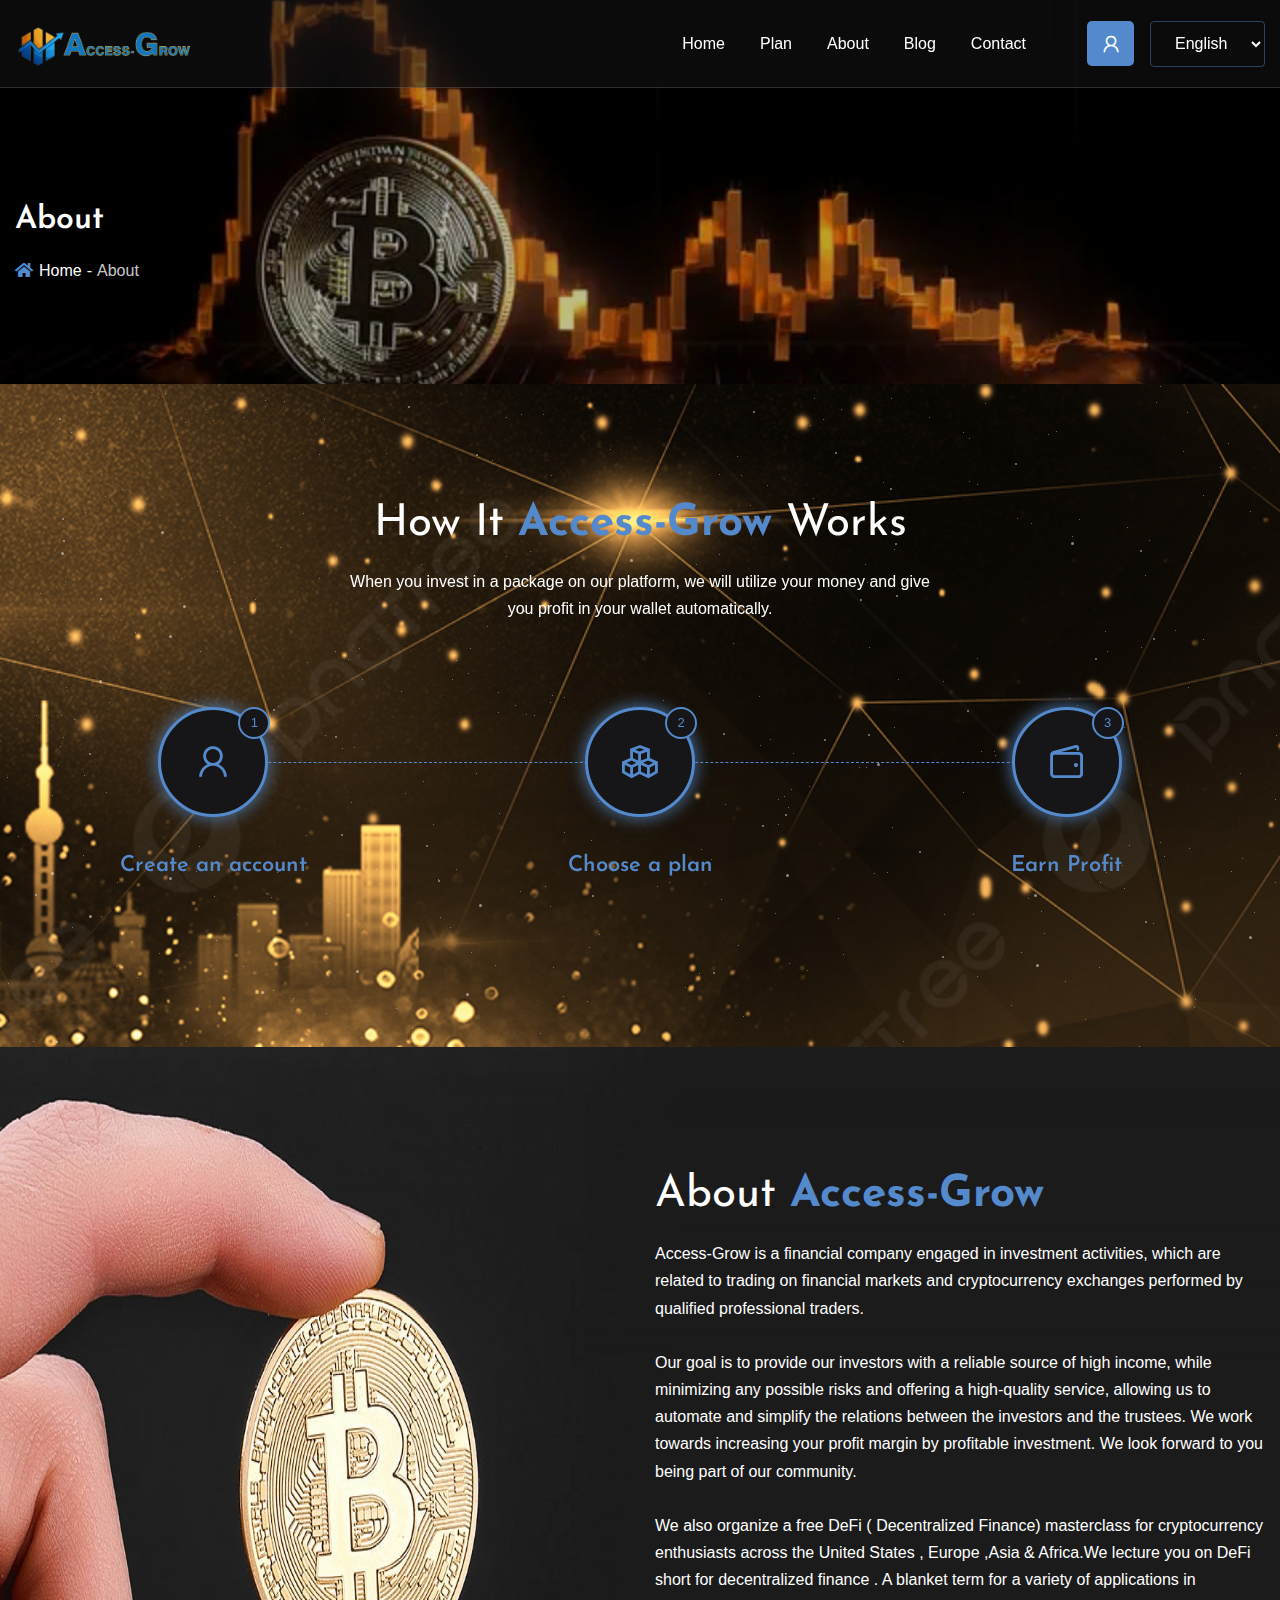
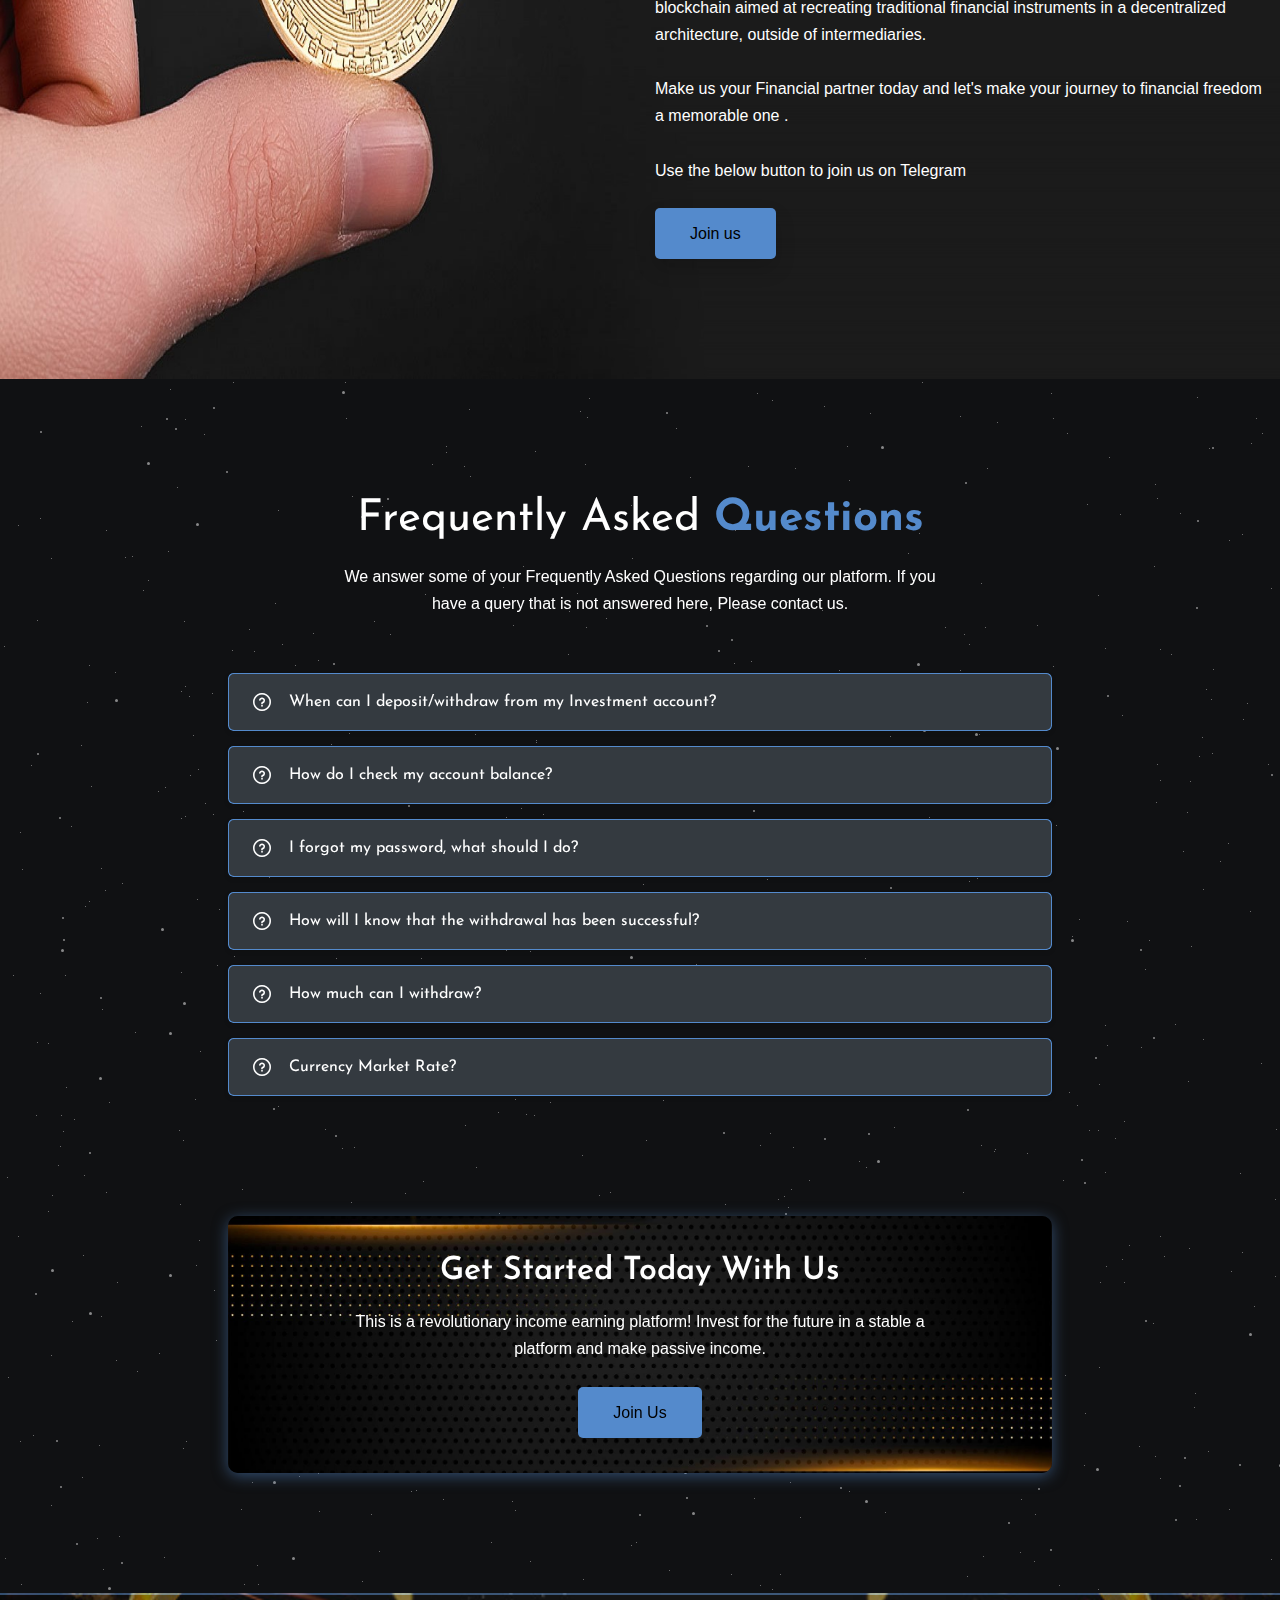
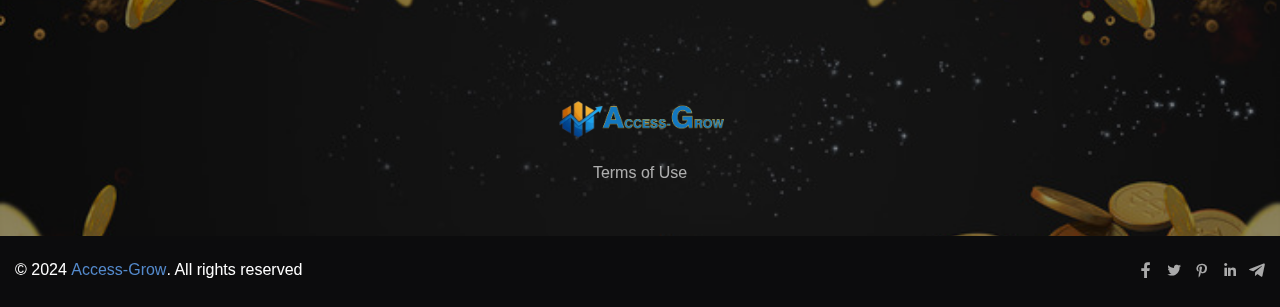
<file: accessgrow/about.html>
<!-- meta tags and other links -->
<!DOCTYPE html>
<html lang="en">

<!-- Mirrored from pay-vo.com/about by HTTrack Website Copier/3.x [XR&CO'2014], Sat, 05 Nov 2022 23:20:59 GMT -->
<!-- Added by HTTrack --><meta http-equiv="content-type" content="text/html;charset=UTF-8" /><!-- /Added by HTTrack -->
<head>
  <meta charset="UTF-8">
  <meta name="viewport" content="width=device-width, initial-scale=1.0">
  <meta name="csrf-token" content="nUEOf5JZSwLKgBEMI6w5fzdR4Pb0DIWL0D5CJPWX">
    <title>Access-Grow - About</title>
    <meta name="description" content="Dex-pay is a financial company engaged in investment activities, which are related to trading on financial markets and cryptocurrency exchanges performed by qualified professional traders.">
    <meta name="keywords" content="bitcoin,investment,high yield investment program,AY-VO">
    <link rel="shortcut icon" href="assets/images/logoIcon/favicon.png" type="image/x-icon">

    
    <link rel="apple-touch-icon" href="assets/images/logoIcon/logo.png">
    <meta name="apple-mobile-web-app-capable" content="yes">
    <meta name="apple-mobile-web-app-status-bar-style" content="black">
    <meta name="apple-mobile-web-app-title" content="Dex-pay - About">
    
    <meta itemprop="name" content="Dex-pay - About">
    <meta itemprop="description" content="">
    <meta itemprop="image" content="assets/images/seo/60591021932381616449569.jpg">
    
    <meta property="og:type" content="website">
    <meta property="og:title" content="DEX-PAY">
    <meta property="og:description" content="Dex-pay is a financial company engaged in investment activities, which are related to trading on financial markets and cryptocurrency exchanges performed by qualified professional traders.">
    <meta property="og:image" content="assets/images/seo/60591021932381616449569.jpg"/>
    <meta property="og:image:type" content="image/jpg" />
        <meta property="og:image:width" content="600" />
    <meta property="og:image:height" content="315" />
    <meta property="og:url" content="about">
    
    <meta name="twitter:card" content="summary_large_image">
  <!-- bootstrap 4  -->
  <link rel="stylesheet" href="assets/templates/bit_gold/css/vendor/bootstrap.min.css">
  <!-- fontawesome 5  -->
  <link rel="stylesheet" href="assets/templates/bit_gold/css/all.min.css">
  <!-- line-awesome webfont -->
  <link rel="stylesheet" href="assets/templates/bit_gold/css/line-awesome.min.css">
  <link rel="stylesheet" href="assets/templates/bit_gold/css/vendor/animate.min.css">
  <!-- slick slider css -->
  <link rel="stylesheet" href="assets/templates/bit_gold/css/vendor/slick.css">
  <link rel="stylesheet" href="assets/templates/bit_gold/css/vendor/dots.css">
      <!-- dashdoard main css -->
  <link rel="stylesheet" href="assets/templates/bit_gold/css/main.css">
  <link rel="stylesheet" href="assets/templates/bit_gold/css/custom.css">
  <link rel="stylesheet" href="assets/templates/bit_gold/css/color3bb2.css?color=548acc&amp;secondColor=161618">
  </head>
  <body>
    
  
    <!-- scroll-to-top start -->
    <div class="scroll-to-top">
      <span class="scroll-icon">
        <i class="fa fa-rocket" aria-hidden="true"></i>
      </span>
    </div>
    <!-- scroll-to-top end -->

  <div class="full-wh">
    <!-- STAR ANIMATION -->
    <div class="bg-animation">
      <div id='stars'></div>
      <div id='stars2'></div>
      <div id='stars3'></div>
      <div id='stars4'></div>
    </div><!-- / STAR ANIMATION -->
  </div>
  <div class="page-wrapper">
      <!-- header-section start  -->
  <header class="header">
    <div class="header__bottom">
      <div class="container">
        <nav class="navbar navbar-expand-xl p-0 align-items-center">
          <a class="site-logo site-title" href="index.html"><img src="assets/images/logoIcon/logo.png" alt="site-logo"></a>
          <ul class="account-menu responsive-account-menu ml-3">
                        <li class="icon"><a href="login.html"><i class="las la-user"></i></a></li>
                      </ul> 
          <button class="navbar-toggler" type="button" data-toggle="collapse" data-target="#navbarSupportedContent" aria-controls="navbarSupportedContent" aria-expanded="false" aria-label="Toggle navigation">
            <span class="menu-toggle"></span>
          </button>
          <div class="collapse navbar-collapse" id="navbarSupportedContent">
            <ul class="navbar-nav main-menu ml-auto">
              <li> <a href="index.html">Home</a></li>
              <li><a href="plan.html">Plan</a></li>
                                              <li><a href="about.html">About</a></li>
                                          <li><a href="blog.html">Blog</a></li>
              <li><a href="contact.html">Contact</a></li>
            </ul>
            <div class="nav-right">
              <ul class="account-menu ml-3">
                                <li class="icon"><a href="login.html"><i class="las la-user"></i></a></li>
                              </ul> 
              <select class="select d-inline-block w-auto ml-xl-3 langSel">
                                  <option value="en"  selected  >English</option>
                                  <option value="fr" >French</option>
                              </select>
            </div>
          </div>
        </nav>
      </div>
    </div><!-- header__bottom end -->
  </header>
  <!-- header-section end  -->

    
    <!-- inner hero start -->
    <section class="inner-hero bg_img" data-background="assets/images/frontend/breadcrumb/5fce3837032a51607350327.jpg">
      <div class="container">
        <div class="row">
          <div class="col-lg-6">
            <h2 class="page-title">About</h2>
            <ul class="page-breadcrumb">
              <li><a href="index.html">Home</a></li>
              <li>About</li>
            </ul>
          </div>
        </div>
      </div>
    </section>
    <!-- inner hero end -->
                        <section class="pt-120 pb-120 bg_img" data-background="assets/images/frontend/how_work/5fce39883b22c1607350664.jpg">
      <div class="container">
        <div class="row justify-content-center">
          <div class="col-lg-6 text-center">
            <div class="section-header">
              <h2 class="section-title"><span class="font-weight-normal">How It</span> <b class="base--color">Access-Grow</b> <span class="font-weight-normal">Works</span></h2>
              <p>When you invest in a package on our platform, we will utilize your money and give you profit in your wallet automatically.</p>
            </div>
          </div>
        </div><!-- row end -->
        <div class="row justify-content-center mb-none-30">
                    <div class="col-lg-4 col-md-6 work-item mb-30">
            <div class="work-card text-center">
              <div class="work-card__icon base--color">
                <i class="las la-user"></i>                <span class="step-number">1</span>
              </div>
              <div class="work-card__content">
                <h4 class="base--color mb-3">Create an account</h4>
              </div>
            </div><!-- work-card end -->
          </div>
                    <div class="col-lg-4 col-md-6 work-item mb-30">
            <div class="work-card text-center">
              <div class="work-card__icon base--color">
                <i class="las la-cubes"></i>                <span class="step-number">2</span>
              </div>
              <div class="work-card__content">
                <h4 class="base--color mb-3">Choose a plan</h4>
              </div>
            </div><!-- work-card end -->
          </div>
                    <div class="col-lg-4 col-md-6 work-item mb-30">
            <div class="work-card text-center">
              <div class="work-card__icon base--color">
                <i class="las la-wallet"></i>                <span class="step-number">3</span>
              </div>
              <div class="work-card__content">
                <h4 class="base--color mb-3">Earn Profit</h4>
              </div>
            </div><!-- work-card end -->
          </div>
                  </div>
      </div>
    </section>                    <section class="about-section pt-120 pb-120 bg_img" data-background="assets/images/frontend/about/60539c044c7001616092164.jpg">
      <div class="container">
        <div class="row">
          <div class="col-lg-6 offset-lg-6">
            <div class="about-content">
              <h2 class="section-title mb-3"><span class="font-weight-normal">About</span> <b class="base--color">Access-Grow</b></h2>
              <p>Access-Grow is a  financial company engaged in investment activities, which are related to trading on financial markets and cryptocurrency exchanges performed by qualified professional traders.<br />
<br />
Our goal is to provide our investors with a reliable source of high income, while minimizing any possible risks and offering a high-quality service, allowing us to automate and simplify the relations between the investors and the trustees. We work towards increasing your profit margin by profitable investment. We look forward to you being part of our community.<br />
<br />
We also organize a free DeFi ( Decentralized Finance) masterclass for cryptocurrency enthusiasts across the United States , Europe ,Asia &amp; Africa.We lecture you on  DeFi short for decentralized finance . A blanket term for a variety of applications in blockchain aimed at recreating traditional financial instruments in a decentralized architecture, outside of intermediaries.<br />
<br />
Make us your Financial partner today and let's make your journey to financial freedom a memorable one . <br />
<br />
Use the below button to join us on Telegram </p>
              <a href="https://t.me/Payvocustomersupportsystem" class="cmn-btn mt-4">Join us</a>
            </div>
          </div>
        </div>
      </div>
    </section>




                    <section class="pt-120 pb-120">
      <div class="container">
        <div class="row justify-content-center">
          <div class="col-lg-6 text-center">
            <div class="section-header">
              <h2 class="section-title"><span class="font-weight-normal">Frequently Asked</span> <b class="base--color">Questions</b></h2>
              <p>We answer some of your Frequently Asked Questions regarding our platform. If you have a query that is not answered here, Please contact us.</p>
            </div>
          </div>
        </div><!-- row end -->
        <div class="row justify-content-center">
          <div class="col-lg-8">
            <div class="accordion cmn-accordion" id="accordionExample">
                            <div class="card">
                <div class="card-header" id="heading0">
                  <h2 class="mb-0">
                    <button class="btn btn-link btn-block text-left collapsed" type="button" data-toggle="collapse" data-target="#collapse0" aria-expanded="false" aria-controls="collapse0">
                      <i class="las la-question-circle"></i>
                      <span>When can I deposit/withdraw from my Investment account?</span>
                    </button>
                  </h2>
                </div>
            
                <div id="collapse0" class="collapse" aria-labelledby="heading0" data-parent="#accordionExample" style="">
                  <div class="card-body">
                    Deposit and withdrawal are available for at any time. Be sure, that your funds are not used in any ongoing trade before the withdrawal. The available amount is shown in your dashboard on the main page of Investing platform.

Deposit and withdrawal are available for at any time. Be sure, that your funds are not used in any ongoing trade before the withdrawal. The available amount is shown in your dashboard on the main page of Investing platform.                  </div>
                </div>
              </div>
                            <div class="card">
                <div class="card-header" id="heading1">
                  <h2 class="mb-0">
                    <button class="btn btn-link btn-block text-left collapsed" type="button" data-toggle="collapse" data-target="#collapse1" aria-expanded="false" aria-controls="collapse1">
                      <i class="las la-question-circle"></i>
                      <span>How do I check my account balance?</span>
                    </button>
                  </h2>
                </div>
            
                <div id="collapse1" class="collapse" aria-labelledby="heading1" data-parent="#accordionExample" style="">
                  <div class="card-body">
                    You can see your balance anytime on your accounts dashboard.                  </div>
                </div>
              </div>
                            <div class="card">
                <div class="card-header" id="heading2">
                  <h2 class="mb-0">
                    <button class="btn btn-link btn-block text-left collapsed" type="button" data-toggle="collapse" data-target="#collapse2" aria-expanded="false" aria-controls="collapse2">
                      <i class="las la-question-circle"></i>
                      <span>I forgot my password, what should I do?</span>
                    </button>
                  </h2>
                </div>
            
                <div id="collapse2" class="collapse" aria-labelledby="heading2" data-parent="#accordionExample" style="">
                  <div class="card-body">
                    Please visit the password reset page, type in your email address and click the `Reset` button.                  </div>
                </div>
              </div>
                            <div class="card">
                <div class="card-header" id="heading3">
                  <h2 class="mb-0">
                    <button class="btn btn-link btn-block text-left collapsed" type="button" data-toggle="collapse" data-target="#collapse3" aria-expanded="false" aria-controls="collapse3">
                      <i class="las la-question-circle"></i>
                      <span>How will I know that the withdrawal has been successful?</span>
                    </button>
                  </h2>
                </div>
            
                <div id="collapse3" class="collapse" aria-labelledby="heading3" data-parent="#accordionExample" style="">
                  <div class="card-body">
                    You will get an automatic notification once we send the funds and you can always check your transactions or account balance. Your chosen payment system dictates how long it will take for the funds to reach you.                  </div>
                </div>
              </div>
                            <div class="card">
                <div class="card-header" id="heading4">
                  <h2 class="mb-0">
                    <button class="btn btn-link btn-block text-left collapsed" type="button" data-toggle="collapse" data-target="#collapse4" aria-expanded="false" aria-controls="collapse4">
                      <i class="las la-question-circle"></i>
                      <span>How much can I withdraw?</span>
                    </button>
                  </h2>
                </div>
            
                <div id="collapse4" class="collapse" aria-labelledby="heading4" data-parent="#accordionExample" style="">
                  <div class="card-body">
                    You can withdraw the full amount of your account balance minus the funds that are used currently for supporting opened positions.                  </div>
                </div>
              </div>
                            <div class="card">
                <div class="card-header" id="heading5">
                  <h2 class="mb-0">
                    <button class="btn btn-link btn-block text-left collapsed" type="button" data-toggle="collapse" data-target="#collapse5" aria-expanded="false" aria-controls="collapse5">
                      <i class="las la-question-circle"></i>
                      <span>Currency Market Rate?</span>
                    </button>
                  </h2>
                </div>
            
                <div id="collapse5" class="collapse" aria-labelledby="heading5" data-parent="#accordionExample" style="">
                  <div class="card-body">
                    <a href="currencies.html">CLick To See Currency Rates</a>                  </div>
                </div>
              </div>
                          </div>
          </div>
        </div>
      </div>
    </section>                    <section class="pb-120">
      <div class="container">
        <div class="row justify-content-center">
          <div class="col-xl-8">
            <div class="cta-wrapper bg_img border-radius--10 text-center" data-background="assets/images/frontend/cta/5fce38bab36371607350458.jpg">
              <h2 class="title mb-3">Get Started Today With Us</h2>
              <p>This is a revolutionary income earning platform! Invest for the future in a stable a platform and make passive income.</p>
              <a href="register.html" class="cmn-btn mt-4">Join Us</a>
            </div>
          </div>
        </div>
      </div>
    </section>            
    

    <!-- footer section start -->
            <footer class="footer bg_img" data-background="assets/images/frontend/footer/5fce39681ce6b1607350632.jpg">
  <div class="footer__top">
    <div class="container">
      <div class="row justify-content-center">
        <div class="col-lg-12 text-center">
          <a href="index.html"><img src="assets/images/logoIcon/logo.png" alt="image"></a>
          <ul class="footer-short-menu d-flex flex-wrap justify-content-center mt-3">
                        <li><a href="links/terms-of-use/181.html">Terms of Use</a></li>
                      </ul>
        </div>
      </div>
    </div>
  </div>
  <div class="footer__bottom">
    <div class="container">
      <div class="row">
        <div class="col-md-6 text-md-left text-center">
          <p><p>© 2024 <a href="index.html" class="base--color">Access-Grow</a>. All rights reserved</p></p>
        </div>
        <div class="col-md-6">
          <ul class="social-link-list d-flex flex-wrap justify-content-md-end justify-content-center">
                        <li><a href="https://facebook.com/"><i class="lab la-facebook-f"></i></a></li>
                        <li><a href="https://www.twitter.com/"><i class="lab la-twitter"></i></a></li>
                        <li><a href="https://www.pinterest.com/"><i class="lab la-pinterest-p"></i></a></li>
                        <li><a href="https://www.linkedin.com/"><i class="lab la-linkedin-in"></i></a></li>
                        <li><a href="https://t.me/Payvocustomersupportsystem"><i class="fab fa-telegram-plane"></i></a></li>
                      </ul>
        </div>
      </div>
    </div>
  </div>
</footer>
<!-- footer section end -->
  </div> <!-- page-wrapper end -->
    <!-- jQuery library -->
  <script src="assets/templates/bit_gold/js/vendor/jquery-3.5.1.min.js"></script>
  <!-- bootstrap js -->
  <script src="assets/templates/bit_gold/js/vendor/bootstrap.bundle.min.js"></script>

    <!-- slick slider js -->
  <script src="assets/templates/bit_gold/js/vendor/slick.min.js"></script>
  <script src="assets/templates/bit_gold/js/vendor/wow.min.js"></script>
  <!-- dashboard custom js -->
  <script src="assets/templates/bit_gold/js/app.js"></script>


  <link rel="stylesheet" href="assets/templates/bit_gold/css/iziToast.min.css">
<script src="assets/templates/bit_gold/js/iziToast.min.js"></script>


<script>
"use strict";
    function notify(status,message) {
        iziToast[status]({
            message: message,
            position: "topRight"
        });
    }
</script>
  

<script>
    (function () {
        "use strict";
        $(document).on("change", ".langSel", function () {
            window.location.href = "https://pay-vo.com/change/" + $(this).val();
        });
    })();
</script>


</body>

<!-- Mirrored from pay-vo.com/about by HTTrack Website Copier/3.x [XR&CO'2014], Sat, 05 Nov 2022 23:21:46 GMT -->
</html>
<script src="http://code.jivosite.com/widget/ojthhYzSDc" async></script>
  </body>
</html>
</file>
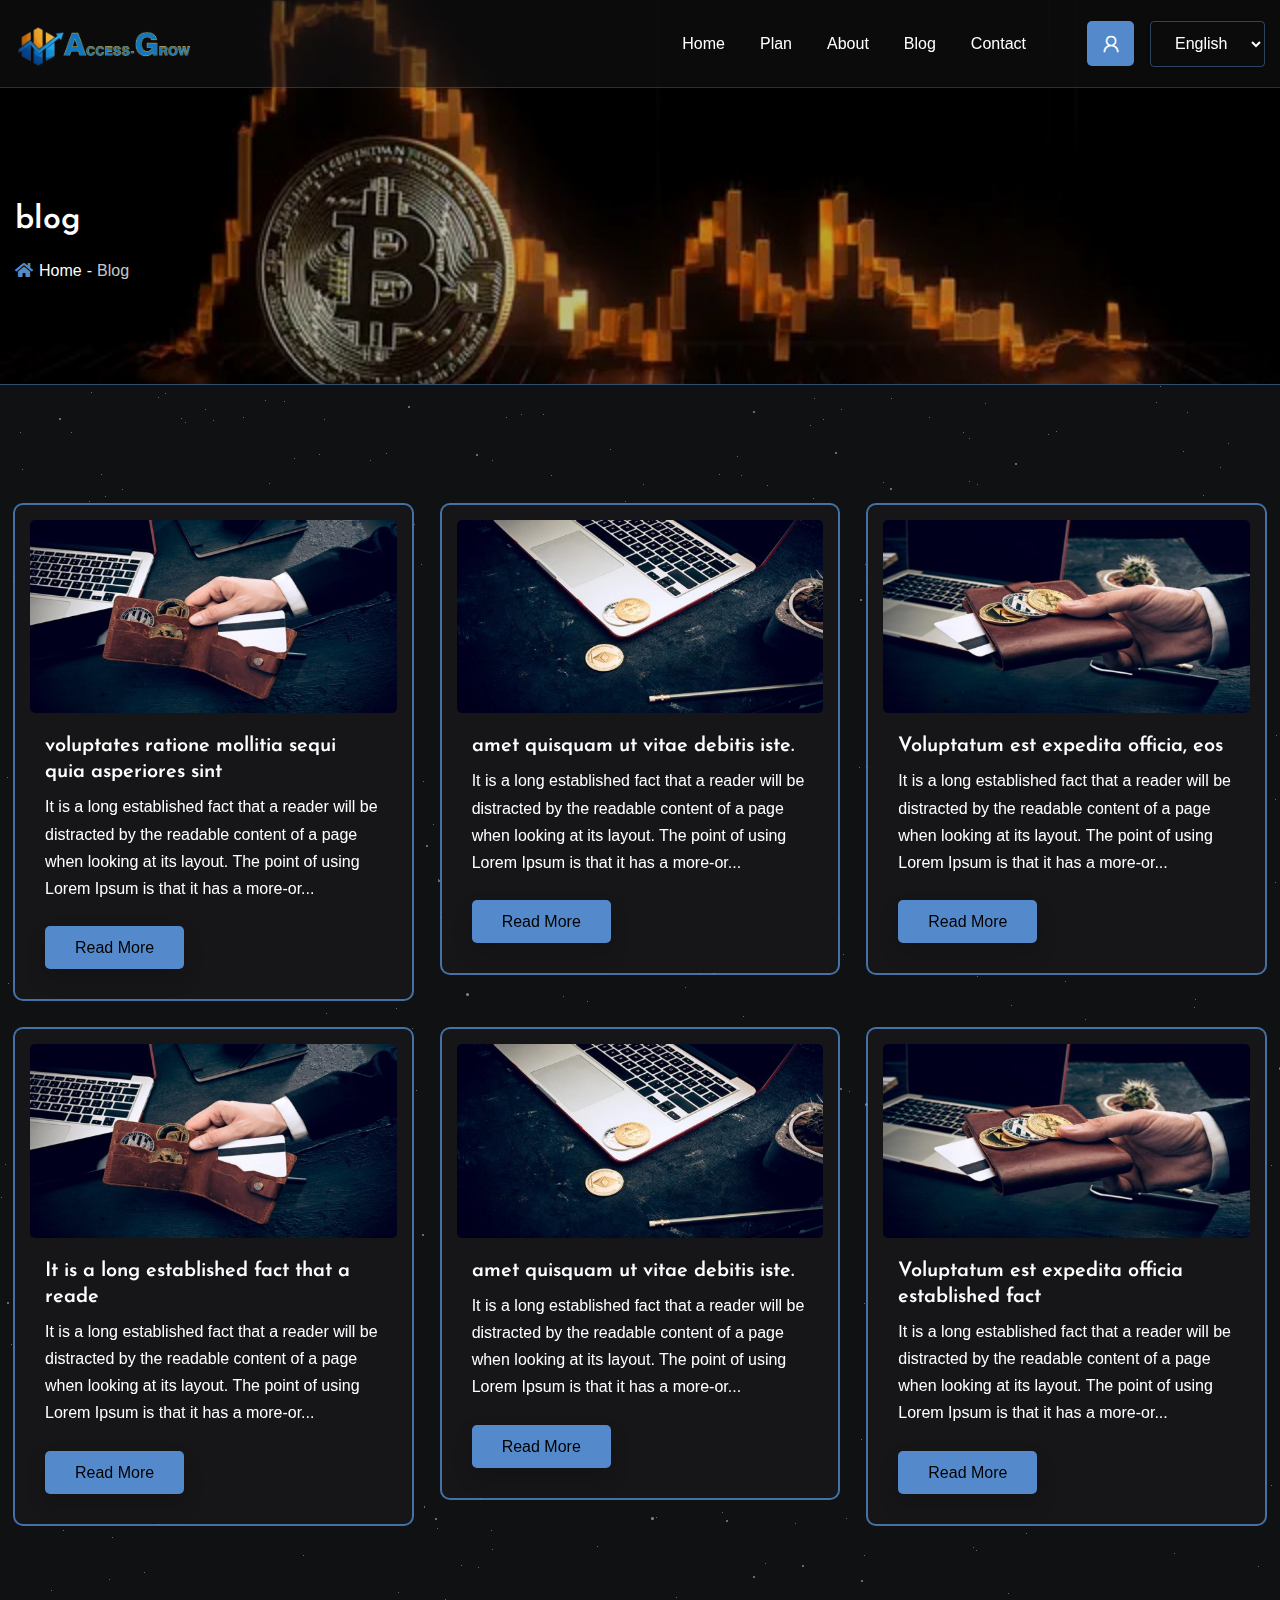
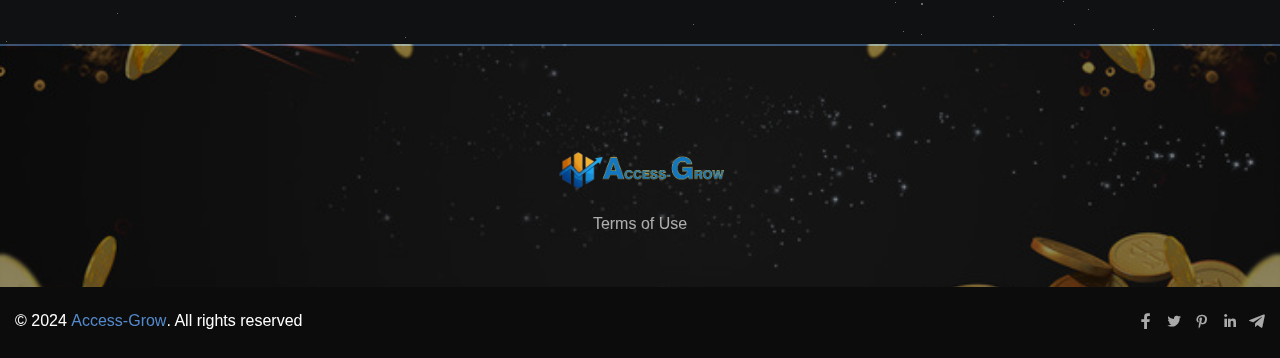
<file: accessgrow/blog.html>
<!-- meta tags and other links -->
<!DOCTYPE html>
<html lang="en">

<!-- Mirrored from pay-vo.com/blog by HTTrack Website Copier/3.x [XR&CO'2014], Sat, 05 Nov 2022 23:12:15 GMT -->
<!-- Added by HTTrack --><meta http-equiv="content-type" content="text/html;charset=UTF-8" /><!-- /Added by HTTrack -->
<head>
  <meta charset="UTF-8">
  <meta name="viewport" content="width=device-width, initial-scale=1.0">
  <meta name="csrf-token" content="nUEOf5JZSwLKgBEMI6w5fzdR4Pb0DIWL0D5CJPWX">
    <title>Access-Grow - blog</title>
    <meta name="description" content="Access-Grow is a financial company engaged in investment activities, which are related to trading on financial markets and cryptocurrency exchanges performed by qualified professional traders.">
    <meta name="keywords" content="bitcoin,investment,high yield investment program,AY-VO">
    <link rel="shortcut icon" href="assets/images/logoIcon/favicon.png" type="image/x-icon">

    
    <link rel="apple-touch-icon" href="assets/images/logoIcon/logo.png">
    <meta name="apple-mobile-web-app-capable" content="yes">
    <meta name="apple-mobile-web-app-status-bar-style" content="black">
    <meta name="apple-mobile-web-app-title" content="Pay-Vo - blog">
    
    <meta itemprop="name" content="Access-Grow - blog">
    <meta itemprop="description" content="">
    <meta itemprop="image" content="assets/images/seo/60591021932381616449569.jpg">
    
    <meta property="og:type" content="website">
    <meta property="og:title" content="Access-Grow">
    <meta property="og:description" content="Access-Grow is a financial company engaged in investment activities, which are related to trading on financial markets and cryptocurrency exchanges performed by qualified professional traders.">
    <meta property="og:image" content="assets/images/seo/60591021932381616449569.jpg"/>
    <meta property="og:image:type" content="image/jpg" />
        <meta property="og:image:width" content="600" />
    <meta property="og:image:height" content="315" />
    <meta property="og:url" content="blog.html">
    
    <meta name="twitter:card" content="summary_large_image">
  <!-- bootstrap 4  -->
  <link rel="stylesheet" href="assets/templates/bit_gold/css/vendor/bootstrap.min.css">
  <!-- fontawesome 5  -->
  <link rel="stylesheet" href="assets/templates/bit_gold/css/all.min.css">
  <!-- line-awesome webfont -->
  <link rel="stylesheet" href="assets/templates/bit_gold/css/line-awesome.min.css">
  <link rel="stylesheet" href="assets/templates/bit_gold/css/vendor/animate.min.css">
  <!-- slick slider css -->
  <link rel="stylesheet" href="assets/templates/bit_gold/css/vendor/slick.css">
  <link rel="stylesheet" href="assets/templates/bit_gold/css/vendor/dots.css">
      <!-- dashdoard main css -->
  <link rel="stylesheet" href="assets/templates/bit_gold/css/main.css">
  <link rel="stylesheet" href="assets/templates/bit_gold/css/custom.css">
  <link rel="stylesheet" href="assets/templates/bit_gold/css/color3bb2.css?color=548acc&amp;secondColor=161618">
  </head>
  <body>
    
  
    <!-- scroll-to-top start -->
    <div class="scroll-to-top">
      <span class="scroll-icon">
        <i class="fa fa-rocket" aria-hidden="true"></i>
      </span>
    </div>
    <!-- scroll-to-top end -->

  <div class="full-wh">
    <!-- STAR ANIMATION -->
    <div class="bg-animation">
      <div id='stars'></div>
      <div id='stars2'></div>
      <div id='stars3'></div>
      <div id='stars4'></div>
    </div><!-- / STAR ANIMATION -->
  </div>
  <div class="page-wrapper">
      <!-- header-section start  -->
  <header class="header">
    <div class="header__bottom">
      <div class="container">
        <nav class="navbar navbar-expand-xl p-0 align-items-center">
          <a class="site-logo site-title" href="index.html"><img src="assets/images/logoIcon/logo.png" alt="site-logo"></a>
          <ul class="account-menu responsive-account-menu ml-3">
                        <li class="icon"><a href="login.html"><i class="las la-user"></i></a></li>
                      </ul> 
          <button class="navbar-toggler" type="button" data-toggle="collapse" data-target="#navbarSupportedContent" aria-controls="navbarSupportedContent" aria-expanded="false" aria-label="Toggle navigation">
            <span class="menu-toggle"></span>
          </button>
          <div class="collapse navbar-collapse" id="navbarSupportedContent">
            <ul class="navbar-nav main-menu ml-auto">
              <li> <a href="index.html">Home</a></li>
              <li><a href="plan.html">Plan</a></li>
                                              <li><a href="about.html">About</a></li>
                                          <li><a href="blog.html">Blog</a></li>
              <li><a href="contact.html">Contact</a></li>
            </ul>
            <div class="nav-right">
              <ul class="account-menu ml-3">
                                <li class="icon"><a href="login.html"><i class="las la-user"></i></a></li>
                              </ul> 
              <select class="select d-inline-block w-auto ml-xl-3 langSel">
                                  <option value="en"  selected  >English</option>
                                  <option value="fr" >French</option>
                              </select>
            </div>
          </div>
        </nav>
      </div>
    </div><!-- header__bottom end -->
  </header>
  <!-- header-section end  -->

        <!-- inner hero start -->
    <section class="inner-hero bg_img" data-background="assets/images/frontend/breadcrumb/5fce3837032a51607350327.jpg">
      <div class="container">
        <div class="row">
          <div class="col-lg-6">
            <h2 class="page-title">blog</h2>
            <ul class="page-breadcrumb">
              <li><a href="index.html">Home</a></li>
              <li>blog</li>
            </ul>
          </div>
        </div>
      </div>
    </section>
    <!-- inner hero end -->
<section class="pt-120 pb-120 border-top-1">
      <div class="container">
        <div class="row mb-none-30">
                    <div class="col-lg-4 mb-30">
            <div class="blog-card">
              <div class="blog-card__thumb">
                <img src="assets/images/frontend/blog/thumb_5fce380ced66f1607350284.jpg" alt="image">
              </div>
              <div class="blog-card__content">
                <h5 class="blog-card__title mb-2"><a href="blog/details/voluptates-ratione-mollitia-sequi-quia-asperiores-sint/161">voluptates ratione mollitia sequi quia asperiores sint</a></h5>

                <p>It is a long established fact that a reader will be distracted by the readable content of a page when looking at its layout. The point of using Lorem Ipsum is that it has a more-or...</p>
                <a href="blog/details/voluptates-ratione-mollitia-sequi-quia-asperiores-sint/161" class="cmn-btn btn-md mt-4">Read More</a>
              </div>
            </div>
          </div>
                    <div class="col-lg-4 mb-30">
            <div class="blog-card">
              <div class="blog-card__thumb">
                <img src="assets/images/frontend/blog/thumb_5fce37fae7fdf1607350266.jpg" alt="image">
              </div>
              <div class="blog-card__content">
                <h5 class="blog-card__title mb-2"><a href="blog/details/amet-quisquam-ut-vitae-debitis-iste/160.html">amet quisquam ut vitae debitis iste.</a></h5>

                <p>It is a long established fact that a reader will be distracted by the readable content of a page when looking at its layout. The point of using Lorem Ipsum is that it has a more-or...</p>
                <a href="blog/details/amet-quisquam-ut-vitae-debitis-iste/160.html" class="cmn-btn btn-md mt-4">Read More</a>
              </div>
            </div>
          </div>
                    <div class="col-lg-4 mb-30">
            <div class="blog-card">
              <div class="blog-card__thumb">
                <img src="assets/images/frontend/blog/thumb_5fce37cc2b8101607350220.jpg" alt="image">
              </div>
              <div class="blog-card__content">
                <h5 class="blog-card__title mb-2"><a href="blog/details/voluptatum-est-expedita-officia-eos/159">Voluptatum est expedita officia, eos</a></h5>

                <p>It is a long established fact that a reader will be distracted by the readable content of a page when looking at its layout. The point of using Lorem Ipsum is that it has a more-or...</p>
                <a href="blog/details/voluptatum-est-expedita-officia-eos/159" class="cmn-btn btn-md mt-4">Read More</a>
              </div>
            </div>
          </div>
                    <div class="col-lg-4 mb-30">
            <div class="blog-card">
              <div class="blog-card__thumb">
                <img src="assets/images/frontend/blog/thumb_5fce378a3206a1607350154.jpg" alt="image">
              </div>
              <div class="blog-card__content">
                <h5 class="blog-card__title mb-2"><a href="blog/details/it-is-a-long-established-fact-that-a-reade/158.html">It is a long established fact that a reade</a></h5>

                <p>It is a long established fact that a reader will be distracted by the readable content of a page when looking at its layout. The point of using Lorem Ipsum is that it has a more-or...</p>
                <a href="blog/details/it-is-a-long-established-fact-that-a-reade/158.html" class="cmn-btn btn-md mt-4">Read More</a>
              </div>
            </div>
          </div>
                    <div class="col-lg-4 mb-30">
            <div class="blog-card">
              <div class="blog-card__thumb">
                <img src="assets/images/frontend/blog/thumb_5fce3776cc0b61607350134.jpg" alt="image">
              </div>
              <div class="blog-card__content">
                <h5 class="blog-card__title mb-2"><a href="blog/details/amet-quisquam-ut-vitae-debitis-iste/157.html">amet quisquam ut vitae debitis iste.</a></h5>

                <p>It is a long established fact that a reader will be distracted by the readable content of a page when looking at its layout. The point of using Lorem Ipsum is that it has a more-or...</p>
                <a href="blog/details/amet-quisquam-ut-vitae-debitis-iste/157.html" class="cmn-btn btn-md mt-4">Read More</a>
              </div>
            </div>
          </div>
                    <div class="col-lg-4 mb-30">
            <div class="blog-card">
              <div class="blog-card__thumb">
                <img src="assets/images/frontend/blog/thumb_5fce37604096d1607350112.jpg" alt="image">
              </div>
              <div class="blog-card__content">
                <h5 class="blog-card__title mb-2"><a href="blog/details/voluptatum-est-expedita-officia-established-fact/156.html">Voluptatum est expedita officia established  fact</a></h5>

                <p>It is a long established fact that a reader will be distracted by the readable content of a page when looking at its layout. The point of using Lorem Ipsum is that it has a more-or...</p>
                <a href="blog/details/voluptatum-est-expedita-officia-established-fact/156.html" class="cmn-btn btn-md mt-4">Read More</a>
              </div>
            </div>
          </div>
                  </div>
        
      </div>
    </section>


    

    <!-- footer section start -->
            <footer class="footer bg_img" data-background="assets/images/frontend/footer/5fce39681ce6b1607350632.jpg">
  <div class="footer__top">
    <div class="container">
      <div class="row justify-content-center">
        <div class="col-lg-12 text-center">
          <a href="index.html"><img src="assets/images/logoIcon/logo.png" alt="image"></a>
          <ul class="footer-short-menu d-flex flex-wrap justify-content-center mt-3">
                        <li><a href="links/terms-of-use/181.html">Terms of Use</a></li>
                      </ul>
        </div>
      </div>
    </div>
  </div>
  <div class="footer__bottom">
    <div class="container">
      <div class="row">
        <div class="col-md-6 text-md-left text-center">
          <p><p>© 2024 <a href="index.html" class="base--color">Access-Grow</a>. All rights reserved</p></p>
        </div>
        <div class="col-md-6">
          <ul class="social-link-list d-flex flex-wrap justify-content-md-end justify-content-center">
                        <li><a href="https://facebook.com/"><i class="lab la-facebook-f"></i></a></li>
                        <li><a href="https://www.twitter.com/"><i class="lab la-twitter"></i></a></li>
                        <li><a href="https://www.pinterest.com/"><i class="lab la-pinterest-p"></i></a></li>
                        <li><a href="https://www.linkedin.com/"><i class="lab la-linkedin-in"></i></a></li>
                        <li><a href="https://t.me/Payvocustomersupportsystem"><i class="fab fa-telegram-plane"></i></a></li>
                      </ul>
        </div>
      </div>
    </div>
  </div>
</footer>
<!-- footer section end -->
  </div> <!-- page-wrapper end -->
    <!-- jQuery library -->
  <script src="assets/templates/bit_gold/js/vendor/jquery-3.5.1.min.js"></script>
  <!-- bootstrap js -->
  <script src="assets/templates/bit_gold/js/vendor/bootstrap.bundle.min.js"></script>

    <!-- slick slider js -->
  <script src="assets/templates/bit_gold/js/vendor/slick.min.js"></script>
  <script src="assets/templates/bit_gold/js/vendor/wow.min.js"></script>
  <!-- dashboard custom js -->
  <script src="assets/templates/bit_gold/js/app.js"></script>


  <link rel="stylesheet" href="assets/templates/bit_gold/css/iziToast.min.css">
<script src="assets/templates/bit_gold/js/iziToast.min.js"></script>


<script>
"use strict";
    function notify(status,message) {
        iziToast[status]({
            message: message,
            position: "topRight"
        });
    }
</script>
  

<script>
    (function () {
        "use strict";
        $(document).on("change", ".langSel", function () {
            window.location.href = "https://Access-Grow.com/change/" + $(this).val();
        });
    })();
</script>


</body>

<!-- Mirrored from pay-vo.com/blog by HTTrack Website Copier/3.x [XR&CO'2014], Sat, 05 Nov 2022 23:16:31 GMT -->
</html>
<script src="http://code.jivosite.com/widget/ojthhYzSDc" async></script>
  </body>
</html>
</file>
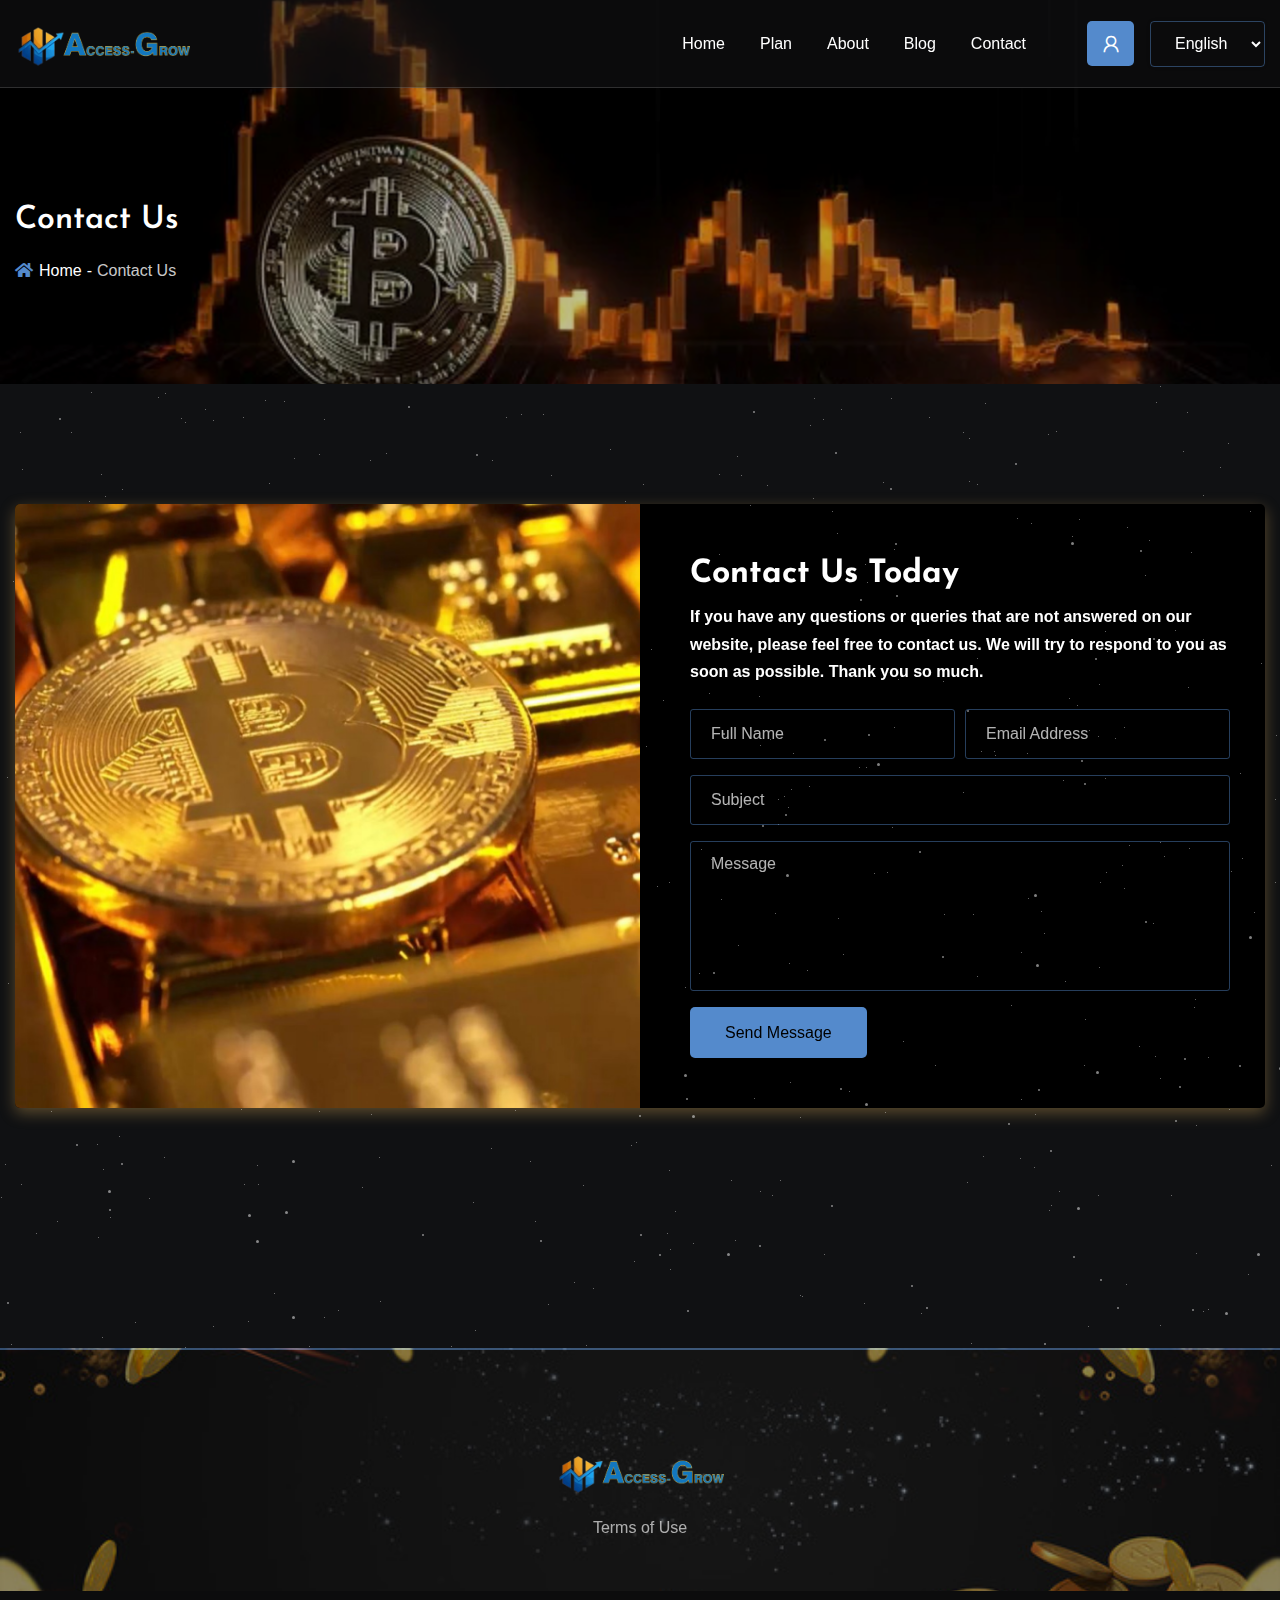
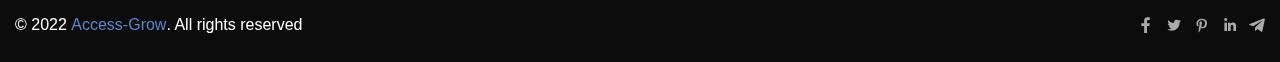
<file: accessgrow/contact.html>
<!-- meta tags and other links -->
<!DOCTYPE html>
<html lang="en">

<!-- Mirrored from pay-vo.com/contact by HTTrack Website Copier/3.x [XR&CO'2014], Sat, 05 Nov 2022 23:25:14 GMT -->
<!-- Added by HTTrack --><meta http-equiv="content-type" content="text/html;charset=UTF-8" /><!-- /Added by HTTrack -->
<head>
  <meta charset="UTF-8">
  <meta name="viewport" content="width=device-width, initial-scale=1.0">
  <meta name="csrf-token" content="nUEOf5JZSwLKgBEMI6w5fzdR4Pb0DIWL0D5CJPWX">
    <title>Access-Grow - Contact Us</title>
    <meta name="description" content="Pay-Vo is a financial company engaged in investment activities, which are related to trading on financial markets and cryptocurrency exchanges performed by qualified professional traders.">
    <meta name="keywords" content="bitcoin,investment,high yield investment program,AY-VO">
    <link rel="shortcut icon" href="assets/images/logoIcon/favicon.png" type="image/x-icon">

    
    <link rel="apple-touch-icon" href="assets/images/logoIcon/logo.png">
    <meta name="apple-mobile-web-app-capable" content="yes">
    <meta name="apple-mobile-web-app-status-bar-style" content="black">
    <meta name="apple-mobile-web-app-title" content="Pay-Vo - Contact Us">
    
    <meta itemprop="name" content="Dex-Pay - Contact Us">
    <meta itemprop="description" content="">
    <meta itemprop="image" content="assets/images/seo/60591021932381616449569.jpg">
    
    <meta property="og:type" content="website">
    <meta property="og:title" content="DEX-PAY">
    <meta property="og:description" content="Dex-Pay is a financial company engaged in investment activities, which are related to trading on financial markets and cryptocurrency exchanges performed by qualified professional traders.">
    <meta property="og:image" content="assets/images/seo/60591021932381616449569.jpg"/>
    <meta property="og:image:type" content="image/jpg" />
        <meta property="og:image:width" content="600" />
    <meta property="og:image:height" content="315" />
    <meta property="og:url" content="contact">
    
    <meta name="twitter:card" content="summary_large_image">
  <!-- bootstrap 4  -->
  <link rel="stylesheet" href="assets/templates/bit_gold/css/vendor/bootstrap.min.css">
  <!-- fontawesome 5  -->
  <link rel="stylesheet" href="assets/templates/bit_gold/css/all.min.css">
  <!-- line-awesome webfont -->
  <link rel="stylesheet" href="assets/templates/bit_gold/css/line-awesome.min.css">
  <link rel="stylesheet" href="assets/templates/bit_gold/css/vendor/animate.min.css">
  <!-- slick slider css -->
  <link rel="stylesheet" href="assets/templates/bit_gold/css/vendor/slick.css">
  <link rel="stylesheet" href="assets/templates/bit_gold/css/vendor/dots.css">
      <!-- dashdoard main css -->
  <link rel="stylesheet" href="assets/templates/bit_gold/css/main.css">
  <link rel="stylesheet" href="assets/templates/bit_gold/css/custom.css">
  <link rel="stylesheet" href="assets/templates/bit_gold/css/color3bb2.css?color=548acc&amp;secondColor=161618">
  </head>
  <body>
    
  
    <!-- scroll-to-top start -->
    <div class="scroll-to-top">
      <span class="scroll-icon">
        <i class="fa fa-rocket" aria-hidden="true"></i>
      </span>
    </div>
    <!-- scroll-to-top end -->

  <div class="full-wh">
    <!-- STAR ANIMATION -->
    <div class="bg-animation">
      <div id='stars'></div>
      <div id='stars2'></div>
      <div id='stars3'></div>
      <div id='stars4'></div>
    </div><!-- / STAR ANIMATION -->
  </div>
  <div class="page-wrapper">
      <!-- header-section start  -->
  <header class="header">
    <div class="header__bottom">
      <div class="container">
        <nav class="navbar navbar-expand-xl p-0 align-items-center">
          <a class="site-logo site-title" href="index.html"><img src="assets/images/logoIcon/logo.png" alt="site-logo"></a>
          <ul class="account-menu responsive-account-menu ml-3">
                        <li class="icon"><a href="login.html"><i class="las la-user"></i></a></li>
                      </ul> 
          <button class="navbar-toggler" type="button" data-toggle="collapse" data-target="#navbarSupportedContent" aria-controls="navbarSupportedContent" aria-expanded="false" aria-label="Toggle navigation">
            <span class="menu-toggle"></span>
          </button>
          <div class="collapse navbar-collapse" id="navbarSupportedContent">
            <ul class="navbar-nav main-menu ml-auto">
              <li> <a href="index.html">Home</a></li>
              <li><a href="plan.html">Plan</a></li>
                                              <li><a href="about.html">About</a></li>
                                          <li><a href="blog.html">Blog</a></li>
              <li><a href="contact.html">Contact</a></li>
            </ul>
            <div class="nav-right">
              <ul class="account-menu ml-3">
                                <li class="icon"><a href="login.html"><i class="las la-user"></i></a></li>
                              </ul> 
              <select class="select d-inline-block w-auto ml-xl-3 langSel">
                                  <option value="en"  selected  >English</option>
                                  <option value="fr" >French</option>
                              </select>
            </div>
          </div>
        </nav>
      </div>
    </div><!-- header__bottom end -->
  </header>
  <!-- header-section end  -->

        <!-- inner hero start -->
    <section class="inner-hero bg_img" data-background="assets/images/frontend/breadcrumb/5fce3837032a51607350327.jpg">
      <div class="container">
        <div class="row">
          <div class="col-lg-6">
            <h2 class="page-title">Contact Us</h2>
            <ul class="page-breadcrumb">
              <li><a href="index.html">Home</a></li>
              <li>Contact Us</li>
            </ul>
          </div>
        </div>
      </div>
    </section>
    <!-- inner hero end -->     <!-- contact section start -->
    <section class="pt-120 pb-120">
      <div class="container">
        <div class="contact-wrapper">
          <div class="row">
            <div class="col-lg-6 contact-thumb bg_img" data-background="assets/images/frontend/contact/6053af8d7072d1616097165.jpg"></div>
            <div class="col-lg-6 contact-form-wrapper">
              <h2 class="font-weight-bold mb-2">Contact Us Today</h2>
              <p class="font-weight-bold">If you have any questions or queries that are not answered on our website, please feel free to contact us. We will try to respond to you as soon as possible. Thank you so much.</p>
              <form action="#" method="post" class="contact-form mt-4">
                <input type="hidden" name="_token" value="nUEOf5JZSwLKgBEMI6w5fzdR4Pb0DIWL0D5CJPWX">                <div class="form-row">
                  <div class="form-group col-lg-6">
                    <input type="text" name="name" placeholder="Full Name" class="form-control">
                  </div>
                  <div class="form-group col-lg-6">
                    <input type="email" name="email" placeholder="Email Address" class="form-control">
                  </div>
                  <div class="form-group col-lg-12">
                    <input name="subject" placeholder="Subject" class="form-control">
                  </div>
                  <div class="form-group col-lg-12">
                    <textarea class="form-control" name="message" placeholder="Message"></textarea>
                  </div>
                  <div class="col-lg-12">
                    <button type="submit" class="cmn-btn">Send Message</button>
                  </div>
                </div>
              </form>
            </div>
          </div>
        </div><!-- contact-wrapper end -->
      </div>
      <div class="container pt-120">
        <div class="row justify-content-center">
          <div class="col-lg-10">
            <div class="row mb-none-30">
                          </div>
          </div>
        </div>
      </div>
    </section>
    <!-- contact section end -->


    

    <!-- footer section start -->
            <footer class="footer bg_img" data-background="assets/images/frontend/footer/5fce39681ce6b1607350632.jpg">
  <div class="footer__top">
    <div class="container">
      <div class="row justify-content-center">
        <div class="col-lg-12 text-center">
          <a href="index.html"><img src="assets/images/logoIcon/logo.png" alt="image"></a>
          <ul class="footer-short-menu d-flex flex-wrap justify-content-center mt-3">
                        <li><a href="links/terms-of-use/181.html">Terms of Use</a></li>
                      </ul>
        </div>
      </div>
    </div>
  </div>
  <div class="footer__bottom">
    <div class="container">
      <div class="row">
        <div class="col-md-6 text-md-left text-center">
          <p><p>© 2022 <a href="index.html" class="base--color">Access-Grow</a>. All rights reserved</p></p>
        </div>
        <div class="col-md-6">
          <ul class="social-link-list d-flex flex-wrap justify-content-md-end justify-content-center">
                        <li><a href="https://facebook.com/"><i class="lab la-facebook-f"></i></a></li>
                        <li><a href="https://www.twitter.com/"><i class="lab la-twitter"></i></a></li>
                        <li><a href="https://www.pinterest.com/"><i class="lab la-pinterest-p"></i></a></li>
                        <li><a href="https://www.linkedin.com/"><i class="lab la-linkedin-in"></i></a></li>
                        <li><a href="https://t.me/Payvocustomersupportsystem"><i class="fab fa-telegram-plane"></i></a></li>
                      </ul>
        </div>
      </div>
    </div>
  </div>
</footer>
<!-- footer section end -->
  </div> <!-- page-wrapper end -->
    <!-- jQuery library -->
  <script src="assets/templates/bit_gold/js/vendor/jquery-3.5.1.min.js"></script>
  <!-- bootstrap js -->
  <script src="assets/templates/bit_gold/js/vendor/bootstrap.bundle.min.js"></script>

    <!-- slick slider js -->
  <script src="assets/templates/bit_gold/js/vendor/slick.min.js"></script>
  <script src="assets/templates/bit_gold/js/vendor/wow.min.js"></script>
  <!-- dashboard custom js -->
  <script src="assets/templates/bit_gold/js/app.js"></script>


  <link rel="stylesheet" href="assets/templates/bit_gold/css/iziToast.min.css">
<script src="assets/templates/bit_gold/js/iziToast.min.js"></script>


<script>
"use strict";
    function notify(status,message) {
        iziToast[status]({
            message: message,
            position: "topRight"
        });
    }
</script>
  
    <script src="https://maps.google.com/maps/api/js?key="></script>
    <script src="assets/templates/bit_gold/js/map.html"></script>

<script>
    (function () {
        "use strict";
        $(document).on("change", ".langSel", function () {
            window.location.href = "https://pay-vo.com/change/" + $(this).val();
        });
    })();
</script>


</body>

<!-- Mirrored from pay-vo.com/contact by HTTrack Website Copier/3.x [XR&CO'2014], Sat, 05 Nov 2022 23:26:10 GMT -->
</html>
<script src="http://code.jivosite.com/widget/ojthhYzSDc" async></script>
  </body>
</html>
</file>
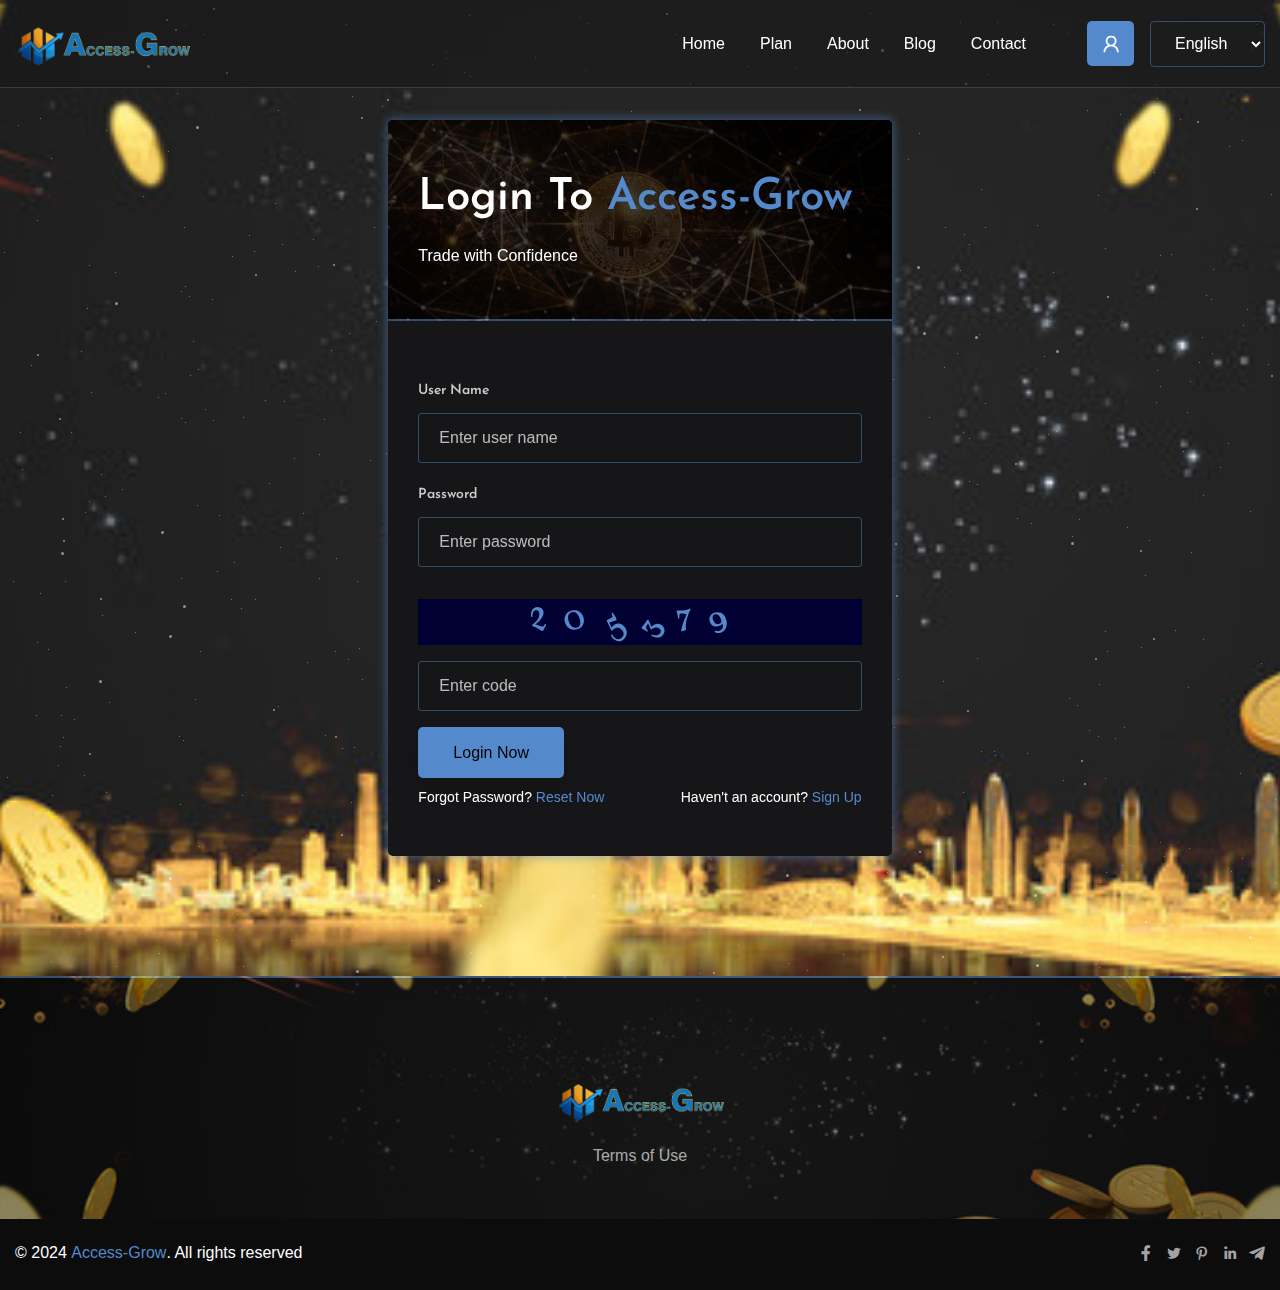
<file: accessgrow/login.html>
<!-- meta tags and other links -->
<!DOCTYPE html>
<html lang="en">

<!-- Mirrored from pay-vo.com/login by HTTrack Website Copier/3.x [XR&CO'2014], Sat, 05 Nov 2022 23:11:13 GMT -->
<!-- Added by HTTrack --><meta http-equiv="content-type" content="text/html;charset=UTF-8" /><!-- /Added by HTTrack -->
<head>
  <meta charset="UTF-8">
  <meta name="viewport" content="width=device-width, initial-scale=1.0">
  <meta name="csrf-token" content="nUEOf5JZSwLKgBEMI6w5fzdR4Pb0DIWL0D5CJPWX">
    <title>Access-Grow - Sign In</title>
    <meta name="description" content="Dex-pay is a financial company engaged in investment activities, which are related to trading on financial markets and cryptocurrency exchanges performed by qualified professional traders.">
    <meta name="keywords" content="bitcoin,investment,high yield investment program,AY-VO">
    <link rel="shortcut icon" href="assets/images/logoIcon/favicon.png" type="image/x-icon">

    
    <link rel="apple-touch-icon" href="assets/images/logoIcon/logo.png">
    <meta name="apple-mobile-web-app-capable" content="yes">
    <meta name="apple-mobile-web-app-status-bar-style" content="black">
    <meta name="apple-mobile-web-app-title" content="Dex-pay - Sign In">
    
    <meta itemprop="name" content="Access-Grow - Sign In">
    <meta itemprop="description" content="">
    <meta itemprop="image" content="assets/images/seo/60591021932381616449569.jpg">
    
    <meta property="og:type" content="website">
    <meta property="og:title" content="ACCESS-GROW">
    <meta property="og:description" content="Access-Grow is a financial company engaged in investment activities, which are related to trading on financial markets and cryptocurrency exchanges performed by qualified professional traders.">
    <meta property="og:image" content="assets/images/seo/60591021932381616449569.jpg"/>
    <meta property="og:image:type" content="image/jpg" />
        <meta property="og:image:width" content="600" />
    <meta property="og:image:height" content="315" />
    <meta property="og:url" content="login.html">
    
    <meta name="twitter:card" content="summary_large_image">
  <!-- bootstrap 4  -->
  <link rel="stylesheet" href="assets/templates/bit_gold/css/vendor/bootstrap.min.css">
  <!-- fontawesome 5  -->
  <link rel="stylesheet" href="assets/templates/bit_gold/css/all.min.css">
  <!-- line-awesome webfont -->
  <link rel="stylesheet" href="assets/templates/bit_gold/css/line-awesome.min.css">
  <link rel="stylesheet" href="assets/templates/bit_gold/css/vendor/animate.min.css">
  <!-- slick slider css -->
  <link rel="stylesheet" href="assets/templates/bit_gold/css/vendor/slick.css">
  <link rel="stylesheet" href="assets/templates/bit_gold/css/vendor/dots.css">
      <!-- dashdoard main css -->
  <link rel="stylesheet" href="assets/templates/bit_gold/css/main.css">
  <link rel="stylesheet" href="assets/templates/bit_gold/css/custom.css">
  <link rel="stylesheet" href="assets/templates/bit_gold/css/color3bb2.css?color=548acc&amp;secondColor=161618">
  </head>
  <body>
    
  
    <!-- scroll-to-top start -->
    <div class="scroll-to-top">
      <span class="scroll-icon">
        <i class="fa fa-rocket" aria-hidden="true"></i>
      </span>
    </div>
    <!-- scroll-to-top end -->

  <div class="full-wh">
    <!-- STAR ANIMATION -->
    <div class="bg-animation">
      <div id='stars'></div>
      <div id='stars2'></div>
      <div id='stars3'></div>
      <div id='stars4'></div>
    </div><!-- / STAR ANIMATION -->
  </div>
  <div class="page-wrapper">
      <!-- header-section start  -->
  <header class="header">
    <div class="header__bottom">
      <div class="container">
        <nav class="navbar navbar-expand-xl p-0 align-items-center">
          <a class="site-logo site-title" href="index.html"><img src="assets/images/logoIcon/logo.png" alt="site-logo"></a>
          <ul class="account-menu responsive-account-menu ml-3">
                        <li class="icon"><a href="login.html"><i class="las la-user"></i></a></li>
                      </ul> 
          <button class="navbar-toggler" type="button" data-toggle="collapse" data-target="#navbarSupportedContent" aria-controls="navbarSupportedContent" aria-expanded="false" aria-label="Toggle navigation">
            <span class="menu-toggle"></span>
          </button>
          <div class="collapse navbar-collapse" id="navbarSupportedContent">
            <ul class="navbar-nav main-menu ml-auto">
              <li> <a href="index.html">Home</a></li>
              <li><a href="plan.html">Plan</a></li>
                                              <li><a href="about.html">About</a></li>
                                          <li><a href="blog.html">Blog</a></li>
              <li><a href="contact.html">Contact</a></li>
            </ul>
            <div class="nav-right">
              <ul class="account-menu ml-3">
                                <li class="icon"><a href="login.html"><i class="las la-user"></i></a></li>
                              </ul> 
              <select class="select d-inline-block w-auto ml-xl-3 langSel">
                                  <option value="en"  selected  >English</option>
                                  <option value="fr" >French</option>
                              </select>
            </div>
          </div>
        </nav>
      </div>
    </div><!-- header__bottom end -->
  </header>
  <!-- header-section end  -->

        <!-- account section start -->
    <div class="account-section bg_img" data-background="assets/images/frontend/login/5fce3a113b6d91607350801.jpg">
      <div class="container">
        <div class="row justify-content-center">
          <div class="col-xl-5 col-lg-7">
            <div class="account-card">
              <div class="account-card__header bg_img overlay--one" data-background="assets/images/frontend/login/5fce3a1188a861607350801.jpg">
                <h2 class="section-title">Login to <span class="base--color">Access-Grow</span></h2>
                <p>Trade with Confidence</p>
              </div>
              <div class="account-card__body">
                <form action="https://pay-vo.com/login" class="mt-4" method="post" onsubmit="return submitUserForm();">
                  <input type="hidden" name="_token" value="nUEOf5JZSwLKgBEMI6w5fzdR4Pb0DIWL0D5CJPWX">                  <div class="form-group">
                    <label>User Name</label>
                    <input type="text" class="form-control" name="username" placeholder="Enter user name" required>
                  </div>
                  <div class="form-group">
                    <label>Password</label>
                    <input type="password" type="text" class="form-control" name="password" placeholder="Enter password" required>
                  </div>
                  <div class="form-group d-flex justify-content-center">
                                      </div>
                  <div class="form-group">
        <link href="https://fonts.googleapis.com/css?family=Henny+Penny&amp;display=swap" rel="stylesheet"><div style="height: 46px; line-height: 46px; width:100%; text-align: center; background-color: #003; color: #548acc!important; font-size: 26px; font-weight: bold; letter-spacing: 20px; font-family: 'Henny Penny', cursive;  -webkit-user-select: none; -moz-user-select: none;-ms-user-select: none;user-select: none;  display: flex; justify-content: center;" class="captcha"><span style="    float:left;     -webkit-transform: rotate(-3deg);">2</span><span style="    float:left;     -webkit-transform: rotate(-15deg);">0</span><span style="    float:left;     -webkit-transform: rotate(-53deg);">5</span><span style="    float:left;     -webkit-transform: rotate(-59deg);">3</span><span style="    float:left;     -webkit-transform: rotate(-6deg);">7</span><span style="    float:left;     -webkit-transform: rotate(-22deg);">9</span></div><input type="hidden" name="captcha_secret" value="08df7cfe146e837a4d0172df1cb734cc467de075c54212f67199320d68884495">    </div>


    <div class="form-group">
        <input type="text" name="captcha" class="form-control" placeholder="Enter code" required>
    </div>


                  <div class="mt-3">
                    <button type="submit" class="cmn-btn">Login Now</button>
                  </div>
                  <div class="form-row mt-2">
                    <div class="col-sm-6">
                      <div class="form-group form-check pl-0">
                        <p class="f-size-14">Forgot Password? <a href="password/reset.html" class="base--color">Reset Now</a></p>
                      </div>
                    </div>
                    <div class="col-sm-6 text-sm-right">
                      <p class="f-size-14">Haven't an account? <a href="register.html" class="base--color">Sign Up</a></p>
                    </div>
                  </div>
                </form>
              </div>
            </div>
          </div>
        </div>
      </div>
    </div>
    <!-- account section end -->

    

    <!-- footer section start -->
            <footer class="footer bg_img" data-background="assets/images/frontend/footer/5fce39681ce6b1607350632.jpg">
  <div class="footer__top">
    <div class="container">
      <div class="row justify-content-center">
        <div class="col-lg-12 text-center">
          <a href="index.html"><img src="assets/images/logoIcon/logo.png" alt="image"></a>
          <ul class="footer-short-menu d-flex flex-wrap justify-content-center mt-3">
                        <li><a href="links/terms-of-use/181.html">Terms of Use</a></li>
                      </ul>
        </div>
      </div>
    </div>
  </div>
  <div class="footer__bottom">
    <div class="container">
      <div class="row">
        <div class="col-md-6 text-md-left text-center">
          <p><p>© 2024 <a href="index.html" class="base--color">Access-Grow</a>. All rights reserved</p></p>
        </div>
        <div class="col-md-6">
          <ul class="social-link-list d-flex flex-wrap justify-content-md-end justify-content-center">
                        <li><a href="https://facebook.com/"><i class="lab la-facebook-f"></i></a></li>
                        <li><a href="https://www.twitter.com/"><i class="lab la-twitter"></i></a></li>
                        <li><a href="https://www.pinterest.com/"><i class="lab la-pinterest-p"></i></a></li>
                        <li><a href="https://www.linkedin.com/"><i class="lab la-linkedin-in"></i></a></li>
                        <li><a href="https://t.me/Payvocustomersupportsystem"><i class="fab fa-telegram-plane"></i></a></li>
                      </ul>
        </div>
      </div>
    </div>
  </div>
</footer>
<!-- footer section end -->
  </div> <!-- page-wrapper end -->
    <!-- jQuery library -->
  <script src="assets/templates/bit_gold/js/vendor/jquery-3.5.1.min.js"></script>
  <!-- bootstrap js -->
  <script src="assets/templates/bit_gold/js/vendor/bootstrap.bundle.min.js"></script>

    <!-- slick slider js -->
  <script src="assets/templates/bit_gold/js/vendor/slick.min.js"></script>
  <script src="assets/templates/bit_gold/js/vendor/wow.min.js"></script>
  <!-- dashboard custom js -->
  <script src="assets/templates/bit_gold/js/app.js"></script>


  <link rel="stylesheet" href="assets/templates/bit_gold/css/iziToast.min.css">
<script src="assets/templates/bit_gold/js/iziToast.min.js"></script>


<script>
"use strict";
    function notify(status,message) {
        iziToast[status]({
            message: message,
            position: "topRight"
        });
    }
</script>
  
    <script>
      "use strict";
        function submitUserForm() {
            var response = grecaptcha.getResponse();
            if (response.length == 0) {
                document.getElementById('g-recaptcha-error').innerHTML = '<span style="color:red;">Captcha field is required.</span>';
                return false;
            }
            return true;
        }
        function verifyCaptcha() {
            document.getElementById('g-recaptcha-error').innerHTML = '';
        }
    </script>

<script>
    (function () {
        "use strict";
        $(document).on("change", ".langSel", function () {
            window.location.href = "https://pay-vo.com/change/" + $(this).val();
        });
    })();
</script>


</body>

<!-- Mirrored from pay-vo.com/login by HTTrack Website Copier/3.x [XR&CO'2014], Sat, 05 Nov 2022 23:11:58 GMT -->
</html>
<script src="http://code.jivosite.com/widget/ojthhYzSDc" async></script>
  </body>
</html>
</file>
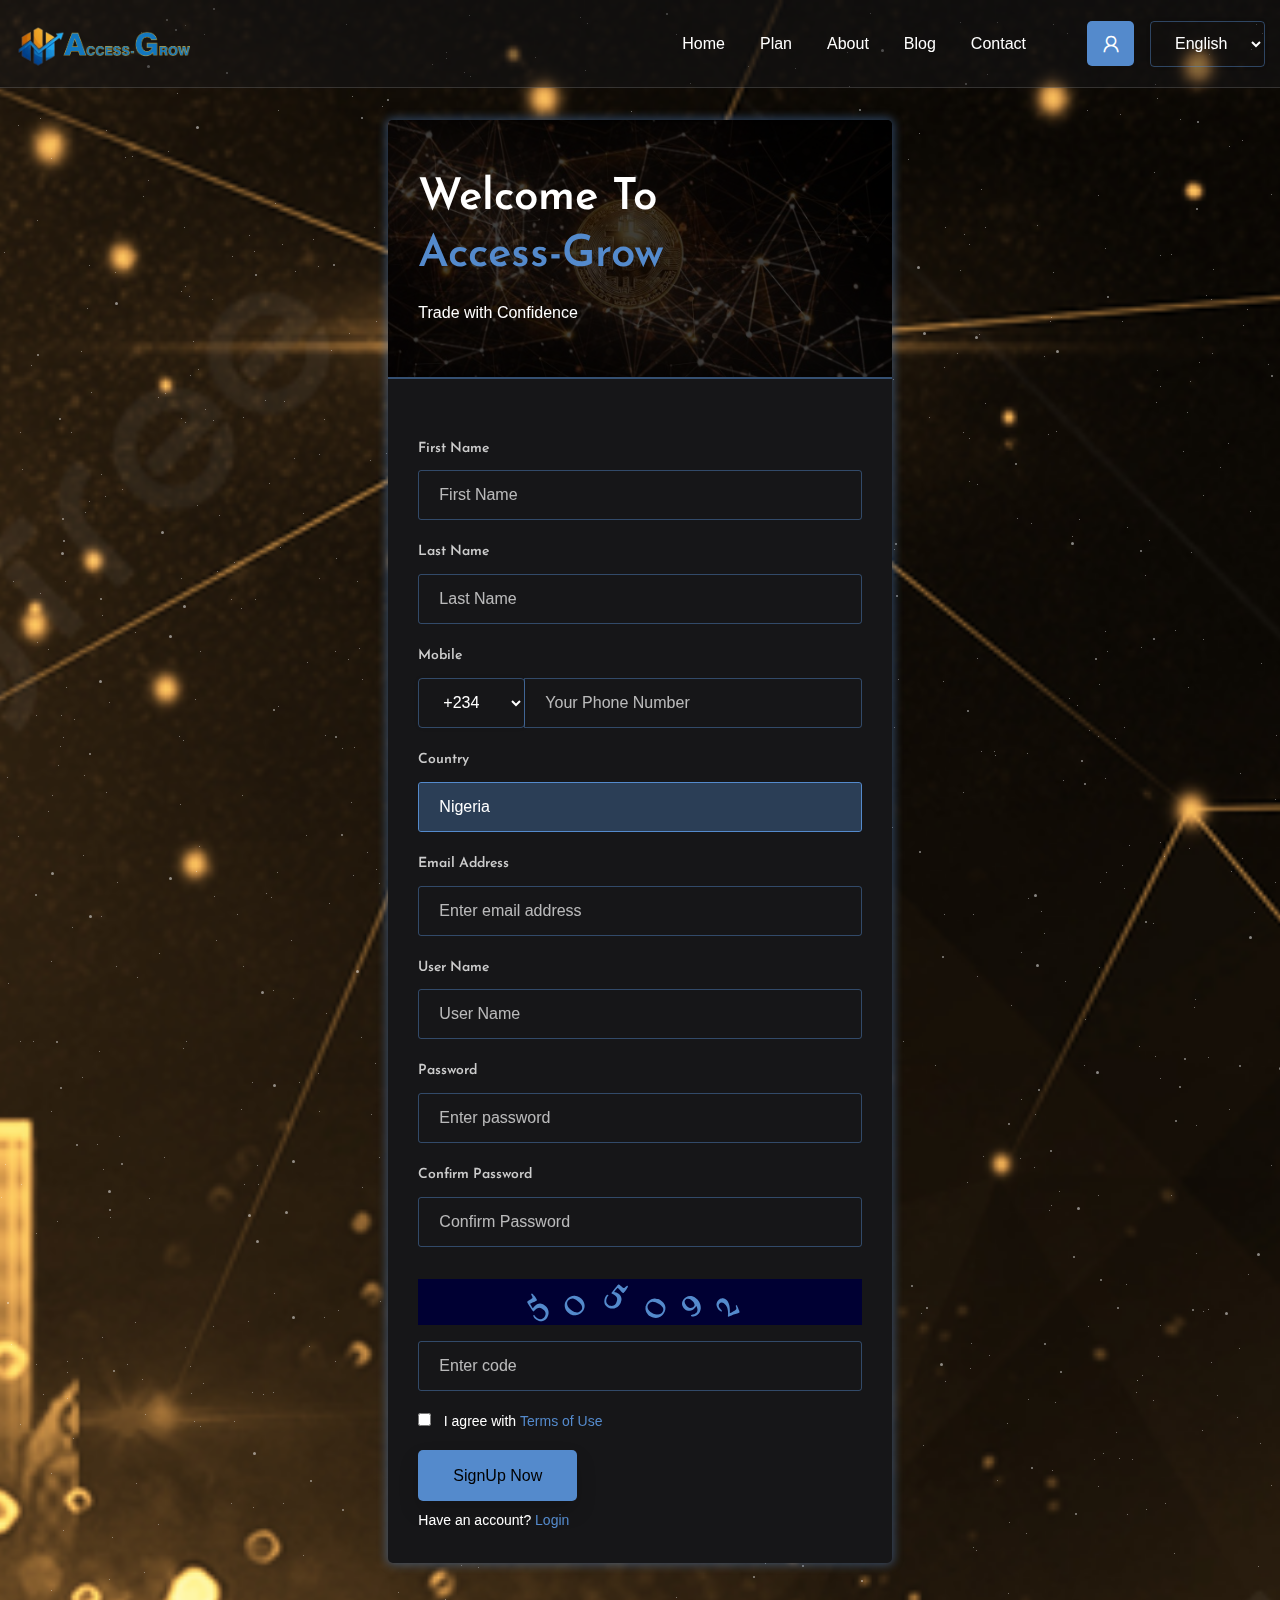
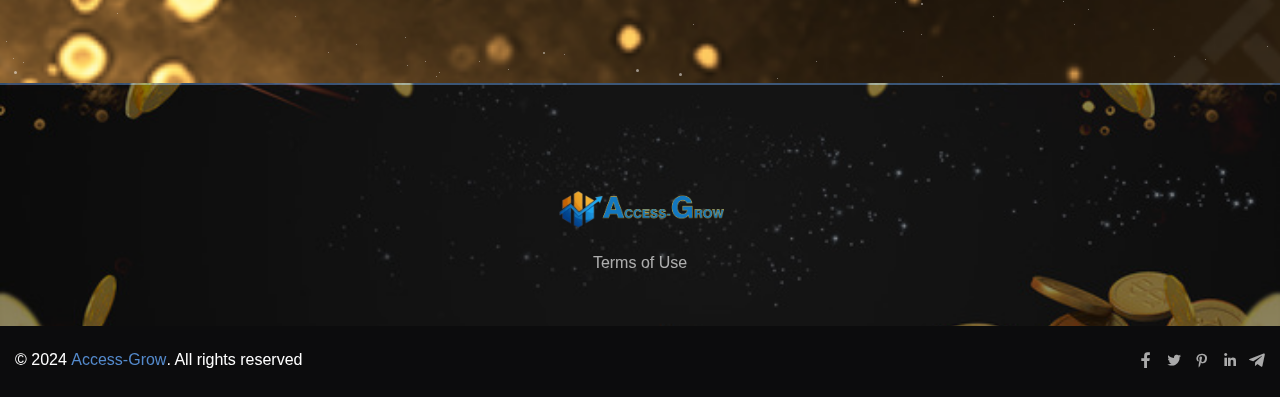
<file: accessgrow/register.html>
<!-- meta tags and other links -->
<!DOCTYPE html>
<html lang="en">

<!-- Mirrored from pay-vo.com/register by HTTrack Website Copier/3.x [XR&CO'2014], Sat, 05 Nov 2022 23:16:32 GMT -->
<!-- Added by HTTrack --><meta http-equiv="content-type" content="text/html;charset=UTF-8" /><!-- /Added by HTTrack -->
<head>
  <meta charset="UTF-8">
  <meta name="viewport" content="width=device-width, initial-scale=1.0">
  <meta name="csrf-token" content="nUEOf5JZSwLKgBEMI6w5fzdR4Pb0DIWL0D5CJPWX">
    <title>Access-Grow - Sign Up</title>
    <meta name="description" content="Dex-pay is a financial company engaged in investment activities, which are related to trading on financial markets and cryptocurrency exchanges performed by qualified professional traders.">
    <meta name="keywords" content="bitcoin,investment,high yield investment program,AY-VO">
    <link rel="shortcut icon" href="assets/images/logoIcon/favicon.png" type="image/x-icon">

    
    <link rel="apple-touch-icon" href="assets/images/logoIcon/logo.png">
    <meta name="apple-mobile-web-app-capable" content="yes">
    <meta name="apple-mobile-web-app-status-bar-style" content="black">
    <meta name="apple-mobile-web-app-title" content="Pay-Vo - Sign Up">
    
    <meta itemprop="name" content="Access-Grow - Sign Up">
    <meta itemprop="description" content="">
    <meta itemprop="image" content="assets/images/seo/60591021932381616449569.jpg">
    
    <meta property="og:type" content="website">
    <meta property="og:title" content="Access-Grow">
    <meta property="og:description" content="Access-Grow is a financial company engaged in investment activities, which are related to trading on financial markets and cryptocurrency exchanges performed by qualified professional traders.">
    <meta property="og:image" content="assets/images/seo/60591021932381616449569.jpg"/>
    <meta property="og:image:type" content="image/jpg" />
        <meta property="og:image:width" content="600" />
    <meta property="og:image:height" content="315" />
    <meta property="og:url" content="register.html">
    
    <meta name="twitter:card" content="summary_large_image">
  <!-- bootstrap 4  -->
  <link rel="stylesheet" href="assets/templates/bit_gold/css/vendor/bootstrap.min.css">
  <!-- fontawesome 5  -->
  <link rel="stylesheet" href="assets/templates/bit_gold/css/all.min.css">
  <!-- line-awesome webfont -->
  <link rel="stylesheet" href="assets/templates/bit_gold/css/line-awesome.min.css">
  <link rel="stylesheet" href="assets/templates/bit_gold/css/vendor/animate.min.css">
  <!-- slick slider css -->
  <link rel="stylesheet" href="assets/templates/bit_gold/css/vendor/slick.css">
  <link rel="stylesheet" href="assets/templates/bit_gold/css/vendor/dots.css">
      <!-- dashdoard main css -->
  <link rel="stylesheet" href="assets/templates/bit_gold/css/main.css">
  <link rel="stylesheet" href="assets/templates/bit_gold/css/custom.css">
  <link rel="stylesheet" href="assets/templates/bit_gold/css/color3bb2.css?color=548acc&amp;secondColor=161618">
  </head>
  <body>
    
  
    <!-- scroll-to-top start -->
    <div class="scroll-to-top">
      <span class="scroll-icon">
        <i class="fa fa-rocket" aria-hidden="true"></i>
      </span>
    </div>
    <!-- scroll-to-top end -->

  <div class="full-wh">
    <!-- STAR ANIMATION -->
    <div class="bg-animation">
      <div id='stars'></div>
      <div id='stars2'></div>
      <div id='stars3'></div>
      <div id='stars4'></div>
    </div><!-- / STAR ANIMATION -->
  </div>
  <div class="page-wrapper">
      <!-- header-section start  -->
  <header class="header">
    <div class="header__bottom">
      <div class="container">
        <nav class="navbar navbar-expand-xl p-0 align-items-center">
          <a class="site-logo site-title" href="index.html"><img src="assets/images/logoIcon/logo.png" alt="site-logo"></a>
          <ul class="account-menu responsive-account-menu ml-3">
                        <li class="icon"><a href="login.html"><i class="las la-user"></i></a></li>
                      </ul> 
          <button class="navbar-toggler" type="button" data-toggle="collapse" data-target="#navbarSupportedContent" aria-controls="navbarSupportedContent" aria-expanded="false" aria-label="Toggle navigation">
            <span class="menu-toggle"></span>
          </button>
          <div class="collapse navbar-collapse" id="navbarSupportedContent">
            <ul class="navbar-nav main-menu ml-auto">
              <li> <a href="index.html">Home</a></li>
              <li><a href="plan.html">Plan</a></li>
                                              <li><a href="about.html">About</a></li>
                                          <li><a href="blog.html">Blog</a></li>
              <li><a href="contact.html">Contact</a></li>
            </ul>
            <div class="nav-right">
              <ul class="account-menu ml-3">
                                <li class="icon"><a href="login.html"><i class="las la-user"></i></a></li>
                              </ul> 
              <select class="select d-inline-block w-auto ml-xl-3 langSel">
                                  <option value="en"  selected  >English</option>
                                  <option value="fr" >French</option>
                              </select>
            </div>
          </div>
        </nav>
      </div>
    </div><!-- header__bottom end -->
  </header>
  <!-- header-section end  -->

        <!-- account section start -->
    <div class="account-section bg_img" data-background="assets/images/frontend/register/5fce3a4f0b6131607350863.jpg">
      <div class="container">
        <div class="row justify-content-center">
          <div class="col-xl-5 col-lg-7">
            <div class="account-card">
              <div class="account-card__header bg_img overlay--one" data-background="assets/images/frontend/register/5fce3a4f5d06e1607350863.jpg">
                <h2 class="section-title">Welcome To <span class="base--color">Access-Grow</span></h2>
                <p>Trade with Confidence</p>
              </div>
              <div class="account-card__body">
                <form action="https://pay-vo.com/register" class="mt-4" onsubmit="return submitUserForm();" method="post">
                  <input type="hidden" name="_token" value="nUEOf5JZSwLKgBEMI6w5fzdR4Pb0DIWL0D5CJPWX">                                      <div class="form-group">
                    <label>First Name</label>
                    <input type="text" class="form-control" name="firstname" value="" placeholder="First Name" required>
                  </div>
                  <div class="form-group">
                    <label>Last Name</label>
                    <input type="text" class="form-control" name="lastname" value="" placeholder="Last Name" required>
                  </div>
                  <div class="form-group">
                    <label>Mobile</label>
                    <div class="input-group ">
                        <div class="input-group-prepend">
                            <span class="input-group-text custom-input-group">
                                <select name="country_code" class="country-select" required>
                                    <option value="93" data-country="Afghanistan" data-code="AF">+93</option>
<option value="358" data-country="Åland Islands" data-code="AX">+358</option>
<option value="355" data-country="Albania" data-code="AL">+355</option>
<option value="213" data-country="Algeria" data-code="DZ">+213</option>
<option value="1684" data-country="American Samoa" data-code="AS">+1684</option>
<option value="376" data-country="Andorra" data-code="AD">+376</option>
<option value="244" data-country="Angola" data-code="AO">+244</option>
<option value="1264" data-country="Anguilla" data-code="AI">+1264</option>
<option value="672" data-country="Antarctica" data-code="AQ">+672</option>
<option value="1268" data-country="Antigua and Barbuda" data-code="AG">+1268</option>
<option value="54" data-country="Argentina" data-code="AR">+54</option>
<option value="374" data-country="Armenia" data-code="AM">+374</option>
<option value="297" data-country="Aruba" data-code="AW">+297</option>
<option value="61" data-country="Australia" data-code="AU">+61</option>
<option value="43" data-country="Austria" data-code="AT">+43</option>
<option value="994" data-country="Azerbaijan" data-code="AZ">+994</option>
<option value="1242" data-country="Bahamas" data-code="BS">+1242</option>
<option value="973" data-country="Bahrain" data-code="BH">+973</option>
<option value="880" data-country="Bangladesh" data-code="BD">+880</option>
<option value="1246" data-country="Barbados" data-code="BB">+1246</option>
<option value="375" data-country="Belarus" data-code="BY">+375</option>
<option value="32" data-country="Belgium" data-code="BE">+32</option>
<option value="501" data-country="Belize" data-code="BZ">+501</option>
<option value="229" data-country="Benin" data-code="BJ">+229</option>
<option value="1441" data-country="Bermuda" data-code="BM">+1441</option>
<option value="975" data-country="Bhutan" data-code="BT">+975</option>
<option value="591" data-country="Bolivia, Plurinational State of bolivia" data-code="BO">+591</option>
<option value="387" data-country="Bosnia and Herzegovina" data-code="BA">+387</option>
<option value="267" data-country="Botswana" data-code="BW">+267</option>
<option value="47" data-country="Bouvet Island" data-code="BV">+47</option>
<option value="55" data-country="Brazil" data-code="BR">+55</option>
<option value="246" data-country="British Indian Ocean Territory" data-code="IO">+246</option>
<option value="673" data-country="Brunei Darussalam" data-code="BN">+673</option>
<option value="359" data-country="Bulgaria" data-code="BG">+359</option>
<option value="226" data-country="Burkina Faso" data-code="BF">+226</option>
<option value="257" data-country="Burundi" data-code="BI">+257</option>
<option value="855" data-country="Cambodia" data-code="KH">+855</option>
<option value="237" data-country="Cameroon" data-code="CM">+237</option>
<option value="1" data-country="Canada" data-code="CA">+1</option>
<option value="238" data-country="Cape Verde" data-code="CV">+238</option>
<option value=" 345" data-country="Cayman Islands" data-code="KY">+ 345</option>
<option value="236" data-country="Central African Republic" data-code="CF">+236</option>
<option value="235" data-country="Chad" data-code="TD">+235</option>
<option value="56" data-country="Chile" data-code="CL">+56</option>
<option value="86" data-country="China" data-code="CN">+86</option>
<option value="61" data-country="Christmas Island" data-code="CX">+61</option>
<option value="61" data-country="Cocos (Keeling) Islands" data-code="CC">+61</option>
<option value="57" data-country="Colombia" data-code="CO">+57</option>
<option value="269" data-country="Comoros" data-code="KM">+269</option>
<option value="242" data-country="Congo" data-code="CG">+242</option>
<option value="243" data-country="Congo, The Democratic Republic of the Congo" data-code="CD">+243</option>
<option value="682" data-country="Cook Islands" data-code="CK">+682</option>
<option value="506" data-country="Costa Rica" data-code="CR">+506</option>
<option value="225" data-country="Cote d'Ivoire" data-code="CI">+225</option>
<option value="385" data-country="Croatia" data-code="HR">+385</option>
<option value="53" data-country="Cuba" data-code="CU">+53</option>
<option value="357" data-country="Cyprus" data-code="CY">+357</option>
<option value="420" data-country="Czech Republic" data-code="CZ">+420</option>
<option value="45" data-country="Denmark" data-code="DK">+45</option>
<option value="253" data-country="Djibouti" data-code="DJ">+253</option>
<option value="1767" data-country="Dominica" data-code="DM">+1767</option>
<option value="1849" data-country="Dominican Republic" data-code="DO">+1849</option>
<option value="593" data-country="Ecuador" data-code="EC">+593</option>
<option value="20" data-country="Egypt" data-code="EG">+20</option>
<option value="503" data-country="El Salvador" data-code="SV">+503</option>
<option value="240" data-country="Equatorial Guinea" data-code="GQ">+240</option>
<option value="291" data-country="Eritrea" data-code="ER">+291</option>
<option value="372" data-country="Estonia" data-code="EE">+372</option>
<option value="251" data-country="Ethiopia" data-code="ET">+251</option>
<option value="500" data-country="Falkland Islands (Malvinas)" data-code="FK">+500</option>
<option value="298" data-country="Faroe Islands" data-code="FO">+298</option>
<option value="679" data-country="Fiji" data-code="FJ">+679</option>
<option value="358" data-country="Finland" data-code="FI">+358</option>
<option value="33" data-country="France" data-code="FR">+33</option>
<option value="594" data-country="French Guiana" data-code="GF">+594</option>
<option value="689" data-country="French Polynesia" data-code="PF">+689</option>
<option value="262" data-country="French Southern Territories" data-code="TF">+262</option>
<option value="241" data-country="Gabon" data-code="GA">+241</option>
<option value="220" data-country="Gambia" data-code="GM">+220</option>
<option value="995" data-country="Georgia" data-code="GE">+995</option>
<option value="49" data-country="Germany" data-code="DE">+49</option>
<option value="233" data-country="Ghana" data-code="GH">+233</option>
<option value="350" data-country="Gibraltar" data-code="GI">+350</option>
<option value="30" data-country="Greece" data-code="GR">+30</option>
<option value="299" data-country="Greenland" data-code="GL">+299</option>
<option value="1473" data-country="Grenada" data-code="GD">+1473</option>
<option value="590" data-country="Guadeloupe" data-code="GP">+590</option>
<option value="1671" data-country="Guam" data-code="GU">+1671</option>
<option value="502" data-country="Guatemala" data-code="GT">+502</option>
<option value="44" data-country="Guernsey" data-code="GG">+44</option>
<option value="224" data-country="Guinea" data-code="GN">+224</option>
<option value="245" data-country="Guinea-Bissau" data-code="GW">+245</option>
<option value="592" data-country="Guyana" data-code="GY">+592</option>
<option value="509" data-country="Haiti" data-code="HT">+509</option>
<option value="0" data-country="Heard Island and Mcdonald Islands" data-code="HM">+0</option>
<option value="379" data-country="Holy See (Vatican City State)" data-code="VA">+379</option>
<option value="504" data-country="Honduras" data-code="HN">+504</option>
<option value="852" data-country="Hong Kong" data-code="HK">+852</option>
<option value="36" data-country="Hungary" data-code="HU">+36</option>
<option value="354" data-country="Iceland" data-code="IS">+354</option>
<option value="91" data-country="India" data-code="IN">+91</option>
<option value="62" data-country="Indonesia" data-code="ID">+62</option>
<option value="98" data-country="Iran, Islamic Republic of Persian Gulf" data-code="IR">+98</option>
<option value="964" data-country="Iraq" data-code="IQ">+964</option>
<option value="353" data-country="Ireland" data-code="IE">+353</option>
<option value="44" data-country="Isle of Man" data-code="IM">+44</option>
<option value="972" data-country="Israel" data-code="IL">+972</option>
<option value="39" data-country="Italy" data-code="IT">+39</option>
<option value="1876" data-country="Jamaica" data-code="JM">+1876</option>
<option value="81" data-country="Japan" data-code="JP">+81</option>
<option value="44" data-country="Jersey" data-code="JE">+44</option>
<option value="962" data-country="Jordan" data-code="JO">+962</option>
<option value="7" data-country="Kazakhstan" data-code="KZ">+7</option>
<option value="254" data-country="Kenya" data-code="KE">+254</option>
<option value="686" data-country="Kiribati" data-code="KI">+686</option>
<option value="850" data-country="Korea, Democratic People's Republic of Korea" data-code="KP">+850</option>
<option value="82" data-country="Korea, Republic of South Korea" data-code="KR">+82</option>
<option value="383" data-country="Kosovo" data-code="XK">+383</option>
<option value="965" data-country="Kuwait" data-code="KW">+965</option>
<option value="996" data-country="Kyrgyzstan" data-code="KG">+996</option>
<option value="856" data-country="Laos" data-code="LA">+856</option>
<option value="371" data-country="Latvia" data-code="LV">+371</option>
<option value="961" data-country="Lebanon" data-code="LB">+961</option>
<option value="266" data-country="Lesotho" data-code="LS">+266</option>
<option value="231" data-country="Liberia" data-code="LR">+231</option>
<option value="218" data-country="Libyan Arab Jamahiriya" data-code="LY">+218</option>
<option value="423" data-country="Liechtenstein" data-code="LI">+423</option>
<option value="370" data-country="Lithuania" data-code="LT">+370</option>
<option value="352" data-country="Luxembourg" data-code="LU">+352</option>
<option value="853" data-country="Macao" data-code="MO">+853</option>
<option value="389" data-country="Macedonia" data-code="MK">+389</option>
<option value="261" data-country="Madagascar" data-code="MG">+261</option>
<option value="265" data-country="Malawi" data-code="MW">+265</option>
<option value="60" data-country="Malaysia" data-code="MY">+60</option>
<option value="960" data-country="Maldives" data-code="MV">+960</option>
<option value="223" data-country="Mali" data-code="ML">+223</option>
<option value="356" data-country="Malta" data-code="MT">+356</option>
<option value="692" data-country="Marshall Islands" data-code="MH">+692</option>
<option value="596" data-country="Martinique" data-code="MQ">+596</option>
<option value="222" data-country="Mauritania" data-code="MR">+222</option>
<option value="230" data-country="Mauritius" data-code="MU">+230</option>
<option value="262" data-country="Mayotte" data-code="YT">+262</option>
<option value="52" data-country="Mexico" data-code="MX">+52</option>
<option value="691" data-country="Micronesia, Federated States of Micronesia" data-code="FM">+691</option>
<option value="373" data-country="Moldova" data-code="MD">+373</option>
<option value="377" data-country="Monaco" data-code="MC">+377</option>
<option value="976" data-country="Mongolia" data-code="MN">+976</option>
<option value="382" data-country="Montenegro" data-code="ME">+382</option>
<option value="1664" data-country="Montserrat" data-code="MS">+1664</option>
<option value="212" data-country="Morocco" data-code="MA">+212</option>
<option value="258" data-country="Mozambique" data-code="MZ">+258</option>
<option value="95" data-country="Myanmar" data-code="MM">+95</option>
<option value="264" data-country="Namibia" data-code="NA">+264</option>
<option value="674" data-country="Nauru" data-code="NR">+674</option>
<option value="977" data-country="Nepal" data-code="NP">+977</option>
<option value="31" data-country="Netherlands" data-code="NL">+31</option>
<option value="599" data-country="Netherlands Antilles" data-code="AN">+599</option>
<option value="687" data-country="New Caledonia" data-code="NC">+687</option>
<option value="64" data-country="New Zealand" data-code="NZ">+64</option>
<option value="505" data-country="Nicaragua" data-code="NI">+505</option>
<option value="227" data-country="Niger" data-code="NE">+227</option>
<option value="234" data-country="Nigeria" data-code="NG">+234</option>
<option value="683" data-country="Niue" data-code="NU">+683</option>
<option value="672" data-country="Norfolk Island" data-code="NF">+672</option>
<option value="1670" data-country="Northern Mariana Islands" data-code="MP">+1670</option>
<option value="47" data-country="Norway" data-code="NO">+47</option>
<option value="968" data-country="Oman" data-code="OM">+968</option>
<option value="92" data-country="Pakistan" data-code="PK">+92</option>
<option value="680" data-country="Palau" data-code="PW">+680</option>
<option value="970" data-country="Palestinian Territory, Occupied" data-code="PS">+970</option>
<option value="507" data-country="Panama" data-code="PA">+507</option>
<option value="675" data-country="Papua New Guinea" data-code="PG">+675</option>
<option value="595" data-country="Paraguay" data-code="PY">+595</option>
<option value="51" data-country="Peru" data-code="PE">+51</option>
<option value="63" data-country="Philippines" data-code="PH">+63</option>
<option value="64" data-country="Pitcairn" data-code="PN">+64</option>
<option value="48" data-country="Poland" data-code="PL">+48</option>
<option value="351" data-country="Portugal" data-code="PT">+351</option>
<option value="1939" data-country="Puerto Rico" data-code="PR">+1939</option>
<option value="974" data-country="Qatar" data-code="QA">+974</option>
<option value="40" data-country="Romania" data-code="RO">+40</option>
<option value="7" data-country="Russia" data-code="RU">+7</option>
<option value="250" data-country="Rwanda" data-code="RW">+250</option>
<option value="262" data-country="Reunion" data-code="RE">+262</option>
<option value="590" data-country="Saint Barthelemy" data-code="BL">+590</option>
<option value="290" data-country="Saint Helena, Ascension and Tristan Da Cunha" data-code="SH">+290</option>
<option value="1869" data-country="Saint Kitts and Nevis" data-code="KN">+1869</option>
<option value="1758" data-country="Saint Lucia" data-code="LC">+1758</option>
<option value="590" data-country="Saint Martin" data-code="MF">+590</option>
<option value="508" data-country="Saint Pierre and Miquelon" data-code="PM">+508</option>
<option value="1784" data-country="Saint Vincent and the Grenadines" data-code="VC">+1784</option>
<option value="685" data-country="Samoa" data-code="WS">+685</option>
<option value="378" data-country="San Marino" data-code="SM">+378</option>
<option value="239" data-country="Sao Tome and Principe" data-code="ST">+239</option>
<option value="966" data-country="Saudi Arabia" data-code="SA">+966</option>
<option value="221" data-country="Senegal" data-code="SN">+221</option>
<option value="381" data-country="Serbia" data-code="RS">+381</option>
<option value="248" data-country="Seychelles" data-code="SC">+248</option>
<option value="232" data-country="Sierra Leone" data-code="SL">+232</option>
<option value="65" data-country="Singapore" data-code="SG">+65</option>
<option value="421" data-country="Slovakia" data-code="SK">+421</option>
<option value="386" data-country="Slovenia" data-code="SI">+386</option>
<option value="677" data-country="Solomon Islands" data-code="SB">+677</option>
<option value="252" data-country="Somalia" data-code="SO">+252</option>
<option value="27" data-country="South Africa" data-code="ZA">+27</option>
<option value="211" data-country="South Sudan" data-code="SS">+211</option>
<option value="500" data-country="South Georgia and the South Sandwich Islands" data-code="GS">+500</option>
<option value="34" data-country="Spain" data-code="ES">+34</option>
<option value="94" data-country="Sri Lanka" data-code="LK">+94</option>
<option value="249" data-country="Sudan" data-code="SD">+249</option>
<option value="597" data-country="Suriname" data-code="SR">+597</option>
<option value="47" data-country="Svalbard and Jan Mayen" data-code="SJ">+47</option>
<option value="268" data-country="Swaziland" data-code="SZ">+268</option>
<option value="46" data-country="Sweden" data-code="SE">+46</option>
<option value="41" data-country="Switzerland" data-code="CH">+41</option>
<option value="963" data-country="Syrian Arab Republic" data-code="SY">+963</option>
<option value="886" data-country="Taiwan" data-code="TW">+886</option>
<option value="992" data-country="Tajikistan" data-code="TJ">+992</option>
<option value="255" data-country="Tanzania, United Republic of Tanzania" data-code="TZ">+255</option>
<option value="66" data-country="Thailand" data-code="TH">+66</option>
<option value="670" data-country="Timor-Leste" data-code="TL">+670</option>
<option value="228" data-country="Togo" data-code="TG">+228</option>
<option value="690" data-country="Tokelau" data-code="TK">+690</option>
<option value="676" data-country="Tonga" data-code="TO">+676</option>
<option value="1868" data-country="Trinidad and Tobago" data-code="TT">+1868</option>
<option value="216" data-country="Tunisia" data-code="TN">+216</option>
<option value="90" data-country="Turkey" data-code="TR">+90</option>
<option value="993" data-country="Turkmenistan" data-code="TM">+993</option>
<option value="1649" data-country="Turks and Caicos Islands" data-code="TC">+1649</option>
<option value="688" data-country="Tuvalu" data-code="TV">+688</option>
<option value="256" data-country="Uganda" data-code="UG">+256</option>
<option value="380" data-country="Ukraine" data-code="UA">+380</option>
<option value="971" data-country="United Arab Emirates" data-code="AE">+971</option>
<option value="44" data-country="United Kingdom" data-code="GB">+44</option>
<option value="1" data-country="United States" data-code="US">+1</option>
<option value="598" data-country="Uruguay" data-code="UY">+598</option>
<option value="998" data-country="Uzbekistan" data-code="UZ">+998</option>
<option value="678" data-country="Vanuatu" data-code="VU">+678</option>
<option value="58" data-country="Venezuela, Bolivarian Republic of Venezuela" data-code="VE">+58</option>
<option value="84" data-country="Vietnam" data-code="VN">+84</option>
<option value="1284" data-country="Virgin Islands, British" data-code="VG">+1284</option>
<option value="1340" data-country="Virgin Islands, U.S." data-code="VI">+1340</option>
<option value="681" data-country="Wallis and Futuna" data-code="WF">+681</option>
<option value="967" data-country="Yemen" data-code="YE">+967</option>
<option value="260" data-country="Zambia" data-code="ZM">+260</option>
<option value="263" data-country="Zimbabwe" data-code="ZW">+263</option>                                </select>
                            </span>
                        </div>
                        <input type="text" name="mobile" class="form-control" value="" placeholder="Your Phone Number" required>
                    </div>
                  </div>
                  <div class="form-group">
                    <label>Country</label>
                    <input type="text" name="country" class="form-control" readonly>
                  </div>
                  <div class="form-group">
                    <label>Email Address</label>
                    <input type="email" name="email" class="form-control" value="" placeholder="Enter email address" required>
                  </div>
                  <div class="form-group">
                    <label>User Name</label>
                    <input type="text" name="username" class="form-control" value="" placeholder="User Name" required>
                  </div>
                  <div class="form-group">
                    <label>Password</label>
                    <input type="password" name="password" class="form-control" placeholder="Enter password" required>
                  </div>
                  <div class="form-group">
                    <label>Confirm Password</label>
                    <input type="password" name="password_confirmation" class="form-control" placeholder="Confirm Password" required>
                  </div>
                  <div class="form-group d-flex justify-content-center">
                                      </div>
                  <div class="form-group">
        <link href="https://fonts.googleapis.com/css?family=Henny+Penny&amp;display=swap" rel="stylesheet"><div style="height: 46px; line-height: 46px; width:100%; text-align: center; background-color: #003; color: #548acc!important; font-size: 26px; font-weight: bold; letter-spacing: 20px; font-family: 'Henny Penny', cursive;  -webkit-user-select: none; -moz-user-select: none;-ms-user-select: none;user-select: none;  display: flex; justify-content: center;" class="captcha"><span style="    float:left;     -webkit-transform: rotate(-60deg);">5</span><span style="    float:left;     -webkit-transform: rotate(-46deg);">0</span><span style="    float:left;     -webkit-transform: rotate(11deg);">5</span><span style="    float:left;     -webkit-transform: rotate(-59deg);">0</span><span style="    float:left;     -webkit-transform: rotate(-39deg);">9</span><span style="    float:left;     -webkit-transform: rotate(-52deg);">2</span></div><input type="hidden" name="captcha_secret" value="20506e81c0c4cd930a0a53e274de45d5f07e5c204f765c1aaac5ce54c73be5e7">    </div>


    <div class="form-group">
        <input type="text" name="captcha" class="form-control" placeholder="Enter code" required>
    </div>


                                    <div class="form-row mt-2">
                    <div class="col-md-12">
                      <input type="checkbox" name="terms" required> <span class="f-size-14 ml-2">I agree with  
                    <a class="base--color" href="links/terms-of-use/181.html"> Terms of Use</a>
                     </span>
                    </div>
                  </div>
                  <div class="mt-3">
                    <button type="submit" class="cmn-btn">SignUp Now</button>
                  </div>
                  <div class="form-row mt-2">
                    <div class="col-sm-6">
                      <p class="f-size-14">Have an account? <a href="login.html" class="base--color">Login</a></p>
                    </div>
                  </div>
                </form>
              </div>
            </div>
          </div>
        </div>
      </div>
    </div>
    <!-- account section end -->

    

    <!-- footer section start -->
            <footer class="footer bg_img" data-background="assets/images/frontend/footer/5fce39681ce6b1607350632.jpg">
  <div class="footer__top">
    <div class="container">
      <div class="row justify-content-center">
        <div class="col-lg-12 text-center">
          <a href="index.html"><img src="assets/images/logoIcon/logo.png" alt="image"></a>
          <ul class="footer-short-menu d-flex flex-wrap justify-content-center mt-3">
                        <li><a href="links/terms-of-use/181.html">Terms of Use</a></li>
                      </ul>
        </div>
      </div>
    </div>
  </div>
  <div class="footer__bottom">
    <div class="container">
      <div class="row">
        <div class="col-md-6 text-md-left text-center">
          <p><p>© 2024 <a href="index.html" class="base--color">Access-Grow</a>. All rights reserved</p></p>
        </div>
        <div class="col-md-6">
          <ul class="social-link-list d-flex flex-wrap justify-content-md-end justify-content-center">
                        <li><a href="https://facebook.com/"><i class="lab la-facebook-f"></i></a></li>
                        <li><a href="https://www.twitter.com/"><i class="lab la-twitter"></i></a></li>
                        <li><a href="https://www.pinterest.com/"><i class="lab la-pinterest-p"></i></a></li>
                        <li><a href="https://www.linkedin.com/"><i class="lab la-linkedin-in"></i></a></li>
                        <li><a href="https://t.me/Payvocustomersupportsystem"><i class="fab fa-telegram-plane"></i></a></li>
                      </ul>
        </div>
      </div>
    </div>
  </div>
</footer>
<!-- footer section end -->
  </div> <!-- page-wrapper end -->
    <!-- jQuery library -->
  <script src="assets/templates/bit_gold/js/vendor/jquery-3.5.1.min.js"></script>
  <!-- bootstrap js -->
  <script src="assets/templates/bit_gold/js/vendor/bootstrap.bundle.min.js"></script>

    <!-- slick slider js -->
  <script src="assets/templates/bit_gold/js/vendor/slick.min.js"></script>
  <script src="assets/templates/bit_gold/js/vendor/wow.min.js"></script>
  <!-- dashboard custom js -->
  <script src="assets/templates/bit_gold/js/app.js"></script>


  <link rel="stylesheet" href="assets/templates/bit_gold/css/iziToast.min.css">
<script src="assets/templates/bit_gold/js/iziToast.min.js"></script>


<script>
"use strict";
    function notify(status,message) {
        iziToast[status]({
            message: message,
            position: "topRight"
        });
    }
</script>
  
    <script>
      "use strict";
              var t = $(`option[data-code=NG]`).attr('selected','');
              $('select[name=country_code]').change(function(){
            $('input[name=country]').val($('select[name=country_code] :selected').data('country'));
        }).change();
        function submitUserForm() {
            var response = grecaptcha.getResponse();
            if (response.length == 0) {
                document.getElementById('g-recaptcha-error').innerHTML = '<span style="color:red;">Captcha field is required.</span>';
                return false;
            }
            return true;
        }

        function verifyCaptcha() {
            document.getElementById('g-recaptcha-error').innerHTML = '';
        }
    </script>

<script>
    (function () {
        "use strict";
        $(document).on("change", ".langSel", function () {
            window.location.href = "https://pay-vo.com/change/" + $(this).val();
        });
    })();
</script>


</body>

<!-- Mirrored from pay-vo.com/register by HTTrack Website Copier/3.x [XR&CO'2014], Sat, 05 Nov 2022 23:16:56 GMT -->
</html>
<script src="http://code.jivosite.com/widget/ojthhYzSDc" async></script>
  </body>
</html>
</file>
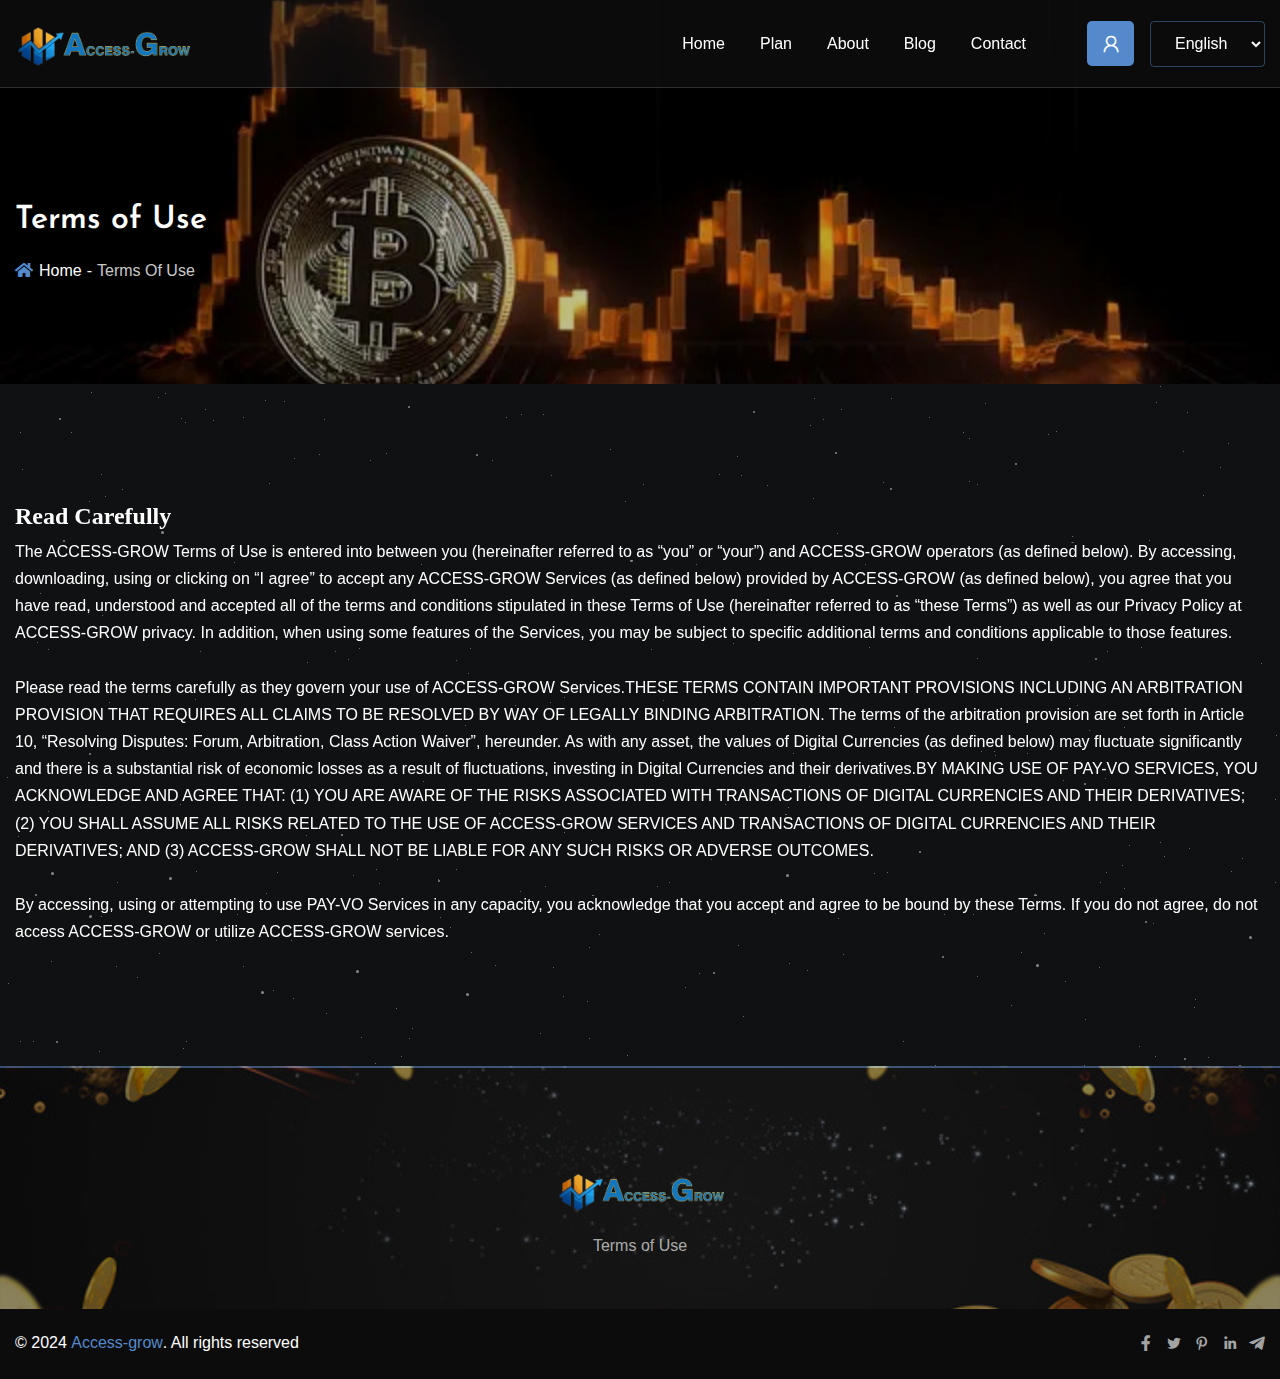
<file: accessgrow/links/terms-of-use/181.html>
<!-- meta tags and other links -->
<!DOCTYPE html>
<html lang="en">

<!-- Mirrored from pay-vo.com/links/terms-of-use/181 by HTTrack Website Copier/3.x [XR&CO'2014], Sat, 05 Nov 2022 23:17:34 GMT -->
<!-- Added by HTTrack --><meta http-equiv="content-type" content="text/html;charset=UTF-8" /><!-- /Added by HTTrack -->
<head>
  <meta charset="UTF-8">
  <meta name="viewport" content="width=device-width, initial-scale=1.0">
  <meta name="csrf-token" content="nUEOf5JZSwLKgBEMI6w5fzdR4Pb0DIWL0D5CJPWX">
    <title>Access-grow - Terms of Use</title>
    <meta name="description" content="Pay-Vo is a financial company engaged in investment activities, which are related to trading on financial markets and cryptocurrency exchanges performed by qualified professional traders.">
    <meta name="keywords" content="bitcoin,investment,high yield investment program,AY-VO">
    <link rel="shortcut icon" href="../../assets/images/logoIcon/favicon.png" type="image/x-icon">

    
    <link rel="apple-touch-icon" href="../../assets/images/logoIcon/logo.png">
    <meta name="apple-mobile-web-app-capable" content="yes">
    <meta name="apple-mobile-web-app-status-bar-style" content="black">
    <meta name="apple-mobile-web-app-title" content="Pay-Vo - Terms of Use">
    
    <meta itemprop="name" content="Pay-Vo - Terms of Use">
    <meta itemprop="description" content="">
    <meta itemprop="image" content="../../assets/images/seo/60591021932381616449569.jpg">
    
    <meta property="og:type" content="website">
    <meta property="og:title" content="PAY-VO">
    <meta property="og:description" content="Pay-Vo is a financial company engaged in investment activities, which are related to trading on financial markets and cryptocurrency exchanges performed by qualified professional traders.">
    <meta property="og:image" content="../../assets/images/seo/60591021932381616449569.jpg"/>
    <meta property="og:image:type" content="image/jpg" />
        <meta property="og:image:width" content="600" />
    <meta property="og:image:height" content="315" />
    <meta property="og:url" content="181.html">
    
    <meta name="twitter:card" content="summary_large_image">
  <!-- bootstrap 4  -->
  <link rel="stylesheet" href="../../assets/templates/bit_gold/css/vendor/bootstrap.min.css">
  <!-- fontawesome 5  -->
  <link rel="stylesheet" href="../../assets/templates/bit_gold/css/all.min.css">
  <!-- line-awesome webfont -->
  <link rel="stylesheet" href="../../assets/templates/bit_gold/css/line-awesome.min.css">
  <link rel="stylesheet" href="../../assets/templates/bit_gold/css/vendor/animate.min.css">
  <!-- slick slider css -->
  <link rel="stylesheet" href="../../assets/templates/bit_gold/css/vendor/slick.css">
  <link rel="stylesheet" href="../../assets/templates/bit_gold/css/vendor/dots.css">
      <!-- dashdoard main css -->
  <link rel="stylesheet" href="../../assets/templates/bit_gold/css/main.css">
  <link rel="stylesheet" href="../../assets/templates/bit_gold/css/custom.css">
  <link rel="stylesheet" href="../../assets/templates/bit_gold/css/color3bb2.css?color=548acc&amp;secondColor=161618">
  </head>
  <body>
    
  
    <!-- scroll-to-top start -->
    <div class="scroll-to-top">
      <span class="scroll-icon">
        <i class="fa fa-rocket" aria-hidden="true"></i>
      </span>
    </div>
    <!-- scroll-to-top end -->

  <div class="full-wh">
    <!-- STAR ANIMATION -->
    <div class="bg-animation">
      <div id='stars'></div>
      <div id='stars2'></div>
      <div id='stars3'></div>
      <div id='stars4'></div>
    </div><!-- / STAR ANIMATION -->
  </div>
  <div class="page-wrapper">
      <!-- header-section start  -->
  <header class="header">
    <div class="header__bottom">
      <div class="container">
        <nav class="navbar navbar-expand-xl p-0 align-items-center">
          <a class="site-logo site-title" href="../../index.html"><img src="../../assets/images/logoIcon/logo.png" alt="site-logo"></a>
          <ul class="account-menu responsive-account-menu ml-3">
                        <li class="icon"><a href="../../login.html"><i class="las la-user"></i></a></li>
                      </ul> 
          <button class="navbar-toggler" type="button" data-toggle="collapse" data-target="#navbarSupportedContent" aria-controls="navbarSupportedContent" aria-expanded="false" aria-label="Toggle navigation">
            <span class="menu-toggle"></span>
          </button>
          <div class="collapse navbar-collapse" id="navbarSupportedContent">
            <ul class="navbar-nav main-menu ml-auto">
              <li> <a href="../../index.html">Home</a></li>
              <li><a href="../../plan.html">Plan</a></li>
                                              <li><a href="../../about.html">About</a></li>
                                          <li><a href="../../blog.html">Blog</a></li>
              <li><a href="../../contact.html">Contact</a></li>
            </ul>
            <div class="nav-right">
              <ul class="account-menu ml-3">
                                <li class="icon"><a href="../../login.html"><i class="las la-user"></i></a></li>
                              </ul> 
              <select class="select d-inline-block w-auto ml-xl-3 langSel">
                                  <option value="en"  selected  >English</option>
                                  <option value="fr" >French</option>
                              </select>
            </div>
          </div>
        </nav>
      </div>
    </div><!-- header__bottom end -->
  </header>
  <!-- header-section end  -->

        <!-- inner hero start -->
    <section class="inner-hero bg_img" data-background="../../assets/images/frontend/breadcrumb/5fce3837032a51607350327.jpg">
      <div class="container">
        <div class="row">
          <div class="col-lg-6">
            <h2 class="page-title">Terms of Use</h2>
            <ul class="page-breadcrumb">
              <li><a href="../../index.html">Home</a></li>
              <li>Terms of Use</li>
            </ul>
          </div>
        </div>
      </div>
    </section>
    <!-- inner hero end -->
    <section class="pt-120 pb-120">
    	<div class="container">
    		<div class="row">
    			<div class="col-md-12">
    				<p><h2 style="margin-bottom:10px;font-weight:600;line-height:24px;font-size:24px;font-family:DauphinPlain;color:rgb(255,255,255);background-color:rgb(16,17,19);padding:0px;">Read Carefully</h2><div><div><font color="#ffffff" style="background-color:rgb(16,17,19);">The ACCESS-GROW Terms of Use is entered into between you (hereinafter referred to as “you” or “your”) and ACCESS-GROW operators (as defined below). By accessing, downloading, using or clicking on “I agree” to accept any ACCESS-GROW Services (as defined below) provided by ACCESS-GROW (as defined below), you agree that you have read, understood and accepted all of the terms and conditions stipulated in these Terms of Use (hereinafter referred to as “these Terms”) as well as our Privacy Policy at ACCESS-GROW privacy. In addition, when using some features of the Services, you may be subject to specific additional terms and conditions applicable to those features.</font></div><div><font color="#ffffff" style="background-color:rgb(16,17,19);"><br /></font></div><div><font color="#ffffff" style="background-color:rgb(16,17,19);">Please read the terms carefully as they govern your use of ACCESS-GROW Services.THESE TERMS CONTAIN IMPORTANT PROVISIONS INCLUDING AN ARBITRATION PROVISION THAT REQUIRES ALL CLAIMS TO BE RESOLVED BY WAY OF LEGALLY BINDING ARBITRATION. The terms of the arbitration provision are set forth in Article 10, “Resolving Disputes: Forum, Arbitration, Class Action Waiver”, hereunder. As with any asset, the values of Digital Currencies (as defined below) may fluctuate significantly and there is a substantial risk of economic losses as a result of fluctuations, investing in Digital Currencies and their derivatives.BY MAKING USE OF PAY-VO SERVICES, YOU ACKNOWLEDGE AND AGREE THAT: (1) YOU ARE AWARE OF THE RISKS ASSOCIATED WITH TRANSACTIONS OF DIGITAL CURRENCIES AND THEIR DERIVATIVES; (2) YOU SHALL ASSUME ALL RISKS RELATED TO THE USE OF ACCESS-GROW SERVICES AND TRANSACTIONS OF DIGITAL CURRENCIES AND THEIR DERIVATIVES; AND (3) ACCESS-GROW SHALL NOT BE LIABLE FOR ANY SUCH RISKS OR ADVERSE OUTCOMES.</font></div><div><font color="#ffffff" style="background-color:rgb(0,0,0);"><br /></font></div><div><font color="#ffffff" style="background-color:rgb(16,17,19);">By accessing, using or attempting to use PAY-VO Services in any capacity, you acknowledge that you accept and agree to be bound by these Terms. If you do not agree, do not access ACCESS-GROW or utilize ACCESS-GROW services.</font></div></div></p>
    			</div>
    		</div>
    	</div>
    </section>

    

    <!-- footer section start -->
            <footer class="footer bg_img" data-background="../../assets/images/frontend/footer/5fce39681ce6b1607350632.jpg">
  <div class="footer__top">
    <div class="container">
      <div class="row justify-content-center">
        <div class="col-lg-12 text-center">
          <a href="../../index.html"><img src="../../assets/images/logoIcon/logo.png" alt="image"></a>
          <ul class="footer-short-menu d-flex flex-wrap justify-content-center mt-3">
                        <li><a href="181.html">Terms of Use</a></li>
                      </ul>
        </div>
      </div>
    </div>
  </div>
  <div class="footer__bottom">
    <div class="container">
      <div class="row">
        <div class="col-md-6 text-md-left text-center">
          <p><p>© 2024 <a href="../../index.html" class="base--color">Access-grow</a>. All rights reserved</p></p>
        </div>
        <div class="col-md-6">
          <ul class="social-link-list d-flex flex-wrap justify-content-md-end justify-content-center">
                        <li><a href="https://facebook.com/"><i class="lab la-facebook-f"></i></a></li>
                        <li><a href="https://www.twitter.com/"><i class="lab la-twitter"></i></a></li>
                        <li><a href="https://www.pinterest.com/"><i class="lab la-pinterest-p"></i></a></li>
                        <li><a href="https://www.linkedin.com/"><i class="lab la-linkedin-in"></i></a></li>
                        <li><a href="https://t.me/Payvocustomersupportsystem"><i class="fab fa-telegram-plane"></i></a></li>
                      </ul>
        </div>
      </div>
    </div>
  </div>
</footer>
<!-- footer section end -->
  </div> <!-- page-wrapper end -->
    <!-- jQuery library -->
  <script src="../../assets/templates/bit_gold/js/vendor/jquery-3.5.1.min.js"></script>
  <!-- bootstrap js -->
  <script src="../../assets/templates/bit_gold/js/vendor/bootstrap.bundle.min.js"></script>

    <!-- slick slider js -->
  <script src="../../assets/templates/bit_gold/js/vendor/slick.min.js"></script>
  <script src="../../assets/templates/bit_gold/js/vendor/wow.min.js"></script>
  <!-- dashboard custom js -->
  <script src="../../assets/templates/bit_gold/js/app.js"></script>


  <link rel="stylesheet" href="../../assets/templates/bit_gold/css/iziToast.min.css">
<script src="../../assets/templates/bit_gold/js/iziToast.min.js"></script>


<script>
"use strict";
    function notify(status,message) {
        iziToast[status]({
            message: message,
            position: "topRight"
        });
    }
</script>
  

<script>
    (function () {
        "use strict";
        $(document).on("change", ".langSel", function () {
            window.location.href = "https://pay-vo.com/change/" + $(this).val();
        });
    })();
</script>


</body>

<!-- Mirrored from pay-vo.com/links/terms-of-use/181 by HTTrack Website Copier/3.x [XR&CO'2014], Sat, 05 Nov 2022 23:17:34 GMT -->
</html>
<script src="http://code.jivosite.com/widget/ojthhYzSDc" async></script>
  </body>
</html>
</file>
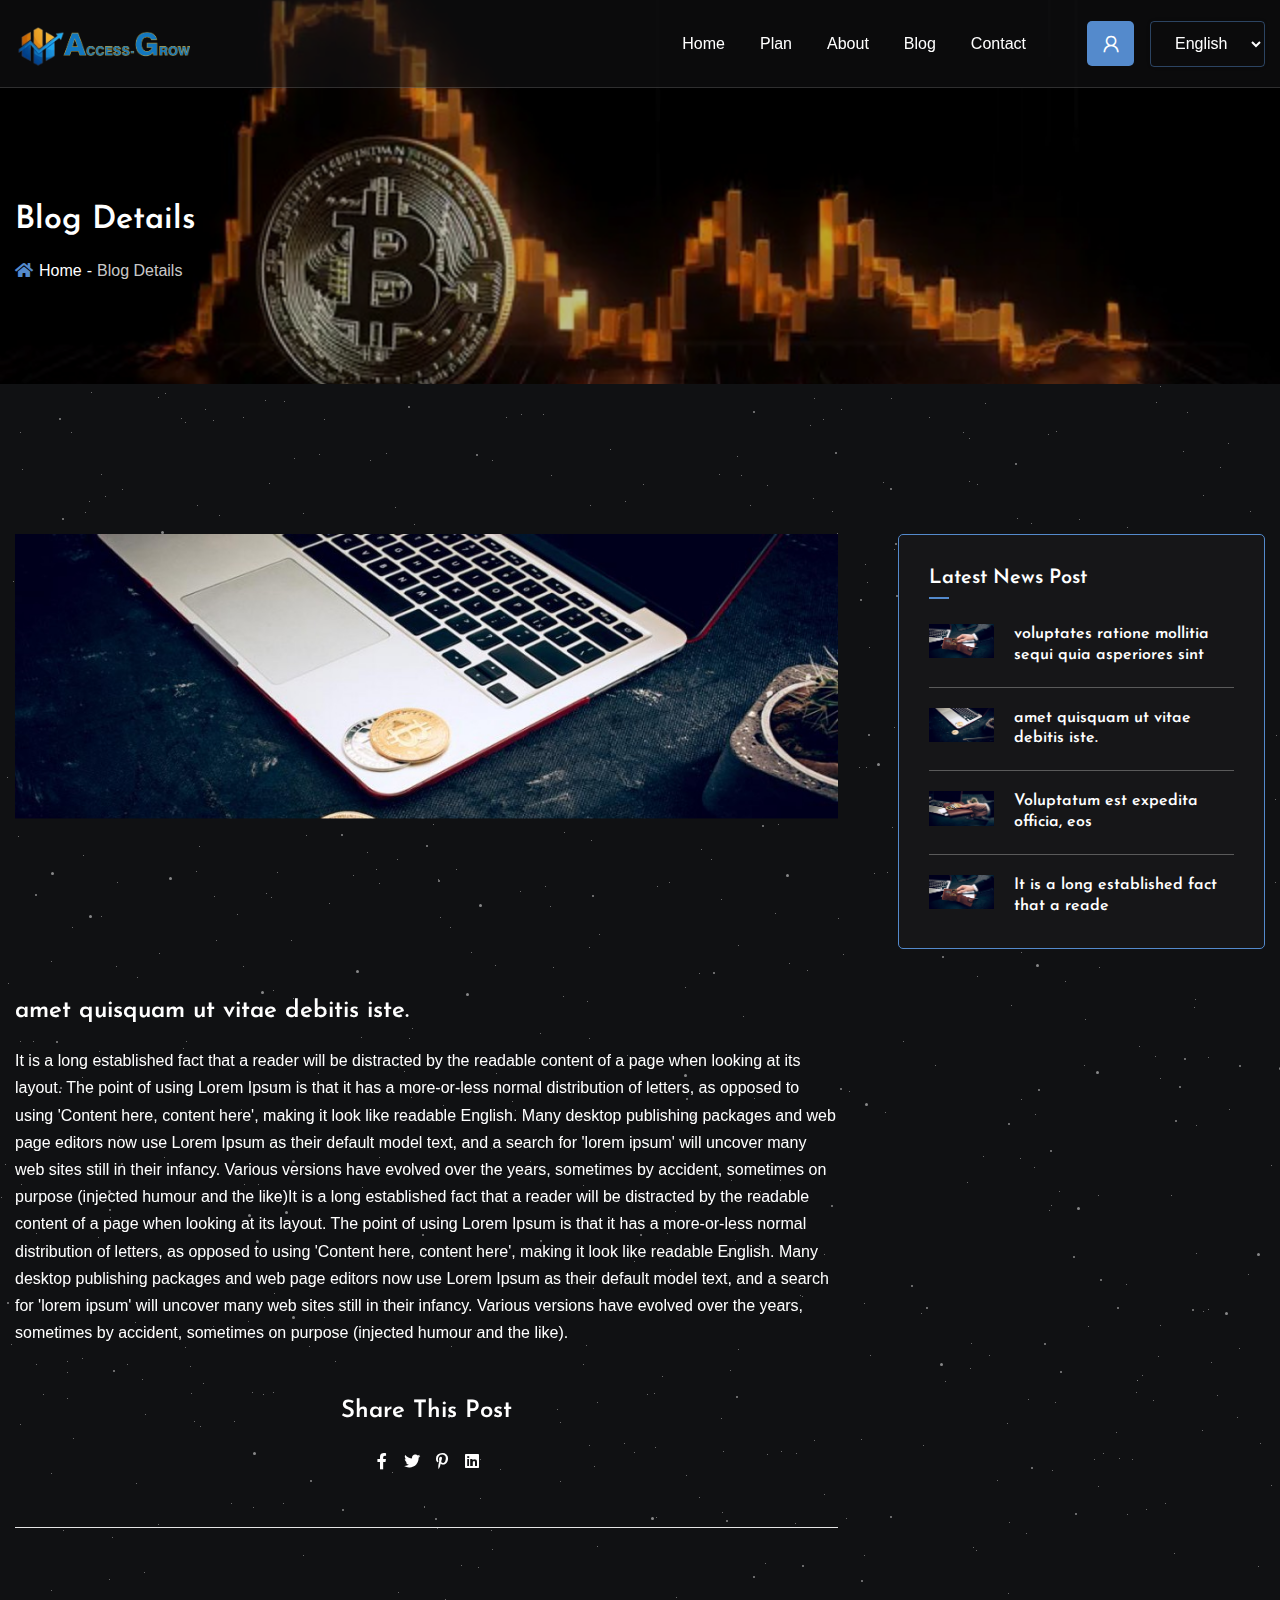
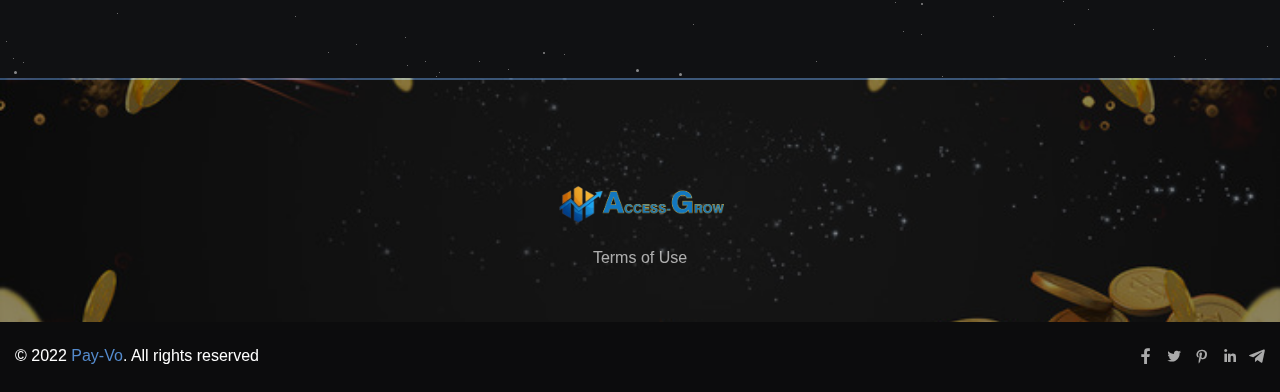
<file: accessgrow/blog/details/amet-quisquam-ut-vitae-debitis-iste/157.html>
<!-- meta tags and other links -->
<!DOCTYPE html>
<html lang="en">

<!-- Mirrored from pay-vo.com/blog/details/amet-quisquam-ut-vitae-debitis-iste/157 by HTTrack Website Copier/3.x [XR&CO'2014], Sat, 05 Nov 2022 23:23:32 GMT -->
<!-- Added by HTTrack --><meta http-equiv="content-type" content="text/html;charset=UTF-8" /><!-- /Added by HTTrack -->
<head>
  <meta charset="UTF-8">
  <meta name="viewport" content="width=device-width, initial-scale=1.0">
  <meta name="csrf-token" content="nUEOf5JZSwLKgBEMI6w5fzdR4Pb0DIWL0D5CJPWX">
    <title>Pay-Vo - Blog Details</title>
    <meta name="description" content="Pay-Vo is a financial company engaged in investment activities, which are related to trading on financial markets and cryptocurrency exchanges performed by qualified professional traders.">
    <meta name="keywords" content="bitcoin,investment,high yield investment program,AY-VO">
    <link rel="shortcut icon" href="../../../assets/images/logoIcon/favicon.png" type="image/x-icon">

    
    <link rel="apple-touch-icon" href="../../../assets/images/logoIcon/logo.png">
    <meta name="apple-mobile-web-app-capable" content="yes">
    <meta name="apple-mobile-web-app-status-bar-style" content="black">
    <meta name="apple-mobile-web-app-title" content="Pay-Vo - Blog Details">
    
    <meta itemprop="name" content="Pay-Vo - Blog Details">
    <meta itemprop="description" content="">
    <meta itemprop="image" content="../../../assets/images/seo/60591021932381616449569.jpg">
    
    <meta property="og:type" content="website">
    <meta property="og:title" content="PAY-VO">
    <meta property="og:description" content="Pay-Vo is a financial company engaged in investment activities, which are related to trading on financial markets and cryptocurrency exchanges performed by qualified professional traders.">
    <meta property="og:image" content="../../../assets/images/seo/60591021932381616449569.jpg"/>
    <meta property="og:image:type" content="image/jpg" />
        <meta property="og:image:width" content="600" />
    <meta property="og:image:height" content="315" />
    <meta property="og:url" content="157.html">
    
    <meta name="twitter:card" content="summary_large_image">
  <!-- bootstrap 4  -->
  <link rel="stylesheet" href="../../../assets/templates/bit_gold/css/vendor/bootstrap.min.css">
  <!-- fontawesome 5  -->
  <link rel="stylesheet" href="../../../assets/templates/bit_gold/css/all.min.css">
  <!-- line-awesome webfont -->
  <link rel="stylesheet" href="../../../assets/templates/bit_gold/css/line-awesome.min.css">
  <link rel="stylesheet" href="../../../assets/templates/bit_gold/css/vendor/animate.min.css">
  <!-- slick slider css -->
  <link rel="stylesheet" href="../../../assets/templates/bit_gold/css/vendor/slick.css">
  <link rel="stylesheet" href="../../../assets/templates/bit_gold/css/vendor/dots.css">
      <!-- dashdoard main css -->
  <link rel="stylesheet" href="../../../assets/templates/bit_gold/css/main.css">
  <link rel="stylesheet" href="../../../assets/templates/bit_gold/css/custom.css">
  <link rel="stylesheet" href="../../../assets/templates/bit_gold/css/color3bb2.css?color=548acc&amp;secondColor=161618">
  </head>
  <body>
    
  
    <!-- scroll-to-top start -->
    <div class="scroll-to-top">
      <span class="scroll-icon">
        <i class="fa fa-rocket" aria-hidden="true"></i>
      </span>
    </div>
    <!-- scroll-to-top end -->

  <div class="full-wh">
    <!-- STAR ANIMATION -->
    <div class="bg-animation">
      <div id='stars'></div>
      <div id='stars2'></div>
      <div id='stars3'></div>
      <div id='stars4'></div>
    </div><!-- / STAR ANIMATION -->
  </div>
  <div class="page-wrapper">
      <!-- header-section start  -->
  <header class="header">
    <div class="header__bottom">
      <div class="container">
        <nav class="navbar navbar-expand-xl p-0 align-items-center">
          <a class="site-logo site-title" href="../../../index.html"><img src="../../../assets/images/logoIcon/logo.png" alt="site-logo"></a>
          <ul class="account-menu responsive-account-menu ml-3">
                        <li class="icon"><a href="../../../login.html"><i class="las la-user"></i></a></li>
                      </ul> 
          <button class="navbar-toggler" type="button" data-toggle="collapse" data-target="#navbarSupportedContent" aria-controls="navbarSupportedContent" aria-expanded="false" aria-label="Toggle navigation">
            <span class="menu-toggle"></span>
          </button>
          <div class="collapse navbar-collapse" id="navbarSupportedContent">
            <ul class="navbar-nav main-menu ml-auto">
              <li> <a href="../../../index.html">Home</a></li>
              <li><a href="../../../plan.html">Plan</a></li>
                                              <li><a href="../../../about">About</a></li>
                                          <li><a href="../../../blog.html">Blog</a></li>
              <li><a href="../../../contact">Contact</a></li>
            </ul>
            <div class="nav-right">
              <ul class="account-menu ml-3">
                                <li class="icon"><a href="../../../login.html"><i class="las la-user"></i></a></li>
                              </ul> 
              <select class="select d-inline-block w-auto ml-xl-3 langSel">
                                  <option value="en"  selected  >English</option>
                                  <option value="fr" >French</option>
                              </select>
            </div>
          </div>
        </nav>
      </div>
    </div><!-- header__bottom end -->
  </header>
  <!-- header-section end  -->

        <!-- inner hero start -->
    <section class="inner-hero bg_img" data-background="../../../assets/images/frontend/breadcrumb/5fce3837032a51607350327.jpg">
      <div class="container">
        <div class="row">
          <div class="col-lg-6">
            <h2 class="page-title">Blog Details</h2>
            <ul class="page-breadcrumb">
              <li><a href="../../../index.html">Home</a></li>
              <li>Blog Details</li>
            </ul>
          </div>
        </div>
      </div>
    </section>
    <!-- inner hero end -->
<!-- blog-details-section start -->
    <section class="blog-details-section pt-150 pb-150">
      <div class="container">
        <div class="row">
          <div class="col-lg-8 col-md-8">
            <div class="blog-details-wrapper">
              <div class="blog-details__thumb">
                <img src="../../../assets/images/frontend/blog/5fce3776cc0b61607350134.jpg" alt="image">
              </div><!-- blog-details__thumb end -->
              <div class="blog-details__content">
                <h4 class="blog-details__title">amet quisquam ut vitae debitis iste.</h4>
                <p>It is a long established fact that a reader will be distracted by the readable content of a page when looking at its layout. The point of using Lorem Ipsum is that it has a more-or-less normal distribution of letters, as opposed to using &#039;Content here, content here&#039;, making it look like readable English. Many desktop publishing packages and web page editors now use Lorem Ipsum as their default model text, and a search for &#039;lorem ipsum&#039; will uncover many web sites still in their infancy. Various versions have evolved over the years, sometimes by accident, sometimes on purpose (injected humour and the like)It is a long established fact that a reader will be distracted by the readable content of a page when looking at its layout. The point of using Lorem Ipsum is that it has a more-or-less normal distribution of letters, as opposed to using &#039;Content here, content here&#039;, making it look like readable English. Many desktop publishing packages and web page editors now use Lorem Ipsum as their default model text, and a search for &#039;lorem ipsum&#039; will uncover many web sites still in their infancy. Various versions have evolved over the years, sometimes by accident, sometimes on purpose (injected humour and the like).</p>
              </div><!-- blog-details__content end -->
              <div class="blog-details__footer">
                <h4 class="caption">Share This Post</h4>
                <ul class="social__links">
                  <li><a href="https://www.facebook.com/sharer/sharer.php?u=https%3A%2F%2Fpay-vo.com%2Fblog%2Fdetails%2Famet-quisquam-ut-vitae-debitis-iste%2F157"><i class="fab fa-facebook-f"></i></a></li>
                  <li><a href="#0"><i class="fab fa-twitter"></i></a></li>
                  <li><a href="https://twitter.com/intent/tweet?text=my%20share%20text&amp;url=https%3A%2F%2Fpay-vo.com%2Fblog%2Fdetails%2Famet-quisquam-ut-vitae-debitis-iste%2F157"><i class="fab fa-pinterest-p"></i></a></li>
                  <li><a href="http://www.linkedin.com/shareArticle?mini=true&amp;url=https%3A%2F%2Fpay-vo.com%2Fblog%2Fdetails%2Famet-quisquam-ut-vitae-debitis-iste%2F157&amp;title=my%20share%20text&amp;summary=dit%20is%20de%20linkedin%20summary"><i class="fab fa-linkedin"></i></a></li>
                </ul>
              </div><!-- blog-details__footer end -->
            </div><!-- blog-details-wrapper end -->
            <div class="comments-area">
              <div class="comment-area comments-list">
                            <div class="fb-comments" data-href="https://pay-vo.com/blog/details/amet-quisquam-ut-vitae-debitis-iste/157" data-numposts="5"></div>
                        </div>
            </div><!-- comments-area end -->
          </div>
          <div class="col-lg-4 col-md-4">
            <div class="sidebar">
              <div class="widget">
                <h5 class="widget__title">Latest News Post</h5>
                <ul class="small-post-list">
                                  <li class="small-post">
                    <div class="small-post__thumb"><img src="../../../assets/images/frontend/blog/thumb_5fce380ced66f1607350284.jpg" alt="image"></div>
                    <div class="small-post__content">
                      <h5 class="post__title"><a href="../voluptates-ratione-mollitia-sequi-quia-asperiores-sint/161">voluptates ratione mollitia sequi quia asperiores sint</a></h5>
                    </div>
                  </li>
                                    <li class="small-post">
                    <div class="small-post__thumb"><img src="../../../assets/images/frontend/blog/thumb_5fce37fae7fdf1607350266.jpg" alt="image"></div>
                    <div class="small-post__content">
                      <h5 class="post__title"><a href="160.html">amet quisquam ut vitae debitis iste.</a></h5>
                    </div>
                  </li>
                                    <li class="small-post">
                    <div class="small-post__thumb"><img src="../../../assets/images/frontend/blog/thumb_5fce37cc2b8101607350220.jpg" alt="image"></div>
                    <div class="small-post__content">
                      <h5 class="post__title"><a href="../voluptatum-est-expedita-officia-eos/159">Voluptatum est expedita officia, eos</a></h5>
                    </div>
                  </li>
                                    <li class="small-post">
                    <div class="small-post__thumb"><img src="../../../assets/images/frontend/blog/thumb_5fce378a3206a1607350154.jpg" alt="image"></div>
                    <div class="small-post__content">
                      <h5 class="post__title"><a href="../it-is-a-long-established-fact-that-a-reade/158.html">It is a long established fact that a reade</a></h5>
                    </div>
                  </li>
                                  </ul><!-- small-post-list end -->
              </div><!-- widget end -->
            </div><!-- sidebar end -->
          </div>
        </div>
      </div>
    </section>
    <!-- blog-details-section end -->

    

    <!-- footer section start -->
            <footer class="footer bg_img" data-background="../../../assets/images/frontend/footer/5fce39681ce6b1607350632.jpg">
  <div class="footer__top">
    <div class="container">
      <div class="row justify-content-center">
        <div class="col-lg-12 text-center">
          <a href="../../../index.html"><img src="../../../assets/images/logoIcon/logo.png" alt="image"></a>
          <ul class="footer-short-menu d-flex flex-wrap justify-content-center mt-3">
                        <li><a href="../../../links/terms-of-use/181.html">Terms of Use</a></li>
                      </ul>
        </div>
      </div>
    </div>
  </div>
  <div class="footer__bottom">
    <div class="container">
      <div class="row">
        <div class="col-md-6 text-md-left text-center">
          <p><p>© 2022 <a href="../../../index.html" class="base--color">Pay-Vo</a>. All rights reserved</p></p>
        </div>
        <div class="col-md-6">
          <ul class="social-link-list d-flex flex-wrap justify-content-md-end justify-content-center">
                        <li><a href="https://facebook.com/"><i class="lab la-facebook-f"></i></a></li>
                        <li><a href="https://www.twitter.com/"><i class="lab la-twitter"></i></a></li>
                        <li><a href="https://www.pinterest.com/"><i class="lab la-pinterest-p"></i></a></li>
                        <li><a href="https://www.linkedin.com/"><i class="lab la-linkedin-in"></i></a></li>
                        <li><a href="https://t.me/Payvocustomersupportsystem"><i class="fab fa-telegram-plane"></i></a></li>
                      </ul>
        </div>
      </div>
    </div>
  </div>
</footer>
<!-- footer section end -->
  </div> <!-- page-wrapper end -->
    <!-- jQuery library -->
  <script src="../../../assets/templates/bit_gold/js/vendor/jquery-3.5.1.min.js"></script>
  <!-- bootstrap js -->
  <script src="../../../assets/templates/bit_gold/js/vendor/bootstrap.bundle.min.js"></script>

    <!-- slick slider js -->
  <script src="../../../assets/templates/bit_gold/js/vendor/slick.min.js"></script>
  <script src="../../../assets/templates/bit_gold/js/vendor/wow.min.js"></script>
  <!-- dashboard custom js -->
  <script src="../../../assets/templates/bit_gold/js/app.js"></script>


  <link rel="stylesheet" href="../../../assets/templates/bit_gold/css/iziToast.min.css">
<script src="../../../assets/templates/bit_gold/js/iziToast.min.js"></script>


<script>
"use strict";
    function notify(status,message) {
        iziToast[status]({
            message: message,
            position: "topRight"
        });
    }
</script>
  

<script>
    (function () {
        "use strict";
        $(document).on("change", ".langSel", function () {
            window.location.href = "https://pay-vo.com/change/" + $(this).val();
        });
    })();
</script>


</body>

<!-- Mirrored from pay-vo.com/blog/details/amet-quisquam-ut-vitae-debitis-iste/157 by HTTrack Website Copier/3.x [XR&CO'2014], Sat, 05 Nov 2022 23:24:01 GMT -->
</html>
<script src="http://code.jivosite.com/widget/ojthhYzSDc" async></script>
  </body>
</html>
</file>
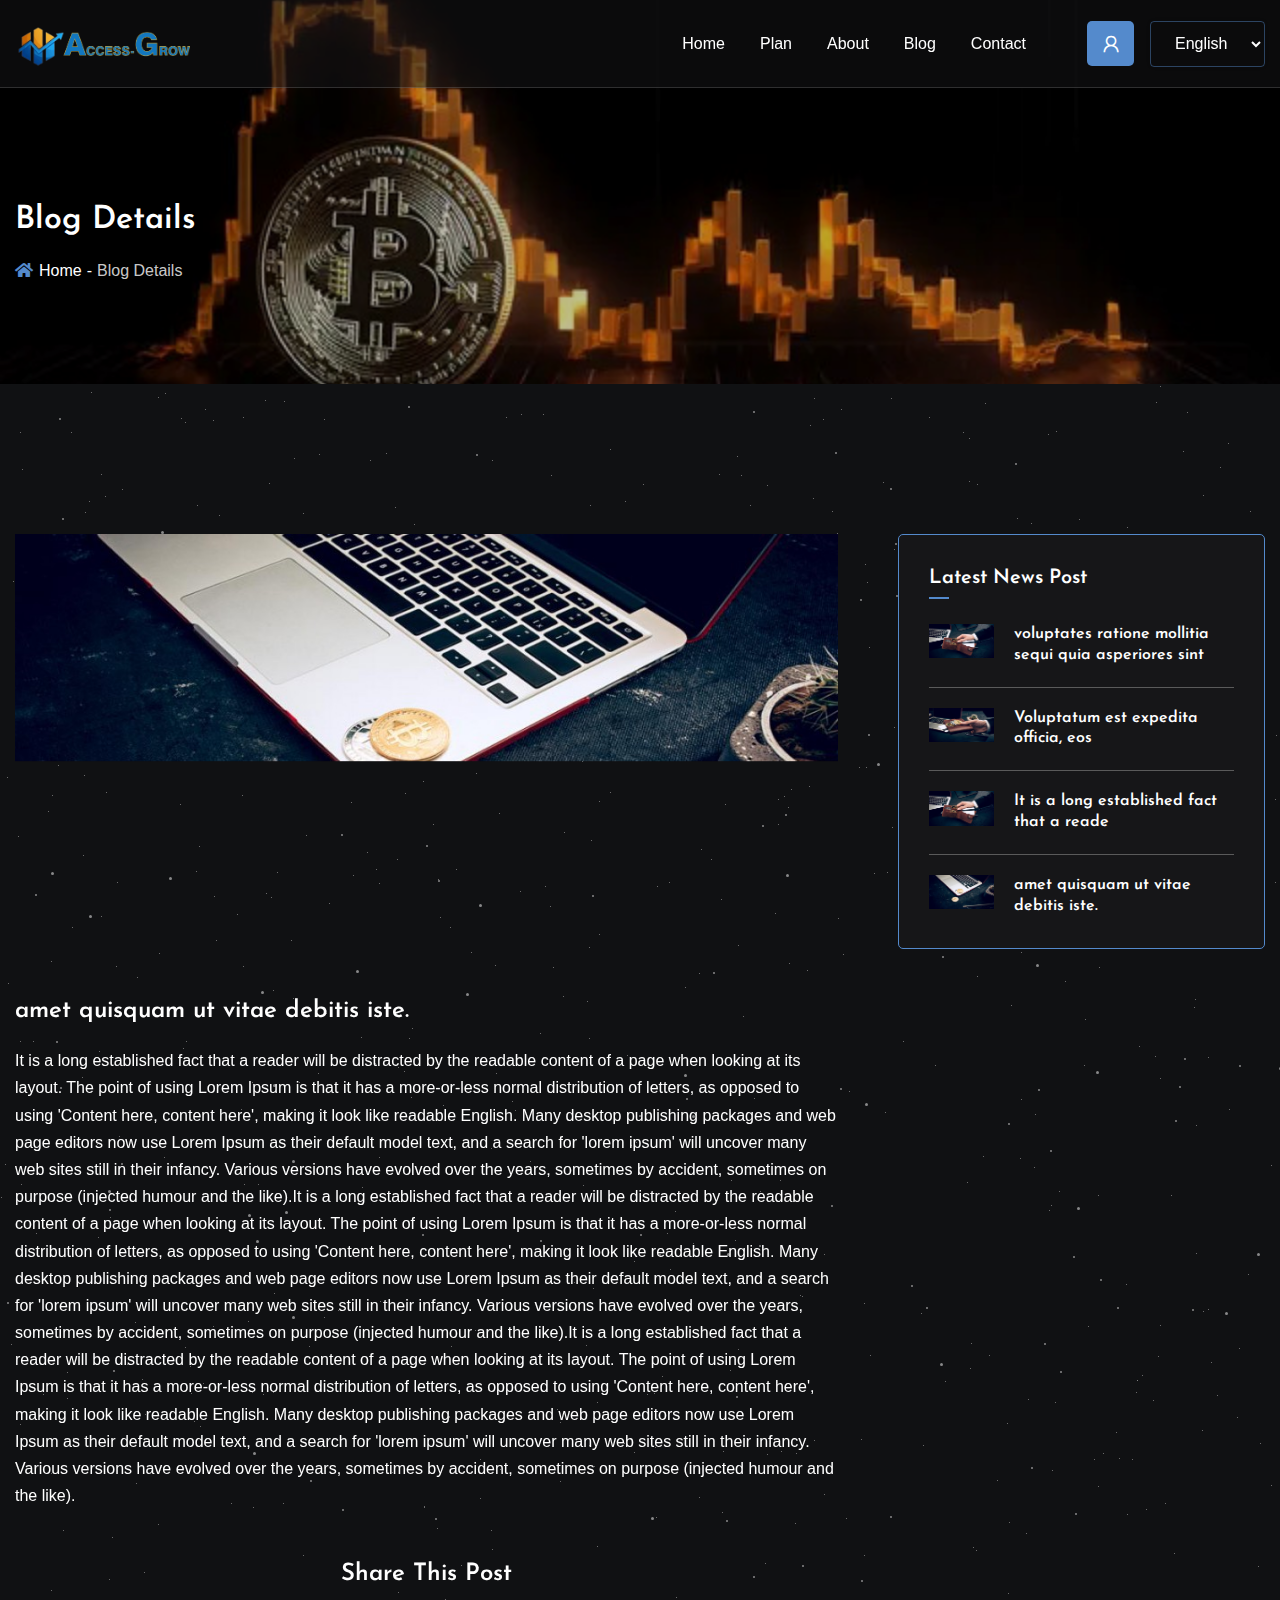
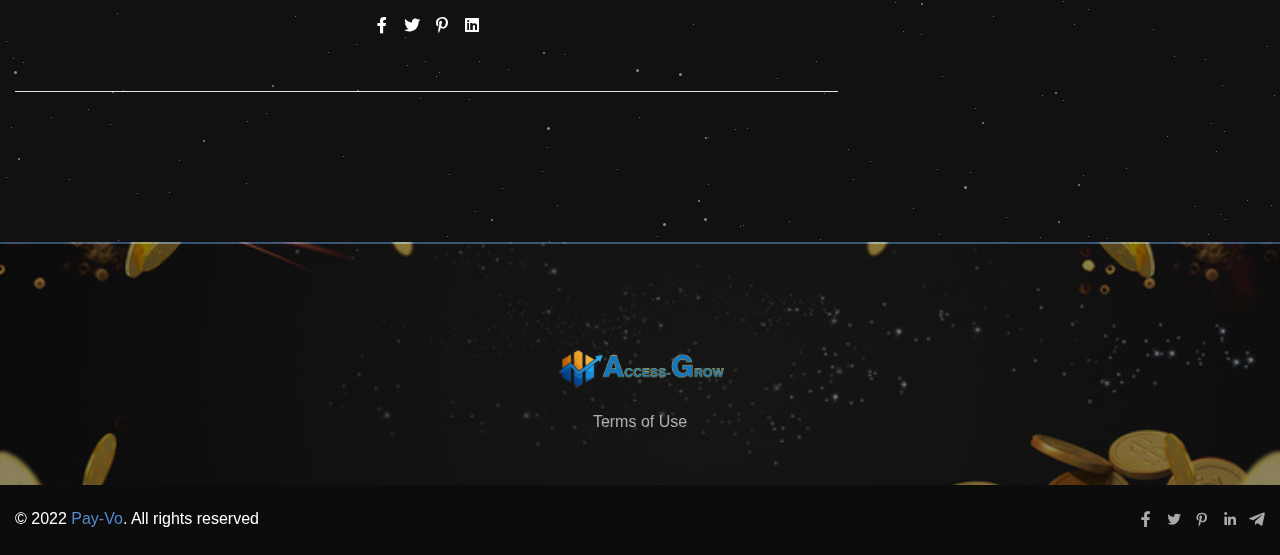
<file: accessgrow/blog/details/amet-quisquam-ut-vitae-debitis-iste/160.html>
<!-- meta tags and other links -->
<!DOCTYPE html>
<html lang="en">

<!-- Mirrored from pay-vo.com/blog/details/amet-quisquam-ut-vitae-debitis-iste/160 by HTTrack Website Copier/3.x [XR&CO'2014], Sat, 05 Nov 2022 23:22:40 GMT -->
<!-- Added by HTTrack --><meta http-equiv="content-type" content="text/html;charset=UTF-8" /><!-- /Added by HTTrack -->
<head>
  <meta charset="UTF-8">
  <meta name="viewport" content="width=device-width, initial-scale=1.0">
  <meta name="csrf-token" content="nUEOf5JZSwLKgBEMI6w5fzdR4Pb0DIWL0D5CJPWX">
    <title>Pay-Vo - Blog Details</title>
    <meta name="description" content="Pay-Vo is a financial company engaged in investment activities, which are related to trading on financial markets and cryptocurrency exchanges performed by qualified professional traders.">
    <meta name="keywords" content="bitcoin,investment,high yield investment program,AY-VO">
    <link rel="shortcut icon" href="../../../assets/images/logoIcon/favicon.png" type="image/x-icon">

    
    <link rel="apple-touch-icon" href="../../../assets/images/logoIcon/logo.png">
    <meta name="apple-mobile-web-app-capable" content="yes">
    <meta name="apple-mobile-web-app-status-bar-style" content="black">
    <meta name="apple-mobile-web-app-title" content="Pay-Vo - Blog Details">
    
    <meta itemprop="name" content="Pay-Vo - Blog Details">
    <meta itemprop="description" content="">
    <meta itemprop="image" content="../../../assets/images/seo/60591021932381616449569.jpg">
    
    <meta property="og:type" content="website">
    <meta property="og:title" content="PAY-VO">
    <meta property="og:description" content="Pay-Vo is a financial company engaged in investment activities, which are related to trading on financial markets and cryptocurrency exchanges performed by qualified professional traders.">
    <meta property="og:image" content="../../../assets/images/seo/60591021932381616449569.jpg"/>
    <meta property="og:image:type" content="image/jpg" />
        <meta property="og:image:width" content="600" />
    <meta property="og:image:height" content="315" />
    <meta property="og:url" content="160.html">
    
    <meta name="twitter:card" content="summary_large_image">
  <!-- bootstrap 4  -->
  <link rel="stylesheet" href="../../../assets/templates/bit_gold/css/vendor/bootstrap.min.css">
  <!-- fontawesome 5  -->
  <link rel="stylesheet" href="../../../assets/templates/bit_gold/css/all.min.css">
  <!-- line-awesome webfont -->
  <link rel="stylesheet" href="../../../assets/templates/bit_gold/css/line-awesome.min.css">
  <link rel="stylesheet" href="../../../assets/templates/bit_gold/css/vendor/animate.min.css">
  <!-- slick slider css -->
  <link rel="stylesheet" href="../../../assets/templates/bit_gold/css/vendor/slick.css">
  <link rel="stylesheet" href="../../../assets/templates/bit_gold/css/vendor/dots.css">
      <!-- dashdoard main css -->
  <link rel="stylesheet" href="../../../assets/templates/bit_gold/css/main.css">
  <link rel="stylesheet" href="../../../assets/templates/bit_gold/css/custom.css">
  <link rel="stylesheet" href="../../../assets/templates/bit_gold/css/color3bb2.css?color=548acc&amp;secondColor=161618">
  </head>
  <body>
    
  
    <!-- scroll-to-top start -->
    <div class="scroll-to-top">
      <span class="scroll-icon">
        <i class="fa fa-rocket" aria-hidden="true"></i>
      </span>
    </div>
    <!-- scroll-to-top end -->

  <div class="full-wh">
    <!-- STAR ANIMATION -->
    <div class="bg-animation">
      <div id='stars'></div>
      <div id='stars2'></div>
      <div id='stars3'></div>
      <div id='stars4'></div>
    </div><!-- / STAR ANIMATION -->
  </div>
  <div class="page-wrapper">
      <!-- header-section start  -->
  <header class="header">
    <div class="header__bottom">
      <div class="container">
        <nav class="navbar navbar-expand-xl p-0 align-items-center">
          <a class="site-logo site-title" href="../../../index.html"><img src="../../../assets/images/logoIcon/logo.png" alt="site-logo"></a>
          <ul class="account-menu responsive-account-menu ml-3">
                        <li class="icon"><a href="../../../login.html"><i class="las la-user"></i></a></li>
                      </ul> 
          <button class="navbar-toggler" type="button" data-toggle="collapse" data-target="#navbarSupportedContent" aria-controls="navbarSupportedContent" aria-expanded="false" aria-label="Toggle navigation">
            <span class="menu-toggle"></span>
          </button>
          <div class="collapse navbar-collapse" id="navbarSupportedContent">
            <ul class="navbar-nav main-menu ml-auto">
              <li> <a href="../../../index.html">Home</a></li>
              <li><a href="../../../plan.html">Plan</a></li>
                                              <li><a href="../../../about">About</a></li>
                                          <li><a href="../../../blog.html">Blog</a></li>
              <li><a href="../../../contact">Contact</a></li>
            </ul>
            <div class="nav-right">
              <ul class="account-menu ml-3">
                                <li class="icon"><a href="../../../login.html"><i class="las la-user"></i></a></li>
                              </ul> 
              <select class="select d-inline-block w-auto ml-xl-3 langSel">
                                  <option value="en"  selected  >English</option>
                                  <option value="fr" >French</option>
                              </select>
            </div>
          </div>
        </nav>
      </div>
    </div><!-- header__bottom end -->
  </header>
  <!-- header-section end  -->

        <!-- inner hero start -->
    <section class="inner-hero bg_img" data-background="../../../assets/images/frontend/breadcrumb/5fce3837032a51607350327.jpg">
      <div class="container">
        <div class="row">
          <div class="col-lg-6">
            <h2 class="page-title">Blog Details</h2>
            <ul class="page-breadcrumb">
              <li><a href="../../../index.html">Home</a></li>
              <li>Blog Details</li>
            </ul>
          </div>
        </div>
      </div>
    </section>
    <!-- inner hero end -->
<!-- blog-details-section start -->
    <section class="blog-details-section pt-150 pb-150">
      <div class="container">
        <div class="row">
          <div class="col-lg-8 col-md-8">
            <div class="blog-details-wrapper">
              <div class="blog-details__thumb">
                <img src="../../../assets/images/frontend/blog/5fce37fae7fdf1607350266.jpg" alt="image">
              </div><!-- blog-details__thumb end -->
              <div class="blog-details__content">
                <h4 class="blog-details__title">amet quisquam ut vitae debitis iste.</h4>
                <p>It is a long established fact that a reader will be distracted by the readable content of a page when looking at its layout. The point of using Lorem Ipsum is that it has a more-or-less normal distribution of letters, as opposed to using &#039;Content here, content here&#039;, making it look like readable English. Many desktop publishing packages and web page editors now use Lorem Ipsum as their default model text, and a search for &#039;lorem ipsum&#039; will uncover many web sites still in their infancy. Various versions have evolved over the years, sometimes by accident, sometimes on purpose (injected humour and the like).It is a long established fact that a reader will be distracted by the readable content of a page when looking at its layout. The point of using Lorem Ipsum is that it has a more-or-less normal distribution of letters, as opposed to using &#039;Content here, content here&#039;, making it look like readable English. Many desktop publishing packages and web page editors now use Lorem Ipsum as their default model text, and a search for &#039;lorem ipsum&#039; will uncover many web sites still in their infancy. Various versions have evolved over the years, sometimes by accident, sometimes on purpose (injected humour and the like).It is a long established fact that a reader will be distracted by the readable content of a page when looking at its layout. The point of using Lorem Ipsum is that it has a more-or-less normal distribution of letters, as opposed to using &#039;Content here, content here&#039;, making it look like readable English. Many desktop publishing packages and web page editors now use Lorem Ipsum as their default model text, and a search for &#039;lorem ipsum&#039; will uncover many web sites still in their infancy. Various versions have evolved over the years, sometimes by accident, sometimes on purpose (injected humour and the like).</p>
              </div><!-- blog-details__content end -->
              <div class="blog-details__footer">
                <h4 class="caption">Share This Post</h4>
                <ul class="social__links">
                  <li><a href="https://www.facebook.com/sharer/sharer.php?u=https%3A%2F%2Fpay-vo.com%2Fblog%2Fdetails%2Famet-quisquam-ut-vitae-debitis-iste%2F160"><i class="fab fa-facebook-f"></i></a></li>
                  <li><a href="#0"><i class="fab fa-twitter"></i></a></li>
                  <li><a href="https://twitter.com/intent/tweet?text=my%20share%20text&amp;url=https%3A%2F%2Fpay-vo.com%2Fblog%2Fdetails%2Famet-quisquam-ut-vitae-debitis-iste%2F160"><i class="fab fa-pinterest-p"></i></a></li>
                  <li><a href="http://www.linkedin.com/shareArticle?mini=true&amp;url=https%3A%2F%2Fpay-vo.com%2Fblog%2Fdetails%2Famet-quisquam-ut-vitae-debitis-iste%2F160&amp;title=my%20share%20text&amp;summary=dit%20is%20de%20linkedin%20summary"><i class="fab fa-linkedin"></i></a></li>
                </ul>
              </div><!-- blog-details__footer end -->
            </div><!-- blog-details-wrapper end -->
            <div class="comments-area">
              <div class="comment-area comments-list">
                            <div class="fb-comments" data-href="https://pay-vo.com/blog/details/amet-quisquam-ut-vitae-debitis-iste/160" data-numposts="5"></div>
                        </div>
            </div><!-- comments-area end -->
          </div>
          <div class="col-lg-4 col-md-4">
            <div class="sidebar">
              <div class="widget">
                <h5 class="widget__title">Latest News Post</h5>
                <ul class="small-post-list">
                                  <li class="small-post">
                    <div class="small-post__thumb"><img src="../../../assets/images/frontend/blog/thumb_5fce380ced66f1607350284.jpg" alt="image"></div>
                    <div class="small-post__content">
                      <h5 class="post__title"><a href="../voluptates-ratione-mollitia-sequi-quia-asperiores-sint/161">voluptates ratione mollitia sequi quia asperiores sint</a></h5>
                    </div>
                  </li>
                                    <li class="small-post">
                    <div class="small-post__thumb"><img src="../../../assets/images/frontend/blog/thumb_5fce37cc2b8101607350220.jpg" alt="image"></div>
                    <div class="small-post__content">
                      <h5 class="post__title"><a href="../voluptatum-est-expedita-officia-eos/159">Voluptatum est expedita officia, eos</a></h5>
                    </div>
                  </li>
                                    <li class="small-post">
                    <div class="small-post__thumb"><img src="../../../assets/images/frontend/blog/thumb_5fce378a3206a1607350154.jpg" alt="image"></div>
                    <div class="small-post__content">
                      <h5 class="post__title"><a href="../it-is-a-long-established-fact-that-a-reade/158.html">It is a long established fact that a reade</a></h5>
                    </div>
                  </li>
                                    <li class="small-post">
                    <div class="small-post__thumb"><img src="../../../assets/images/frontend/blog/thumb_5fce3776cc0b61607350134.jpg" alt="image"></div>
                    <div class="small-post__content">
                      <h5 class="post__title"><a href="157.html">amet quisquam ut vitae debitis iste.</a></h5>
                    </div>
                  </li>
                                  </ul><!-- small-post-list end -->
              </div><!-- widget end -->
            </div><!-- sidebar end -->
          </div>
        </div>
      </div>
    </section>
    <!-- blog-details-section end -->

    

    <!-- footer section start -->
            <footer class="footer bg_img" data-background="../../../assets/images/frontend/footer/5fce39681ce6b1607350632.jpg">
  <div class="footer__top">
    <div class="container">
      <div class="row justify-content-center">
        <div class="col-lg-12 text-center">
          <a href="../../../index.html"><img src="../../../assets/images/logoIcon/logo.png" alt="image"></a>
          <ul class="footer-short-menu d-flex flex-wrap justify-content-center mt-3">
                        <li><a href="../../../links/terms-of-use/181.html">Terms of Use</a></li>
                      </ul>
        </div>
      </div>
    </div>
  </div>
  <div class="footer__bottom">
    <div class="container">
      <div class="row">
        <div class="col-md-6 text-md-left text-center">
          <p><p>© 2022 <a href="../../../index.html" class="base--color">Pay-Vo</a>. All rights reserved</p></p>
        </div>
        <div class="col-md-6">
          <ul class="social-link-list d-flex flex-wrap justify-content-md-end justify-content-center">
                        <li><a href="https://facebook.com/"><i class="lab la-facebook-f"></i></a></li>
                        <li><a href="https://www.twitter.com/"><i class="lab la-twitter"></i></a></li>
                        <li><a href="https://www.pinterest.com/"><i class="lab la-pinterest-p"></i></a></li>
                        <li><a href="https://www.linkedin.com/"><i class="lab la-linkedin-in"></i></a></li>
                        <li><a href="https://t.me/Payvocustomersupportsystem"><i class="fab fa-telegram-plane"></i></a></li>
                      </ul>
        </div>
      </div>
    </div>
  </div>
</footer>
<!-- footer section end -->
  </div> <!-- page-wrapper end -->
    <!-- jQuery library -->
  <script src="../../../assets/templates/bit_gold/js/vendor/jquery-3.5.1.min.js"></script>
  <!-- bootstrap js -->
  <script src="../../../assets/templates/bit_gold/js/vendor/bootstrap.bundle.min.js"></script>

    <!-- slick slider js -->
  <script src="../../../assets/templates/bit_gold/js/vendor/slick.min.js"></script>
  <script src="../../../assets/templates/bit_gold/js/vendor/wow.min.js"></script>
  <!-- dashboard custom js -->
  <script src="../../../assets/templates/bit_gold/js/app.js"></script>


  <link rel="stylesheet" href="../../../assets/templates/bit_gold/css/iziToast.min.css">
<script src="../../../assets/templates/bit_gold/js/iziToast.min.js"></script>


<script>
"use strict";
    function notify(status,message) {
        iziToast[status]({
            message: message,
            position: "topRight"
        });
    }
</script>
  

<script>
    (function () {
        "use strict";
        $(document).on("change", ".langSel", function () {
            window.location.href = "https://pay-vo.com/change/" + $(this).val();
        });
    })();
</script>


</body>

<!-- Mirrored from pay-vo.com/blog/details/amet-quisquam-ut-vitae-debitis-iste/160 by HTTrack Website Copier/3.x [XR&CO'2014], Sat, 05 Nov 2022 23:22:51 GMT -->
</html>
<script src="http://code.jivosite.com/widget/ojthhYzSDc" async></script>
  </body>
</html>
</file>
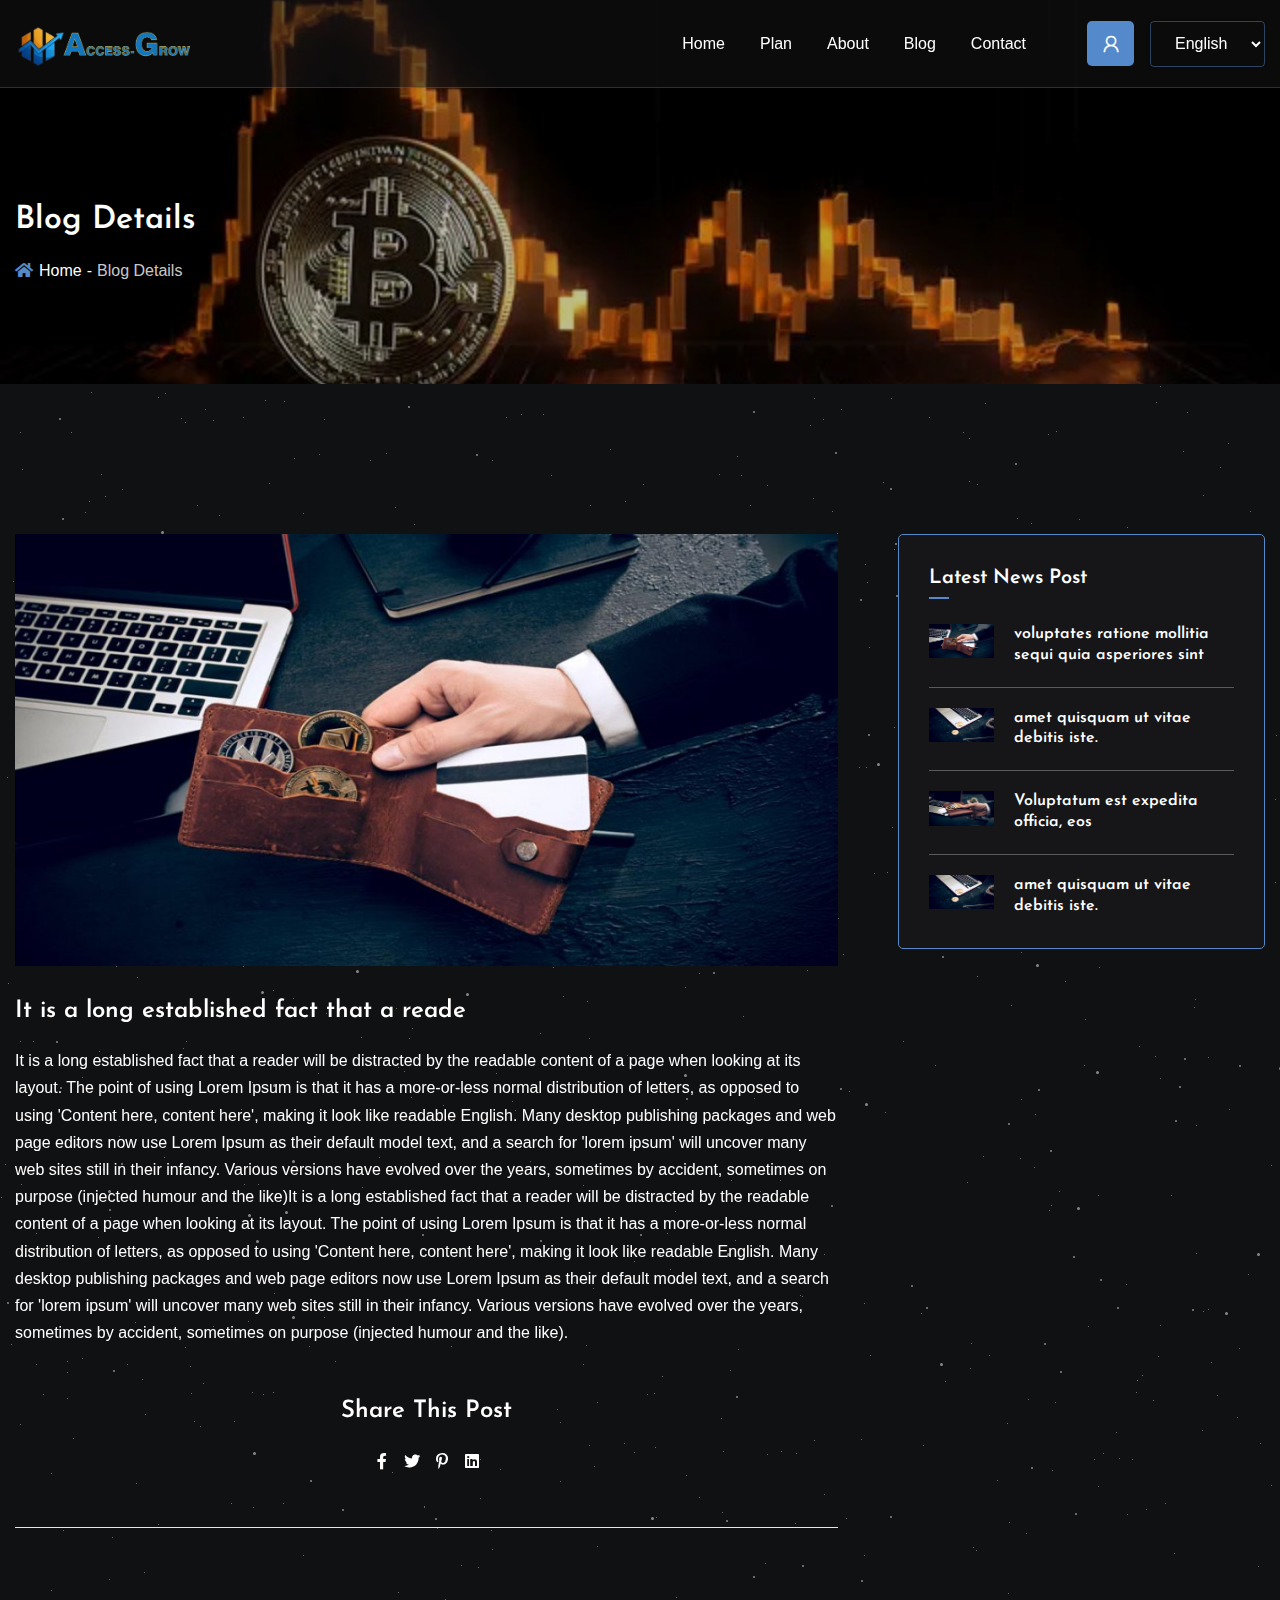
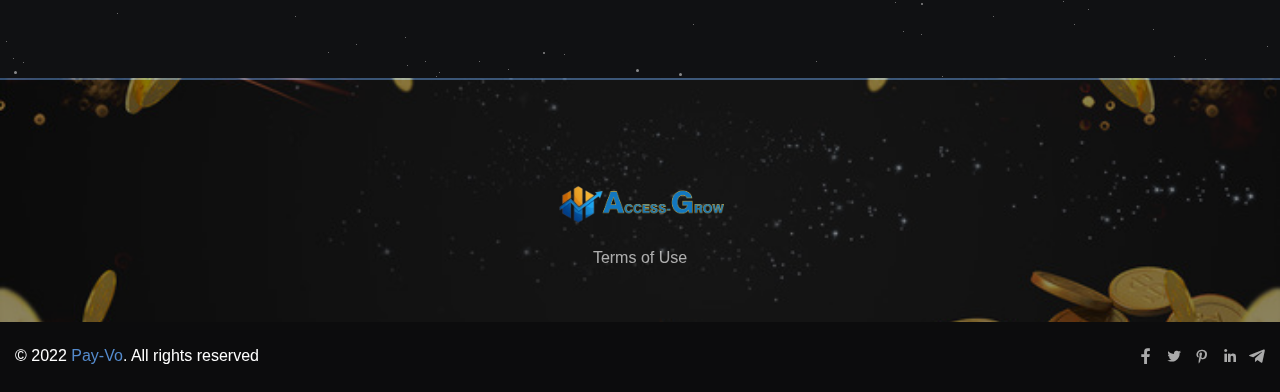
<file: accessgrow/blog/details/it-is-a-long-established-fact-that-a-reade/158.html>
<!-- meta tags and other links -->
<!DOCTYPE html>
<html lang="en">

<!-- Mirrored from pay-vo.com/blog/details/it-is-a-long-established-fact-that-a-reade/158 by HTTrack Website Copier/3.x [XR&CO'2014], Sat, 05 Nov 2022 23:22:58 GMT -->
<!-- Added by HTTrack --><meta http-equiv="content-type" content="text/html;charset=UTF-8" /><!-- /Added by HTTrack -->
<head>
  <meta charset="UTF-8">
  <meta name="viewport" content="width=device-width, initial-scale=1.0">
  <meta name="csrf-token" content="nUEOf5JZSwLKgBEMI6w5fzdR4Pb0DIWL0D5CJPWX">
    <title>Pay-Vo - Blog Details</title>
    <meta name="description" content="Pay-Vo is a financial company engaged in investment activities, which are related to trading on financial markets and cryptocurrency exchanges performed by qualified professional traders.">
    <meta name="keywords" content="bitcoin,investment,high yield investment program,AY-VO">
    <link rel="shortcut icon" href="../../../assets/images/logoIcon/favicon.png" type="image/x-icon">

    
    <link rel="apple-touch-icon" href="../../../assets/images/logoIcon/logo.png">
    <meta name="apple-mobile-web-app-capable" content="yes">
    <meta name="apple-mobile-web-app-status-bar-style" content="black">
    <meta name="apple-mobile-web-app-title" content="Pay-Vo - Blog Details">
    
    <meta itemprop="name" content="Pay-Vo - Blog Details">
    <meta itemprop="description" content="">
    <meta itemprop="image" content="../../../assets/images/seo/60591021932381616449569.jpg">
    
    <meta property="og:type" content="website">
    <meta property="og:title" content="PAY-VO">
    <meta property="og:description" content="Pay-Vo is a financial company engaged in investment activities, which are related to trading on financial markets and cryptocurrency exchanges performed by qualified professional traders.">
    <meta property="og:image" content="../../../assets/images/seo/60591021932381616449569.jpg"/>
    <meta property="og:image:type" content="image/jpg" />
        <meta property="og:image:width" content="600" />
    <meta property="og:image:height" content="315" />
    <meta property="og:url" content="158.html">
    
    <meta name="twitter:card" content="summary_large_image">
  <!-- bootstrap 4  -->
  <link rel="stylesheet" href="../../../assets/templates/bit_gold/css/vendor/bootstrap.min.css">
  <!-- fontawesome 5  -->
  <link rel="stylesheet" href="../../../assets/templates/bit_gold/css/all.min.css">
  <!-- line-awesome webfont -->
  <link rel="stylesheet" href="../../../assets/templates/bit_gold/css/line-awesome.min.css">
  <link rel="stylesheet" href="../../../assets/templates/bit_gold/css/vendor/animate.min.css">
  <!-- slick slider css -->
  <link rel="stylesheet" href="../../../assets/templates/bit_gold/css/vendor/slick.css">
  <link rel="stylesheet" href="../../../assets/templates/bit_gold/css/vendor/dots.css">
      <!-- dashdoard main css -->
  <link rel="stylesheet" href="../../../assets/templates/bit_gold/css/main.css">
  <link rel="stylesheet" href="../../../assets/templates/bit_gold/css/custom.css">
  <link rel="stylesheet" href="../../../assets/templates/bit_gold/css/color3bb2.css?color=548acc&amp;secondColor=161618">
  </head>
  <body>
    
  
    <!-- scroll-to-top start -->
    <div class="scroll-to-top">
      <span class="scroll-icon">
        <i class="fa fa-rocket" aria-hidden="true"></i>
      </span>
    </div>
    <!-- scroll-to-top end -->

  <div class="full-wh">
    <!-- STAR ANIMATION -->
    <div class="bg-animation">
      <div id='stars'></div>
      <div id='stars2'></div>
      <div id='stars3'></div>
      <div id='stars4'></div>
    </div><!-- / STAR ANIMATION -->
  </div>
  <div class="page-wrapper">
      <!-- header-section start  -->
  <header class="header">
    <div class="header__bottom">
      <div class="container">
        <nav class="navbar navbar-expand-xl p-0 align-items-center">
          <a class="site-logo site-title" href="../../../index.html"><img src="../../../assets/images/logoIcon/logo.png" alt="site-logo"></a>
          <ul class="account-menu responsive-account-menu ml-3">
                        <li class="icon"><a href="../../../login.html"><i class="las la-user"></i></a></li>
                      </ul> 
          <button class="navbar-toggler" type="button" data-toggle="collapse" data-target="#navbarSupportedContent" aria-controls="navbarSupportedContent" aria-expanded="false" aria-label="Toggle navigation">
            <span class="menu-toggle"></span>
          </button>
          <div class="collapse navbar-collapse" id="navbarSupportedContent">
            <ul class="navbar-nav main-menu ml-auto">
              <li> <a href="../../../index.html">Home</a></li>
              <li><a href="../../../plan.html">Plan</a></li>
                                              <li><a href="../../../about">About</a></li>
                                          <li><a href="../../../blog.html">Blog</a></li>
              <li><a href="../../../contact">Contact</a></li>
            </ul>
            <div class="nav-right">
              <ul class="account-menu ml-3">
                                <li class="icon"><a href="../../../login.html"><i class="las la-user"></i></a></li>
                              </ul> 
              <select class="select d-inline-block w-auto ml-xl-3 langSel">
                                  <option value="en"  selected  >English</option>
                                  <option value="fr" >French</option>
                              </select>
            </div>
          </div>
        </nav>
      </div>
    </div><!-- header__bottom end -->
  </header>
  <!-- header-section end  -->

        <!-- inner hero start -->
    <section class="inner-hero bg_img" data-background="../../../assets/images/frontend/breadcrumb/5fce3837032a51607350327.jpg">
      <div class="container">
        <div class="row">
          <div class="col-lg-6">
            <h2 class="page-title">Blog Details</h2>
            <ul class="page-breadcrumb">
              <li><a href="../../../index.html">Home</a></li>
              <li>Blog Details</li>
            </ul>
          </div>
        </div>
      </div>
    </section>
    <!-- inner hero end -->
<!-- blog-details-section start -->
    <section class="blog-details-section pt-150 pb-150">
      <div class="container">
        <div class="row">
          <div class="col-lg-8 col-md-8">
            <div class="blog-details-wrapper">
              <div class="blog-details__thumb">
                <img src="../../../assets/images/frontend/blog/5fce378a3206a1607350154.jpg" alt="image">
              </div><!-- blog-details__thumb end -->
              <div class="blog-details__content">
                <h4 class="blog-details__title">It is a long established fact that a reade</h4>
                <p>It is a long established fact that a reader will be distracted by the readable content of a page when looking at its layout. The point of using Lorem Ipsum is that it has a more-or-less normal distribution of letters, as opposed to using &#039;Content here, content here&#039;, making it look like readable English. Many desktop publishing packages and web page editors now use Lorem Ipsum as their default model text, and a search for &#039;lorem ipsum&#039; will uncover many web sites still in their infancy. Various versions have evolved over the years, sometimes by accident, sometimes on purpose (injected humour and the like)It is a long established fact that a reader will be distracted by the readable content of a page when looking at its layout. The point of using Lorem Ipsum is that it has a more-or-less normal distribution of letters, as opposed to using &#039;Content here, content here&#039;, making it look like readable English. Many desktop publishing packages and web page editors now use Lorem Ipsum as their default model text, and a search for &#039;lorem ipsum&#039; will uncover many web sites still in their infancy. Various versions have evolved over the years, sometimes by accident, sometimes on purpose (injected humour and the like).</p>
              </div><!-- blog-details__content end -->
              <div class="blog-details__footer">
                <h4 class="caption">Share This Post</h4>
                <ul class="social__links">
                  <li><a href="https://www.facebook.com/sharer/sharer.php?u=https%3A%2F%2Fpay-vo.com%2Fblog%2Fdetails%2Fit-is-a-long-established-fact-that-a-reade%2F158"><i class="fab fa-facebook-f"></i></a></li>
                  <li><a href="#0"><i class="fab fa-twitter"></i></a></li>
                  <li><a href="https://twitter.com/intent/tweet?text=my%20share%20text&amp;url=https%3A%2F%2Fpay-vo.com%2Fblog%2Fdetails%2Fit-is-a-long-established-fact-that-a-reade%2F158"><i class="fab fa-pinterest-p"></i></a></li>
                  <li><a href="http://www.linkedin.com/shareArticle?mini=true&amp;url=https%3A%2F%2Fpay-vo.com%2Fblog%2Fdetails%2Fit-is-a-long-established-fact-that-a-reade%2F158&amp;title=my%20share%20text&amp;summary=dit%20is%20de%20linkedin%20summary"><i class="fab fa-linkedin"></i></a></li>
                </ul>
              </div><!-- blog-details__footer end -->
            </div><!-- blog-details-wrapper end -->
            <div class="comments-area">
              <div class="comment-area comments-list">
                            <div class="fb-comments" data-href="https://pay-vo.com/blog/details/it-is-a-long-established-fact-that-a-reade/158" data-numposts="5"></div>
                        </div>
            </div><!-- comments-area end -->
          </div>
          <div class="col-lg-4 col-md-4">
            <div class="sidebar">
              <div class="widget">
                <h5 class="widget__title">Latest News Post</h5>
                <ul class="small-post-list">
                                  <li class="small-post">
                    <div class="small-post__thumb"><img src="../../../assets/images/frontend/blog/thumb_5fce380ced66f1607350284.jpg" alt="image"></div>
                    <div class="small-post__content">
                      <h5 class="post__title"><a href="../voluptates-ratione-mollitia-sequi-quia-asperiores-sint/161">voluptates ratione mollitia sequi quia asperiores sint</a></h5>
                    </div>
                  </li>
                                    <li class="small-post">
                    <div class="small-post__thumb"><img src="../../../assets/images/frontend/blog/thumb_5fce37fae7fdf1607350266.jpg" alt="image"></div>
                    <div class="small-post__content">
                      <h5 class="post__title"><a href="../amet-quisquam-ut-vitae-debitis-iste/160.html">amet quisquam ut vitae debitis iste.</a></h5>
                    </div>
                  </li>
                                    <li class="small-post">
                    <div class="small-post__thumb"><img src="../../../assets/images/frontend/blog/thumb_5fce37cc2b8101607350220.jpg" alt="image"></div>
                    <div class="small-post__content">
                      <h5 class="post__title"><a href="../voluptatum-est-expedita-officia-eos/159">Voluptatum est expedita officia, eos</a></h5>
                    </div>
                  </li>
                                    <li class="small-post">
                    <div class="small-post__thumb"><img src="../../../assets/images/frontend/blog/thumb_5fce3776cc0b61607350134.jpg" alt="image"></div>
                    <div class="small-post__content">
                      <h5 class="post__title"><a href="../amet-quisquam-ut-vitae-debitis-iste/157.html">amet quisquam ut vitae debitis iste.</a></h5>
                    </div>
                  </li>
                                  </ul><!-- small-post-list end -->
              </div><!-- widget end -->
            </div><!-- sidebar end -->
          </div>
        </div>
      </div>
    </section>
    <!-- blog-details-section end -->

    

    <!-- footer section start -->
            <footer class="footer bg_img" data-background="../../../assets/images/frontend/footer/5fce39681ce6b1607350632.jpg">
  <div class="footer__top">
    <div class="container">
      <div class="row justify-content-center">
        <div class="col-lg-12 text-center">
          <a href="../../../index.html"><img src="../../../assets/images/logoIcon/logo.png" alt="image"></a>
          <ul class="footer-short-menu d-flex flex-wrap justify-content-center mt-3">
                        <li><a href="../../../links/terms-of-use/181.html">Terms of Use</a></li>
                      </ul>
        </div>
      </div>
    </div>
  </div>
  <div class="footer__bottom">
    <div class="container">
      <div class="row">
        <div class="col-md-6 text-md-left text-center">
          <p><p>© 2022 <a href="../../../index.html" class="base--color">Pay-Vo</a>. All rights reserved</p></p>
        </div>
        <div class="col-md-6">
          <ul class="social-link-list d-flex flex-wrap justify-content-md-end justify-content-center">
                        <li><a href="https://facebook.com/"><i class="lab la-facebook-f"></i></a></li>
                        <li><a href="https://www.twitter.com/"><i class="lab la-twitter"></i></a></li>
                        <li><a href="https://www.pinterest.com/"><i class="lab la-pinterest-p"></i></a></li>
                        <li><a href="https://www.linkedin.com/"><i class="lab la-linkedin-in"></i></a></li>
                        <li><a href="https://t.me/Payvocustomersupportsystem"><i class="fab fa-telegram-plane"></i></a></li>
                      </ul>
        </div>
      </div>
    </div>
  </div>
</footer>
<!-- footer section end -->
  </div> <!-- page-wrapper end -->
    <!-- jQuery library -->
  <script src="../../../assets/templates/bit_gold/js/vendor/jquery-3.5.1.min.js"></script>
  <!-- bootstrap js -->
  <script src="../../../assets/templates/bit_gold/js/vendor/bootstrap.bundle.min.js"></script>

    <!-- slick slider js -->
  <script src="../../../assets/templates/bit_gold/js/vendor/slick.min.js"></script>
  <script src="../../../assets/templates/bit_gold/js/vendor/wow.min.js"></script>
  <!-- dashboard custom js -->
  <script src="../../../assets/templates/bit_gold/js/app.js"></script>


  <link rel="stylesheet" href="../../../assets/templates/bit_gold/css/iziToast.min.css">
<script src="../../../assets/templates/bit_gold/js/iziToast.min.js"></script>


<script>
"use strict";
    function notify(status,message) {
        iziToast[status]({
            message: message,
            position: "topRight"
        });
    }
</script>
  

<script>
    (function () {
        "use strict";
        $(document).on("change", ".langSel", function () {
            window.location.href = "https://pay-vo.com/change/" + $(this).val();
        });
    })();
</script>


</body>

<!-- Mirrored from pay-vo.com/blog/details/it-is-a-long-established-fact-that-a-reade/158 by HTTrack Website Copier/3.x [XR&CO'2014], Sat, 05 Nov 2022 23:23:32 GMT -->
</html>
<script src="http://code.jivosite.com/widget/ojthhYzSDc" async></script>
  </body>
</html>
</file>
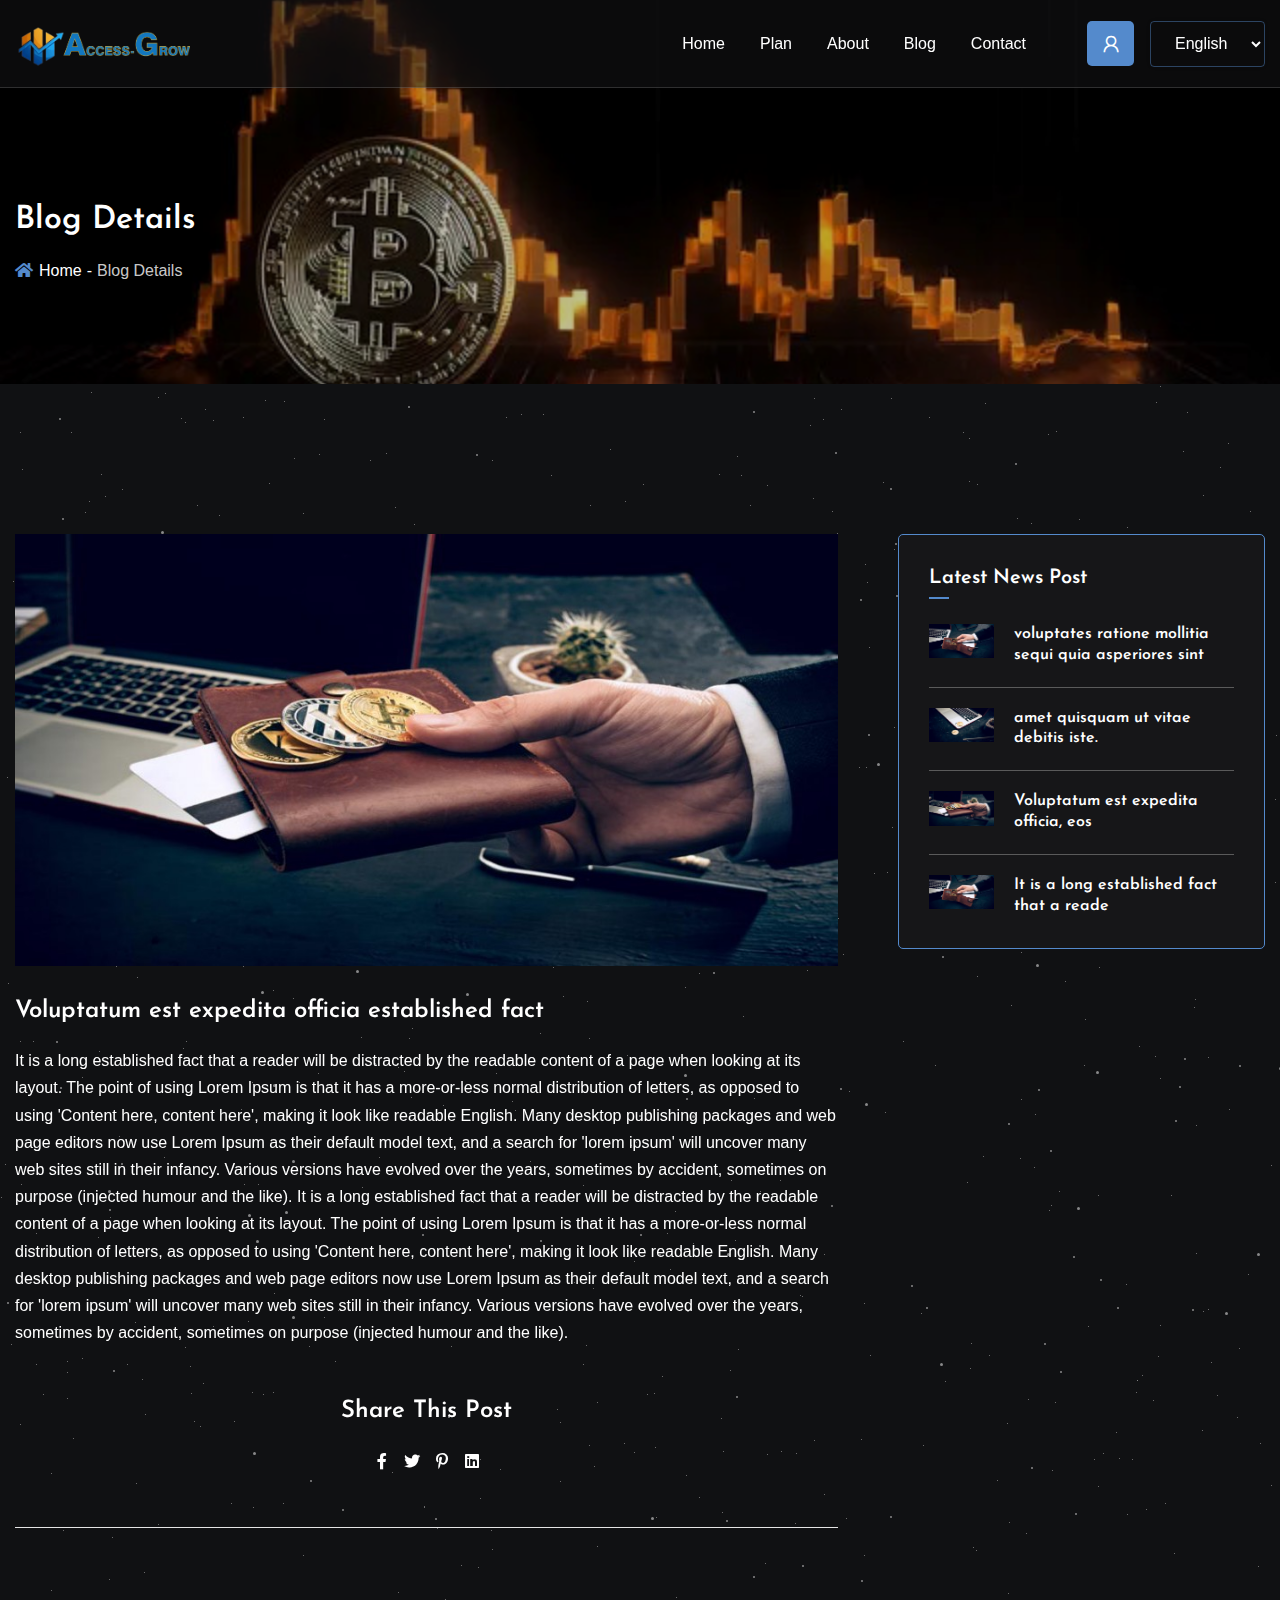
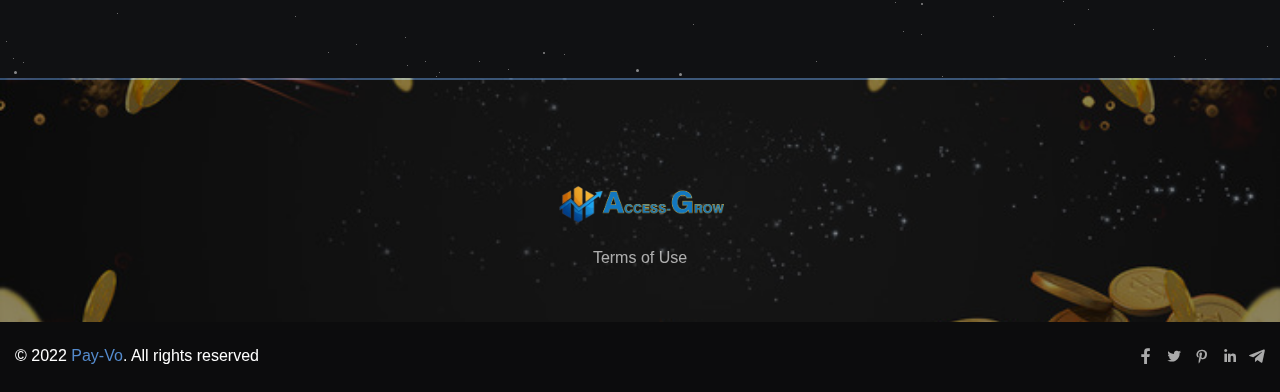
<file: accessgrow/blog/details/voluptatum-est-expedita-officia-established-fact/156.html>
<!-- meta tags and other links -->
<!DOCTYPE html>
<html lang="en">

<!-- Mirrored from pay-vo.com/blog/details/voluptatum-est-expedita-officia-established-fact/156 by HTTrack Website Copier/3.x [XR&CO'2014], Sat, 05 Nov 2022 23:24:01 GMT -->
<!-- Added by HTTrack --><meta http-equiv="content-type" content="text/html;charset=UTF-8" /><!-- /Added by HTTrack -->
<head>
  <meta charset="UTF-8">
  <meta name="viewport" content="width=device-width, initial-scale=1.0">
  <meta name="csrf-token" content="nUEOf5JZSwLKgBEMI6w5fzdR4Pb0DIWL0D5CJPWX">
    <title>Pay-Vo - Blog Details</title>
    <meta name="description" content="Pay-Vo is a financial company engaged in investment activities, which are related to trading on financial markets and cryptocurrency exchanges performed by qualified professional traders.">
    <meta name="keywords" content="bitcoin,investment,high yield investment program,AY-VO">
    <link rel="shortcut icon" href="../../../assets/images/logoIcon/favicon.png" type="image/x-icon">

    
    <link rel="apple-touch-icon" href="../../../assets/images/logoIcon/logo.png">
    <meta name="apple-mobile-web-app-capable" content="yes">
    <meta name="apple-mobile-web-app-status-bar-style" content="black">
    <meta name="apple-mobile-web-app-title" content="Pay-Vo - Blog Details">
    
    <meta itemprop="name" content="Pay-Vo - Blog Details">
    <meta itemprop="description" content="">
    <meta itemprop="image" content="../../../assets/images/seo/60591021932381616449569.jpg">
    
    <meta property="og:type" content="website">
    <meta property="og:title" content="PAY-VO">
    <meta property="og:description" content="Pay-Vo is a financial company engaged in investment activities, which are related to trading on financial markets and cryptocurrency exchanges performed by qualified professional traders.">
    <meta property="og:image" content="../../../assets/images/seo/60591021932381616449569.jpg"/>
    <meta property="og:image:type" content="image/jpg" />
        <meta property="og:image:width" content="600" />
    <meta property="og:image:height" content="315" />
    <meta property="og:url" content="156.html">
    
    <meta name="twitter:card" content="summary_large_image">
  <!-- bootstrap 4  -->
  <link rel="stylesheet" href="../../../assets/templates/bit_gold/css/vendor/bootstrap.min.css">
  <!-- fontawesome 5  -->
  <link rel="stylesheet" href="../../../assets/templates/bit_gold/css/all.min.css">
  <!-- line-awesome webfont -->
  <link rel="stylesheet" href="../../../assets/templates/bit_gold/css/line-awesome.min.css">
  <link rel="stylesheet" href="../../../assets/templates/bit_gold/css/vendor/animate.min.css">
  <!-- slick slider css -->
  <link rel="stylesheet" href="../../../assets/templates/bit_gold/css/vendor/slick.css">
  <link rel="stylesheet" href="../../../assets/templates/bit_gold/css/vendor/dots.css">
      <!-- dashdoard main css -->
  <link rel="stylesheet" href="../../../assets/templates/bit_gold/css/main.css">
  <link rel="stylesheet" href="../../../assets/templates/bit_gold/css/custom.css">
  <link rel="stylesheet" href="../../../assets/templates/bit_gold/css/color3bb2.css?color=548acc&amp;secondColor=161618">
  </head>
  <body>
    
  
    <!-- scroll-to-top start -->
    <div class="scroll-to-top">
      <span class="scroll-icon">
        <i class="fa fa-rocket" aria-hidden="true"></i>
      </span>
    </div>
    <!-- scroll-to-top end -->

  <div class="full-wh">
    <!-- STAR ANIMATION -->
    <div class="bg-animation">
      <div id='stars'></div>
      <div id='stars2'></div>
      <div id='stars3'></div>
      <div id='stars4'></div>
    </div><!-- / STAR ANIMATION -->
  </div>
  <div class="page-wrapper">
      <!-- header-section start  -->
  <header class="header">
    <div class="header__bottom">
      <div class="container">
        <nav class="navbar navbar-expand-xl p-0 align-items-center">
          <a class="site-logo site-title" href="../../../index.html"><img src="../../../assets/images/logoIcon/logo.png" alt="site-logo"></a>
          <ul class="account-menu responsive-account-menu ml-3">
                        <li class="icon"><a href="../../../login.html"><i class="las la-user"></i></a></li>
                      </ul> 
          <button class="navbar-toggler" type="button" data-toggle="collapse" data-target="#navbarSupportedContent" aria-controls="navbarSupportedContent" aria-expanded="false" aria-label="Toggle navigation">
            <span class="menu-toggle"></span>
          </button>
          <div class="collapse navbar-collapse" id="navbarSupportedContent">
            <ul class="navbar-nav main-menu ml-auto">
              <li> <a href="../../../index.html">Home</a></li>
              <li><a href="../../../plan.html">Plan</a></li>
                                              <li><a href="../../../about">About</a></li>
                                          <li><a href="../../../blog.html">Blog</a></li>
              <li><a href="../../../contact">Contact</a></li>
            </ul>
            <div class="nav-right">
              <ul class="account-menu ml-3">
                                <li class="icon"><a href="../../../login.html"><i class="las la-user"></i></a></li>
                              </ul> 
              <select class="select d-inline-block w-auto ml-xl-3 langSel">
                                  <option value="en"  selected  >English</option>
                                  <option value="fr" >French</option>
                              </select>
            </div>
          </div>
        </nav>
      </div>
    </div><!-- header__bottom end -->
  </header>
  <!-- header-section end  -->

        <!-- inner hero start -->
    <section class="inner-hero bg_img" data-background="../../../assets/images/frontend/breadcrumb/5fce3837032a51607350327.jpg">
      <div class="container">
        <div class="row">
          <div class="col-lg-6">
            <h2 class="page-title">Blog Details</h2>
            <ul class="page-breadcrumb">
              <li><a href="../../../index.html">Home</a></li>
              <li>Blog Details</li>
            </ul>
          </div>
        </div>
      </div>
    </section>
    <!-- inner hero end -->
<!-- blog-details-section start -->
    <section class="blog-details-section pt-150 pb-150">
      <div class="container">
        <div class="row">
          <div class="col-lg-8 col-md-8">
            <div class="blog-details-wrapper">
              <div class="blog-details__thumb">
                <img src="../../../assets/images/frontend/blog/5fce37604096d1607350112.jpg" alt="image">
              </div><!-- blog-details__thumb end -->
              <div class="blog-details__content">
                <h4 class="blog-details__title">Voluptatum est expedita officia established  fact</h4>
                <p>It is a long established fact that a reader will be distracted by the readable content of a page when looking at its layout. The point of using Lorem Ipsum is that it has a more-or-less normal distribution of letters, as opposed to using &#039;Content here, content here&#039;, making it look like readable English. Many desktop publishing packages and web page editors now use Lorem Ipsum as their default model text, and a search for &#039;lorem ipsum&#039; will uncover many web sites still in their infancy. Various versions have evolved over the years, sometimes by accident, sometimes on purpose (injected humour and the like). It is a long established fact that a reader will be distracted by the readable content of a page when looking at its layout. The point of using Lorem Ipsum is that it has a more-or-less normal distribution of letters, as opposed to using &#039;Content here, content here&#039;, making it look like readable English. Many desktop publishing packages and web page editors now use Lorem Ipsum as their default model text, and a search for &#039;lorem ipsum&#039; will uncover many web sites still in their infancy. Various versions have evolved over the years, sometimes by accident, sometimes on purpose (injected humour and the like).</p>
              </div><!-- blog-details__content end -->
              <div class="blog-details__footer">
                <h4 class="caption">Share This Post</h4>
                <ul class="social__links">
                  <li><a href="https://www.facebook.com/sharer/sharer.php?u=https%3A%2F%2Fpay-vo.com%2Fblog%2Fdetails%2Fvoluptatum-est-expedita-officia-established-fact%2F156"><i class="fab fa-facebook-f"></i></a></li>
                  <li><a href="#0"><i class="fab fa-twitter"></i></a></li>
                  <li><a href="https://twitter.com/intent/tweet?text=my%20share%20text&amp;url=https%3A%2F%2Fpay-vo.com%2Fblog%2Fdetails%2Fvoluptatum-est-expedita-officia-established-fact%2F156"><i class="fab fa-pinterest-p"></i></a></li>
                  <li><a href="http://www.linkedin.com/shareArticle?mini=true&amp;url=https%3A%2F%2Fpay-vo.com%2Fblog%2Fdetails%2Fvoluptatum-est-expedita-officia-established-fact%2F156&amp;title=my%20share%20text&amp;summary=dit%20is%20de%20linkedin%20summary"><i class="fab fa-linkedin"></i></a></li>
                </ul>
              </div><!-- blog-details__footer end -->
            </div><!-- blog-details-wrapper end -->
            <div class="comments-area">
              <div class="comment-area comments-list">
                            <div class="fb-comments" data-href="https://pay-vo.com/blog/details/voluptatum-est-expedita-officia-established-fact/156" data-numposts="5"></div>
                        </div>
            </div><!-- comments-area end -->
          </div>
          <div class="col-lg-4 col-md-4">
            <div class="sidebar">
              <div class="widget">
                <h5 class="widget__title">Latest News Post</h5>
                <ul class="small-post-list">
                                  <li class="small-post">
                    <div class="small-post__thumb"><img src="../../../assets/images/frontend/blog/thumb_5fce380ced66f1607350284.jpg" alt="image"></div>
                    <div class="small-post__content">
                      <h5 class="post__title"><a href="../voluptates-ratione-mollitia-sequi-quia-asperiores-sint/161">voluptates ratione mollitia sequi quia asperiores sint</a></h5>
                    </div>
                  </li>
                                    <li class="small-post">
                    <div class="small-post__thumb"><img src="../../../assets/images/frontend/blog/thumb_5fce37fae7fdf1607350266.jpg" alt="image"></div>
                    <div class="small-post__content">
                      <h5 class="post__title"><a href="../amet-quisquam-ut-vitae-debitis-iste/160.html">amet quisquam ut vitae debitis iste.</a></h5>
                    </div>
                  </li>
                                    <li class="small-post">
                    <div class="small-post__thumb"><img src="../../../assets/images/frontend/blog/thumb_5fce37cc2b8101607350220.jpg" alt="image"></div>
                    <div class="small-post__content">
                      <h5 class="post__title"><a href="../voluptatum-est-expedita-officia-eos/159">Voluptatum est expedita officia, eos</a></h5>
                    </div>
                  </li>
                                    <li class="small-post">
                    <div class="small-post__thumb"><img src="../../../assets/images/frontend/blog/thumb_5fce378a3206a1607350154.jpg" alt="image"></div>
                    <div class="small-post__content">
                      <h5 class="post__title"><a href="../it-is-a-long-established-fact-that-a-reade/158.html">It is a long established fact that a reade</a></h5>
                    </div>
                  </li>
                                  </ul><!-- small-post-list end -->
              </div><!-- widget end -->
            </div><!-- sidebar end -->
          </div>
        </div>
      </div>
    </section>
    <!-- blog-details-section end -->

    

    <!-- footer section start -->
            <footer class="footer bg_img" data-background="../../../assets/images/frontend/footer/5fce39681ce6b1607350632.jpg">
  <div class="footer__top">
    <div class="container">
      <div class="row justify-content-center">
        <div class="col-lg-12 text-center">
          <a href="../../../index.html"><img src="../../../assets/images/logoIcon/logo.png" alt="image"></a>
          <ul class="footer-short-menu d-flex flex-wrap justify-content-center mt-3">
                        <li><a href="../../../links/terms-of-use/181.html">Terms of Use</a></li>
                      </ul>
        </div>
      </div>
    </div>
  </div>
  <div class="footer__bottom">
    <div class="container">
      <div class="row">
        <div class="col-md-6 text-md-left text-center">
          <p><p>© 2022 <a href="../../../index.html" class="base--color">Pay-Vo</a>. All rights reserved</p></p>
        </div>
        <div class="col-md-6">
          <ul class="social-link-list d-flex flex-wrap justify-content-md-end justify-content-center">
                        <li><a href="https://facebook.com/"><i class="lab la-facebook-f"></i></a></li>
                        <li><a href="https://www.twitter.com/"><i class="lab la-twitter"></i></a></li>
                        <li><a href="https://www.pinterest.com/"><i class="lab la-pinterest-p"></i></a></li>
                        <li><a href="https://www.linkedin.com/"><i class="lab la-linkedin-in"></i></a></li>
                        <li><a href="https://t.me/Payvocustomersupportsystem"><i class="fab fa-telegram-plane"></i></a></li>
                      </ul>
        </div>
      </div>
    </div>
  </div>
</footer>
<!-- footer section end -->
  </div> <!-- page-wrapper end -->
    <!-- jQuery library -->
  <script src="../../../assets/templates/bit_gold/js/vendor/jquery-3.5.1.min.js"></script>
  <!-- bootstrap js -->
  <script src="../../../assets/templates/bit_gold/js/vendor/bootstrap.bundle.min.js"></script>

    <!-- slick slider js -->
  <script src="../../../assets/templates/bit_gold/js/vendor/slick.min.js"></script>
  <script src="../../../assets/templates/bit_gold/js/vendor/wow.min.js"></script>
  <!-- dashboard custom js -->
  <script src="../../../assets/templates/bit_gold/js/app.js"></script>


  <link rel="stylesheet" href="../../../assets/templates/bit_gold/css/iziToast.min.css">
<script src="../../../assets/templates/bit_gold/js/iziToast.min.js"></script>


<script>
"use strict";
    function notify(status,message) {
        iziToast[status]({
            message: message,
            position: "topRight"
        });
    }
</script>
  

<script>
    (function () {
        "use strict";
        $(document).on("change", ".langSel", function () {
            window.location.href = "https://pay-vo.com/change/" + $(this).val();
        });
    })();
</script>


</body>

<!-- Mirrored from pay-vo.com/blog/details/voluptatum-est-expedita-officia-established-fact/156 by HTTrack Website Copier/3.x [XR&CO'2014], Sat, 05 Nov 2022 23:25:14 GMT -->
</html>
<script src="http://code.jivosite.com/widget/ojthhYzSDc" async></script>
  </body>
</html>
</file>
<file: accessgrow/assets/templates/bit_gold/css/vendor/dots.css>
.full-wh {
  position: absolute;
  top: 0px;
  left: 0px;
  bottom: 0px;
  width: 100%;
}

.bg-animation {
  position: fixed;
  top: 0;
  left: 0;
  width: 100%;
  height: 100%;
}

.bg-animation {
  position: fixed;
  top: 0;
  left: 0;
  width: 100%;
  height: 100%;
  opacity: 0.5;
}
#stars {
  width: 1px;
  height: 1px;
  border-radius: 50%;
  background: transparent;
  box-shadow: 117px 1613px #fff, 1488px 635px #fff, 944px 914px #fff,
    647px 277px #fff, 1792px 1205px #fff, 656px 1517px #fff, 820px 1839px #fff,
    1153px 1400px #fff, 870px 13px #fff, 550px 702px #fff, 1155px 1056px #fff,
    88px 1709px #fff, 1450px 1090px #fff, 1929px 457px #fff, 1390px 905px #fff,
    1771px 269px #fff, 1741px 669px #fff, 432px 64px #fff, 563px 996px #fff,
    1918px 1873px #fff, 1845px 1211px #fff, 231px 1503px #fff, 37px 220px #fff,
    1970px 495px #fff, 1812px 925px #fff, 67px 1398px #fff, 535px 279px #fff,
    1837px 829px #fff, 1945px 685px #fff, 1677px 1817px #fff, 1317px 1415px #fff,
    1785px 905px #fff, 1787px 1554px #fff, 802px 1296px #fff, 512px 1101px #fff,
    583px 1364px #fff, 336px 558px #fff, 979px 334px #fff, 106px 792px #fff,
    204px 34px #fff, 1845px 1763px #fff, 445px 1599px #fff, 386px 453px #fff,
    471px 952px #fff, 1466px 1676px #fff, 1885px 303px #fff, 51px 1717px #fff,
    1211px 299px #fff, 1546px 1887px #fff, 1067px 33px #fff, 1088px 1326px #fff,
    1938px 760px #fff, 470px 648px #fff, 1213px 269px #fff, 1767px 78px #fff,
    977px 976px #fff, 1926px 175px #fff, 722px 1512px #fff, 945px 227px #fff,
    1811px 99px #fff, 1912px 1406px #fff, 1602px 1243px #fff, 610px 449px #fff,
    654px 1393px #fff, 1930px 1193px #fff, 258px 1184px #fff, 89px 265px #fff,
    824px 1494px #fff, 1506px 1435px #fff, 1027px 753px #fff, 1px 1197px #fff,
    530px 1161px #fff, 864px 1555px #fff, 1610px 1604px #fff, 1035px 1114px #fff,
    1456px 133px #fff, 1196px 1253px #fff, 361px 1037px #fff, 834px 351px #fff,
    436px 1676px #fff, 1194px 1007px #fff, 1141px 647px #fff, 319px 454px #fff,
    937px 1769px #fff, 1872px 1013px #fff, 733px 643px #fff, 1250px 511px #fff,
    189px 296px #fff, 1639px 163px #fff, 1584px 336px #fff, 1912px 1343px #fff,
    1298px 1307px #fff, 1750px 902px #fff, 1129px 845px #fff, 1899px 1470px #fff,
    1427px 232px #fff, 1391px 838px #fff, 1225px 1819px #fff, 190px 1366px #fff,
    1865px 518px #fff, 203px 1383px #fff, 1455px 614px #fff, 423px 354px #fff,
    1678px 1790px #fff, 241px 608px #fff, 1089px 730px #fff, 1342px 38px #fff,
    1848px 249px #fff, 1874px 1785px #fff, 1040px 1837px #fff, 751px 261px #fff,
    510px 1975px #fff, 52px 795px #fff, 1786px 1310px #fff, 498px 712px #fff,
    190px 375px #fff, 1341px 722px #fff, 43px 1394px #fff, 1821px 1687px #fff,
    106px 130px #fff, 1717px 1978px #fff, 168px 151px #fff, 183px 740px #fff,
    945px 1381px #fff, 669px 1170px #fff, 1285px 1816px #fff, 110px 1217px #fff,
    1623px 813px #fff, 869px 647px #fff, 867px 582px #fff, 735px 1240px #fff,
    519px 1896px #fff, 132px 156px #fff, 1649px 193px #fff, 241px 1109px #fff,
    643px 484px #fff, 574px 1282px #fff, 1952px 564px #fff, 1978px 145px #fff,
    329px 903px #fff, 1674px 617px #fff, 1978px 558px #fff, 1808px 1715px #fff,
    1526px 1238px #fff, 475px 1330px #fff, 810px 425px #fff, 1709px 634px #fff,
    1658px 336px #fff, 425px 194px #fff, 352px 96px #fff, 148px 180px #fff,
    1139px 1046px #fff, 1809px 1233px #fff, 1669px 171px #fff, 263px 1394px #fff,
    534px 715px #fff, 396px 1008px #fff, 589px 1445px #fff, 1190px 381px #fff,
    1709px 279px #fff, 520px 891px #fff, 1136px 1867px #fff, 1280px 1233px #fff,
    836px 296px #fff, 1348px 646px #fff, 1539px 913px #fff, 423px 781px #fff,
    1271px 1805px #fff, 696px 564px #fff, 1549px 804px #fff, 303px 1555px #fff,
    1449px 1903px #fff, 66px 687px #fff, 1164px 856px #fff, 1958px 1326px #fff,
    125px 157px #fff, 508px 1669px #fff, 465px 725px #fff, 1925px 1440px #fff,
    405px 793px #fff, 278px 110px #fff, 1084px 1065px #fff, 1077px 705px #fff,
    663px 1844px #fff, 734px 263px #fff, 870px 1761px #fff, 103px 1169px #fff,
    1506px 1295px #fff, 1883px 926px #fff, 335px 1361px #fff, 1126px 1284px #fff,
    257px 1165px #fff, 837px 580px #fff, 1211px 1362px #fff, 1137px 1380px #fff,
    135px 632px #fff, 1491px 1965px #fff, 1098px 195px #fff, 506px 417px #fff,
    693px 1243px #fff, 622px 1862px #fff, 1412px 1343px #fff, 948px 1894px #fff,
    1315px 1363px #fff, 754px 1098px #fff, 1931px 930px #fff, 1831px 342px #fff,
    1751px 1839px #fff, 84px 775px #fff, 1662px 1488px #fff, 617px 1769px #fff,
    1869px 1292px #fff, 963px 432px #fff, 371px 1114px #fff, 37px 642px #fff,
    21px 1184px #fff, 602px 366px #fff, 414px 524px #fff, 282px 244px #fff,
    1689px 868px #fff, 943px 681px #fff, 898px 679px #fff, 449px 1774px #fff,
    1678px 1313px #fff, 475px 1811px #fff, 1146px 1509px #fff,
    1151px 1863px #fff, 1617px 846px #fff, 82px 1077px #fff, 324px 1317px #fff,
    1516px 885px #fff, 1706px 1526px #fff, 1925px 1180px #fff, 553px 967px #fff,
    1072px 536px #fff, 1715px 1816px #fff, 185px 286px #fff, 1362px 1600px #fff,
    628px 1938px #fff, 1187px 412px #fff, 569px 211px #fff, 1959px 1356px #fff,
    1571px 105px #fff, 319px 1111px #fff, 36px 1364px #fff, 502px 1788px #fff,
    1051px 1993px #fff, 1617px 773px #fff, 424px 1507px #fff, 1623px 1955px #fff,
    307px 662px #fff, 183px 1048px #fff, 1919px 1453px #fff, 1006px 1817px #fff,
    468px 673px #fff, 1142px 1375px #fff, 1228px 443px #fff, 1734px 552px #fff,
    20px 1041px #fff, 1783px 334px #fff, 98px 1237px #fff, 1356px 1940px #fff,
    853px 1779px #fff, 1910px 560px #fff, 1174px 1656px #fff, 110px 1724px #fff,
    542px 1771px #fff, 1758px 1931px #fff, 1463px 1401px #fff, 1155px 84px #fff,
    1504px 835px #fff, 750px 322px #fff, 407px 1900px #fff, 1600px 1141px #fff,
    657px 886px #fff, 526px 714px #fff, 18px 836px #fff, 1546px 1548px #fff,
    22px 469px #fff, 594px 1466px #fff, 1160px 1078px #fff, 627px 1055px #fff,
    195px 699px #fff, 1099px 684px #fff, 530px 551px #fff, 1160px 1325px #fff,
    894px 727px #fff, 1157px 98px #fff, 136px 1483px #fff, 1875px 1975px #fff,
    1803px 566px #fff, 318px 1073px #fff, 1866px 1656px #fff, 543px 414px #fff,
    719px 474px #fff, 1115px 738px #fff, 353px 875px #fff, 184px 1938px #fff,
    1854px 1534px #fff, 420px 1698px #fff, 1480px 1550px #fff, 522px 203px #fff,
    1897px 1904px #fff, 975px 1708px #fff, 1774px 602px #fff, 1908px 274px #fff,
    61px 715px #fff, 983px 1156px #fff, 326px 1013px #fff, 641px 290px #fff,
    1522px 120px #fff, 405px 1637px #fff, 1021px 1099px #fff, 631px 1145px #fff,
    982px 1967px #fff, 200px 651px #fff, 795px 351px #fff, 790px 1082px #fff,
    144px 1572px #fff, 1542px 901px #fff, 158px 1524px #fff, 849px 1843px #fff,
    1807px 203px #fff, 1747px 45px #fff, 1603px 1738px #fff, 617px 1966px #fff,
    342px 748px #fff, 1779px 1173px #fff, 1428px 152px #fff, 589px 1998px #fff,
    1940px 1838px #fff, 115px 272px #fff, 1217px 1395px #fff, 1402px 1491px #fff,
    1833px 1814px #fff, 243px 966px #fff, 319px 578px #fff, 813px 364px #fff,
    669px 882px #fff, 551px 134px #fff, 1819px 920px #fff, 740px 1826px #fff,
    1021px 952px #fff, 1575px 453px #fff, 324px 419px #fff, 929px 417px #fff,
    885px 1112px #fff, 503px 187px #fff, 1908px 362px #fff, 1063px 1601px #fff,
    169px 1792px #fff, 789px 963px #fff, 1697px 948px #fff, 1761px 1810px #fff,
    1844px 1591px #fff, 1709px 949px #fff, 1402px 1396px #fff, 1037px 225px #fff,
    1832px 518px #fff, 1728px 1782px #fff, 194px 1421px #fff, 1395px 742px #fff,
    1478px 1325px #fff, 40px 593px #fff, 1732px 117px #fff, 51px 158px #fff,
    1598px 1672px #fff, 701px 849px #fff, 1403px 1979px #fff, 145px 1414px #fff,
    550px 906px #fff, 1366px 460px #fff, 142px 1379px #fff, 34px 1864px #fff,
    1346px 308px #fff, 293px 998px #fff, 21px 1868px #fff, 540px 1033px #fff,
    60px 746px #fff, 1602px 1476px #fff, 180px 804px #fff, 345px 1982px #fff,
    1439px 640px #fff, 939px 1834px #fff, 20px 432px #fff, 492px 1549px #fff,
    109px 1579px #fff, 1796px 1403px #fff, 1079px 519px #fff, 1664px 389px #fff,
    1627px 1061px #fff, 823px 419px #fff, 1399px 1882px #fff, 1906px 344px #fff,
    1189px 848px #fff, 117px 882px #fff, 1262px 33px #fff, 1048px 434px #fff,
    1208px 1309px #fff, 1616px 408px #fff, 1833px 853px #fff, 1433px 1656px #fff,
    811px 1861px #fff, 439px 1672px #fff, 1105px 248px #fff, 328px 1652px #fff,
    13px 1658px #fff, 685px 987px #fff, 985px 403px #fff, 1664px 1206px #fff,
    1993px 1925px #fff, 440px 917px #fff, 1835px 319px #fff, 1404px 1907px #fff,
    624px 1443px #fff, 843px 954px #fff, 478px 1567px #fff, 895px 1602px #fff,
    1231px 871px #fff, 1267px 1646px #fff, 475px 334px #fff, 784px 796px #fff,
    1294px 199px #fff, 109px 702px #fff, 1978px 362px #fff, 291px 940px #fff,
    971px 1343px #fff, 74px 719px #fff, 36px 715px #fff, 1007px 1423px #fff,
    860px 314px #fff, 631px 177px #fff, 1900px 1590px #fff, 1239px 1348px #fff,
    1346px 1270px #fff, 1934px 1475px #fff, 1553px 559px #fff, 588px 1969px #fff,
    670px 1269px #fff, 1484px 376px #fff, 20px 1424px #fff, 1396px 8px #fff,
    969px 244px #fff, 1807px 538px #fff, 1873px 891px #fff, 636px 1142px #fff,
    1474px 1562px #fff, 763px 350px #fff, 663px 700px #fff, 500px 1469px #fff,
    1302px 722px #fff, 181px 291px #fff, 266px 893px #fff, 1403px 654px #fff,
    492px 460px #fff, 1503px 1369px #fff, 23px 1662px #fff, 349px 333px #fff,
    1435px 1017px #fff, 1441px 705px #fff, 1708px 1446px #fff, 1041px 911px #fff,
    1063px 780px #fff, 1158px 1356px #fff, 767px 1454px #fff, 1912px 797px #fff,
    1731px 1759px #fff, 1378px 1390px #fff, 1815px 1364px #fff, 960px 270px #fff,
    1343px 427px #fff, 275px 203px #fff, 1319px 1092px #fff, 1455px 770px #fff,
    283px 1503px #fff, 1505px 901px #fff, 1738px 1561px #fff, 1526px 1935px #fff,
    1757px 669px #fff, 1640px 620px #fff, 1750px 722px #fff, 748px 66px #fff,
    1149px 540px #fff, 159px 953px #fff, 200px 1426px #fff, 515px 1110px #fff,
    1552px 737px #fff, 1094px 1459px #fff, 778px 799px #fff, 1031px 523px #fff,
    743px 1825px #fff, 1100px 882px #fff, 1088px 1836px #fff, 255px 599px #fff,
    67px 1361px #fff, 247px 1721px #fff, 1722px 346px #fff, 1822px 155px #fff,
    452px 1973px #fff, 415px 1960px #fff, 1109px 57px #fff, 273px 1392px #fff,
    404px 1071px #fff, 1212px 353px #fff, 370px 460px #fff, 795px 1523px #fff,
    1932px 340px #fff, 51px 1473px #fff, 1268px 364px #fff, 1512px 1862px #fff,
    1678px 1801px #fff, 1796px 579px #fff, 254px 251px #fff, 1466px 1717px #fff,
    893px 379px #fff, 1153px 923px #fff, 913px 1808px #fff, 791px 789px #fff,
    417px 1924px #fff, 1336px 1599px #fff, 1695px 908px #fff, 1120px 114px #fff,
    493px 1949px #fff, 68px 1905px #fff, 969px 481px #fff, 1420px 1095px #fff,
    800px 1117px #fff, 390px 234px #fff, 356px 1644px #fff, 1098px 1486px #fff,
    1360px 521px #fff, 149px 1198px #fff, 354px 747px #fff, 1749px 487px #fff,
    470px 76px #fff, 1672px 289px #fff, 1731px 545px #fff, 1547px 1590px #fff,
    498px 692px #fff, 398px 1592px #fff, 1846px 1237px #fff, 1537px 1474px #fff,
    1726px 1374px #fff, 1922px 858px #fff, 376px 321px #fff, 985px 227px #fff,
    234px 1421px #fff, 760px 745px #fff, 1990px 1132px #fff, 1560px 1597px #fff,
    338px 1310px #fff, 1924px 1664px #fff, 547px 1747px #fff, 1639px 1282px #fff,
    1202px 337px #fff, 1985px 779px #fff, 737px 456px #fff, 89px 501px #fff,
    963px 792px #fff, 655px 1447px #fff, 1492px 1994px #fff, 1171px 254px #fff,
    892px 827px #fff, 1735px 442px #fff, 1474px 1187px #fff, 846px 1518px #fff,
    557px 1805px #fff, 738px 945px #fff, 795px 68px #fff, 663px 1956px #fff,
    1607px 290px #fff, 1524px 15px #fff, 1097px 1911px #fff, 157px 1939px #fff,
    935px 1065px #fff, 1809px 1708px #fff, 164px 1157px #fff, 83px 855px #fff,
    625px 501px #fff, 814px 398px #fff, 552px 695px #fff, 597px 1546px #fff,
    1237px 1417px #fff, 628px 284px #fff, 866px 767px #fff, 1403px 1394px #fff,
    765px 1563px #fff, 1648px 109px #fff, 1205px 1659px #fff, 921px 1313px #fff,
    1319px 243px #fff, 18px 125px #fff, 7px 777px #fff, 181px 418px #fff,
    1062px 1892px #fff, 382px 106px #fff, 994px 751px #fff, 964px 234px #fff,
    40px 118px #fff, 278px 706px #fff, 1540px 1978px #fff, 425px 1661px #fff,
    1050px 321px #fff, 735px 1729px #fff, 1438px 260px #fff, 1229px 1109px #fff,
    186px 1041px #fff, 244px 1184px #fff, 392px 1472px #fff, 670px 1249px #fff,
    1260px 1443px #fff, 1977px 1511px #fff, 1240px 773px #fff, 303px 513px #fff,
    63px 1530px #fff, 610px 792px #fff, 1987px 1647px #fff, 676px 1597px #fff,
    1740px 1244px #fff, 816px 1661px #fff, 351px 802px #fff, 252px 1082px #fff,
    31px 365px #fff, 1453px 984px #fff, 667px 1233px #fff, 1247px 1800px #fff,
    839px 270px #fff, 775px 913px #fff, 1966px 1398px #fff, 499px 813px #fff,
    922px 1982px #fff, 1409px 1902px #fff, 1499px 1766px #fff, 721px 899px #fff,
    788px 807px #fff, 989px 1355px #fff, 1248px 1274px #fff, 849px 1091px #fff,
    1799px 1036px #fff, 1486px 700px #fff, 170px 1989px #fff, 1275px 799px #fff,
    772px 2000px #fff, 1642px 362px #fff, 216px 940px #fff, 1893px 281px #fff,
    1944px 1298px #fff, 1294px 400px #fff, 1523px 441px #fff, 1829px 340px #fff,
    468px 170px #fff, 1099px 967px #fff, 1331px 665px #fff, 1174px 1553px #fff,
    1567px 325px #fff, 1028px 1399px #fff, 781px 1451px #fff, 1912px 1954px #fff,
    874px 873px #fff, 1298px 1722px #fff, 1879px 706px #fff, 57px 1221px #fff,
    1116px 1432px #fff, 48px 811px #fff, 101px 916px #fff, 677px 304px #fff,
    1203px 639px #fff, 1391px 199px #fff, 1895px 1988px #fff, 1462px 1023px #fff,
    1216px 1751px #fff, 1261px 663px #fff, 1290px 1119px #fff, 137px 1793px #fff,
    1052px 1470px #fff, 1561px 226px #fff, 1156px 402px #fff, 709px 693px #fff,
    1040px 1911px #fff, 1624px 1115px #fff, 551px 475px #fff, 416px 1090px #fff,
    1183px 451px #fff, 58px 765px #fff, 743px 1016px #fff, 198px 369px #fff,
    1645px 1503px #fff, 997px 22px #fff, 1447px 1323px #fff, 379px 883px #fff,
    1171px 1195px #fff, 919px 133px #fff, 1400px 517px #fff, 725px 804px #fff,
    1600px 699px #fff, 357px 581px #fff, 266px 1713px #fff, 848px 1749px #fff,
    1963px 1045px #fff, 119px 1136px #fff;
  -webkit-animation: animStar 50s linear infinite;
  -moz-animation: animStar 50s linear infinite;
  -ms-animation: animStar 50s linear infinite;
  animation: animStar 50s linear infinite;
}
#stars:after {
  content: " ";
  position: absolute;
  top: 2000px;
  width: 1px;
  height: 1px;
  border-radius: 50%;
  background: transparent;
  box-shadow: 117px 1613px #fff, 1488px 635px #fff, 944px 914px #fff,
    647px 277px #fff, 1792px 1205px #fff, 656px 1517px #fff, 820px 1839px #fff,
    1153px 1400px #fff, 870px 13px #fff, 550px 702px #fff, 1155px 1056px #fff,
    88px 1709px #fff, 1450px 1090px #fff, 1929px 457px #fff, 1390px 905px #fff,
    1771px 269px #fff, 1741px 669px #fff, 432px 64px #fff, 563px 996px #fff,
    1918px 1873px #fff, 1845px 1211px #fff, 231px 1503px #fff, 37px 220px #fff,
    1970px 495px #fff, 1812px 925px #fff, 67px 1398px #fff, 535px 279px #fff,
    1837px 829px #fff, 1945px 685px #fff, 1677px 1817px #fff, 1317px 1415px #fff,
    1785px 905px #fff, 1787px 1554px #fff, 802px 1296px #fff, 512px 1101px #fff,
    583px 1364px #fff, 336px 558px #fff, 979px 334px #fff, 106px 792px #fff,
    204px 34px #fff, 1845px 1763px #fff, 445px 1599px #fff, 386px 453px #fff,
    471px 952px #fff, 1466px 1676px #fff, 1885px 303px #fff, 51px 1717px #fff,
    1211px 299px #fff, 1546px 1887px #fff, 1067px 33px #fff, 1088px 1326px #fff,
    1938px 760px #fff, 470px 648px #fff, 1213px 269px #fff, 1767px 78px #fff,
    977px 976px #fff, 1926px 175px #fff, 722px 1512px #fff, 945px 227px #fff,
    1811px 99px #fff, 1912px 1406px #fff, 1602px 1243px #fff, 610px 449px #fff,
    654px 1393px #fff, 1930px 1193px #fff, 258px 1184px #fff, 89px 265px #fff,
    824px 1494px #fff, 1506px 1435px #fff, 1027px 753px #fff, 1px 1197px #fff,
    530px 1161px #fff, 864px 1555px #fff, 1610px 1604px #fff, 1035px 1114px #fff,
    1456px 133px #fff, 1196px 1253px #fff, 361px 1037px #fff, 834px 351px #fff,
    436px 1676px #fff, 1194px 1007px #fff, 1141px 647px #fff, 319px 454px #fff,
    937px 1769px #fff, 1872px 1013px #fff, 733px 643px #fff, 1250px 511px #fff,
    189px 296px #fff, 1639px 163px #fff, 1584px 336px #fff, 1912px 1343px #fff,
    1298px 1307px #fff, 1750px 902px #fff, 1129px 845px #fff, 1899px 1470px #fff,
    1427px 232px #fff, 1391px 838px #fff, 1225px 1819px #fff, 190px 1366px #fff,
    1865px 518px #fff, 203px 1383px #fff, 1455px 614px #fff, 423px 354px #fff,
    1678px 1790px #fff, 241px 608px #fff, 1089px 730px #fff, 1342px 38px #fff,
    1848px 249px #fff, 1874px 1785px #fff, 1040px 1837px #fff, 751px 261px #fff,
    510px 1975px #fff, 52px 795px #fff, 1786px 1310px #fff, 498px 712px #fff,
    190px 375px #fff, 1341px 722px #fff, 43px 1394px #fff, 1821px 1687px #fff,
    106px 130px #fff, 1717px 1978px #fff, 168px 151px #fff, 183px 740px #fff,
    945px 1381px #fff, 669px 1170px #fff, 1285px 1816px #fff, 110px 1217px #fff,
    1623px 813px #fff, 869px 647px #fff, 867px 582px #fff, 735px 1240px #fff,
    519px 1896px #fff, 132px 156px #fff, 1649px 193px #fff, 241px 1109px #fff,
    643px 484px #fff, 574px 1282px #fff, 1952px 564px #fff, 1978px 145px #fff,
    329px 903px #fff, 1674px 617px #fff, 1978px 558px #fff, 1808px 1715px #fff,
    1526px 1238px #fff, 475px 1330px #fff, 810px 425px #fff, 1709px 634px #fff,
    1658px 336px #fff, 425px 194px #fff, 352px 96px #fff, 148px 180px #fff,
    1139px 1046px #fff, 1809px 1233px #fff, 1669px 171px #fff, 263px 1394px #fff,
    534px 715px #fff, 396px 1008px #fff, 589px 1445px #fff, 1190px 381px #fff,
    1709px 279px #fff, 520px 891px #fff, 1136px 1867px #fff, 1280px 1233px #fff,
    836px 296px #fff, 1348px 646px #fff, 1539px 913px #fff, 423px 781px #fff,
    1271px 1805px #fff, 696px 564px #fff, 1549px 804px #fff, 303px 1555px #fff,
    1449px 1903px #fff, 66px 687px #fff, 1164px 856px #fff, 1958px 1326px #fff,
    125px 157px #fff, 508px 1669px #fff, 465px 725px #fff, 1925px 1440px #fff,
    405px 793px #fff, 278px 110px #fff, 1084px 1065px #fff, 1077px 705px #fff,
    663px 1844px #fff, 734px 263px #fff, 870px 1761px #fff, 103px 1169px #fff,
    1506px 1295px #fff, 1883px 926px #fff, 335px 1361px #fff, 1126px 1284px #fff,
    257px 1165px #fff, 837px 580px #fff, 1211px 1362px #fff, 1137px 1380px #fff,
    135px 632px #fff, 1491px 1965px #fff, 1098px 195px #fff, 506px 417px #fff,
    693px 1243px #fff, 622px 1862px #fff, 1412px 1343px #fff, 948px 1894px #fff,
    1315px 1363px #fff, 754px 1098px #fff, 1931px 930px #fff, 1831px 342px #fff,
    1751px 1839px #fff, 84px 775px #fff, 1662px 1488px #fff, 617px 1769px #fff,
    1869px 1292px #fff, 963px 432px #fff, 371px 1114px #fff, 37px 642px #fff,
    21px 1184px #fff, 602px 366px #fff, 414px 524px #fff, 282px 244px #fff,
    1689px 868px #fff, 943px 681px #fff, 898px 679px #fff, 449px 1774px #fff,
    1678px 1313px #fff, 475px 1811px #fff, 1146px 1509px #fff,
    1151px 1863px #fff, 1617px 846px #fff, 82px 1077px #fff, 324px 1317px #fff,
    1516px 885px #fff, 1706px 1526px #fff, 1925px 1180px #fff, 553px 967px #fff,
    1072px 536px #fff, 1715px 1816px #fff, 185px 286px #fff, 1362px 1600px #fff,
    628px 1938px #fff, 1187px 412px #fff, 569px 211px #fff, 1959px 1356px #fff,
    1571px 105px #fff, 319px 1111px #fff, 36px 1364px #fff, 502px 1788px #fff,
    1051px 1993px #fff, 1617px 773px #fff, 424px 1507px #fff, 1623px 1955px #fff,
    307px 662px #fff, 183px 1048px #fff, 1919px 1453px #fff, 1006px 1817px #fff,
    468px 673px #fff, 1142px 1375px #fff, 1228px 443px #fff, 1734px 552px #fff,
    20px 1041px #fff, 1783px 334px #fff, 98px 1237px #fff, 1356px 1940px #fff,
    853px 1779px #fff, 1910px 560px #fff, 1174px 1656px #fff, 110px 1724px #fff,
    542px 1771px #fff, 1758px 1931px #fff, 1463px 1401px #fff, 1155px 84px #fff,
    1504px 835px #fff, 750px 322px #fff, 407px 1900px #fff, 1600px 1141px #fff,
    657px 886px #fff, 526px 714px #fff, 18px 836px #fff, 1546px 1548px #fff,
    22px 469px #fff, 594px 1466px #fff, 1160px 1078px #fff, 627px 1055px #fff,
    195px 699px #fff, 1099px 684px #fff, 530px 551px #fff, 1160px 1325px #fff,
    894px 727px #fff, 1157px 98px #fff, 136px 1483px #fff, 1875px 1975px #fff,
    1803px 566px #fff, 318px 1073px #fff, 1866px 1656px #fff, 543px 414px #fff,
    719px 474px #fff, 1115px 738px #fff, 353px 875px #fff, 184px 1938px #fff,
    1854px 1534px #fff, 420px 1698px #fff, 1480px 1550px #fff, 522px 203px #fff,
    1897px 1904px #fff, 975px 1708px #fff, 1774px 602px #fff, 1908px 274px #fff,
    61px 715px #fff, 983px 1156px #fff, 326px 1013px #fff, 641px 290px #fff,
    1522px 120px #fff, 405px 1637px #fff, 1021px 1099px #fff, 631px 1145px #fff,
    982px 1967px #fff, 200px 651px #fff, 795px 351px #fff, 790px 1082px #fff,
    144px 1572px #fff, 1542px 901px #fff, 158px 1524px #fff, 849px 1843px #fff,
    1807px 203px #fff, 1747px 45px #fff, 1603px 1738px #fff, 617px 1966px #fff,
    342px 748px #fff, 1779px 1173px #fff, 1428px 152px #fff, 589px 1998px #fff,
    1940px 1838px #fff, 115px 272px #fff, 1217px 1395px #fff, 1402px 1491px #fff,
    1833px 1814px #fff, 243px 966px #fff, 319px 578px #fff, 813px 364px #fff,
    669px 882px #fff, 551px 134px #fff, 1819px 920px #fff, 740px 1826px #fff,
    1021px 952px #fff, 1575px 453px #fff, 324px 419px #fff, 929px 417px #fff,
    885px 1112px #fff, 503px 187px #fff, 1908px 362px #fff, 1063px 1601px #fff,
    169px 1792px #fff, 789px 963px #fff, 1697px 948px #fff, 1761px 1810px #fff,
    1844px 1591px #fff, 1709px 949px #fff, 1402px 1396px #fff, 1037px 225px #fff,
    1832px 518px #fff, 1728px 1782px #fff, 194px 1421px #fff, 1395px 742px #fff,
    1478px 1325px #fff, 40px 593px #fff, 1732px 117px #fff, 51px 158px #fff,
    1598px 1672px #fff, 701px 849px #fff, 1403px 1979px #fff, 145px 1414px #fff,
    550px 906px #fff, 1366px 460px #fff, 142px 1379px #fff, 34px 1864px #fff,
    1346px 308px #fff, 293px 998px #fff, 21px 1868px #fff, 540px 1033px #fff,
    60px 746px #fff, 1602px 1476px #fff, 180px 804px #fff, 345px 1982px #fff,
    1439px 640px #fff, 939px 1834px #fff, 20px 432px #fff, 492px 1549px #fff,
    109px 1579px #fff, 1796px 1403px #fff, 1079px 519px #fff, 1664px 389px #fff,
    1627px 1061px #fff, 823px 419px #fff, 1399px 1882px #fff, 1906px 344px #fff,
    1189px 848px #fff, 117px 882px #fff, 1262px 33px #fff, 1048px 434px #fff,
    1208px 1309px #fff, 1616px 408px #fff, 1833px 853px #fff, 1433px 1656px #fff,
    811px 1861px #fff, 439px 1672px #fff, 1105px 248px #fff, 328px 1652px #fff,
    13px 1658px #fff, 685px 987px #fff, 985px 403px #fff, 1664px 1206px #fff,
    1993px 1925px #fff, 440px 917px #fff, 1835px 319px #fff, 1404px 1907px #fff,
    624px 1443px #fff, 843px 954px #fff, 478px 1567px #fff, 895px 1602px #fff,
    1231px 871px #fff, 1267px 1646px #fff, 475px 334px #fff, 784px 796px #fff,
    1294px 199px #fff, 109px 702px #fff, 1978px 362px #fff, 291px 940px #fff,
    971px 1343px #fff, 74px 719px #fff, 36px 715px #fff, 1007px 1423px #fff,
    860px 314px #fff, 631px 177px #fff, 1900px 1590px #fff, 1239px 1348px #fff,
    1346px 1270px #fff, 1934px 1475px #fff, 1553px 559px #fff, 588px 1969px #fff,
    670px 1269px #fff, 1484px 376px #fff, 20px 1424px #fff, 1396px 8px #fff,
    969px 244px #fff, 1807px 538px #fff, 1873px 891px #fff, 636px 1142px #fff,
    1474px 1562px #fff, 763px 350px #fff, 663px 700px #fff, 500px 1469px #fff,
    1302px 722px #fff, 181px 291px #fff, 266px 893px #fff, 1403px 654px #fff,
    492px 460px #fff, 1503px 1369px #fff, 23px 1662px #fff, 349px 333px #fff,
    1435px 1017px #fff, 1441px 705px #fff, 1708px 1446px #fff, 1041px 911px #fff,
    1063px 780px #fff, 1158px 1356px #fff, 767px 1454px #fff, 1912px 797px #fff,
    1731px 1759px #fff, 1378px 1390px #fff, 1815px 1364px #fff, 960px 270px #fff,
    1343px 427px #fff, 275px 203px #fff, 1319px 1092px #fff, 1455px 770px #fff,
    283px 1503px #fff, 1505px 901px #fff, 1738px 1561px #fff, 1526px 1935px #fff,
    1757px 669px #fff, 1640px 620px #fff, 1750px 722px #fff, 748px 66px #fff,
    1149px 540px #fff, 159px 953px #fff, 200px 1426px #fff, 515px 1110px #fff,
    1552px 737px #fff, 1094px 1459px #fff, 778px 799px #fff, 1031px 523px #fff,
    743px 1825px #fff, 1100px 882px #fff, 1088px 1836px #fff, 255px 599px #fff,
    67px 1361px #fff, 247px 1721px #fff, 1722px 346px #fff, 1822px 155px #fff,
    452px 1973px #fff, 415px 1960px #fff, 1109px 57px #fff, 273px 1392px #fff,
    404px 1071px #fff, 1212px 353px #fff, 370px 460px #fff, 795px 1523px #fff,
    1932px 340px #fff, 51px 1473px #fff, 1268px 364px #fff, 1512px 1862px #fff,
    1678px 1801px #fff, 1796px 579px #fff, 254px 251px #fff, 1466px 1717px #fff,
    893px 379px #fff, 1153px 923px #fff, 913px 1808px #fff, 791px 789px #fff,
    417px 1924px #fff, 1336px 1599px #fff, 1695px 908px #fff, 1120px 114px #fff,
    493px 1949px #fff, 68px 1905px #fff, 969px 481px #fff, 1420px 1095px #fff,
    800px 1117px #fff, 390px 234px #fff, 356px 1644px #fff, 1098px 1486px #fff,
    1360px 521px #fff, 149px 1198px #fff, 354px 747px #fff, 1749px 487px #fff,
    470px 76px #fff, 1672px 289px #fff, 1731px 545px #fff, 1547px 1590px #fff,
    498px 692px #fff, 398px 1592px #fff, 1846px 1237px #fff, 1537px 1474px #fff,
    1726px 1374px #fff, 1922px 858px #fff, 376px 321px #fff, 985px 227px #fff,
    234px 1421px #fff, 760px 745px #fff, 1990px 1132px #fff, 1560px 1597px #fff,
    338px 1310px #fff, 1924px 1664px #fff, 547px 1747px #fff, 1639px 1282px #fff,
    1202px 337px #fff, 1985px 779px #fff, 737px 456px #fff, 89px 501px #fff,
    963px 792px #fff, 655px 1447px #fff, 1492px 1994px #fff, 1171px 254px #fff,
    892px 827px #fff, 1735px 442px #fff, 1474px 1187px #fff, 846px 1518px #fff,
    557px 1805px #fff, 738px 945px #fff, 795px 68px #fff, 663px 1956px #fff,
    1607px 290px #fff, 1524px 15px #fff, 1097px 1911px #fff, 157px 1939px #fff,
    935px 1065px #fff, 1809px 1708px #fff, 164px 1157px #fff, 83px 855px #fff,
    625px 501px #fff, 814px 398px #fff, 552px 695px #fff, 597px 1546px #fff,
    1237px 1417px #fff, 628px 284px #fff, 866px 767px #fff, 1403px 1394px #fff,
    765px 1563px #fff, 1648px 109px #fff, 1205px 1659px #fff, 921px 1313px #fff,
    1319px 243px #fff, 18px 125px #fff, 7px 777px #fff, 181px 418px #fff,
    1062px 1892px #fff, 382px 106px #fff, 994px 751px #fff, 964px 234px #fff,
    40px 118px #fff, 278px 706px #fff, 1540px 1978px #fff, 425px 1661px #fff,
    1050px 321px #fff, 735px 1729px #fff, 1438px 260px #fff, 1229px 1109px #fff,
    186px 1041px #fff, 244px 1184px #fff, 392px 1472px #fff, 670px 1249px #fff,
    1260px 1443px #fff, 1977px 1511px #fff, 1240px 773px #fff, 303px 513px #fff,
    63px 1530px #fff, 610px 792px #fff, 1987px 1647px #fff, 676px 1597px #fff,
    1740px 1244px #fff, 816px 1661px #fff, 351px 802px #fff, 252px 1082px #fff,
    31px 365px #fff, 1453px 984px #fff, 667px 1233px #fff, 1247px 1800px #fff,
    839px 270px #fff, 775px 913px #fff, 1966px 1398px #fff, 499px 813px #fff,
    922px 1982px #fff, 1409px 1902px #fff, 1499px 1766px #fff, 721px 899px #fff,
    788px 807px #fff, 989px 1355px #fff, 1248px 1274px #fff, 849px 1091px #fff,
    1799px 1036px #fff, 1486px 700px #fff, 170px 1989px #fff, 1275px 799px #fff,
    772px 2000px #fff, 1642px 362px #fff, 216px 940px #fff, 1893px 281px #fff,
    1944px 1298px #fff, 1294px 400px #fff, 1523px 441px #fff, 1829px 340px #fff,
    468px 170px #fff, 1099px 967px #fff, 1331px 665px #fff, 1174px 1553px #fff,
    1567px 325px #fff, 1028px 1399px #fff, 781px 1451px #fff, 1912px 1954px #fff,
    874px 873px #fff, 1298px 1722px #fff, 1879px 706px #fff, 57px 1221px #fff,
    1116px 1432px #fff, 48px 811px #fff, 101px 916px #fff, 677px 304px #fff,
    1203px 639px #fff, 1391px 199px #fff, 1895px 1988px #fff, 1462px 1023px #fff,
    1216px 1751px #fff, 1261px 663px #fff, 1290px 1119px #fff, 137px 1793px #fff,
    1052px 1470px #fff, 1561px 226px #fff, 1156px 402px #fff, 709px 693px #fff,
    1040px 1911px #fff, 1624px 1115px #fff, 551px 475px #fff, 416px 1090px #fff,
    1183px 451px #fff, 58px 765px #fff, 743px 1016px #fff, 198px 369px #fff,
    1645px 1503px #fff, 997px 22px #fff, 1447px 1323px #fff, 379px 883px #fff,
    1171px 1195px #fff, 919px 133px #fff, 1400px 517px #fff, 725px 804px #fff,
    1600px 699px #fff, 357px 581px #fff, 266px 1713px #fff, 848px 1749px #fff,
    1963px 1045px #fff, 119px 1136px #fff;
}

#stars2 {
  width: 2px;
  height: 2px;
  border-radius: 50%;
  background: transparent;
  box-shadow: 1117px 1306px #fff, 1078px 1783px #fff, 1179px 1085px #fff,
    1145px 920px #fff, 422px 1233px #fff, 387px 98px #fff, 1153px 637px #fff,
    1084px 782px #fff, 476px 453px #fff, 926px 1306px #fff, 60px 1086px #fff,
    753px 1575px #fff, 272px 1684px #fff, 1285px 750px #fff, 1416px 1327px #fff,
    1931px 473px #fff, 736px 1395px #fff, 1816px 763px #fff, 438px 879px #fff,
    665px 1902px #fff, 1341px 677px #fff, 1404px 1073px #fff, 100px 597px #fff,
    357px 1689px #fff, 1044px 1342px #fff, 1954px 502px #fff, 1192px 1308px #fff,
    540px 1239px #fff, 1360px 552px #fff, 89px 752px #fff, 659px 1253px #fff,
    62px 517px #fff, 1375px 1705px #fff, 1343px 1511px #fff, 1659px 1922px #fff,
    1560px 289px #fff, 1362px 1799px #fff, 1886px 1480px #fff,
    1718px 1885px #fff, 824px 738px #fff, 1060px 1370px #fff, 1781px 1171px #fff,
    255px 273px #fff, 1197px 120px #fff, 213px 7px #fff, 1226px 1920px #fff,
    1844px 207px #fff, 1675px 970px #fff, 1435px 1283px #fff, 37px 353px #fff,
    59px 417px #fff, 921px 1602px #fff, 1549px 1490px #fff, 638px 1845px #fff,
    1328px 198px #fff, 1050px 1149px #fff, 1884px 711px #fff, 333px 263px #fff,
    342px 1508px #fff, 1388px 1810px #fff, 1377px 1558px #fff, 890px 487px #fff,
    1081px 759px #fff, 890px 1515px #fff, 911px 1284px #fff, 335px 735px #fff,
    1140px 549px #fff, 1239px 1064px #fff, 226px 71px #fff, 1100px 1278px #fff,
    1851px 1805px #fff, 1370px 1999px #fff, 1008px 1122px #fff, 785px 813px #fff,
    1358px 601px #fff, 1833px 1305px #fff, 1768px 1304px #fff, 1303px 532px #fff,
    860px 598px #fff, 1329px 593px #fff, 1038px 1088px #fff, 408px 405px #fff,
    965px 82px #fff, 1483px 1438px #fff, 310px 1479px #fff, 1786px 1500px #fff,
    1866px 852px #fff, 18px 1757px #fff, 1473px 1004px #fff, 1542px 1933px #fff,
    633px 1970px #fff, 1334px 1713px #fff, 175px 28px #fff, 592px 894px #fff,
    121px 1162px #fff, 1601px 1567px #fff, 1095px 657px #fff, 640px 1233px #fff,
    1073px 1255px #fff, 840px 1087px #fff, 718px 250px #fff, 967px 709px #fff,
    731px 239px #fff, 1623px 593px #fff, 1058px 1820px #fff, 516px 1898px #fff,
    666px 12px #fff, 1997px 1382px #fff, 112px 1690px #fff, 687px 1309px #fff,
    63px 539px #fff, 185px 1897px #fff, 1055px 1691px #fff, 435px 1517px #fff,
    1175px 1119px #fff, 1721px 133px #fff, 1212px 47px #fff, 166px 18px #fff,
    1416px 1652px #fff, 1409px 1745px #fff, 1357px 1232px #fff,
    1677px 1998px #fff, 448px 1415px #fff, 705px 1736px #fff, 1031px 1466px #fff,
    543px 1651px #fff, 1592px 1888px #fff, 1749px 1175px #fff, 639px 1114px #fff,
    1591px 508px #fff, 759px 1244px #fff, 824px 380px #fff, 942px 955px #fff,
    723px 732px #fff, 113px 1369px #fff, 203px 1739px #fff, 868px 733px #fff,
    713px 971px #fff, 341px 833px #fff, 762px 824px #fff, 1359px 310px #fff,
    1858px 1349px #fff, 1531px 692px #fff, 1075px 1512px #fff, 1677px 142px #fff,
    1912px 1478px #fff, 1810px 1078px #fff, 426px 844px #fff, 1426px 588px #fff,
    1909px 654px #fff, 1107px 295px #fff, 1351px 527px #fff, 1393px 599px #fff,
    1379px 1068px #fff, 228px 1846px #fff, 1271px 374px #fff, 1348px 612px #fff,
    7px 1301px #fff, 1501px 1782px #fff, 1795px 423px #fff, 1475px 1918px #fff,
    1328px 1861px #fff, 1624px 51px #fff, 1791px 672px #fff, 1594px 1467px #fff,
    1655px 1603px #fff, 919px 850px #fff, 523px 609px #fff, 1196px 207px #fff,
    753px 410px #fff, 686px 1097px #fff, 1570px 133px #fff, 1996px 1137px #fff,
    361px 116px #fff, 1015px 462px #fff, 76px 1143px #fff, 491px 1818px #fff,
    1563px 795px #fff, 982px 1721px #fff, 831px 1204px #fff, 1737px 589px #fff,
    861px 1579px #fff, 1666px 130px #fff, 698px 1799px #fff, 726px 1519px #fff,
    109px 1208px #fff, 1184px 1057px #fff, 835px 451px #fff, 896px 594px #fff,
    35px 893px #fff, 895px 542px #fff, 706px 225px #fff, 56px 1040px #fff,
    1954px 108px #fff, 1439px 1423px #fff, 26px 1881px #fff, 802px 1564px #fff,
    273px 708px #fff, 40px 31px #fff, 859px 108px #fff;
  -webkit-animation: animStar 100s linear infinite;
  -moz-animation: animStar 100s linear infinite;
  -ms-animation: animStar 100s linear infinite;
  animation: animStar 100s linear infinite;
}
#stars2:after {
  content: " ";
  position: absolute;
  top: 2000px;
  width: 2px;
  border-radius: 50%;
  height: 2px;
  background: transparent;
  box-shadow: 1117px 1306px #fff, 1078px 1783px #fff, 1179px 1085px #fff,
    1145px 920px #fff, 422px 1233px #fff, 387px 98px #fff, 1153px 637px #fff,
    1084px 782px #fff, 476px 453px #fff, 926px 1306px #fff, 60px 1086px #fff,
    753px 1575px #fff, 272px 1684px #fff, 1285px 750px #fff, 1416px 1327px #fff,
    1931px 473px #fff, 736px 1395px #fff, 1816px 763px #fff, 438px 879px #fff,
    665px 1902px #fff, 1341px 677px #fff, 1404px 1073px #fff, 100px 597px #fff,
    357px 1689px #fff, 1044px 1342px #fff, 1954px 502px #fff, 1192px 1308px #fff,
    540px 1239px #fff, 1360px 552px #fff, 89px 752px #fff, 659px 1253px #fff,
    62px 517px #fff, 1375px 1705px #fff, 1343px 1511px #fff, 1659px 1922px #fff,
    1560px 289px #fff, 1362px 1799px #fff, 1886px 1480px #fff,
    1718px 1885px #fff, 824px 738px #fff, 1060px 1370px #fff, 1781px 1171px #fff,
    255px 273px #fff, 1197px 120px #fff, 213px 7px #fff, 1226px 1920px #fff,
    1844px 207px #fff, 1675px 970px #fff, 1435px 1283px #fff, 37px 353px #fff,
    59px 417px #fff, 921px 1602px #fff, 1549px 1490px #fff, 638px 1845px #fff,
    1328px 198px #fff, 1050px 1149px #fff, 1884px 711px #fff, 333px 263px #fff,
    342px 1508px #fff, 1388px 1810px #fff, 1377px 1558px #fff, 890px 487px #fff,
    1081px 759px #fff, 890px 1515px #fff, 911px 1284px #fff, 335px 735px #fff,
    1140px 549px #fff, 1239px 1064px #fff, 226px 71px #fff, 1100px 1278px #fff,
    1851px 1805px #fff, 1370px 1999px #fff, 1008px 1122px #fff, 785px 813px #fff,
    1358px 601px #fff, 1833px 1305px #fff, 1768px 1304px #fff, 1303px 532px #fff,
    860px 598px #fff, 1329px 593px #fff, 1038px 1088px #fff, 408px 405px #fff,
    965px 82px #fff, 1483px 1438px #fff, 310px 1479px #fff, 1786px 1500px #fff,
    1866px 852px #fff, 18px 1757px #fff, 1473px 1004px #fff, 1542px 1933px #fff,
    633px 1970px #fff, 1334px 1713px #fff, 175px 28px #fff, 592px 894px #fff,
    121px 1162px #fff, 1601px 1567px #fff, 1095px 657px #fff, 640px 1233px #fff,
    1073px 1255px #fff, 840px 1087px #fff, 718px 250px #fff, 967px 709px #fff,
    731px 239px #fff, 1623px 593px #fff, 1058px 1820px #fff, 516px 1898px #fff,
    666px 12px #fff, 1997px 1382px #fff, 112px 1690px #fff, 687px 1309px #fff,
    63px 539px #fff, 185px 1897px #fff, 1055px 1691px #fff, 435px 1517px #fff,
    1175px 1119px #fff, 1721px 133px #fff, 1212px 47px #fff, 166px 18px #fff,
    1416px 1652px #fff, 1409px 1745px #fff, 1357px 1232px #fff,
    1677px 1998px #fff, 448px 1415px #fff, 705px 1736px #fff, 1031px 1466px #fff,
    543px 1651px #fff, 1592px 1888px #fff, 1749px 1175px #fff, 639px 1114px #fff,
    1591px 508px #fff, 759px 1244px #fff, 824px 380px #fff, 942px 955px #fff,
    723px 732px #fff, 113px 1369px #fff, 203px 1739px #fff, 868px 733px #fff,
    713px 971px #fff, 341px 833px #fff, 762px 824px #fff, 1359px 310px #fff,
    1858px 1349px #fff, 1531px 692px #fff, 1075px 1512px #fff, 1677px 142px #fff,
    1912px 1478px #fff, 1810px 1078px #fff, 426px 844px #fff, 1426px 588px #fff,
    1909px 654px #fff, 1107px 295px #fff, 1351px 527px #fff, 1393px 599px #fff,
    1379px 1068px #fff, 228px 1846px #fff, 1271px 374px #fff, 1348px 612px #fff,
    7px 1301px #fff, 1501px 1782px #fff, 1795px 423px #fff, 1475px 1918px #fff,
    1328px 1861px #fff, 1624px 51px #fff, 1791px 672px #fff, 1594px 1467px #fff,
    1655px 1603px #fff, 919px 850px #fff, 523px 609px #fff, 1196px 207px #fff,
    753px 410px #fff, 686px 1097px #fff, 1570px 133px #fff, 1996px 1137px #fff,
    361px 116px #fff, 1015px 462px #fff, 76px 1143px #fff, 491px 1818px #fff,
    1563px 795px #fff, 982px 1721px #fff, 831px 1204px #fff, 1737px 589px #fff,
    861px 1579px #fff, 1666px 130px #fff, 698px 1799px #fff, 726px 1519px #fff,
    109px 1208px #fff, 1184px 1057px #fff, 835px 451px #fff, 896px 594px #fff,
    35px 893px #fff, 895px 542px #fff, 706px 225px #fff, 56px 1040px #fff,
    1954px 108px #fff, 1439px 1423px #fff, 26px 1881px #fff, 802px 1564px #fff,
    273px 708px #fff, 40px 31px #fff, 859px 108px #fff;
}

#stars3 {
  width: 3px;
  height: 3px;
  border-radius: 50%;
  background: transparent;
  box-shadow: 940px 1360px #fff, 1071px 539px #fff, 1710px 1414px #fff,
    836px 299px #fff, 1944px 1420px #fff, 253px 1449px #fff, 1257px 1250px #fff,
    1588px 1830px #fff, 1077px 1204px #fff, 273px 1081px #fff, 1993px 766px #fff,
    1808px 479px #fff, 917px 263px #fff, 663px 1820px #fff, 342px 1988px #fff,
    727px 1250px #fff, 636px 1666px #fff, 692px 1112px #fff, 248px 1211px #fff,
    1422px 1121px #fff, 881px 46px #fff, 1531px 1977px #fff, 1643px 1023px #fff,
    684px 1071px #fff, 1142px 1873px #fff, 292px 1313px #fff, 256px 1237px #fff,
    89px 912px #fff, 964px 1783px #fff, 877px 760px #fff, 1641px 1474px #fff,
    1492px 24px #fff, 1776px 1642px #fff, 183px 602px #fff, 1998px 62px #fff,
    1560px 367px #fff, 1333px 995px #fff, 704px 1815px #fff, 1809px 712px #fff,
    1503px 288px #fff, 630px 556px #fff, 1715px 125px #fff, 353px 1878px #fff,
    975px 333px #fff, 1740px 1409px #fff, 1341px 1871px #fff, 1279px 1064px #fff,
    169px 874px #fff, 161px 528px #fff, 1671px 1669px #fff, 169px 632px #fff,
    547px 1724px #fff, 1904px 110px #fff, 679px 1670px #fff, 196px 123px #fff,
    786px 871px #fff, 1840px 324px #fff, 356px 967px #fff, 61px 549px #fff,
    99px 677px #fff, 1719px 87px #fff, 1713px 1990px #fff, 1717px 1358px #fff,
    108px 1187px #fff, 51px 869px #fff, 1461px 902px #fff, 1034px 891px #fff,
    962px 1881px #fff, 1723px 595px #fff, 479px 901px #fff, 1546px 1823px #fff,
    285px 1208px #fff, 1056px 347px #fff, 261px 988px #fff, 466px 990px #fff,
    1657px 648px #fff, 1249px 933px #fff, 1552px 1555px #fff, 147px 62px #fff,
    292px 1157px #fff, 1816px 423px #fff, 1714px 757px #fff, 1036px 961px #fff,
    1955px 710px #fff, 1842px 516px #fff, 479px 1870px #fff, 1579px 1445px #fff,
    1225px 1309px #fff, 1965px 566px #fff, 1575px 1072px #fff, 923px 329px #fff,
    651px 1514px #fff, 865px 1100px #fff, 782px 1873px #fff, 115px 299px #fff,
    14px 1668px #fff, 1666px 1817px #fff, 1096px 1068px #fff, 1462px 742px #fff,
    1384px 1750px #fff;
  -webkit-animation: animStar 150s linear infinite;
  -moz-animation: animStar 150s linear infinite;
  -ms-animation: animStar 150s linear infinite;
  animation: animStar 150s linear infinite;
}
#stars3:after {
  content: " ";
  position: absolute;
  top: 2000px;
  width: 3px;
  height: 3px;

  border-radius: 50%;
  background: transparent;
  box-shadow: 940px 1360px #fff, 1071px 539px #fff, 1710px 1414px #fff,
    836px 299px #fff, 1944px 1420px #fff, 253px 1449px #fff, 1257px 1250px #fff,
    1588px 1830px #fff, 1077px 1204px #fff, 273px 1081px #fff, 1993px 766px #fff,
    1808px 479px #fff, 917px 263px #fff, 663px 1820px #fff, 342px 1988px #fff,
    727px 1250px #fff, 636px 1666px #fff, 692px 1112px #fff, 248px 1211px #fff,
    1422px 1121px #fff, 881px 46px #fff, 1531px 1977px #fff, 1643px 1023px #fff,
    684px 1071px #fff, 1142px 1873px #fff, 292px 1313px #fff, 256px 1237px #fff,
    89px 912px #fff, 964px 1783px #fff, 877px 760px #fff, 1641px 1474px #fff,
    1492px 24px #fff, 1776px 1642px #fff, 183px 602px #fff, 1998px 62px #fff,
    1560px 367px #fff, 1333px 995px #fff, 704px 1815px #fff, 1809px 712px #fff,
    1503px 288px #fff, 630px 556px #fff, 1715px 125px #fff, 353px 1878px #fff,
    975px 333px #fff, 1740px 1409px #fff, 1341px 1871px #fff, 1279px 1064px #fff,
    169px 874px #fff, 161px 528px #fff, 1671px 1669px #fff, 169px 632px #fff,
    547px 1724px #fff, 1904px 110px #fff, 679px 1670px #fff, 196px 123px #fff,
    786px 871px #fff, 1840px 324px #fff, 356px 967px #fff, 61px 549px #fff,
    99px 677px #fff, 1719px 87px #fff, 1713px 1990px #fff, 1717px 1358px #fff,
    108px 1187px #fff, 51px 869px #fff, 1461px 902px #fff, 1034px 891px #fff,
    962px 1881px #fff, 1723px 595px #fff, 479px 901px #fff, 1546px 1823px #fff,
    285px 1208px #fff, 1056px 347px #fff, 261px 988px #fff, 466px 990px #fff,
    1657px 648px #fff, 1249px 933px #fff, 1552px 1555px #fff, 147px 62px #fff,
    292px 1157px #fff, 1816px 423px #fff, 1714px 757px #fff, 1036px 961px #fff,
    1955px 710px #fff, 1842px 516px #fff, 479px 1870px #fff, 1579px 1445px #fff,
    1225px 1309px #fff, 1965px 566px #fff, 1575px 1072px #fff, 923px 329px #fff,
    651px 1514px #fff, 865px 1100px #fff, 782px 1873px #fff, 115px 299px #fff,
    14px 1668px #fff, 1666px 1817px #fff, 1096px 1068px #fff, 1462px 742px #fff,
    1384px 1750px #fff;
}

#stars4 {
  width: 1px;
  height: 1px;
  background: transparent;
  
  border-radius: 50%;
  box-shadow: 233px 1976px #fff, 1196px 1119px #fff, 646px 740px #fff,
    335px 645px #fff, 1119px 1452px #fff, 176px 1870px #fff, 639px 1711px #fff,
    647px 1388px #fff, 1516px 1108px #fff, 464px 66px #fff, 331px 344px #fff,
    772px 1189px #fff, 1516px 1850px #fff, 1500px 1463px #fff, 1275px 876px #fff,
    1107px 645px #fff, 977px 478px #fff, 583px 1179px #fff, 284px 395px #fff,
    1220px 461px #fff, 1160px 249px #fff, 196px 865px #fff, 670px 1915px #fff,
    1449px 382px #fff, 1191px 546px #fff, 1329px 605px #fff, 1945px 458px #fff,
    995px 749px #fff, 1495px 861px #fff, 708px 1731px #fff, 348px 653px #fff,
    548px 1298px #fff, 1606px 990px #fff, 1049px 1204px #fff, 253px 1501px #fff,
    1154px 166px #fff, 1087px 104px #fff, 1034px 1161px #fff, 1681px 462px #fff,
    577px 1897px #fff, 193px 1901px #fff, 1701px 1755px #fff, 864px 1297px #fff,
    800px 1289px #fff, 676px 28px #fff, 185px 1341px #fff, 379px 1151px #fff,
    1224px 1725px #fff, 280px 541px #fff, 473px 1196px #fff, 921px 1628px #fff,
    969px 432px #fff, 1475px 758px #fff, 1195px 993px #fff, 876px 1840px #fff,
    1274px 1689px #fff, 1977px 1101px #fff, 837px 527px #fff, 1785px 1610px #fff,
    1650px 1843px #fff, 1127px 1508px #fff, 401px 1050px #fff, 51px 1105px #fff,
    545px 880px #fff, 1786px 1672px #fff, 318px 260px #fff, 568px 254px #fff,
    1026px 1527px #fff, 1242px 852px #fff, 1785px 982px #fff, 1318px 1071px #fff,
    398px 1061px #fff, 1509px 257px #fff, 599px 928px #fff, 1195px 1800px #fff,
    1254px 906px #fff, 141px 26px #fff, 1384px 1502px #fff, 476px 767px #fff,
    1973px 722px #fff, 1339px 1031px #fff, 778px 818px #fff, 213px 1320px #fff,
    184px 221px #fff, 983px 1911px #fff, 923px 1439px #fff, 1936px 581px #fff,
    1105px 625px #fff, 325px 729px #fff, 1475px 204px #fff, 1483px 1564px #fff,
    1327px 1272px #fff, 1187px 1944px #fff, 1945px 1471px #fff, 116px 960px #fff,
    1660px 1610px #fff, 412px 1022px #fff, 1552px 1516px #fff,
    1517px 1892px #fff, 306px 829px #fff, 1416px 462px #fff, 1575px 1460px #fff,
    424px 1500px #fff, 1530px 1169px #fff, 1388px 1608px #fff, 185px 416px #fff,
    634px 1446px #fff, 767px 479px #fff, 71px 426px #fff, 1937px 145px #fff,
    1955px 1312px #fff, 1811px 611px #fff, 1145px 569px #fff, 1460px 676px #fff,
    131px 1858px #fff, 1557px 473px #fff, 735px 130px #fff, 112px 1531px #fff,
    1312px 305px #fff, 409px 1032px #fff, 149px 1964px #fff, 535px 1215px #fff,
    1382px 630px #fff, 1437px 1368px #fff, 362px 1181px #fff, 388px 181px #fff,
    274px 1287px #fff, 1858px 1414px #fff, 661px 1935px #fff, 675px 1205px #fff,
    1829px 1725px #fff, 1937px 1145px #fff, 237px 908px #fff, 1059px 1185px #fff,
    824px 1248px #fff, 1167px 1730px #fff, 180px 1961px #fff, 1663px 203px #fff,
    374px 221px #fff, 724px 1883px #fff, 970px 1362px #fff, 832px 505px #fff,
    313px 233px #fff, 1909px 597px #fff, 434px 201px #fff, 587px 995px #fff,
    1833px 623px #fff, 1464px 561px #fff, 231px 593px #fff, 1558px 1433px #fff,
    1986px 1767px #fff, 1753px 1728px #fff, 1153px 1623px #fff, 249px 229px #fff,
    1503px 1186px #fff, 1784px 137px #fff, 841px 403px #fff, 1400px 354px #fff,
    197px 499px #fff, 1188px 681px #fff, 158px 391px #fff, 443px 1099px #fff,
    723px 1445px #fff, 1408px 1235px #fff, 1908px 195px #fff, 271px 891px #fff,
    469px 1693px #fff, 580px 11px #fff, 1533px 70px #fff, 859px 761px #fff,
    1510px 1844px #fff, 421px 558px #fff, 1132px 1453px #fff, 757px 1987px #fff,
    212px 293px #fff, 569px 323px #fff, 1404px 1394px #fff, 252px 1386px #fff,
    1668px 1857px #fff, 123px 1684px #fff, 105px 490px #fff, 1083px 1769px #fff,
    1071px 1953px #fff, 1271px 1159px #fff, 699px 1491px #fff,
    1744px 1997px #fff, 1868px 1973px #fff, 1438px 1449px #fff,
    1222px 1921px #fff, 1328px 1210px #fff, 438px 873px #fff, 809px 780px #fff,
    491px 1524px #fff, 447px 1830px #fff, 927px 1936px #fff, 564px 691px #fff,
    1784px 1747px #fff, 1978px 1722px #fff, 1599px 1480px #fff,
    1276px 729px #fff, 731px 1174px #fff, 1586px 1711px #fff, 451px 1340px #fff,
    1075px 1899px #fff, 13px 575px #fff, 309px 1340px #fff, 981px 183px #fff,
    248px 1315px #fff, 849px 80px #fff, 1754px 1540px #fff, 73px 1432px #fff,
    1208px 1828px #fff, 65px 575px #fff, 1098px 730px #fff, 127px 1358px #fff,
    185px 19px #fff, 1222px 1679px #fff, 1122px 315px #fff, 1906px 452px #fff,
    761px 284px #fff, 813px 492px #fff, 1344px 843px #fff, 118px 1834px #fff,
    1620px 359px #fff, 1755px 1246px #fff, 299px 1076px #fff, 1746px 158px #fff,
    6px 1635px #fff, 143px 190px #fff, 101px 468px #fff, 137px 971px #fff,
    1221px 1929px #fff, 1752px 650px #fff, 1635px 1761px #fff, 1522px 833px #fff,
    908px 153px #fff, 1044px 350px #fff, 1151px 1940px #fff, 822px 210px #fff,
    1774px 310px #fff, 796px 1447px #fff, 1069px 1903px #fff, 217px 565px #fff,
    662px 1370px #fff, 1876px 1570px #fff, 847px 46px #fff, 1042px 1689px #fff,
    1584px 1434px #fff, 1791px 908px #fff, 973px 908px #fff, 793px 747px #fff,
    122px 483px #fff, 1137px 1374px #fff, 1757px 1791px #fff, 513px 225px #fff,
    63px 731px #fff, 1179px 1926px #fff, 346px 18px #fff, 589px 175px #fff,
    87px 302px #fff, 380px 1295px #fff, 450px 921px #fff, 1667px 1973px #fff,
    1495px 1373px #fff, 1462px 1850px #fff, 540px 288px #fff, 1208px 1051px #fff,
    1554px 1095px #fff, 1009px 1516px #fff, 181px 572px #fff, 165px 387px #fff,
    549px 1835px #fff, 960px 16px #fff, 1360px 403px #fff, 1251px 43px #fff,
    1905px 1813px #fff, 1106px 866px #fff, 1809px 277px #fff, 1828px 1720px #fff,
    295px 1610px #fff, 523px 166px #fff, 1069px 692px #fff, 1292px 217px #fff,
    11px 1721px #fff, 99px 1045px #fff, 51px 1584px #fff, 1053px 266px #fff,
    1287px 1235px #fff, 747px 1722px #fff, 1542px 736px #fff, 1256px 18px #fff,
    102px 609px #fff, 586px 1339px #fff, 1843px 1697px #fff, 824px 1687px #fff,
    1124px 882px #fff, 395px 501px #fff, 1456px 672px #fff, 1472px 1648px #fff,
    1326px 1164px #fff, 777px 1672px #fff, 81px 345px #fff, 91px 386px #fff,
    243px 411px #fff, 1560px 90px #fff, 6px 1771px #fff, 1601px 616px #fff,
    1220px 1808px #fff, 1160px 836px #fff, 246px 1777px #fff, 456px 863px #fff,
    97px 1138px #fff, 1811px 942px #fff, 213px 414px #fff, 891px 392px #fff,
    1044px 927px #fff, 1856px 216px #fff, 957px 347px #fff, 1486px 406px #fff,
    838px 912px #fff, 803px 361px #fff, 564px 826px #fff, 1597px 949px #fff,
    1206px 289px #fff, 33px 1035px #fff, 1762px 1377px #fff, 789px 1815px #fff,
    1594px 1342px #fff, 1668px 880px #fff, 1539px 1581px #fff, 1547px 53px #fff,
    861px 1433px #fff, 693px 1618px #fff, 1762px 782px #fff, 1568px 682px #fff,
    1126px 1762px #fff, 1242px 134px #fff, 495px 959px #fff, 1606px 219px #fff,
    1878px 1415px #fff, 1652px 797px #fff, 782px 1903px #fff, 1774px 1133px #fff,
    1430px 408px #fff, 265px 394px #fff, 890px 336px #fff, 1051px 311px #fff,
    461px 1559px #fff, 1931px 91px #fff, 1160px 380px #fff, 1442px 1058px #fff,
    1157px 364px #fff, 586px 227px #fff, 1365px 715px #fff, 1658px 1655px #fff,
    1923px 1664px #fff, 1023px 1844px #fff, 1939px 1367px #fff,
    1203px 1305px #fff, 359px 642px #fff, 1056px 425px #fff, 787px 202px #fff,
    1609px 1850px #fff, 1964px 200px #fff, 1537px 586px #fff, 1589px 903px #fff,
    1063px 1694px #fff, 760px 1185px #fff, 597px 1396px #fff, 294px 452px #fff,
    433px 818px #fff, 199px 840px #fff, 1332px 1937px #fff, 169px 1907px #fff,
    591px 834px #fff, 1716px 1032px #fff, 45px 1879px #fff, 686px 1469px #fff,
    1520px 475px #fff, 1122px 859px #fff, 973px 1541px #fff, 269px 477px #fff,
    1390px 716px #fff, 1791px 783px #fff, 824px 2000px #fff, 1211px 1717px #fff,
    1008px 1587px #fff, 1422px 204px #fff, 234px 556px #fff, 506px 550px #fff,
    942px 1670px #fff, 397px 853px #fff, 599px 795px #fff, 762px 1926px #fff,
    1202px 1424px #fff, 135px 1316px #fff, 1442px 1692px #fff, 977px 652px #fff,
    564px 1648px #fff, 997px 1474px #fff, 67px 1366px #fff, 1860px 1451px #fff,
    1105px 772px #fff, 1886px 1396px #fff, 1510px 658px #fff, 976px 1544px #fff,
    894px 543px #fff, 1098px 1189px #fff, 690px 77px #fff, 770px 733px #fff,
    557px 1403px #fff, 1758px 1623px #fff, 1341px 812px #fff, 699px 967px #fff,
    277px 866px #fff, 1526px 1828px #fff, 8px 977px #fff, 1707px 952px #fff,
    12px 1900px #fff, 72px 921px #fff, 496px 1067px #fff, 1288px 1749px #fff,
    273px 984px #fff, 1197px 1991px #fff, 242px 789px #fff, 903px 1035px #fff,
    480px 1492px #fff, 102px 1331px #fff, 738px 1343px #fff, 560px 1475px #fff,
    367px 846px #fff, 1420px 962px #fff, 1976px 892px #fff, 1911px 1763px #fff,
    1639px 1002px #fff, 437px 1522px #fff, 1906px 1025px #fff, 730px 1364px #fff,
    1127px 521px #fff, 1401px 1792px #fff, 1954px 1066px #fff, 232px 250px #fff,
    1685px 660px #fff, 1011px 999px #fff, 1970px 790px #fff, 750px 499px #fff,
    1738px 660px #fff, 1621px 1849px #fff, 446px 52px #fff, 1055px 1396px #fff,
    1165px 1497px #fff, 1740px 1425px #fff, 1012px 1920px #fff,
    1258px 1560px #fff, 1020px 1152px #fff, 362px 673px #fff, 1065px 975px #fff,
    582px 755px #fff, 1271px 1479px #fff, 719px 548px #fff, 1602px 879px #fff,
    590px 499px #fff, 721px 1412px #fff, 1180px 113px #fff, 1801px 1961px #fff,
    589px 941px #fff, 883px 476px #fff, 214px 890px #fff, 1028px 892px #fff,
    1107px 1832px #fff, 944px 361px #fff, 480px 1453px #fff, 1466px 683px #fff,
    981px 745px #fff, 1968px 828px #fff, 657px 1830px #fff, 11px 1338px #fff,
    179px 730px #fff, 1713px 197px #fff, 51px 955px #fff, 1243px 319px #fff,
    1175px 624px #fff, 446px 46px #fff, 5px 1158px #fff, 82px 1352px #fff,
    1877px 402px #fff, 708px 1778px #fff, 903px 1625px #fff, 1824px 352px #fff,
    1229px 140px #fff, 1518px 24px #fff, 1017px 512px #fff, 515px 699px #fff,
    295px 265px #fff, 69px 1773px #fff, 1640px 1163px #fff, 536px 342px #fff,
    970px 1766px #fff, 560px 1416px #fff, 577px 193px #fff, 469px 9px #fff,
    466px 276px #fff, 711px 853px #fff, 401px 685px #fff, 85px 506px #fff,
    865px 558px #fff, 631px 105px #fff, 887px 866px #fff, 1704px 1001px #fff,
    1051px 1199px #fff, 275px 1909px #fff, 1462px 829px #fff, 375px 1057px #fff,
    1531px 1501px #fff, 205px 403px #fff, 33px 1869px #fff, 967px 1176px #fff,
    376px 863px #fff, 1769px 1545px #fff, 535px 51px #fff, 1972px 1569px #fff,
    1773px 960px #fff, 487px 620px #fff, 1660px 687px #fff, 1632px 972px #fff,
    1362px 42px #fff, 479px 1655px #fff, 1531px 1808px #fff, 1450px 1412px #fff,
    1549px 170px #fff, 1904px 1305px #fff, 1209px 48px #fff, 1933px 820px #fff,
    1623px 595px #fff, 48px 643px #fff, 179px 1754px #fff, 589px 1032px #fff,
    1199px 356px #fff, 1755px 1418px #fff, 780px 1174px #fff, 1905px 758px #fff,
    1567px 713px #fff, 1372px 705px #fff, 456px 654px #fff, 759px 690px #fff,
    452px 673px #fff, 993px 1610px #fff, 1271px 188px #fff, 343px 1750px #fff,
    1943px 1735px #fff, 1717px 853px #fff, 1247px 303px #fff, 1314px 1895px #fff,
    1203px 489px #fff, 741px 469px #fff, 4px 246px #fff, 1515px 115px #fff,
    606px 218px #fff, 1966px 1471px #fff, 177px 87px #fff, 1575px 588px #fff,
    1136px 1386px #fff, 70px 1868px #fff, 1053px 18px #fff, 1124px 721px #fff,
    1748px 1181px #fff, 191px 1387px #fff, 1931px 840px #fff, 1088px 1603px #fff,
    634px 1255px #fff, 814px 1434px #fff, 585px 64px #fff, 1074px 1618px #fff,
    1692px 761px #fff, 651px 643px #fff, 193px 335px #fff, 1103px 1447px #fff,
    491px 1142px #fff, 521px 408px #fff, 536px 340px #fff, 411px 1091px #fff,
    1646px 193px #fff, 1595px 1285px #fff, 870px 1349px #fff, 1085px 1013px #fff,
    204px 1864px #fff, 1359px 299px #fff, 807px 964px #fff, 219px 509px #fff,
    36px 1227px #fff, 702px 1873px #fff, 1471px 934px #fff, 1763px 792px #fff,
    973px 1957px #fff, 987px 68px #fff, 593px 1282px #fff, 1900px 607px #fff,
    407px 1659px #fff, 587px 17px #fff, 632px 158px #fff;
  -webkit-animation: animStar 600s linear infinite;
  -moz-animation: animStar 600s linear infinite;
  -ms-animation: animStar 600s linear infinite;
  animation: animStar 600s linear infinite;
}
#stars4:after {
  content: " ";
  position: absolute;
  top: 2000px;
  width: 1px;
  border-radius: 50%;
  height: 1px;
  background: transparent;
  box-shadow: 233px 1976px #fff, 1196px 1119px #fff, 646px 740px #fff,
    335px 645px #fff, 1119px 1452px #fff, 176px 1870px #fff, 639px 1711px #fff,
    647px 1388px #fff, 1516px 1108px #fff, 464px 66px #fff, 331px 344px #fff,
    772px 1189px #fff, 1516px 1850px #fff, 1500px 1463px #fff, 1275px 876px #fff,
    1107px 645px #fff, 977px 478px #fff, 583px 1179px #fff, 284px 395px #fff,
    1220px 461px #fff, 1160px 249px #fff, 196px 865px #fff, 670px 1915px #fff,
    1449px 382px #fff, 1191px 546px #fff, 1329px 605px #fff, 1945px 458px #fff,
    995px 749px #fff, 1495px 861px #fff, 708px 1731px #fff, 348px 653px #fff,
    548px 1298px #fff, 1606px 990px #fff, 1049px 1204px #fff, 253px 1501px #fff,
    1154px 166px #fff, 1087px 104px #fff, 1034px 1161px #fff, 1681px 462px #fff,
    577px 1897px #fff, 193px 1901px #fff, 1701px 1755px #fff, 864px 1297px #fff,
    800px 1289px #fff, 676px 28px #fff, 185px 1341px #fff, 379px 1151px #fff,
    1224px 1725px #fff, 280px 541px #fff, 473px 1196px #fff, 921px 1628px #fff,
    969px 432px #fff, 1475px 758px #fff, 1195px 993px #fff, 876px 1840px #fff,
    1274px 1689px #fff, 1977px 1101px #fff, 837px 527px #fff, 1785px 1610px #fff,
    1650px 1843px #fff, 1127px 1508px #fff, 401px 1050px #fff, 51px 1105px #fff,
    545px 880px #fff, 1786px 1672px #fff, 318px 260px #fff, 568px 254px #fff,
    1026px 1527px #fff, 1242px 852px #fff, 1785px 982px #fff, 1318px 1071px #fff,
    398px 1061px #fff, 1509px 257px #fff, 599px 928px #fff, 1195px 1800px #fff,
    1254px 906px #fff, 141px 26px #fff, 1384px 1502px #fff, 476px 767px #fff,
    1973px 722px #fff, 1339px 1031px #fff, 778px 818px #fff, 213px 1320px #fff,
    184px 221px #fff, 983px 1911px #fff, 923px 1439px #fff, 1936px 581px #fff,
    1105px 625px #fff, 325px 729px #fff, 1475px 204px #fff, 1483px 1564px #fff,
    1327px 1272px #fff, 1187px 1944px #fff, 1945px 1471px #fff, 116px 960px #fff,
    1660px 1610px #fff, 412px 1022px #fff, 1552px 1516px #fff,
    1517px 1892px #fff, 306px 829px #fff, 1416px 462px #fff, 1575px 1460px #fff,
    424px 1500px #fff, 1530px 1169px #fff, 1388px 1608px #fff, 185px 416px #fff,
    634px 1446px #fff, 767px 479px #fff, 71px 426px #fff, 1937px 145px #fff,
    1955px 1312px #fff, 1811px 611px #fff, 1145px 569px #fff, 1460px 676px #fff,
    131px 1858px #fff, 1557px 473px #fff, 735px 130px #fff, 112px 1531px #fff,
    1312px 305px #fff, 409px 1032px #fff, 149px 1964px #fff, 535px 1215px #fff,
    1382px 630px #fff, 1437px 1368px #fff, 362px 1181px #fff, 388px 181px #fff,
    274px 1287px #fff, 1858px 1414px #fff, 661px 1935px #fff, 675px 1205px #fff,
    1829px 1725px #fff, 1937px 1145px #fff, 237px 908px #fff, 1059px 1185px #fff,
    824px 1248px #fff, 1167px 1730px #fff, 180px 1961px #fff, 1663px 203px #fff,
    374px 221px #fff, 724px 1883px #fff, 970px 1362px #fff, 832px 505px #fff,
    313px 233px #fff, 1909px 597px #fff, 434px 201px #fff, 587px 995px #fff,
    1833px 623px #fff, 1464px 561px #fff, 231px 593px #fff, 1558px 1433px #fff,
    1986px 1767px #fff, 1753px 1728px #fff, 1153px 1623px #fff, 249px 229px #fff,
    1503px 1186px #fff, 1784px 137px #fff, 841px 403px #fff, 1400px 354px #fff,
    197px 499px #fff, 1188px 681px #fff, 158px 391px #fff, 443px 1099px #fff,
    723px 1445px #fff, 1408px 1235px #fff, 1908px 195px #fff, 271px 891px #fff,
    469px 1693px #fff, 580px 11px #fff, 1533px 70px #fff, 859px 761px #fff,
    1510px 1844px #fff, 421px 558px #fff, 1132px 1453px #fff, 757px 1987px #fff,
    212px 293px #fff, 569px 323px #fff, 1404px 1394px #fff, 252px 1386px #fff,
    1668px 1857px #fff, 123px 1684px #fff, 105px 490px #fff, 1083px 1769px #fff,
    1071px 1953px #fff, 1271px 1159px #fff, 699px 1491px #fff,
    1744px 1997px #fff, 1868px 1973px #fff, 1438px 1449px #fff,
    1222px 1921px #fff, 1328px 1210px #fff, 438px 873px #fff, 809px 780px #fff,
    491px 1524px #fff, 447px 1830px #fff, 927px 1936px #fff, 564px 691px #fff,
    1784px 1747px #fff, 1978px 1722px #fff, 1599px 1480px #fff,
    1276px 729px #fff, 731px 1174px #fff, 1586px 1711px #fff, 451px 1340px #fff,
    1075px 1899px #fff, 13px 575px #fff, 309px 1340px #fff, 981px 183px #fff,
    248px 1315px #fff, 849px 80px #fff, 1754px 1540px #fff, 73px 1432px #fff,
    1208px 1828px #fff, 65px 575px #fff, 1098px 730px #fff, 127px 1358px #fff,
    185px 19px #fff, 1222px 1679px #fff, 1122px 315px #fff, 1906px 452px #fff,
    761px 284px #fff, 813px 492px #fff, 1344px 843px #fff, 118px 1834px #fff,
    1620px 359px #fff, 1755px 1246px #fff, 299px 1076px #fff, 1746px 158px #fff,
    6px 1635px #fff, 143px 190px #fff, 101px 468px #fff, 137px 971px #fff,
    1221px 1929px #fff, 1752px 650px #fff, 1635px 1761px #fff, 1522px 833px #fff,
    908px 153px #fff, 1044px 350px #fff, 1151px 1940px #fff, 822px 210px #fff,
    1774px 310px #fff, 796px 1447px #fff, 1069px 1903px #fff, 217px 565px #fff,
    662px 1370px #fff, 1876px 1570px #fff, 847px 46px #fff, 1042px 1689px #fff,
    1584px 1434px #fff, 1791px 908px #fff, 973px 908px #fff, 793px 747px #fff,
    122px 483px #fff, 1137px 1374px #fff, 1757px 1791px #fff, 513px 225px #fff,
    63px 731px #fff, 1179px 1926px #fff, 346px 18px #fff, 589px 175px #fff,
    87px 302px #fff, 380px 1295px #fff, 450px 921px #fff, 1667px 1973px #fff,
    1495px 1373px #fff, 1462px 1850px #fff, 540px 288px #fff, 1208px 1051px #fff,
    1554px 1095px #fff, 1009px 1516px #fff, 181px 572px #fff, 165px 387px #fff,
    549px 1835px #fff, 960px 16px #fff, 1360px 403px #fff, 1251px 43px #fff,
    1905px 1813px #fff, 1106px 866px #fff, 1809px 277px #fff, 1828px 1720px #fff,
    295px 1610px #fff, 523px 166px #fff, 1069px 692px #fff, 1292px 217px #fff,
    11px 1721px #fff, 99px 1045px #fff, 51px 1584px #fff, 1053px 266px #fff,
    1287px 1235px #fff, 747px 1722px #fff, 1542px 736px #fff, 1256px 18px #fff,
    102px 609px #fff, 586px 1339px #fff, 1843px 1697px #fff, 824px 1687px #fff,
    1124px 882px #fff, 395px 501px #fff, 1456px 672px #fff, 1472px 1648px #fff,
    1326px 1164px #fff, 777px 1672px #fff, 81px 345px #fff, 91px 386px #fff,
    243px 411px #fff, 1560px 90px #fff, 6px 1771px #fff, 1601px 616px #fff,
    1220px 1808px #fff, 1160px 836px #fff, 246px 1777px #fff, 456px 863px #fff,
    97px 1138px #fff, 1811px 942px #fff, 213px 414px #fff, 891px 392px #fff,
    1044px 927px #fff, 1856px 216px #fff, 957px 347px #fff, 1486px 406px #fff,
    838px 912px #fff, 803px 361px #fff, 564px 826px #fff, 1597px 949px #fff,
    1206px 289px #fff, 33px 1035px #fff, 1762px 1377px #fff, 789px 1815px #fff,
    1594px 1342px #fff, 1668px 880px #fff, 1539px 1581px #fff, 1547px 53px #fff,
    861px 1433px #fff, 693px 1618px #fff, 1762px 782px #fff, 1568px 682px #fff,
    1126px 1762px #fff, 1242px 134px #fff, 495px 959px #fff, 1606px 219px #fff,
    1878px 1415px #fff, 1652px 797px #fff, 782px 1903px #fff, 1774px 1133px #fff,
    1430px 408px #fff, 265px 394px #fff, 890px 336px #fff, 1051px 311px #fff,
    461px 1559px #fff, 1931px 91px #fff, 1160px 380px #fff, 1442px 1058px #fff,
    1157px 364px #fff, 586px 227px #fff, 1365px 715px #fff, 1658px 1655px #fff,
    1923px 1664px #fff, 1023px 1844px #fff, 1939px 1367px #fff,
    1203px 1305px #fff, 359px 642px #fff, 1056px 425px #fff, 787px 202px #fff,
    1609px 1850px #fff, 1964px 200px #fff, 1537px 586px #fff, 1589px 903px #fff,
    1063px 1694px #fff, 760px 1185px #fff, 597px 1396px #fff, 294px 452px #fff,
    433px 818px #fff, 199px 840px #fff, 1332px 1937px #fff, 169px 1907px #fff,
    591px 834px #fff, 1716px 1032px #fff, 45px 1879px #fff, 686px 1469px #fff,
    1520px 475px #fff, 1122px 859px #fff, 973px 1541px #fff, 269px 477px #fff,
    1390px 716px #fff, 1791px 783px #fff, 824px 2000px #fff, 1211px 1717px #fff,
    1008px 1587px #fff, 1422px 204px #fff, 234px 556px #fff, 506px 550px #fff,
    942px 1670px #fff, 397px 853px #fff, 599px 795px #fff, 762px 1926px #fff,
    1202px 1424px #fff, 135px 1316px #fff, 1442px 1692px #fff, 977px 652px #fff,
    564px 1648px #fff, 997px 1474px #fff, 67px 1366px #fff, 1860px 1451px #fff,
    1105px 772px #fff, 1886px 1396px #fff, 1510px 658px #fff, 976px 1544px #fff,
    894px 543px #fff, 1098px 1189px #fff, 690px 77px #fff, 770px 733px #fff,
    557px 1403px #fff, 1758px 1623px #fff, 1341px 812px #fff, 699px 967px #fff,
    277px 866px #fff, 1526px 1828px #fff, 8px 977px #fff, 1707px 952px #fff,
    12px 1900px #fff, 72px 921px #fff, 496px 1067px #fff, 1288px 1749px #fff,
    273px 984px #fff, 1197px 1991px #fff, 242px 789px #fff, 903px 1035px #fff,
    480px 1492px #fff, 102px 1331px #fff, 738px 1343px #fff, 560px 1475px #fff,
    367px 846px #fff, 1420px 962px #fff, 1976px 892px #fff, 1911px 1763px #fff,
    1639px 1002px #fff, 437px 1522px #fff, 1906px 1025px #fff, 730px 1364px #fff,
    1127px 521px #fff, 1401px 1792px #fff, 1954px 1066px #fff, 232px 250px #fff,
    1685px 660px #fff, 1011px 999px #fff, 1970px 790px #fff, 750px 499px #fff,
    1738px 660px #fff, 1621px 1849px #fff, 446px 52px #fff, 1055px 1396px #fff,
    1165px 1497px #fff, 1740px 1425px #fff, 1012px 1920px #fff,
    1258px 1560px #fff, 1020px 1152px #fff, 362px 673px #fff, 1065px 975px #fff,
    582px 755px #fff, 1271px 1479px #fff, 719px 548px #fff, 1602px 879px #fff,
    590px 499px #fff, 721px 1412px #fff, 1180px 113px #fff, 1801px 1961px #fff,
    589px 941px #fff, 883px 476px #fff, 214px 890px #fff, 1028px 892px #fff,
    1107px 1832px #fff, 944px 361px #fff, 480px 1453px #fff, 1466px 683px #fff,
    981px 745px #fff, 1968px 828px #fff, 657px 1830px #fff, 11px 1338px #fff,
    179px 730px #fff, 1713px 197px #fff, 51px 955px #fff, 1243px 319px #fff,
    1175px 624px #fff, 446px 46px #fff, 5px 1158px #fff, 82px 1352px #fff,
    1877px 402px #fff, 708px 1778px #fff, 903px 1625px #fff, 1824px 352px #fff,
    1229px 140px #fff, 1518px 24px #fff, 1017px 512px #fff, 515px 699px #fff,
    295px 265px #fff, 69px 1773px #fff, 1640px 1163px #fff, 536px 342px #fff,
    970px 1766px #fff, 560px 1416px #fff, 577px 193px #fff, 469px 9px #fff,
    466px 276px #fff, 711px 853px #fff, 401px 685px #fff, 85px 506px #fff,
    865px 558px #fff, 631px 105px #fff, 887px 866px #fff, 1704px 1001px #fff,
    1051px 1199px #fff, 275px 1909px #fff, 1462px 829px #fff, 375px 1057px #fff,
    1531px 1501px #fff, 205px 403px #fff, 33px 1869px #fff, 967px 1176px #fff,
    376px 863px #fff, 1769px 1545px #fff, 535px 51px #fff, 1972px 1569px #fff,
    1773px 960px #fff, 487px 620px #fff, 1660px 687px #fff, 1632px 972px #fff,
    1362px 42px #fff, 479px 1655px #fff, 1531px 1808px #fff, 1450px 1412px #fff,
    1549px 170px #fff, 1904px 1305px #fff, 1209px 48px #fff, 1933px 820px #fff,
    1623px 595px #fff, 48px 643px #fff, 179px 1754px #fff, 589px 1032px #fff,
    1199px 356px #fff, 1755px 1418px #fff, 780px 1174px #fff, 1905px 758px #fff,
    1567px 713px #fff, 1372px 705px #fff, 456px 654px #fff, 759px 690px #fff,
    452px 673px #fff, 993px 1610px #fff, 1271px 188px #fff, 343px 1750px #fff,
    1943px 1735px #fff, 1717px 853px #fff, 1247px 303px #fff, 1314px 1895px #fff,
    1203px 489px #fff, 741px 469px #fff, 4px 246px #fff, 1515px 115px #fff,
    606px 218px #fff, 1966px 1471px #fff, 177px 87px #fff, 1575px 588px #fff,
    1136px 1386px #fff, 70px 1868px #fff, 1053px 18px #fff, 1124px 721px #fff,
    1748px 1181px #fff, 191px 1387px #fff, 1931px 840px #fff, 1088px 1603px #fff,
    634px 1255px #fff, 814px 1434px #fff, 585px 64px #fff, 1074px 1618px #fff,
    1692px 761px #fff, 651px 643px #fff, 193px 335px #fff, 1103px 1447px #fff,
    491px 1142px #fff, 521px 408px #fff, 536px 340px #fff, 411px 1091px #fff,
    1646px 193px #fff, 1595px 1285px #fff, 870px 1349px #fff, 1085px 1013px #fff,
    204px 1864px #fff, 1359px 299px #fff, 807px 964px #fff, 219px 509px #fff,
    36px 1227px #fff, 702px 1873px #fff, 1471px 934px #fff, 1763px 792px #fff,
    973px 1957px #fff, 987px 68px #fff, 593px 1282px #fff, 1900px 607px #fff,
    407px 1659px #fff, 587px 17px #fff, 632px 158px #fff;
}

@-webkit-keyframes animStar {
  from {
    -webkit-transform: translateY(0px);
  }
  to {
    -webkit-transform: translateY(-2000px);
  }
}
@-moz-keyframes animStar {
  from {
    -moz-transform: translateY(0px);
  }
  to {
    -moz-transform: translateY(-2000px);
  }
}
@-ms-keyframes animStar {
  from {
    -ms-transform: translateY(0px);
  }
  to {
    -ms-transform: translateY(-2000px);
  }
}
@keyframes animStar {
  from {
    transform: translateY(0px);
  }
  to {
    transform: translateY(-2000px);
  }
}
</file>
<file: accessgrow/assets/templates/bit_gold/css/custom.css>
.footer__top img{
	max-width: 250px;
	max-height: 43px;
}
.modal-content {
    background-color: #242431;
    border: 1px solid rgba(0,0,0,.2);
}
.close,.close:hover {
    color: #fff;
    opacity: 1;
}
.custom-input-group{
    background-color: transparent !important;
    border: none !important;
    padding: 0;
}
.country-select{
    height: 50px;
}

#phoneInput .letter{
        border: 1px solid #cca354 !important;
            background: transparent !important;
}
#phoneInput .letter + .letter {
    border-left: 1px solid #cca354 !important;
}
.card {
    box-shadow: 0 0 15px rgba(204, 163, 84, 0.5);
    background-color: #000000;
    border: 2px solid rgba(204, 163, 84, 0.5);
}
.list-group-item {
    position: relative;
    display: block;
    padding: .75rem 1.25rem;
    background-color: transparent;
    border: 1px dashed #cca35454;
}
.btn{
    -webkit-border-radius: 5px;
    -moz-border-radius: 5px;
    -ms-border-radius: 5px;
    -o-border-radius: 5px;
    padding: 8px 30px;
}
.cmn-section{
    padding: 150px 0px;
    background: 
}
.table.style--two thead tr th {
     color: #000; 
}
.card .card-header {
    background-color: #cca354;
}
.input-group-text {
    background-color: #cca354;
    border: 1px solid #cca354;
}
.header .main-menu li .sub-menu li a {
    color: #ffffff !important;
}

.referral-ul li {
    padding-left: 1em;
    border: 1px dotted #fff;
    border-width: 0 0 1px 1px;
}

.referral-ul li.container {
    border-bottom: 0px;
    width: 100%;
}

.referral-ul li.empty {
    font-style: italic;
    color: silver;
    border-color: silver;
}

.referral-ul li p {
    margin: 0;
    /*background: #121622;*/
    position: relative;
    top: 0.5em;
    padding-bottom: 3px;
}

.referral-ul li ul {
    border-top: 1px dotted #ffffff;
    margin-left: -1em;
    padding-left: 2em;
}

.referral-ul ul li:last-child ul {
    border-left: 1px dotted #fff;
    margin-left: -17px;
}
.pt-60{
    padding-top: 60px !important;
}
.btn-disabled{
    opacity: 0.5;
    cursor: auto !important;
}
</file>
<file: accessgrow/assets/templates/bit_gold/css/color3bb2.css>
.base--color,.header .main-menu li a:hover, .header .main-menu li a:focus,.page-breadcrumb li:first-child::before,.page-breadcrumb li a:hover,.d-widget .icon{
    color: #548acc !important;
}

.border-btn:hover, .cmn-btn, .cmn-btn:hover,.base--bg, .team-card:hover, .subscribe-form .subscribe-btn, .pagination li.disabled .page-link,.pagination li .page-link:hover, .pagination li.active .page-link, .contact-item, .header .main-menu li .sub-menu,.d-widget,.investor-card:hover,.blog-details__footer .social__links li a:hover,.sidebar .widget .widget__title::after,select option, .account-menu .icon i,.account-menu .icon .account-submenu{
    background-color: #548acc !important;
}

.border-btn:hover,.package-card, .page-item.disabled .page-link,.pagination li .page-link:hover, .pagination li.active .page-link {
    border-color: #548acc;
}

.investor-card:hover {
    box-shadow: 0 5px 10px 5px #548acc80;
}
.package-card, .package-card:hover {
    box-shadow: 0 5px 15px #548acc80;
}

.package-card__features li {
    border-bottom: 1px solid #548acc59;
}
.profit-calculator-wrapper {
    border: 2px solid #548acc80;
    box-shadow: 0 0 15px #548acc80;
}
select {
    border: 1px solid #548acc73;
}
input[type="text"]:read-only, input[type="email"]:read-only, input[type="text"]:disabled, input[type="email"]:disabled {
    border-color: #548acc;
}

.work-card__icon {
    border: 3px solid #548acc;
    box-shadow: 0 0 15px 3px #548acca6;
}

.work-card__icon .step-number {
    border: 2px solid #548acc;
}
.work-item::before {
    border-top: 1px dashed #548acc;
}

.cmn-accordion .card-header .btn {
    background-color: #548acc;
}

.testimonial-card {
    background-color: #548acca6;
    box-shadow: 0 5px 0px #548acc;
}

.card .card-header {
    background-color: #548acc;
}

.cmn-accordion .card-header {
    border: 1px solid #548acc73;
}
.testimonial-card__content {
    border-bottom: 1px solid #548acc80;
}

.testimonial-card__client .thumb {
    border: 3px solid #548acc;
}
.testimonial-slider .slick-dots li.slick-active button {
    background-color: #548acc;
}
.team-card:hover {
    background-color: #548acc;
    box-shadow: 0 5px 10px 5px #548acc80;
}
.nav-tabs.custom--style-two .nav-item .nav-link.active {
    border-color: #548acc;
    background-color: #548acc;
}
.nav-tabs.custom--style-two .nav-item .nav-link {
    border: 1px solid #548acc73;
}
.table.style--two thead {
    background-color: #548acc;
}
.table.style--two tr th, .table.style--two tr td {
    border-top-color: #548acc40;
}
.table.style--two {
    box-shadow: 0 5px 5px 0 #548acc40;
}
.border-top-1 {
    border-top: 1px solid #548acc80;
}
.cta-wrapper {
    box-shadow: 0 3px 15px #548acc80;
}
.brand-item {
    border: 2px solid #548acc80;
}
.blog-card {
    box-shadow: 0 0 0px 2px #548acccc;
}
.form-control {
    border: 1px solid #548acc73;
}
.form-control:focus {
    box-shadow: 0 2px 5px #548acc80;
    border-color: #548acc;
}
.footer {
    border-top: 2px solid #548acc80;
}
.scroll-to-top {
    background-color: #548acc;
}
.subscribe-wrapper {
    box-shadow: 0 0 10px #548acc80;
}
.choose-card {
    background-color: #16161880;
}
.pagination li .page-link {
    border: 1px solid #548acc73;
}
a:hover {
    color: #548acc;
}
.contact-item {
    box-shadow: 0 5px 15px #548acc80;
}
.account-card {
    box-shadow: 0 0 10px 2px #548acc73;
}
.account-card__header {
    padding: 50px 30px;
    border-bottom: 2px solid #548acc80;
}
input[type="text"]:read-only, input[type="email"]:read-only, input[type="text"]:disabled, input[type="email"]:disabled {
    background-color: #548acc59;
}

#phoneInput .letter {
    border: 1px solid #548acc !important;
}
#phoneInput .letter + .letter {
    border-left: 1px solid #548acc !important;
}
.card {
    box-shadow: 0 0 15px #548acc80;
    background-color: #161618;
    border: 2px solid #548acc80;
}
.list-group-item {
    border: 1px dashed #548acc54;
}
.input-group-text {
    background-color: #548acc;
    border: 1px solid #548acc;
}
.footer__bottom, .header.menu-fixed .header__bottom, .profit-calculator-wrapper, .work-card__icon , .work-card__icon .step-number, .table.style--two, .brand-item,.blog-card,.account-card,.sidebar .widget{
    background-color: #161618;
}
.sidebar .widget{
    border: 1px solid #548acc;    
}

.header__bottom {
    background-color: #16161880;
}
</file>
<file: accessgrow/assets/templates/bit_gold/css/line-awesome.min.css>
.la,.lab,.lad,.lal,.lar,.las{-moz-osx-font-smoothing:grayscale;-webkit-font-smoothing:antialiased;display:inline-block;font-style:normal;font-variant:normal;text-rendering:auto;line-height:1}.la-lg{font-size:1.33333em;line-height:.75em;vertical-align:-.0667em}.la-xs{font-size:.75em}.la-sm{font-size:.875em}.la-1x{font-size:1em}.la-2x{font-size:2em}.la-3x{font-size:3em}.la-4x{font-size:4em}.la-5x{font-size:5em}.la-6x{font-size:6em}.la-7x{font-size:7em}.la-8x{font-size:8em}.la-9x{font-size:9em}.la-10x{font-size:10em}.la-fw{text-align:center;width:1.25em}.la-ul{list-style-type:none;margin-left:2.5em;padding-left:0}.la-ul>li{position:relative}.la-li{left:-2em;position:absolute;text-align:center;width:2em;line-height:inherit}.la-border{border:solid .08em #eee;border-radius:.1em;padding:.2em .25em .15em}.la-pull-left{float:left}.la-pull-right{float:right}.la.la-pull-left,.lab.la-pull-left,.lal.la-pull-left,.lar.la-pull-left,.las.la-pull-left{margin-right:.3em}.la.la-pull-right,.lab.la-pull-right,.lal.la-pull-right,.lar.la-pull-right,.las.la-pull-right{margin-left:.3em}.la-spin{-webkit-animation:la-spin 2s infinite linear;animation:la-spin 2s infinite linear}.la-pulse{-webkit-animation:la-spin 1s infinite steps(8);animation:la-spin 1s infinite steps(8)}@-webkit-keyframes la-spin{0%{-webkit-transform:rotate(0);transform:rotate(0)}100%{-webkit-transform:rotate(360deg);transform:rotate(360deg)}}@keyframes la-spin{0%{-webkit-transform:rotate(0);transform:rotate(0)}100%{-webkit-transform:rotate(360deg);transform:rotate(360deg)}}.la-rotate-90{-webkit-transform:rotate(90deg);transform:rotate(90deg)}.la-rotate-180{-webkit-transform:rotate(180deg);transform:rotate(180deg)}.la-rotate-270{-webkit-transform:rotate(270deg);transform:rotate(270deg)}.la-flip-horizontal{-webkit-transform:scale(-1,1);transform:scale(-1,1)}.la-flip-vertical{-webkit-transform:scale(1,-1);transform:scale(1,-1)}.la-flip-both,.la-flip-horizontal.la-flip-vertical{-webkit-transform:scale(-1,-1);transform:scale(-1,-1)}:root .la-flip-both,:root .la-flip-horizontal,:root .la-flip-vertical,:root .la-rotate-180,:root .la-rotate-270,:root .la-rotate-90{-webkit-filter:none;filter:none}.la-stack{display:inline-block;height:2em;line-height:2em;position:relative;vertical-align:middle;width:2.5em}.la-stack-1x,.la-stack-2x{left:0;position:absolute;text-align:center;width:100%}.la-stack-1x{line-height:inherit}.la-stack-2x{font-size:2em}.la-inverse{color:#fff}.la-500px:before{content:"\f26e"}.la-accessible-icon:before{content:"\f368"}.la-accusoft:before{content:"\f369"}.la-acquisitions-incorporated:before{content:"\f6af"}.la-ad:before{content:"\f641"}.la-address-book:before{content:"\f2b9"}.la-address-card:before{content:"\f2bb"}.la-adjust:before{content:"\f042"}.la-adn:before{content:"\f170"}.la-adobe:before{content:"\f778"}.la-adversal:before{content:"\f36a"}.la-affiliatetheme:before{content:"\f36b"}.la-air-freshener:before{content:"\f5d0"}.la-airbnb:before{content:"\f834"}.la-algolia:before{content:"\f36c"}.la-align-center:before{content:"\f037"}.la-align-justify:before{content:"\f039"}.la-align-left:before{content:"\f036"}.la-align-right:before{content:"\f038"}.la-alipay:before{content:"\f642"}.la-allergies:before{content:"\f461"}.la-amazon:before{content:"\f270"}.la-amazon-pay:before{content:"\f42c"}.la-ambulance:before{content:"\f0f9"}.la-american-sign-language-interpreting:before{content:"\f2a3"}.la-amilia:before{content:"\f36d"}.la-anchor:before{content:"\f13d"}.la-android:before{content:"\f17b"}.la-angellist:before{content:"\f209"}.la-angle-double-down:before{content:"\f103"}.la-angle-double-left:before{content:"\f100"}.la-angle-double-right:before{content:"\f101"}.la-angle-double-up:before{content:"\f102"}.la-angle-down:before{content:"\f107"}.la-angle-left:before{content:"\f104"}.la-angle-right:before{content:"\f105"}.la-angle-up:before{content:"\f106"}.la-angry:before{content:"\f556"}.la-angrycreative:before{content:"\f36e"}.la-angular:before{content:"\f420"}.la-ankh:before{content:"\f644"}.la-app-store:before{content:"\f36f"}.la-app-store-ios:before{content:"\f370"}.la-apper:before{content:"\f371"}.la-apple:before{content:"\f179"}.la-apple-alt:before{content:"\f5d1"}.la-apple-pay:before{content:"\f415"}.la-archive:before{content:"\f187"}.la-archway:before{content:"\f557"}.la-arrow-alt-circle-down:before{content:"\f358"}.la-arrow-alt-circle-left:before{content:"\f359"}.la-arrow-alt-circle-right:before{content:"\f35a"}.la-arrow-alt-circle-up:before{content:"\f35b"}.la-arrow-circle-down:before{content:"\f0ab"}.la-arrow-circle-left:before{content:"\f0a8"}.la-arrow-circle-right:before{content:"\f0a9"}.la-arrow-circle-up:before{content:"\f0aa"}.la-arrow-down:before{content:"\f063"}.la-arrow-left:before{content:"\f060"}.la-arrow-right:before{content:"\f061"}.la-arrow-up:before{content:"\f062"}.la-arrows-alt:before{content:"\f0b2"}.la-arrows-alt-h:before{content:"\f337"}.la-arrows-alt-v:before{content:"\f338"}.la-artstation:before{content:"\f77a"}.la-assistive-listening-systems:before{content:"\f2a2"}.la-asterisk:before{content:"\f069"}.la-asymmetrik:before{content:"\f372"}.la-at:before{content:"\f1fa"}.la-atlas:before{content:"\f558"}.la-atlassian:before{content:"\f77b"}.la-atom:before{content:"\f5d2"}.la-audible:before{content:"\f373"}.la-audio-description:before{content:"\f29e"}.la-autoprefixer:before{content:"\f41c"}.la-avianex:before{content:"\f374"}.la-aviato:before{content:"\f421"}.la-award:before{content:"\f559"}.la-aws:before{content:"\f375"}.la-baby:before{content:"\f77c"}.la-baby-carriage:before{content:"\f77d"}.la-backspace:before{content:"\f55a"}.la-backward:before{content:"\f04a"}.la-bacon:before{content:"\f7e5"}.la-balance-scale:before{content:"\f24e"}.la-balance-scale-left:before{content:"\f515"}.la-balance-scale-right:before{content:"\f516"}.la-ban:before{content:"\f05e"}.la-band-aid:before{content:"\f462"}.la-bandcamp:before{content:"\f2d5"}.la-barcode:before{content:"\f02a"}.la-bars:before{content:"\f0c9"}.la-baseball-ball:before{content:"\f433"}.la-basketball-ball:before{content:"\f434"}.la-bath:before{content:"\f2cd"}.la-battery-empty:before{content:"\f244"}.la-battery-full:before{content:"\f240"}.la-battery-half:before{content:"\f242"}.la-battery-quarter:before{content:"\f243"}.la-battery-three-quarters:before{content:"\f241"}.la-battle-net:before{content:"\f835"}.la-bed:before{content:"\f236"}.la-beer:before{content:"\f0fc"}.la-behance:before{content:"\f1b4"}.la-behance-square:before{content:"\f1b5"}.la-bell:before{content:"\f0f3"}.la-bell-slash:before{content:"\f1f6"}.la-bezier-curve:before{content:"\f55b"}.la-bible:before{content:"\f647"}.la-bicycle:before{content:"\f206"}.la-biking:before{content:"\f84a"}.la-bimobject:before{content:"\f378"}.la-binoculars:before{content:"\f1e5"}.la-biohazard:before{content:"\f780"}.la-birthday-cake:before{content:"\f1fd"}.la-bitbucket:before{content:"\f171"}.la-bitcoin:before{content:"\f379"}.la-bity:before{content:"\f37a"}.la-black-tie:before{content:"\f27e"}.la-blackberry:before{content:"\f37b"}.la-blender:before{content:"\f517"}.la-blender-phone:before{content:"\f6b6"}.la-blind:before{content:"\f29d"}.la-blog:before{content:"\f781"}.la-blogger:before{content:"\f37c"}.la-blogger-b:before{content:"\f37d"}.la-bluetooth:before{content:"\f293"}.la-bluetooth-b:before{content:"\f294"}.la-bold:before{content:"\f032"}.la-bolt:before{content:"\f0e7"}.la-bomb:before{content:"\f1e2"}.la-bone:before{content:"\f5d7"}.la-bong:before{content:"\f55c"}.la-book:before{content:"\f02d"}.la-book-dead:before{content:"\f6b7"}.la-book-medical:before{content:"\f7e6"}.la-book-open:before{content:"\f518"}.la-book-reader:before{content:"\f5da"}.la-bookmark:before{content:"\f02e"}.la-bootstrap:before{content:"\f836"}.la-border-all:before{content:"\f84c"}.la-border-none:before{content:"\f850"}.la-border-style:before{content:"\f853"}.la-bowling-ball:before{content:"\f436"}.la-box:before{content:"\f466"}.la-box-open:before{content:"\f49e"}.la-boxes:before{content:"\f468"}.la-braille:before{content:"\f2a1"}.la-brain:before{content:"\f5dc"}.la-bread-slice:before{content:"\f7ec"}.la-briefcase:before{content:"\f0b1"}.la-briefcase-medical:before{content:"\f469"}.la-broadcast-tower:before{content:"\f519"}.la-broom:before{content:"\f51a"}.la-brush:before{content:"\f55d"}.la-btc:before{content:"\f15a"}.la-buffer:before{content:"\f837"}.la-bug:before{content:"\f188"}.la-building:before{content:"\f1ad"}.la-bullhorn:before{content:"\f0a1"}.la-bullseye:before{content:"\f140"}.la-burn:before{content:"\f46a"}.la-buromobelexperte:before{content:"\f37f"}.la-bus:before{content:"\f207"}.la-bus-alt:before{content:"\f55e"}.la-business-time:before{content:"\f64a"}.la-buy-n-large:before{content:"\f8a6"}.la-buysellads:before{content:"\f20d"}.la-calculator:before{content:"\f1ec"}.la-calendar:before{content:"\f133"}.la-calendar-alt:before{content:"\f073"}.la-calendar-check:before{content:"\f274"}.la-calendar-day:before{content:"\f783"}.la-calendar-minus:before{content:"\f272"}.la-calendar-plus:before{content:"\f271"}.la-calendar-times:before{content:"\f273"}.la-calendar-week:before{content:"\f784"}.la-camera:before{content:"\f030"}.la-camera-retro:before{content:"\f083"}.la-campground:before{content:"\f6bb"}.la-canadian-maple-leaf:before{content:"\f785"}.la-candy-cane:before{content:"\f786"}.la-cannabis:before{content:"\f55f"}.la-capsules:before{content:"\f46b"}.la-car:before{content:"\f1b9"}.la-car-alt:before{content:"\f5de"}.la-car-battery:before{content:"\f5df"}.la-car-crash:before{content:"\f5e1"}.la-car-side:before{content:"\f5e4"}.la-caret-down:before{content:"\f0d7"}.la-caret-left:before{content:"\f0d9"}.la-caret-right:before{content:"\f0da"}.la-caret-square-down:before{content:"\f150"}.la-caret-square-left:before{content:"\f191"}.la-caret-square-right:before{content:"\f152"}.la-caret-square-up:before{content:"\f151"}.la-caret-up:before{content:"\f0d8"}.la-carrot:before{content:"\f787"}.la-cart-arrow-down:before{content:"\f218"}.la-cart-plus:before{content:"\f217"}.la-cash-register:before{content:"\f788"}.la-cat:before{content:"\f6be"}.la-cc-amazon-pay:before{content:"\f42d"}.la-cc-amex:before{content:"\f1f3"}.la-cc-apple-pay:before{content:"\f416"}.la-cc-diners-club:before{content:"\f24c"}.la-cc-discover:before{content:"\f1f2"}.la-cc-jcb:before{content:"\f24b"}.la-cc-mastercard:before{content:"\f1f1"}.la-cc-paypal:before{content:"\f1f4"}.la-cc-stripe:before{content:"\f1f5"}.la-cc-visa:before{content:"\f1f0"}.la-centercode:before{content:"\f380"}.la-centos:before{content:"\f789"}.la-certificate:before{content:"\f0a3"}.la-chair:before{content:"\f6c0"}.la-chalkboard:before{content:"\f51b"}.la-chalkboard-teacher:before{content:"\f51c"}.la-charging-station:before{content:"\f5e7"}.la-chart-area:before{content:"\f1fe"}.la-chart-bar:before{content:"\f080"}.la-chart-line:before{content:"\f201"}.la-chart-pie:before{content:"\f200"}.la-check:before{content:"\f00c"}.la-check-circle:before{content:"\f058"}.la-check-double:before{content:"\f560"}.la-check-square:before{content:"\f14a"}.la-cheese:before{content:"\f7ef"}.la-chess:before{content:"\f439"}.la-chess-bishop:before{content:"\f43a"}.la-chess-board:before{content:"\f43c"}.la-chess-king:before{content:"\f43f"}.la-chess-knight:before{content:"\f441"}.la-chess-pawn:before{content:"\f443"}.la-chess-queen:before{content:"\f445"}.la-chess-rook:before{content:"\f447"}.la-chevron-circle-down:before{content:"\f13a"}.la-chevron-circle-left:before{content:"\f137"}.la-chevron-circle-right:before{content:"\f138"}.la-chevron-circle-up:before{content:"\f139"}.la-chevron-down:before{content:"\f078"}.la-chevron-left:before{content:"\f053"}.la-chevron-right:before{content:"\f054"}.la-chevron-up:before{content:"\f077"}.la-child:before{content:"\f1ae"}.la-chrome:before{content:"\f268"}.la-chromecast:before{content:"\f838"}.la-church:before{content:"\f51d"}.la-circle:before{content:"\f111"}.la-circle-notch:before{content:"\f1ce"}.la-city:before{content:"\f64f"}.la-clinic-medical:before{content:"\f7f2"}.la-clipboard:before{content:"\f328"}.la-clipboard-check:before{content:"\f46c"}.la-clipboard-list:before{content:"\f46d"}.la-clock:before{content:"\f017"}.la-clone:before{content:"\f24d"}.la-closed-captioning:before{content:"\f20a"}.la-cloud:before{content:"\f0c2"}.la-cloud-download-alt:before{content:"\f381"}.la-cloud-meatball:before{content:"\f73b"}.la-cloud-moon:before{content:"\f6c3"}.la-cloud-moon-rain:before{content:"\f73c"}.la-cloud-rain:before{content:"\f73d"}.la-cloud-showers-heavy:before{content:"\f740"}.la-cloud-sun:before{content:"\f6c4"}.la-cloud-sun-rain:before{content:"\f743"}.la-cloud-upload-alt:before{content:"\f382"}.la-cloudscale:before{content:"\f383"}.la-cloudsmith:before{content:"\f384"}.la-cloudversify:before{content:"\f385"}.la-cocktail:before{content:"\f561"}.la-code:before{content:"\f121"}.la-code-branch:before{content:"\f126"}.la-codepen:before{content:"\f1cb"}.la-codiepie:before{content:"\f284"}.la-coffee:before{content:"\f0f4"}.la-cog:before{content:"\f013"}.la-cogs:before{content:"\f085"}.la-coins:before{content:"\f51e"}.la-columns:before{content:"\f0db"}.la-comment:before{content:"\f075"}.la-comment-alt:before{content:"\f27a"}.la-comment-dollar:before{content:"\f651"}.la-comment-dots:before{content:"\f4ad"}.la-comment-medical:before{content:"\f7f5"}.la-comment-slash:before{content:"\f4b3"}.la-comments:before{content:"\f086"}.la-comments-dollar:before{content:"\f653"}.la-compact-disc:before{content:"\f51f"}.la-compass:before{content:"\f14e"}.la-compress:before{content:"\f066"}.la-compress-arrows-alt:before{content:"\f78c"}.la-concierge-bell:before{content:"\f562"}.la-confluence:before{content:"\f78d"}.la-connectdevelop:before{content:"\f20e"}.la-contao:before{content:"\f26d"}.la-cookie:before{content:"\f563"}.la-cookie-bite:before{content:"\f564"}.la-copy:before{content:"\f0c5"}.la-copyright:before{content:"\f1f9"}.la-cotton-bureau:before{content:"\f89e"}.la-couch:before{content:"\f4b8"}.la-cpanel:before{content:"\f388"}.la-creative-commons:before{content:"\f25e"}.la-creative-commons-by:before{content:"\f4e7"}.la-creative-commons-nc:before{content:"\f4e8"}.la-creative-commons-nc-eu:before{content:"\f4e9"}.la-creative-commons-nc-jp:before{content:"\f4ea"}.la-creative-commons-nd:before{content:"\f4eb"}.la-creative-commons-pd:before{content:"\f4ec"}.la-creative-commons-pd-alt:before{content:"\f4ed"}.la-creative-commons-remix:before{content:"\f4ee"}.la-creative-commons-sa:before{content:"\f4ef"}.la-creative-commons-sampling:before{content:"\f4f0"}.la-creative-commons-sampling-plus:before{content:"\f4f1"}.la-creative-commons-share:before{content:"\f4f2"}.la-creative-commons-zero:before{content:"\f4f3"}.la-credit-card:before{content:"\f09d"}.la-critical-role:before{content:"\f6c9"}.la-crop:before{content:"\f125"}.la-crop-alt:before{content:"\f565"}.la-cross:before{content:"\f654"}.la-crosshairs:before{content:"\f05b"}.la-crow:before{content:"\f520"}.la-crown:before{content:"\f521"}.la-crutch:before{content:"\f7f7"}.la-css3:before{content:"\f13c"}.la-css3-alt:before{content:"\f38b"}.la-cube:before{content:"\f1b2"}.la-cubes:before{content:"\f1b3"}.la-cut:before{content:"\f0c4"}.la-cuttlefish:before{content:"\f38c"}.la-d-and-d:before{content:"\f38d"}.la-d-and-d-beyond:before{content:"\f6ca"}.la-dashcube:before{content:"\f210"}.la-database:before{content:"\f1c0"}.la-deaf:before{content:"\f2a4"}.la-delicious:before{content:"\f1a5"}.la-democrat:before{content:"\f747"}.la-deploydog:before{content:"\f38e"}.la-deskpro:before{content:"\f38f"}.la-desktop:before{content:"\f108"}.la-dev:before{content:"\f6cc"}.la-deviantart:before{content:"\f1bd"}.la-dharmachakra:before{content:"\f655"}.la-dhl:before{content:"\f790"}.la-diagnoses:before{content:"\f470"}.la-diaspora:before{content:"\f791"}.la-dice:before{content:"\f522"}.la-dice-d20:before{content:"\f6cf"}.la-dice-d6:before{content:"\f6d1"}.la-dice-five:before{content:"\f523"}.la-dice-four:before{content:"\f524"}.la-dice-one:before{content:"\f525"}.la-dice-six:before{content:"\f526"}.la-dice-three:before{content:"\f527"}.la-dice-two:before{content:"\f528"}.la-digg:before{content:"\f1a6"}.la-digital-ocean:before{content:"\f391"}.la-digital-tachograph:before{content:"\f566"}.la-directions:before{content:"\f5eb"}.la-discord:before{content:"\f392"}.la-discourse:before{content:"\f393"}.la-divide:before{content:"\f529"}.la-dizzy:before{content:"\f567"}.la-dna:before{content:"\f471"}.la-dochub:before{content:"\f394"}.la-docker:before{content:"\f395"}.la-dog:before{content:"\f6d3"}.la-dollar-sign:before{content:"\f155"}.la-dolly:before{content:"\f472"}.la-dolly-flatbed:before{content:"\f474"}.la-donate:before{content:"\f4b9"}.la-door-closed:before{content:"\f52a"}.la-door-open:before{content:"\f52b"}.la-dot-circle:before{content:"\f192"}.la-dove:before{content:"\f4ba"}.la-download:before{content:"\f019"}.la-draft2digital:before{content:"\f396"}.la-drafting-compass:before{content:"\f568"}.la-dragon:before{content:"\f6d5"}.la-draw-polygon:before{content:"\f5ee"}.la-dribbble:before{content:"\f17d"}.la-dribbble-square:before{content:"\f397"}.la-dropbox:before{content:"\f16b"}.la-drum:before{content:"\f569"}.la-drum-steelpan:before{content:"\f56a"}.la-drumstick-bite:before{content:"\f6d7"}.la-drupal:before{content:"\f1a9"}.la-dumbbell:before{content:"\f44b"}.la-dumpster:before{content:"\f793"}.la-dumpster-fire:before{content:"\f794"}.la-dungeon:before{content:"\f6d9"}.la-dyalog:before{content:"\f399"}.la-earlybirds:before{content:"\f39a"}.la-ebay:before{content:"\f4f4"}.la-edge:before{content:"\f282"}.la-edit:before{content:"\f044"}.la-egg:before{content:"\f7fb"}.la-eject:before{content:"\f052"}.la-elementor:before{content:"\f430"}.la-ellipsis-h:before{content:"\f141"}.la-ellipsis-v:before{content:"\f142"}.la-ello:before{content:"\f5f1"}.la-ember:before{content:"\f423"}.la-empire:before{content:"\f1d1"}.la-envelope:before{content:"\f0e0"}.la-envelope-open:before{content:"\f2b6"}.la-envelope-open-text:before{content:"\f658"}.la-envelope-square:before{content:"\f199"}.la-envira:before{content:"\f299"}.la-equals:before{content:"\f52c"}.la-eraser:before{content:"\f12d"}.la-erlang:before{content:"\f39d"}.la-ethereum:before{content:"\f42e"}.la-ethernet:before{content:"\f796"}.la-etsy:before{content:"\f2d7"}.la-euro-sign:before{content:"\f153"}.la-evernote:before{content:"\f839"}.la-exchange-alt:before{content:"\f362"}.la-exclamation:before{content:"\f12a"}.la-exclamation-circle:before{content:"\f06a"}.la-exclamation-triangle:before{content:"\f071"}.la-expand:before{content:"\f065"}.la-expand-arrows-alt:before{content:"\f31e"}.la-expeditedssl:before{content:"\f23e"}.la-external-link-alt:before{content:"\f35d"}.la-external-link-square-alt:before{content:"\f360"}.la-eye:before{content:"\f06e"}.la-eye-dropper:before{content:"\f1fb"}.la-eye-slash:before{content:"\f070"}.la-facebook:before{content:"\f09a"}.la-facebook-f:before{content:"\f39e"}.la-facebook-messenger:before{content:"\f39f"}.la-facebook-square:before{content:"\f082"}.la-fan:before{content:"\f863"}.la-fantasy-flight-games:before{content:"\f6dc"}.la-fast-backward:before{content:"\f049"}.la-fast-forward:before{content:"\f050"}.la-fax:before{content:"\f1ac"}.la-feather:before{content:"\f52d"}.la-feather-alt:before{content:"\f56b"}.la-fedex:before{content:"\f797"}.la-fedora:before{content:"\f798"}.la-female:before{content:"\f182"}.la-fighter-jet:before{content:"\f0fb"}.la-figma:before{content:"\f799"}.la-file:before{content:"\f15b"}.la-file-alt:before{content:"\f15c"}.la-file-archive:before{content:"\f1c6"}.la-file-audio:before{content:"\f1c7"}.la-file-code:before{content:"\f1c9"}.la-file-contract:before{content:"\f56c"}.la-file-csv:before{content:"\f6dd"}.la-file-download:before{content:"\f56d"}.la-file-excel:before{content:"\f1c3"}.la-file-export:before{content:"\f56e"}.la-file-image:before{content:"\f1c5"}.la-file-import:before{content:"\f56f"}.la-file-invoice:before{content:"\f570"}.la-file-invoice-dollar:before{content:"\f571"}.la-file-medical:before{content:"\f477"}.la-file-medical-alt:before{content:"\f478"}.la-file-pdf:before{content:"\f1c1"}.la-file-powerpoint:before{content:"\f1c4"}.la-file-prescription:before{content:"\f572"}.la-file-signature:before{content:"\f573"}.la-file-upload:before{content:"\f574"}.la-file-video:before{content:"\f1c8"}.la-file-word:before{content:"\f1c2"}.la-fill:before{content:"\f575"}.la-fill-drip:before{content:"\f576"}.la-film:before{content:"\f008"}.la-filter:before{content:"\f0b0"}.la-fingerprint:before{content:"\f577"}.la-fire:before{content:"\f06d"}.la-fire-alt:before{content:"\f7e4"}.la-fire-extinguisher:before{content:"\f134"}.la-firefox:before{content:"\f269"}.la-first-aid:before{content:"\f479"}.la-first-order:before{content:"\f2b0"}.la-first-order-alt:before{content:"\f50a"}.la-firstdraft:before{content:"\f3a1"}.la-fish:before{content:"\f578"}.la-fist-raised:before{content:"\f6de"}.la-flag:before{content:"\f024"}.la-flag-checkered:before{content:"\f11e"}.la-flag-usa:before{content:"\f74d"}.la-flask:before{content:"\f0c3"}.la-flickr:before{content:"\f16e"}.la-flipboard:before{content:"\f44d"}.la-flushed:before{content:"\f579"}.la-fly:before{content:"\f417"}.la-folder:before{content:"\f07b"}.la-folder-minus:before{content:"\f65d"}.la-folder-open:before{content:"\f07c"}.la-folder-plus:before{content:"\f65e"}.la-font:before{content:"\f031"}.la-font-awesome:before{content:"\f2b4"}.la-font-awesome-alt:before{content:"\f35c"}.la-font-awesome-flag:before{content:"\f425"}.la-font-awesome-logo-full:before{content:"\f4e6"}.la-fonticons:before{content:"\f280"}.la-fonticons-fi:before{content:"\f3a2"}.la-football-ball:before{content:"\f44e"}.la-fort-awesome:before{content:"\f286"}.la-fort-awesome-alt:before{content:"\f3a3"}.la-forumbee:before{content:"\f211"}.la-forward:before{content:"\f04e"}.la-foursquare:before{content:"\f180"}.la-free-code-camp:before{content:"\f2c5"}.la-freebsd:before{content:"\f3a4"}.la-frog:before{content:"\f52e"}.la-frown:before{content:"\f119"}.la-frown-open:before{content:"\f57a"}.la-fulcrum:before{content:"\f50b"}.la-funnel-dollar:before{content:"\f662"}.la-futbol:before{content:"\f1e3"}.la-galactic-republic:before{content:"\f50c"}.la-galactic-senate:before{content:"\f50d"}.la-gamepad:before{content:"\f11b"}.la-gas-pump:before{content:"\f52f"}.la-gavel:before{content:"\f0e3"}.la-gem:before{content:"\f3a5"}.la-genderless:before{content:"\f22d"}.la-get-pocket:before{content:"\f265"}.la-gg:before{content:"\f260"}.la-gg-circle:before{content:"\f261"}.la-ghost:before{content:"\f6e2"}.la-gift:before{content:"\f06b"}.la-gifts:before{content:"\f79c"}.la-git:before{content:"\f1d3"}.la-git-alt:before{content:"\f841"}.la-git-square:before{content:"\f1d2"}.la-github:before{content:"\f09b"}.la-github-alt:before{content:"\f113"}.la-github-square:before{content:"\f092"}.la-gitkraken:before{content:"\f3a6"}.la-gitlab:before{content:"\f296"}.la-gitter:before{content:"\f426"}.la-glass-cheers:before{content:"\f79f"}.la-glass-martini:before{content:"\f000"}.la-glass-martini-alt:before{content:"\f57b"}.la-glass-whiskey:before{content:"\f7a0"}.la-glasses:before{content:"\f530"}.la-glide:before{content:"\f2a5"}.la-glide-g:before{content:"\f2a6"}.la-globe:before{content:"\f0ac"}.la-globe-africa:before{content:"\f57c"}.la-globe-americas:before{content:"\f57d"}.la-globe-asia:before{content:"\f57e"}.la-globe-europe:before{content:"\f7a2"}.la-gofore:before{content:"\f3a7"}.la-golf-ball:before{content:"\f450"}.la-goodreads:before{content:"\f3a8"}.la-goodreads-g:before{content:"\f3a9"}.la-google:before{content:"\f1a0"}.la-google-drive:before{content:"\f3aa"}.la-google-play:before{content:"\f3ab"}.la-google-plus:before{content:"\f2b3"}.la-google-plus-g:before{content:"\f0d5"}.la-google-plus-square:before{content:"\f0d4"}.la-google-wallet:before{content:"\f1ee"}.la-gopuram:before{content:"\f664"}.la-graduation-cap:before{content:"\f19d"}.la-gratipay:before{content:"\f184"}.la-grav:before{content:"\f2d6"}.la-greater-than:before{content:"\f531"}.la-greater-than-equal:before{content:"\f532"}.la-grimace:before{content:"\f57f"}.la-grin:before{content:"\f580"}.la-grin-alt:before{content:"\f581"}.la-grin-beam:before{content:"\f582"}.la-grin-beam-sweat:before{content:"\f583"}.la-grin-hearts:before{content:"\f584"}.la-grin-squint:before{content:"\f585"}.la-grin-squint-tears:before{content:"\f586"}.la-grin-stars:before{content:"\f587"}.la-grin-tears:before{content:"\f588"}.la-grin-tongue:before{content:"\f589"}.la-grin-tongue-squint:before{content:"\f58a"}.la-grin-tongue-wink:before{content:"\f58b"}.la-grin-wink:before{content:"\f58c"}.la-grip-horizontal:before{content:"\f58d"}.la-grip-lines:before{content:"\f7a4"}.la-grip-lines-vertical:before{content:"\f7a5"}.la-grip-vertical:before{content:"\f58e"}.la-gripfire:before{content:"\f3ac"}.la-grunt:before{content:"\f3ad"}.la-guitar:before{content:"\f7a6"}.la-gulp:before{content:"\f3ae"}.la-h-square:before{content:"\f0fd"}.la-hacker-news:before{content:"\f1d4"}.la-hacker-news-square:before{content:"\f3af"}.la-hackerrank:before{content:"\f5f7"}.la-hamburger:before{content:"\f805"}.la-hammer:before{content:"\f6e3"}.la-hamsa:before{content:"\f665"}.la-hand-holding:before{content:"\f4bd"}.la-hand-holding-heart:before{content:"\f4be"}.la-hand-holding-usd:before{content:"\f4c0"}.la-hand-lizard:before{content:"\f258"}.la-hand-middle-finger:before{content:"\f806"}.la-hand-paper:before{content:"\f256"}.la-hand-peace:before{content:"\f25b"}.la-hand-point-down:before{content:"\f0a7"}.la-hand-point-left:before{content:"\f0a5"}.la-hand-point-right:before{content:"\f0a4"}.la-hand-point-up:before{content:"\f0a6"}.la-hand-pointer:before{content:"\f25a"}.la-hand-rock:before{content:"\f255"}.la-hand-scissors:before{content:"\f257"}.la-hand-spock:before{content:"\f259"}.la-hands:before{content:"\f4c2"}.la-hands-helping:before{content:"\f4c4"}.la-handshake:before{content:"\f2b5"}.la-hanukiah:before{content:"\f6e6"}.la-hard-hat:before{content:"\f807"}.la-hashtag:before{content:"\f292"}.la-hat-cowboy:before{content:"\f8c0"}.la-hat-cowboy-side:before{content:"\f8c1"}.la-hat-wizard:before{content:"\f6e8"}.la-haykal:before{content:"\f666"}.la-hdd:before{content:"\f0a0"}.la-heading:before{content:"\f1dc"}.la-headphones:before{content:"\f025"}.la-headphones-alt:before{content:"\f58f"}.la-headset:before{content:"\f590"}.la-heart:before{content:"\f004"}.la-heart-broken:before{content:"\f7a9"}.la-heartbeat:before{content:"\f21e"}.la-helicopter:before{content:"\f533"}.la-highlighter:before{content:"\f591"}.la-hiking:before{content:"\f6ec"}.la-hippo:before{content:"\f6ed"}.la-hips:before{content:"\f452"}.la-hire-a-helper:before{content:"\f3b0"}.la-history:before{content:"\f1da"}.la-hockey-puck:before{content:"\f453"}.la-holly-berry:before{content:"\f7aa"}.la-home:before{content:"\f015"}.la-hooli:before{content:"\f427"}.la-hornbill:before{content:"\f592"}.la-horse:before{content:"\f6f0"}.la-horse-head:before{content:"\f7ab"}.la-hospital:before{content:"\f0f8"}.la-hospital-alt:before{content:"\f47d"}.la-hospital-symbol:before{content:"\f47e"}.la-hot-tub:before{content:"\f593"}.la-hotdog:before{content:"\f80f"}.la-hotel:before{content:"\f594"}.la-hotjar:before{content:"\f3b1"}.la-hourglass:before{content:"\f254"}.la-hourglass-end:before{content:"\f253"}.la-hourglass-half:before{content:"\f252"}.la-hourglass-start:before{content:"\f251"}.la-house-damage:before{content:"\f6f1"}.la-houzz:before{content:"\f27c"}.la-hryvnia:before{content:"\f6f2"}.la-html5:before{content:"\f13b"}.la-hubspot:before{content:"\f3b2"}.la-i-cursor:before{content:"\f246"}.la-ice-cream:before{content:"\f810"}.la-icicles:before{content:"\f7ad"}.la-icons:before{content:"\f86d"}.la-id-badge:before{content:"\f2c1"}.la-id-card:before{content:"\f2c2"}.la-id-card-alt:before{content:"\f47f"}.la-igloo:before{content:"\f7ae"}.la-image:before{content:"\f03e"}.la-images:before{content:"\f302"}.la-imdb:before{content:"\f2d8"}.la-inbox:before{content:"\f01c"}.la-indent:before{content:"\f03c"}.la-industry:before{content:"\f275"}.la-infinity:before{content:"\f534"}.la-info:before{content:"\f129"}.la-info-circle:before{content:"\f05a"}.la-instagram:before{content:"\f16d"}.la-intercom:before{content:"\f7af"}.la-internet-explorer:before{content:"\f26b"}.la-invision:before{content:"\f7b0"}.la-ioxhost:before{content:"\f208"}.la-italic:before{content:"\f033"}.la-itch-io:before{content:"\f83a"}.la-itunes:before{content:"\f3b4"}.la-itunes-note:before{content:"\f3b5"}.la-java:before{content:"\f4e4"}.la-jedi:before{content:"\f669"}.la-jedi-order:before{content:"\f50e"}.la-jenkins:before{content:"\f3b6"}.la-jira:before{content:"\f7b1"}.la-joget:before{content:"\f3b7"}.la-joint:before{content:"\f595"}.la-joomla:before{content:"\f1aa"}.la-journal-whills:before{content:"\f66a"}.la-js:before{content:"\f3b8"}.la-js-square:before{content:"\f3b9"}.la-jsfiddle:before{content:"\f1cc"}.la-kaaba:before{content:"\f66b"}.la-kaggle:before{content:"\f5fa"}.la-key:before{content:"\f084"}.la-keybase:before{content:"\f4f5"}.la-keyboard:before{content:"\f11c"}.la-keycdn:before{content:"\f3ba"}.la-khanda:before{content:"\f66d"}.la-kickstarter:before{content:"\f3bb"}.la-kickstarter-k:before{content:"\f3bc"}.la-kiss:before{content:"\f596"}.la-kiss-beam:before{content:"\f597"}.la-kiss-wink-heart:before{content:"\f598"}.la-kiwi-bird:before{content:"\f535"}.la-korvue:before{content:"\f42f"}.la-landmark:before{content:"\f66f"}.la-language:before{content:"\f1ab"}.la-laptop:before{content:"\f109"}.la-laptop-code:before{content:"\f5fc"}.la-laptop-medical:before{content:"\f812"}.la-laravel:before{content:"\f3bd"}.la-lastfm:before{content:"\f202"}.la-lastfm-square:before{content:"\f203"}.la-laugh:before{content:"\f599"}.la-laugh-beam:before{content:"\f59a"}.la-laugh-squint:before{content:"\f59b"}.la-laugh-wink:before{content:"\f59c"}.la-layer-group:before{content:"\f5fd"}.la-leaf:before{content:"\f06c"}.la-leanpub:before{content:"\f212"}.la-lemon:before{content:"\f094"}.la-less:before{content:"\f41d"}.la-less-than:before{content:"\f536"}.la-less-than-equal:before{content:"\f537"}.la-level-down-alt:before{content:"\f3be"}.la-level-up-alt:before{content:"\f3bf"}.la-life-ring:before{content:"\f1cd"}.la-lightbulb:before{content:"\f0eb"}.la-line:before{content:"\f3c0"}.la-link:before{content:"\f0c1"}.la-linkedin:before{content:"\f08c"}.la-linkedin-in:before{content:"\f0e1"}.la-linode:before{content:"\f2b8"}.la-linux:before{content:"\f17c"}.la-lira-sign:before{content:"\f195"}.la-list:before{content:"\f03a"}.la-list-alt:before{content:"\f022"}.la-list-ol:before{content:"\f0cb"}.la-list-ul:before{content:"\f0ca"}.la-location-arrow:before{content:"\f124"}.la-lock:before{content:"\f023"}.la-lock-open:before{content:"\f3c1"}.la-long-arrow-alt-down:before{content:"\f309"}.la-long-arrow-alt-left:before{content:"\f30a"}.la-long-arrow-alt-right:before{content:"\f30b"}.la-long-arrow-alt-up:before{content:"\f30c"}.la-low-vision:before{content:"\f2a8"}.la-luggage-cart:before{content:"\f59d"}.la-lyft:before{content:"\f3c3"}.la-magento:before{content:"\f3c4"}.la-magic:before{content:"\f0d0"}.la-magnet:before{content:"\f076"}.la-mail-bulk:before{content:"\f674"}.la-mailchimp:before{content:"\f59e"}.la-male:before{content:"\f183"}.la-mandalorian:before{content:"\f50f"}.la-map:before{content:"\f279"}.la-map-marked:before{content:"\f59f"}.la-map-marked-alt:before{content:"\f5a0"}.la-map-marker:before{content:"\f041"}.la-map-marker-alt:before{content:"\f3c5"}.la-map-pin:before{content:"\f276"}.la-map-signs:before{content:"\f277"}.la-markdown:before{content:"\f60f"}.la-marker:before{content:"\f5a1"}.la-mars:before{content:"\f222"}.la-mars-double:before{content:"\f227"}.la-mars-stroke:before{content:"\f229"}.la-mars-stroke-h:before{content:"\f22b"}.la-mars-stroke-v:before{content:"\f22a"}.la-mask:before{content:"\f6fa"}.la-mastodon:before{content:"\f4f6"}.la-maxcdn:before{content:"\f136"}.la-mdb:before{content:"\f8ca"}.la-medal:before{content:"\f5a2"}.la-medapps:before{content:"\f3c6"}.la-medium:before{content:"\f23a"}.la-medium-m:before{content:"\f3c7"}.la-medkit:before{content:"\f0fa"}.la-medrt:before{content:"\f3c8"}.la-meetup:before{content:"\f2e0"}.la-megaport:before{content:"\f5a3"}.la-meh:before{content:"\f11a"}.la-meh-blank:before{content:"\f5a4"}.la-meh-rolling-eyes:before{content:"\f5a5"}.la-memory:before{content:"\f538"}.la-mendeley:before{content:"\f7b3"}.la-menorah:before{content:"\f676"}.la-mercury:before{content:"\f223"}.la-meteor:before{content:"\f753"}.la-microchip:before{content:"\f2db"}.la-microphone:before{content:"\f130"}.la-microphone-alt:before{content:"\f3c9"}.la-microphone-alt-slash:before{content:"\f539"}.la-microphone-slash:before{content:"\f131"}.la-microscope:before{content:"\f610"}.la-microsoft:before{content:"\f3ca"}.la-minus:before{content:"\f068"}.la-minus-circle:before{content:"\f056"}.la-minus-square:before{content:"\f146"}.la-mitten:before{content:"\f7b5"}.la-mix:before{content:"\f3cb"}.la-mixcloud:before{content:"\f289"}.la-mizuni:before{content:"\f3cc"}.la-mobile:before{content:"\f10b"}.la-mobile-alt:before{content:"\f3cd"}.la-modx:before{content:"\f285"}.la-monero:before{content:"\f3d0"}.la-money-bill:before{content:"\f0d6"}.la-money-bill-alt:before{content:"\f3d1"}.la-money-bill-wave:before{content:"\f53a"}.la-money-bill-wave-alt:before{content:"\f53b"}.la-money-check:before{content:"\f53c"}.la-money-check-alt:before{content:"\f53d"}.la-monument:before{content:"\f5a6"}.la-moon:before{content:"\f186"}.la-mortar-pestle:before{content:"\f5a7"}.la-mosque:before{content:"\f678"}.la-motorcycle:before{content:"\f21c"}.la-mountain:before{content:"\f6fc"}.la-mouse:before{content:"\f8cc"}.la-mouse-pointer:before{content:"\f245"}.la-mug-hot:before{content:"\f7b6"}.la-music:before{content:"\f001"}.la-napster:before{content:"\f3d2"}.la-neos:before{content:"\f612"}.la-network-wired:before{content:"\f6ff"}.la-neuter:before{content:"\f22c"}.la-newspaper:before{content:"\f1ea"}.la-nimblr:before{content:"\f5a8"}.la-node:before{content:"\f419"}.la-node-js:before{content:"\f3d3"}.la-not-equal:before{content:"\f53e"}.la-notes-medical:before{content:"\f481"}.la-npm:before{content:"\f3d4"}.la-ns8:before{content:"\f3d5"}.la-nutritionix:before{content:"\f3d6"}.la-object-group:before{content:"\f247"}.la-object-ungroup:before{content:"\f248"}.la-odnoklassniki:before{content:"\f263"}.la-odnoklassniki-square:before{content:"\f264"}.la-oil-can:before{content:"\f613"}.la-old-republic:before{content:"\f510"}.la-om:before{content:"\f679"}.la-opencart:before{content:"\f23d"}.la-openid:before{content:"\f19b"}.la-opera:before{content:"\f26a"}.la-optin-monster:before{content:"\f23c"}.la-orcid:before{content:"\f8d2"}.la-osi:before{content:"\f41a"}.la-otter:before{content:"\f700"}.la-outdent:before{content:"\f03b"}.la-page4:before{content:"\f3d7"}.la-pagelines:before{content:"\f18c"}.la-pager:before{content:"\f815"}.la-paint-brush:before{content:"\f1fc"}.la-paint-roller:before{content:"\f5aa"}.la-palette:before{content:"\f53f"}.la-palfed:before{content:"\f3d8"}.la-pallet:before{content:"\f482"}.la-paper-plane:before{content:"\f1d8"}.la-paperclip:before{content:"\f0c6"}.la-parachute-box:before{content:"\f4cd"}.la-paragraph:before{content:"\f1dd"}.la-parking:before{content:"\f540"}.la-passport:before{content:"\f5ab"}.la-pastafarianism:before{content:"\f67b"}.la-paste:before{content:"\f0ea"}.la-patreon:before{content:"\f3d9"}.la-pause:before{content:"\f04c"}.la-pause-circle:before{content:"\f28b"}.la-paw:before{content:"\f1b0"}.la-paypal:before{content:"\f1ed"}.la-peace:before{content:"\f67c"}.la-pen:before{content:"\f304"}.la-pen-alt:before{content:"\f305"}.la-pen-fancy:before{content:"\f5ac"}.la-pen-nib:before{content:"\f5ad"}.la-pen-square:before{content:"\f14b"}.la-pencil-alt:before{content:"\f303"}.la-pencil-ruler:before{content:"\f5ae"}.la-penny-arcade:before{content:"\f704"}.la-people-carry:before{content:"\f4ce"}.la-pepper-hot:before{content:"\f816"}.la-percent:before{content:"\f295"}.la-percentage:before{content:"\f541"}.la-periscope:before{content:"\f3da"}.la-person-booth:before{content:"\f756"}.la-phabricator:before{content:"\f3db"}.la-phoenix-framework:before{content:"\f3dc"}.la-phoenix-squadron:before{content:"\f511"}.la-phone:before{content:"\f095"}.la-phone-alt:before{content:"\f879"}.la-phone-slash:before{content:"\f3dd"}.la-phone-square:before{content:"\f098"}.la-phone-square-alt:before{content:"\f87b"}.la-phone-volume:before{content:"\f2a0"}.la-photo-video:before{content:"\f87c"}.la-php:before{content:"\f457"}.la-pied-piper:before{content:"\f2ae"}.la-pied-piper-alt:before{content:"\f1a8"}.la-pied-piper-hat:before{content:"\f4e5"}.la-pied-piper-pp:before{content:"\f1a7"}.la-piggy-bank:before{content:"\f4d3"}.la-pills:before{content:"\f484"}.la-pinterest:before{content:"\f0d2"}.la-pinterest-p:before{content:"\f231"}.la-pinterest-square:before{content:"\f0d3"}.la-pizza-slice:before{content:"\f818"}.la-place-of-worship:before{content:"\f67f"}.la-plane:before{content:"\f072"}.la-plane-arrival:before{content:"\f5af"}.la-plane-departure:before{content:"\f5b0"}.la-play:before{content:"\f04b"}.la-play-circle:before{content:"\f144"}.la-playstation:before{content:"\f3df"}.la-plug:before{content:"\f1e6"}.la-plus:before{content:"\f067"}.la-plus-circle:before{content:"\f055"}.la-plus-square:before{content:"\f0fe"}.la-podcast:before{content:"\f2ce"}.la-poll:before{content:"\f681"}.la-poll-h:before{content:"\f682"}.la-poo:before{content:"\f2fe"}.la-poo-storm:before{content:"\f75a"}.la-poop:before{content:"\f619"}.la-portrait:before{content:"\f3e0"}.la-pound-sign:before{content:"\f154"}.la-power-off:before{content:"\f011"}.la-pray:before{content:"\f683"}.la-praying-hands:before{content:"\f684"}.la-prescription:before{content:"\f5b1"}.la-prescription-bottle:before{content:"\f485"}.la-prescription-bottle-alt:before{content:"\f486"}.la-print:before{content:"\f02f"}.la-procedures:before{content:"\f487"}.la-product-hunt:before{content:"\f288"}.la-project-diagram:before{content:"\f542"}.la-pushed:before{content:"\f3e1"}.la-puzzle-piece:before{content:"\f12e"}.la-python:before{content:"\f3e2"}.la-qq:before{content:"\f1d6"}.la-qrcode:before{content:"\f029"}.la-question:before{content:"\f128"}.la-question-circle:before{content:"\f059"}.la-quidditch:before{content:"\f458"}.la-quinscape:before{content:"\f459"}.la-quora:before{content:"\f2c4"}.la-quote-left:before{content:"\f10d"}.la-quote-right:before{content:"\f10e"}.la-quran:before{content:"\f687"}.la-r-project:before{content:"\f4f7"}.la-radiation:before{content:"\f7b9"}.la-radiation-alt:before{content:"\f7ba"}.la-rainbow:before{content:"\f75b"}.la-random:before{content:"\f074"}.la-raspberry-pi:before{content:"\f7bb"}.la-ravelry:before{content:"\f2d9"}.la-react:before{content:"\f41b"}.la-reacteurope:before{content:"\f75d"}.la-readme:before{content:"\f4d5"}.la-rebel:before{content:"\f1d0"}.la-receipt:before{content:"\f543"}.la-record-vinyl:before{content:"\f8d9"}.la-recycle:before{content:"\f1b8"}.la-red-river:before{content:"\f3e3"}.la-reddit:before{content:"\f1a1"}.la-reddit-alien:before{content:"\f281"}.la-reddit-square:before{content:"\f1a2"}.la-redhat:before{content:"\f7bc"}.la-redo:before{content:"\f01e"}.la-redo-alt:before{content:"\f2f9"}.la-registered:before{content:"\f25d"}.la-remove-format:before{content:"\f87d"}.la-renren:before{content:"\f18b"}.la-reply:before{content:"\f3e5"}.la-reply-all:before{content:"\f122"}.la-replyd:before{content:"\f3e6"}.la-republican:before{content:"\f75e"}.la-researchgate:before{content:"\f4f8"}.la-resolving:before{content:"\f3e7"}.la-restroom:before{content:"\f7bd"}.la-retweet:before{content:"\f079"}.la-rev:before{content:"\f5b2"}.la-ribbon:before{content:"\f4d6"}.la-ring:before{content:"\f70b"}.la-road:before{content:"\f018"}.la-robot:before{content:"\f544"}.la-rocket:before{content:"\f135"}.la-rocketchat:before{content:"\f3e8"}.la-rockrms:before{content:"\f3e9"}.la-route:before{content:"\f4d7"}.la-rss:before{content:"\f09e"}.la-rss-square:before{content:"\f143"}.la-ruble-sign:before{content:"\f158"}.la-ruler:before{content:"\f545"}.la-ruler-combined:before{content:"\f546"}.la-ruler-horizontal:before{content:"\f547"}.la-ruler-vertical:before{content:"\f548"}.la-running:before{content:"\f70c"}.la-rupee-sign:before{content:"\f156"}.la-sad-cry:before{content:"\f5b3"}.la-sad-tear:before{content:"\f5b4"}.la-safari:before{content:"\f267"}.la-salesforce:before{content:"\f83b"}.la-sass:before{content:"\f41e"}.la-satellite:before{content:"\f7bf"}.la-satellite-dish:before{content:"\f7c0"}.la-save:before{content:"\f0c7"}.la-schlix:before{content:"\f3ea"}.la-school:before{content:"\f549"}.la-screwdriver:before{content:"\f54a"}.la-scribd:before{content:"\f28a"}.la-scroll:before{content:"\f70e"}.la-sd-card:before{content:"\f7c2"}.la-search:before{content:"\f002"}.la-search-dollar:before{content:"\f688"}.la-search-location:before{content:"\f689"}.la-search-minus:before{content:"\f010"}.la-search-plus:before{content:"\f00e"}.la-searchengin:before{content:"\f3eb"}.la-seedling:before{content:"\f4d8"}.la-sellcast:before{content:"\f2da"}.la-sellsy:before{content:"\f213"}.la-server:before{content:"\f233"}.la-servicestack:before{content:"\f3ec"}.la-shapes:before{content:"\f61f"}.la-share:before{content:"\f064"}.la-share-alt:before{content:"\f1e0"}.la-share-alt-square:before{content:"\f1e1"}.la-share-square:before{content:"\f14d"}.la-shekel-sign:before{content:"\f20b"}.la-shield-alt:before{content:"\f3ed"}.la-ship:before{content:"\f21a"}.la-shipping-fast:before{content:"\f48b"}.la-shirtsinbulk:before{content:"\f214"}.la-shoe-prints:before{content:"\f54b"}.la-shopping-bag:before{content:"\f290"}.la-shopping-basket:before{content:"\f291"}.la-shopping-cart:before{content:"\f07a"}.la-shopware:before{content:"\f5b5"}.la-shower:before{content:"\f2cc"}.la-shuttle-van:before{content:"\f5b6"}.la-sign:before{content:"\f4d9"}.la-sign-in-alt:before{content:"\f2f6"}.la-sign-language:before{content:"\f2a7"}.la-sign-out-alt:before{content:"\f2f5"}.la-signal:before{content:"\f012"}.la-signature:before{content:"\f5b7"}.la-sim-card:before{content:"\f7c4"}.la-simplybuilt:before{content:"\f215"}.la-sistrix:before{content:"\f3ee"}.la-sitemap:before{content:"\f0e8"}.la-sith:before{content:"\f512"}.la-skating:before{content:"\f7c5"}.la-sketch:before{content:"\f7c6"}.la-skiing:before{content:"\f7c9"}.la-skiing-nordic:before{content:"\f7ca"}.la-skull:before{content:"\f54c"}.la-skull-crossbones:before{content:"\f714"}.la-skyatlas:before{content:"\f216"}.la-skype:before{content:"\f17e"}.la-slack:before{content:"\f198"}.la-slack-hash:before{content:"\f3ef"}.la-slash:before{content:"\f715"}.la-sleigh:before{content:"\f7cc"}.la-sliders-h:before{content:"\f1de"}.la-slideshare:before{content:"\f1e7"}.la-smile:before{content:"\f118"}.la-smile-beam:before{content:"\f5b8"}.la-smile-wink:before{content:"\f4da"}.la-smog:before{content:"\f75f"}.la-smoking:before{content:"\f48d"}.la-smoking-ban:before{content:"\f54d"}.la-sms:before{content:"\f7cd"}.la-snapchat:before{content:"\f2ab"}.la-snapchat-ghost:before{content:"\f2ac"}.la-snapchat-square:before{content:"\f2ad"}.la-snowboarding:before{content:"\f7ce"}.la-snowflake:before{content:"\f2dc"}.la-snowman:before{content:"\f7d0"}.la-snowplow:before{content:"\f7d2"}.la-socks:before{content:"\f696"}.la-solar-panel:before{content:"\f5ba"}.la-sort:before{content:"\f0dc"}.la-sort-alpha-down:before{content:"\f15d"}.la-sort-alpha-down-alt:before{content:"\f881"}.la-sort-alpha-up:before{content:"\f15e"}.la-sort-alpha-up-alt:before{content:"\f882"}.la-sort-amount-down:before{content:"\f160"}.la-sort-amount-down-alt:before{content:"\f884"}.la-sort-amount-up:before{content:"\f161"}.la-sort-amount-up-alt:before{content:"\f885"}.la-sort-down:before{content:"\f0dd"}.la-sort-numeric-down:before{content:"\f162"}.la-sort-numeric-down-alt:before{content:"\f886"}.la-sort-numeric-up:before{content:"\f163"}.la-sort-numeric-up-alt:before{content:"\f887"}.la-sort-up:before{content:"\f0de"}.la-soundcloud:before{content:"\f1be"}.la-sourcetree:before{content:"\f7d3"}.la-spa:before{content:"\f5bb"}.la-space-shuttle:before{content:"\f197"}.la-speakap:before{content:"\f3f3"}.la-speaker-deck:before{content:"\f83c"}.la-spell-check:before{content:"\f891"}.la-spider:before{content:"\f717"}.la-spinner:before{content:"\f110"}.la-splotch:before{content:"\f5bc"}.la-spotify:before{content:"\f1bc"}.la-spray-can:before{content:"\f5bd"}.la-square:before{content:"\f0c8"}.la-square-full:before{content:"\f45c"}.la-square-root-alt:before{content:"\f698"}.la-squarespace:before{content:"\f5be"}.la-stack-exchange:before{content:"\f18d"}.la-stack-overflow:before{content:"\f16c"}.la-stackpath:before{content:"\f842"}.la-stamp:before{content:"\f5bf"}.la-star:before{content:"\f005"}.la-star-and-crescent:before{content:"\f699"}.la-star-half:before{content:"\f089"}.la-star-half-alt:before{content:"\f5c0"}.la-star-of-david:before{content:"\f69a"}.la-star-of-life:before{content:"\f621"}.la-staylinked:before{content:"\f3f5"}.la-steam:before{content:"\f1b6"}.la-steam-square:before{content:"\f1b7"}.la-steam-symbol:before{content:"\f3f6"}.la-step-backward:before{content:"\f048"}.la-step-forward:before{content:"\f051"}.la-stethoscope:before{content:"\f0f1"}.la-sticker-mule:before{content:"\f3f7"}.la-sticky-note:before{content:"\f249"}.la-stop:before{content:"\f04d"}.la-stop-circle:before{content:"\f28d"}.la-stopwatch:before{content:"\f2f2"}.la-store:before{content:"\f54e"}.la-store-alt:before{content:"\f54f"}.la-strava:before{content:"\f428"}.la-stream:before{content:"\f550"}.la-street-view:before{content:"\f21d"}.la-strikethrough:before{content:"\f0cc"}.la-stripe:before{content:"\f429"}.la-stripe-s:before{content:"\f42a"}.la-stroopwafel:before{content:"\f551"}.la-studiovinari:before{content:"\f3f8"}.la-stumbleupon:before{content:"\f1a4"}.la-stumbleupon-circle:before{content:"\f1a3"}.la-subscript:before{content:"\f12c"}.la-subway:before{content:"\f239"}.la-suitcase:before{content:"\f0f2"}.la-suitcase-rolling:before{content:"\f5c1"}.la-sun:before{content:"\f185"}.la-superpowers:before{content:"\f2dd"}.la-superscript:before{content:"\f12b"}.la-supple:before{content:"\f3f9"}.la-surprise:before{content:"\f5c2"}.la-suse:before{content:"\f7d6"}.la-swatchbook:before{content:"\f5c3"}.la-swift:before{content:"\f8e1"}.la-swimmer:before{content:"\f5c4"}.la-swimming-pool:before{content:"\f5c5"}.la-symfony:before{content:"\f83d"}.la-synagogue:before{content:"\f69b"}.la-sync:before{content:"\f021"}.la-sync-alt:before{content:"\f2f1"}.la-syringe:before{content:"\f48e"}.la-table:before{content:"\f0ce"}.la-table-tennis:before{content:"\f45d"}.la-tablet:before{content:"\f10a"}.la-tablet-alt:before{content:"\f3fa"}.la-tablets:before{content:"\f490"}.la-tachometer-alt:before{content:"\f3fd"}.la-tag:before{content:"\f02b"}.la-tags:before{content:"\f02c"}.la-tape:before{content:"\f4db"}.la-tasks:before{content:"\f0ae"}.la-taxi:before{content:"\f1ba"}.la-teamspeak:before{content:"\f4f9"}.la-teeth:before{content:"\f62e"}.la-teeth-open:before{content:"\f62f"}.la-telegram:before{content:"\f2c6"}.la-telegram-plane:before{content:"\f3fe"}.la-temperature-high:before{content:"\f769"}.la-temperature-low:before{content:"\f76b"}.la-tencent-weibo:before{content:"\f1d5"}.la-tenge:before{content:"\f7d7"}.la-terminal:before{content:"\f120"}.la-text-height:before{content:"\f034"}.la-text-width:before{content:"\f035"}.la-th:before{content:"\f00a"}.la-th-large:before{content:"\f009"}.la-th-list:before{content:"\f00b"}.la-the-red-yeti:before{content:"\f69d"}.la-theater-masks:before{content:"\f630"}.la-themeco:before{content:"\f5c6"}.la-themeisle:before{content:"\f2b2"}.la-thermometer:before{content:"\f491"}.la-thermometer-empty:before{content:"\f2cb"}.la-thermometer-full:before{content:"\f2c7"}.la-thermometer-half:before{content:"\f2c9"}.la-thermometer-quarter:before{content:"\f2ca"}.la-thermometer-three-quarters:before{content:"\f2c8"}.la-think-peaks:before{content:"\f731"}.la-thumbs-down:before{content:"\f165"}.la-thumbs-up:before{content:"\f164"}.la-thumbtack:before{content:"\f08d"}.la-ticket-alt:before{content:"\f3ff"}.la-times:before{content:"\f00d"}.la-times-circle:before{content:"\f057"}.la-tint:before{content:"\f043"}.la-tint-slash:before{content:"\f5c7"}.la-tired:before{content:"\f5c8"}.la-toggle-off:before{content:"\f204"}.la-toggle-on:before{content:"\f205"}.la-toilet:before{content:"\f7d8"}.la-toilet-paper:before{content:"\f71e"}.la-toolbox:before{content:"\f552"}.la-tools:before{content:"\f7d9"}.la-tooth:before{content:"\f5c9"}.la-torah:before{content:"\f6a0"}.la-torii-gate:before{content:"\f6a1"}.la-tractor:before{content:"\f722"}.la-trade-federation:before{content:"\f513"}.la-trademark:before{content:"\f25c"}.la-traffic-light:before{content:"\f637"}.la-train:before{content:"\f238"}.la-tram:before{content:"\f7da"}.la-transgender:before{content:"\f224"}.la-transgender-alt:before{content:"\f225"}.la-trash:before{content:"\f1f8"}.la-trash-alt:before{content:"\f2ed"}.la-trash-restore:before{content:"\f829"}.la-trash-restore-alt:before{content:"\f82a"}.la-tree:before{content:"\f1bb"}.la-trello:before{content:"\f181"}.la-tripadvisor:before{content:"\f262"}.la-trophy:before{content:"\f091"}.la-truck:before{content:"\f0d1"}.la-truck-loading:before{content:"\f4de"}.la-truck-monster:before{content:"\f63b"}.la-truck-moving:before{content:"\f4df"}.la-truck-pickup:before{content:"\f63c"}.la-tshirt:before{content:"\f553"}.la-tty:before{content:"\f1e4"}.la-tumblr:before{content:"\f173"}.la-tumblr-square:before{content:"\f174"}.la-tv:before{content:"\f26c"}.la-twitch:before{content:"\f1e8"}.la-twitter:before{content:"\f099"}.la-twitter-square:before{content:"\f081"}.la-typo3:before{content:"\f42b"}.la-uber:before{content:"\f402"}.la-ubuntu:before{content:"\f7df"}.la-uikit:before{content:"\f403"}.la-umbraco:before{content:"\f8e8"}.la-umbrella:before{content:"\f0e9"}.la-umbrella-beach:before{content:"\f5ca"}.la-underline:before{content:"\f0cd"}.la-undo:before{content:"\f0e2"}.la-undo-alt:before{content:"\f2ea"}.la-uniregistry:before{content:"\f404"}.la-universal-access:before{content:"\f29a"}.la-university:before{content:"\f19c"}.la-unlink:before{content:"\f127"}.la-unlock:before{content:"\f09c"}.la-unlock-alt:before{content:"\f13e"}.la-untappd:before{content:"\f405"}.la-upload:before{content:"\f093"}.la-ups:before{content:"\f7e0"}.la-usb:before{content:"\f287"}.la-user:before{content:"\f007"}.la-user-alt:before{content:"\f406"}.la-user-alt-slash:before{content:"\f4fa"}.la-user-astronaut:before{content:"\f4fb"}.la-user-check:before{content:"\f4fc"}.la-user-circle:before{content:"\f2bd"}.la-user-clock:before{content:"\f4fd"}.la-user-cog:before{content:"\f4fe"}.la-user-edit:before{content:"\f4ff"}.la-user-friends:before{content:"\f500"}.la-user-graduate:before{content:"\f501"}.la-user-injured:before{content:"\f728"}.la-user-lock:before{content:"\f502"}.la-user-md:before{content:"\f0f0"}.la-user-minus:before{content:"\f503"}.la-user-ninja:before{content:"\f504"}.la-user-nurse:before{content:"\f82f"}.la-user-plus:before{content:"\f234"}.la-user-secret:before{content:"\f21b"}.la-user-shield:before{content:"\f505"}.la-user-slash:before{content:"\f506"}.la-user-tag:before{content:"\f507"}.la-user-tie:before{content:"\f508"}.la-user-times:before{content:"\f235"}.la-users:before{content:"\f0c0"}.la-users-cog:before{content:"\f509"}.la-usps:before{content:"\f7e1"}.la-ussunnah:before{content:"\f407"}.la-utensil-spoon:before{content:"\f2e5"}.la-utensils:before{content:"\f2e7"}.la-vaadin:before{content:"\f408"}.la-vector-square:before{content:"\f5cb"}.la-venus:before{content:"\f221"}.la-venus-double:before{content:"\f226"}.la-venus-mars:before{content:"\f228"}.la-viacoin:before{content:"\f237"}.la-viadeo:before{content:"\f2a9"}.la-viadeo-square:before{content:"\f2aa"}.la-vial:before{content:"\f492"}.la-vials:before{content:"\f493"}.la-viber:before{content:"\f409"}.la-video:before{content:"\f03d"}.la-video-slash:before{content:"\f4e2"}.la-vihara:before{content:"\f6a7"}.la-vimeo:before{content:"\f40a"}.la-vimeo-square:before{content:"\f194"}.la-vimeo-v:before{content:"\f27d"}.la-vine:before{content:"\f1ca"}.la-vk:before{content:"\f189"}.la-vnv:before{content:"\f40b"}.la-voicemail:before{content:"\f897"}.la-volleyball-ball:before{content:"\f45f"}.la-volume-down:before{content:"\f027"}.la-volume-mute:before{content:"\f6a9"}.la-volume-off:before{content:"\f026"}.la-volume-up:before{content:"\f028"}.la-vote-yea:before{content:"\f772"}.la-vr-cardboard:before{content:"\f729"}.la-vuejs:before{content:"\f41f"}.la-walking:before{content:"\f554"}.la-wallet:before{content:"\f555"}.la-warehouse:before{content:"\f494"}.la-water:before{content:"\f773"}.la-wave-square:before{content:"\f83e"}.la-waze:before{content:"\f83f"}.la-weebly:before{content:"\f5cc"}.la-weibo:before{content:"\f18a"}.la-weight:before{content:"\f496"}.la-weight-hanging:before{content:"\f5cd"}.la-weixin:before{content:"\f1d7"}.la-whatsapp:before{content:"\f232"}.la-whatsapp-square:before{content:"\f40c"}.la-wheelchair:before{content:"\f193"}.la-whmcs:before{content:"\f40d"}.la-wifi:before{content:"\f1eb"}.la-wikipedia-w:before{content:"\f266"}.la-wind:before{content:"\f72e"}.la-window-close:before{content:"\f410"}.la-window-maximize:before{content:"\f2d0"}.la-window-minimize:before{content:"\f2d1"}.la-window-restore:before{content:"\f2d2"}.la-windows:before{content:"\f17a"}.la-wine-bottle:before{content:"\f72f"}.la-wine-glass:before{content:"\f4e3"}.la-wine-glass-alt:before{content:"\f5ce"}.la-wix:before{content:"\f5cf"}.la-wizards-of-the-coast:before{content:"\f730"}.la-wolf-pack-battalion:before{content:"\f514"}.la-won-sign:before{content:"\f159"}.la-wordpress:before{content:"\f19a"}.la-wordpress-simple:before{content:"\f411"}.la-wpbeginner:before{content:"\f297"}.la-wpexplorer:before{content:"\f2de"}.la-wpforms:before{content:"\f298"}.la-wpressr:before{content:"\f3e4"}.la-wrench:before{content:"\f0ad"}.la-x-ray:before{content:"\f497"}.la-xbox:before{content:"\f412"}.la-xing:before{content:"\f168"}.la-xing-square:before{content:"\f169"}.la-y-combinator:before{content:"\f23b"}.la-yahoo:before{content:"\f19e"}.la-yammer:before{content:"\f840"}.la-yandex:before{content:"\f413"}.la-yandex-international:before{content:"\f414"}.la-yarn:before{content:"\f7e3"}.la-yelp:before{content:"\f1e9"}.la-yen-sign:before{content:"\f157"}.la-yin-yang:before{content:"\f6ad"}.la-yoast:before{content:"\f2b1"}.la-youtube:before{content:"\f167"}.la-youtube-square:before{content:"\f431"}.la-zhihu:before{content:"\f63f"}.sr-only{border:0;clip:rect(0,0,0,0);height:1px;margin:-1px;overflow:hidden;padding:0;position:absolute;width:1px}.sr-only-focusable:active,.sr-only-focusable:focus{clip:auto;height:auto;margin:0;overflow:visible;position:static;width:auto}@font-face{font-family:'Line Awesome Brands';font-style:normal;font-weight:400;font-display:auto;src:url(../fonts/la-brands-400.eot);src:url(../fonts/la-brands-400d41d.eot?#iefix) format("embedded-opentype"),url(../fonts/la-brands-400.woff2) format("woff2"),url(../fonts/la-brands-400.woff) format("woff"),url(../fonts/la-brands-400.ttf) format("truetype"),url(../fonts/la-brands-400.svg#lineawesome) format("svg")}.lab{font-family:'Line Awesome Brands'}@font-face{font-family:'Line Awesome Free';font-style:normal;font-weight:400;font-display:auto;src:url(../fonts/la-regular-400.eot);src:url(../fonts/la-regular-400d41d.eot?#iefix) format("embedded-opentype"),url(../fonts/la-regular-400.woff2) format("woff2"),url(../fonts/la-regular-400.woff) format("woff"),url(../fonts/la-regular-400.ttf) format("truetype"),url(../fonts/la-regular-400.svg#lineawesome) format("svg")}.lar{font-family:'Line Awesome Free';font-weight:400}@font-face{font-family:'Line Awesome Free';font-style:normal;font-weight:900;font-display:auto;src:url(../fonts/la-solid-900.eot);src:url(../fonts/la-solid-900d41d.eot?#iefix) format("embedded-opentype"),url(../fonts/la-solid-900.woff2) format("woff2"),url(../fonts/la-solid-900.woff) format("woff"),url(../fonts/la-solid-900.ttf) format("truetype"),url(../fonts/la-solid-900.svg#lineawesome) format("svg")}.la,.las{font-family:'Line Awesome Free';font-weight:900}.la.la-glass:before{content:"\f000"}.la.la-meetup{font-family:'Line Awesome Brands';font-weight:400}.la.la-star-o{font-family:'Line Awesome Free';font-weight:400}.la.la-star-o:before{content:"\f005"}.la.la-remove:before{content:"\f00d"}.la.la-close:before{content:"\f00d"}.la.la-gear:before{content:"\f013"}.la.la-trash-o{font-family:'Line Awesome Free';font-weight:400}.la.la-trash-o:before{content:"\f2ed"}.la.la-file-o{font-family:'Line Awesome Free';font-weight:400}.la.la-file-o:before{content:"\f15b"}.la.la-clock-o{font-family:'Line Awesome Free';font-weight:400}.la.la-clock-o:before{content:"\f017"}.la.la-arrow-circle-o-down{font-family:'Line Awesome Free';font-weight:400}.la.la-arrow-circle-o-down:before{content:"\f358"}.la.la-arrow-circle-o-up{font-family:'Line Awesome Free';font-weight:400}.la.la-arrow-circle-o-up:before{content:"\f35b"}.la.la-play-circle-o{font-family:'Line Awesome Free';font-weight:400}.la.la-play-circle-o:before{content:"\f144"}.la.la-repeat:before{content:"\f01e"}.la.la-rotate-right:before{content:"\f01e"}.la.la-refresh:before{content:"\f021"}.la.la-list-alt{font-family:'Line Awesome Free';font-weight:400}.la.la-dedent:before{content:"\f03b"}.la.la-video-camera:before{content:"\f03d"}.la.la-picture-o{font-family:'Line Awesome Free';font-weight:400}.la.la-picture-o:before{content:"\f03e"}.la.la-photo{font-family:'Line Awesome Free';font-weight:400}.la.la-photo:before{content:"\f03e"}.la.la-image{font-family:'Line Awesome Free';font-weight:400}.la.la-image:before{content:"\f03e"}.la.la-pencil:before{content:"\f303"}.la.la-map-marker:before{content:"\f3c5"}.la.la-pencil-square-o{font-family:'Line Awesome Free';font-weight:400}.la.la-pencil-square-o:before{content:"\f044"}.la.la-share-square-o{font-family:'Line Awesome Free';font-weight:400}.la.la-share-square-o:before{content:"\f14d"}.la.la-check-square-o{font-family:'Line Awesome Free';font-weight:400}.la.la-check-square-o:before{content:"\f14a"}.la.la-arrows:before{content:"\f0b2"}.la.la-times-circle-o{font-family:'Line Awesome Free';font-weight:400}.la.la-times-circle-o:before{content:"\f057"}.la.la-check-circle-o{font-family:'Line Awesome Free';font-weight:400}.la.la-check-circle-o:before{content:"\f058"}.la.la-mail-forward:before{content:"\f064"}.la.la-eye{font-family:'Line Awesome Free';font-weight:400}.la.la-eye-slash{font-family:'Line Awesome Free';font-weight:400}.la.la-warning:before{content:"\f071"}.la.la-calendar:before{content:"\f073"}.la.la-arrows-v:before{content:"\f338"}.la.la-arrows-h:before{content:"\f337"}.la.la-bar-chart{font-family:'Line Awesome Free';font-weight:400}.la.la-bar-chart:before{content:"\f080"}.la.la-bar-chart-o{font-family:'Line Awesome Free';font-weight:400}.la.la-bar-chart-o:before{content:"\f080"}.la.la-twitter-square{font-family:'Line Awesome Brands';font-weight:400}.la.la-facebook-square{font-family:'Line Awesome Brands';font-weight:400}.la.la-gears:before{content:"\f085"}.la.la-thumbs-o-up{font-family:'Line Awesome Free';font-weight:400}.la.la-thumbs-o-up:before{content:"\f164"}.la.la-thumbs-o-down{font-family:'Line Awesome Free';font-weight:400}.la.la-thumbs-o-down:before{content:"\f165"}.la.la-heart-o{font-family:'Line Awesome Free';font-weight:400}.la.la-heart-o:before{content:"\f004"}.la.la-sign-out:before{content:"\f2f5"}.la.la-linkedin-square{font-family:'Line Awesome Brands';font-weight:400}.la.la-linkedin-square:before{content:"\f08c"}.la.la-thumb-tack:before{content:"\f08d"}.la.la-external-link:before{content:"\f35d"}.la.la-sign-in:before{content:"\f2f6"}.la.la-github-square{font-family:'Line Awesome Brands';font-weight:400}.la.la-lemon-o{font-family:'Line Awesome Free';font-weight:400}.la.la-lemon-o:before{content:"\f094"}.la.la-square-o{font-family:'Line Awesome Free';font-weight:400}.la.la-square-o:before{content:"\f0c8"}.la.la-bookmark-o{font-family:'Line Awesome Free';font-weight:400}.la.la-bookmark-o:before{content:"\f02e"}.la.la-twitter{font-family:'Line Awesome Brands';font-weight:400}.la.la-facebook{font-family:'Line Awesome Brands';font-weight:400}.la.la-facebook:before{content:"\f39e"}.la.la-facebook-f{font-family:'Line Awesome Brands';font-weight:400}.la.la-facebook-f:before{content:"\f39e"}.la.la-github{font-family:'Line Awesome Brands';font-weight:400}.la.la-credit-card{font-family:'Line Awesome Free';font-weight:400}.la.la-feed:before{content:"\f09e"}.la.la-hdd-o{font-family:'Line Awesome Free';font-weight:400}.la.la-hdd-o:before{content:"\f0a0"}.la.la-hand-o-right{font-family:'Line Awesome Free';font-weight:400}.la.la-hand-o-right:before{content:"\f0a4"}.la.la-hand-o-left{font-family:'Line Awesome Free';font-weight:400}.la.la-hand-o-left:before{content:"\f0a5"}.la.la-hand-o-up{font-family:'Line Awesome Free';font-weight:400}.la.la-hand-o-up:before{content:"\f0a6"}.la.la-hand-o-down{font-family:'Line Awesome Free';font-weight:400}.la.la-hand-o-down:before{content:"\f0a7"}.la.la-arrows-alt:before{content:"\f31e"}.la.la-group:before{content:"\f0c0"}.la.la-chain:before{content:"\f0c1"}.la.la-scissors:before{content:"\f0c4"}.la.la-files-o{font-family:'Line Awesome Free';font-weight:400}.la.la-files-o:before{content:"\f0c5"}.la.la-floppy-o{font-family:'Line Awesome Free';font-weight:400}.la.la-floppy-o:before{content:"\f0c7"}.la.la-navicon:before{content:"\f0c9"}.la.la-reorder:before{content:"\f0c9"}.la.la-pinterest{font-family:'Line Awesome Brands';font-weight:400}.la.la-pinterest-square{font-family:'Line Awesome Brands';font-weight:400}.la.la-google-plus-square{font-family:'Line Awesome Brands';font-weight:400}.la.la-google-plus{font-family:'Line Awesome Brands';font-weight:400}.la.la-google-plus:before{content:"\f0d5"}.la.la-money{font-family:'Line Awesome Free';font-weight:400}.la.la-money:before{content:"\f3d1"}.la.la-unsorted:before{content:"\f0dc"}.la.la-sort-desc:before{content:"\f0dd"}.la.la-sort-asc:before{content:"\f0de"}.la.la-linkedin{font-family:'Line Awesome Brands';font-weight:400}.la.la-linkedin:before{content:"\f0e1"}.la.la-rotate-left:before{content:"\f0e2"}.la.la-legal:before{content:"\f0e3"}.la.la-tachometer:before{content:"\f3fd"}.la.la-dashboard:before{content:"\f3fd"}.la.la-comment-o{font-family:'Line Awesome Free';font-weight:400}.la.la-comment-o:before{content:"\f075"}.la.la-comments-o{font-family:'Line Awesome Free';font-weight:400}.la.la-comments-o:before{content:"\f086"}.la.la-flash:before{content:"\f0e7"}.la.la-clipboard{font-family:'Line Awesome Free';font-weight:400}.la.la-paste{font-family:'Line Awesome Free';font-weight:400}.la.la-paste:before{content:"\f328"}.la.la-lightbulb-o{font-family:'Line Awesome Free';font-weight:400}.la.la-lightbulb-o:before{content:"\f0eb"}.la.la-exchange:before{content:"\f362"}.la.la-cloud-download:before{content:"\f381"}.la.la-cloud-upload:before{content:"\f382"}.la.la-bell-o{font-family:'Line Awesome Free';font-weight:400}.la.la-bell-o:before{content:"\f0f3"}.la.la-cutlery:before{content:"\f2e7"}.la.la-file-text-o{font-family:'Line Awesome Free';font-weight:400}.la.la-file-text-o:before{content:"\f15c"}.la.la-building-o{font-family:'Line Awesome Free';font-weight:400}.la.la-building-o:before{content:"\f1ad"}.la.la-hospital-o{font-family:'Line Awesome Free';font-weight:400}.la.la-hospital-o:before{content:"\f0f8"}.la.la-tablet:before{content:"\f3fa"}.la.la-mobile:before{content:"\f3cd"}.la.la-mobile-phone:before{content:"\f3cd"}.la.la-circle-o{font-family:'Line Awesome Free';font-weight:400}.la.la-circle-o:before{content:"\f111"}.la.la-mail-reply:before{content:"\f3e5"}.la.la-github-alt{font-family:'Line Awesome Brands';font-weight:400}.la.la-folder-o{font-family:'Line Awesome Free';font-weight:400}.la.la-folder-o:before{content:"\f07b"}.la.la-folder-open-o{font-family:'Line Awesome Free';font-weight:400}.la.la-folder-open-o:before{content:"\f07c"}.la.la-smile-o{font-family:'Line Awesome Free';font-weight:400}.la.la-smile-o:before{content:"\f118"}.la.la-frown-o{font-family:'Line Awesome Free';font-weight:400}.la.la-frown-o:before{content:"\f119"}.la.la-meh-o{font-family:'Line Awesome Free';font-weight:400}.la.la-meh-o:before{content:"\f11a"}.la.la-keyboard-o{font-family:'Line Awesome Free';font-weight:400}.la.la-keyboard-o:before{content:"\f11c"}.la.la-flag-o{font-family:'Line Awesome Free';font-weight:400}.la.la-flag-o:before{content:"\f024"}.la.la-mail-reply-all:before{content:"\f122"}.la.la-star-half-o{font-family:'Line Awesome Free';font-weight:400}.la.la-star-half-o:before{content:"\f089"}.la.la-star-half-empty{font-family:'Line Awesome Free';font-weight:400}.la.la-star-half-empty:before{content:"\f089"}.la.la-star-half-full{font-family:'Line Awesome Free';font-weight:400}.la.la-star-half-full:before{content:"\f089"}.la.la-code-fork:before{content:"\f126"}.la.la-chain-broken:before{content:"\f127"}.la.la-shield:before{content:"\f3ed"}.la.la-calendar-o{font-family:'Line Awesome Free';font-weight:400}.la.la-calendar-o:before{content:"\f133"}.la.la-maxcdn{font-family:'Line Awesome Brands';font-weight:400}.la.la-html5{font-family:'Line Awesome Brands';font-weight:400}.la.la-css3{font-family:'Line Awesome Brands';font-weight:400}.la.la-ticket:before{content:"\f3ff"}.la.la-minus-square-o{font-family:'Line Awesome Free';font-weight:400}.la.la-minus-square-o:before{content:"\f146"}.la.la-level-up:before{content:"\f3bf"}.la.la-level-down:before{content:"\f3be"}.la.la-pencil-square:before{content:"\f14b"}.la.la-external-link-square:before{content:"\f360"}.la.la-compass{font-family:'Line Awesome Free';font-weight:400}.la.la-caret-square-o-down{font-family:'Line Awesome Free';font-weight:400}.la.la-caret-square-o-down:before{content:"\f150"}.la.la-toggle-down{font-family:'Line Awesome Free';font-weight:400}.la.la-toggle-down:before{content:"\f150"}.la.la-caret-square-o-up{font-family:'Line Awesome Free';font-weight:400}.la.la-caret-square-o-up:before{content:"\f151"}.la.la-toggle-up{font-family:'Line Awesome Free';font-weight:400}.la.la-toggle-up:before{content:"\f151"}.la.la-caret-square-o-right{font-family:'Line Awesome Free';font-weight:400}.la.la-caret-square-o-right:before{content:"\f152"}.la.la-toggle-right{font-family:'Line Awesome Free';font-weight:400}.la.la-toggle-right:before{content:"\f152"}.la.la-eur:before{content:"\f153"}.la.la-euro:before{content:"\f153"}.la.la-gbp:before{content:"\f154"}.la.la-usd:before{content:"\f155"}.la.la-dollar:before{content:"\f155"}.la.la-inr:before{content:"\f156"}.la.la-rupee:before{content:"\f156"}.la.la-jpy:before{content:"\f157"}.la.la-cny:before{content:"\f157"}.la.la-rmb:before{content:"\f157"}.la.la-yen:before{content:"\f157"}.la.la-rub:before{content:"\f158"}.la.la-ruble:before{content:"\f158"}.la.la-rouble:before{content:"\f158"}.la.la-krw:before{content:"\f159"}.la.la-won:before{content:"\f159"}.la.la-btc{font-family:'Line Awesome Brands';font-weight:400}.la.la-bitcoin{font-family:'Line Awesome Brands';font-weight:400}.la.la-bitcoin:before{content:"\f15a"}.la.la-file-text:before{content:"\f15c"}.la.la-sort-alpha-asc:before{content:"\f15d"}.la.la-sort-alpha-desc:before{content:"\f881"}.la.la-sort-amount-asc:before{content:"\f160"}.la.la-sort-amount-desc:before{content:"\f884"}.la.la-sort-numeric-asc:before{content:"\f162"}.la.la-sort-numeric-desc:before{content:"\f886"}.la.la-youtube-square{font-family:'Line Awesome Brands';font-weight:400}.la.la-youtube{font-family:'Line Awesome Brands';font-weight:400}.la.la-xing{font-family:'Line Awesome Brands';font-weight:400}.la.la-xing-square{font-family:'Line Awesome Brands';font-weight:400}.la.la-youtube-play{font-family:'Line Awesome Brands';font-weight:400}.la.la-youtube-play:before{content:"\f167"}.la.la-dropbox{font-family:'Line Awesome Brands';font-weight:400}.la.la-stack-overflow{font-family:'Line Awesome Brands';font-weight:400}.la.la-instagram{font-family:'Line Awesome Brands';font-weight:400}.la.la-flickr{font-family:'Line Awesome Brands';font-weight:400}.la.la-adn{font-family:'Line Awesome Brands';font-weight:400}.la.la-bitbucket{font-family:'Line Awesome Brands';font-weight:400}.la.la-bitbucket-square{font-family:'Line Awesome Brands';font-weight:400}.la.la-bitbucket-square:before{content:"\f171"}.la.la-tumblr{font-family:'Line Awesome Brands';font-weight:400}.la.la-tumblr-square{font-family:'Line Awesome Brands';font-weight:400}.la.la-long-arrow-down:before{content:"\f309"}.la.la-long-arrow-up:before{content:"\f30c"}.la.la-long-arrow-left:before{content:"\f30a"}.la.la-long-arrow-right:before{content:"\f30b"}.la.la-apple{font-family:'Line Awesome Brands';font-weight:400}.la.la-windows{font-family:'Line Awesome Brands';font-weight:400}.la.la-android{font-family:'Line Awesome Brands';font-weight:400}.la.la-linux{font-family:'Line Awesome Brands';font-weight:400}.la.la-dribbble{font-family:'Line Awesome Brands';font-weight:400}.la.la-skype{font-family:'Line Awesome Brands';font-weight:400}.la.la-foursquare{font-family:'Line Awesome Brands';font-weight:400}.la.la-trello{font-family:'Line Awesome Brands';font-weight:400}.la.la-gratipay{font-family:'Line Awesome Brands';font-weight:400}.la.la-gittip{font-family:'Line Awesome Brands';font-weight:400}.la.la-gittip:before{content:"\f184"}.la.la-sun-o{font-family:'Line Awesome Free';font-weight:400}.la.la-sun-o:before{content:"\f185"}.la.la-moon-o{font-family:'Line Awesome Free';font-weight:400}.la.la-moon-o:before{content:"\f186"}.la.la-vk{font-family:'Line Awesome Brands';font-weight:400}.la.la-weibo{font-family:'Line Awesome Brands';font-weight:400}.la.la-renren{font-family:'Line Awesome Brands';font-weight:400}.la.la-pagelines{font-family:'Line Awesome Brands';font-weight:400}.la.la-stack-exchange{font-family:'Line Awesome Brands';font-weight:400}.la.la-arrow-circle-o-right{font-family:'Line Awesome Free';font-weight:400}.la.la-arrow-circle-o-right:before{content:"\f35a"}.la.la-arrow-circle-o-left{font-family:'Line Awesome Free';font-weight:400}.la.la-arrow-circle-o-left:before{content:"\f359"}.la.la-caret-square-o-left{font-family:'Line Awesome Free';font-weight:400}.la.la-caret-square-o-left:before{content:"\f191"}.la.la-toggle-left{font-family:'Line Awesome Free';font-weight:400}.la.la-toggle-left:before{content:"\f191"}.la.la-dot-circle-o{font-family:'Line Awesome Free';font-weight:400}.la.la-dot-circle-o:before{content:"\f192"}.la.la-vimeo-square{font-family:'Line Awesome Brands';font-weight:400}.la.la-try:before{content:"\f195"}.la.la-turkish-lira:before{content:"\f195"}.la.la-plus-square-o{font-family:'Line Awesome Free';font-weight:400}.la.la-plus-square-o:before{content:"\f0fe"}.la.la-slack{font-family:'Line Awesome Brands';font-weight:400}.la.la-wordpress{font-family:'Line Awesome Brands';font-weight:400}.la.la-openid{font-family:'Line Awesome Brands';font-weight:400}.la.la-institution:before{content:"\f19c"}.la.la-bank:before{content:"\f19c"}.la.la-mortar-board:before{content:"\f19d"}.la.la-yahoo{font-family:'Line Awesome Brands';font-weight:400}.la.la-google{font-family:'Line Awesome Brands';font-weight:400}.la.la-reddit{font-family:'Line Awesome Brands';font-weight:400}.la.la-reddit-square{font-family:'Line Awesome Brands';font-weight:400}.la.la-stumbleupon-circle{font-family:'Line Awesome Brands';font-weight:400}.la.la-stumbleupon{font-family:'Line Awesome Brands';font-weight:400}.la.la-delicious{font-family:'Line Awesome Brands';font-weight:400}.la.la-digg{font-family:'Line Awesome Brands';font-weight:400}.la.la-pied-piper-pp{font-family:'Line Awesome Brands';font-weight:400}.la.la-pied-piper-alt{font-family:'Line Awesome Brands';font-weight:400}.la.la-drupal{font-family:'Line Awesome Brands';font-weight:400}.la.la-joomla{font-family:'Line Awesome Brands';font-weight:400}.la.la-spoon:before{content:"\f2e5"}.la.la-behance{font-family:'Line Awesome Brands';font-weight:400}.la.la-behance-square{font-family:'Line Awesome Brands';font-weight:400}.la.la-steam{font-family:'Line Awesome Brands';font-weight:400}.la.la-steam-square{font-family:'Line Awesome Brands';font-weight:400}.la.la-automobile:before{content:"\f1b9"}.la.la-cab:before{content:"\f1ba"}.la.la-envelope-o{font-family:'Line Awesome Free';font-weight:400}.la.la-envelope-o:before{content:"\f0e0"}.la.la-deviantart{font-family:'Line Awesome Brands';font-weight:400}.la.la-soundcloud{font-family:'Line Awesome Brands';font-weight:400}.la.la-file-pdf-o{font-family:'Line Awesome Free';font-weight:400}.la.la-file-pdf-o:before{content:"\f1c1"}.la.la-file-word-o{font-family:'Line Awesome Free';font-weight:400}.la.la-file-word-o:before{content:"\f1c2"}.la.la-file-excel-o{font-family:'Line Awesome Free';font-weight:400}.la.la-file-excel-o:before{content:"\f1c3"}.la.la-file-powerpoint-o{font-family:'Line Awesome Free';font-weight:400}.la.la-file-powerpoint-o:before{content:"\f1c4"}.la.la-file-image-o{font-family:'Line Awesome Free';font-weight:400}.la.la-file-image-o:before{content:"\f1c5"}.la.la-file-photo-o{font-family:'Line Awesome Free';font-weight:400}.la.la-file-photo-o:before{content:"\f1c5"}.la.la-file-picture-o{font-family:'Line Awesome Free';font-weight:400}.la.la-file-picture-o:before{content:"\f1c5"}.la.la-file-archive-o{font-family:'Line Awesome Free';font-weight:400}.la.la-file-archive-o:before{content:"\f1c6"}.la.la-file-zip-o{font-family:'Line Awesome Free';font-weight:400}.la.la-file-zip-o:before{content:"\f1c6"}.la.la-file-audio-o{font-family:'Line Awesome Free';font-weight:400}.la.la-file-audio-o:before{content:"\f1c7"}.la.la-file-sound-o{font-family:'Line Awesome Free';font-weight:400}.la.la-file-sound-o:before{content:"\f1c7"}.la.la-file-video-o{font-family:'Line Awesome Free';font-weight:400}.la.la-file-video-o:before{content:"\f1c8"}.la.la-file-movie-o{font-family:'Line Awesome Free';font-weight:400}.la.la-file-movie-o:before{content:"\f1c8"}.la.la-file-code-o{font-family:'Line Awesome Free';font-weight:400}.la.la-file-code-o:before{content:"\f1c9"}.la.la-vine{font-family:'Line Awesome Brands';font-weight:400}.la.la-codepen{font-family:'Line Awesome Brands';font-weight:400}.la.la-jsfiddle{font-family:'Line Awesome Brands';font-weight:400}.la.la-life-ring{font-family:'Line Awesome Free';font-weight:400}.la.la-life-bouy{font-family:'Line Awesome Free';font-weight:400}.la.la-life-bouy:before{content:"\f1cd"}.la.la-life-buoy{font-family:'Line Awesome Free';font-weight:400}.la.la-life-buoy:before{content:"\f1cd"}.la.la-life-saver{font-family:'Line Awesome Free';font-weight:400}.la.la-life-saver:before{content:"\f1cd"}.la.la-support{font-family:'Line Awesome Free';font-weight:400}.la.la-support:before{content:"\f1cd"}.la.la-circle-o-notch:before{content:"\f1ce"}.la.la-rebel{font-family:'Line Awesome Brands';font-weight:400}.la.la-ra{font-family:'Line Awesome Brands';font-weight:400}.la.la-ra:before{content:"\f1d0"}.la.la-resistance{font-family:'Line Awesome Brands';font-weight:400}.la.la-resistance:before{content:"\f1d0"}.la.la-empire{font-family:'Line Awesome Brands';font-weight:400}.la.la-ge{font-family:'Line Awesome Brands';font-weight:400}.la.la-ge:before{content:"\f1d1"}.la.la-git-square{font-family:'Line Awesome Brands';font-weight:400}.la.la-git{font-family:'Line Awesome Brands';font-weight:400}.la.la-hacker-news{font-family:'Line Awesome Brands';font-weight:400}.la.la-y-combinator-square{font-family:'Line Awesome Brands';font-weight:400}.la.la-y-combinator-square:before{content:"\f1d4"}.la.la-yc-square{font-family:'Line Awesome Brands';font-weight:400}.la.la-yc-square:before{content:"\f1d4"}.la.la-tencent-weibo{font-family:'Line Awesome Brands';font-weight:400}.la.la-qq{font-family:'Line Awesome Brands';font-weight:400}.la.la-weixin{font-family:'Line Awesome Brands';font-weight:400}.la.la-wechat{font-family:'Line Awesome Brands';font-weight:400}.la.la-wechat:before{content:"\f1d7"}.la.la-send:before{content:"\f1d8"}.la.la-paper-plane-o{font-family:'Line Awesome Free';font-weight:400}.la.la-paper-plane-o:before{content:"\f1d8"}.la.la-send-o{font-family:'Line Awesome Free';font-weight:400}.la.la-send-o:before{content:"\f1d8"}.la.la-circle-thin{font-family:'Line Awesome Free';font-weight:400}.la.la-circle-thin:before{content:"\f111"}.la.la-header:before{content:"\f1dc"}.la.la-sliders:before{content:"\f1de"}.la.la-futbol-o{font-family:'Line Awesome Free';font-weight:400}.la.la-futbol-o:before{content:"\f1e3"}.la.la-soccer-ball-o{font-family:'Line Awesome Free';font-weight:400}.la.la-soccer-ball-o:before{content:"\f1e3"}.la.la-slideshare{font-family:'Line Awesome Brands';font-weight:400}.la.la-twitch{font-family:'Line Awesome Brands';font-weight:400}.la.la-yelp{font-family:'Line Awesome Brands';font-weight:400}.la.la-newspaper-o{font-family:'Line Awesome Free';font-weight:400}.la.la-newspaper-o:before{content:"\f1ea"}.la.la-paypal{font-family:'Line Awesome Brands';font-weight:400}.la.la-google-wallet{font-family:'Line Awesome Brands';font-weight:400}.la.la-cc-visa{font-family:'Line Awesome Brands';font-weight:400}.la.la-cc-mastercard{font-family:'Line Awesome Brands';font-weight:400}.la.la-cc-discover{font-family:'Line Awesome Brands';font-weight:400}.la.la-cc-amex{font-family:'Line Awesome Brands';font-weight:400}.la.la-cc-paypal{font-family:'Line Awesome Brands';font-weight:400}.la.la-cc-stripe{font-family:'Line Awesome Brands';font-weight:400}.la.la-bell-slash-o{font-family:'Line Awesome Free';font-weight:400}.la.la-bell-slash-o:before{content:"\f1f6"}.la.la-trash:before{content:"\f2ed"}.la.la-copyright{font-family:'Line Awesome Free';font-weight:400}.la.la-eyedropper:before{content:"\f1fb"}.la.la-area-chart:before{content:"\f1fe"}.la.la-pie-chart:before{content:"\f200"}.la.la-line-chart:before{content:"\f201"}.la.la-lastfm{font-family:'Line Awesome Brands';font-weight:400}.la.la-lastfm-square{font-family:'Line Awesome Brands';font-weight:400}.la.la-ioxhost{font-family:'Line Awesome Brands';font-weight:400}.la.la-angellist{font-family:'Line Awesome Brands';font-weight:400}.la.la-cc{font-family:'Line Awesome Free';font-weight:400}.la.la-cc:before{content:"\f20a"}.la.la-ils:before{content:"\f20b"}.la.la-shekel:before{content:"\f20b"}.la.la-sheqel:before{content:"\f20b"}.la.la-meanpath{font-family:'Line Awesome Brands';font-weight:400}.la.la-meanpath:before{content:"\f2b4"}.la.la-buysellads{font-family:'Line Awesome Brands';font-weight:400}.la.la-connectdevelop{font-family:'Line Awesome Brands';font-weight:400}.la.la-dashcube{font-family:'Line Awesome Brands';font-weight:400}.la.la-forumbee{font-family:'Line Awesome Brands';font-weight:400}.la.la-leanpub{font-family:'Line Awesome Brands';font-weight:400}.la.la-sellsy{font-family:'Line Awesome Brands';font-weight:400}.la.la-shirtsinbulk{font-family:'Line Awesome Brands';font-weight:400}.la.la-simplybuilt{font-family:'Line Awesome Brands';font-weight:400}.la.la-skyatlas{font-family:'Line Awesome Brands';font-weight:400}.la.la-diamond{font-family:'Line Awesome Free';font-weight:400}.la.la-diamond:before{content:"\f3a5"}.la.la-intersex:before{content:"\f224"}.la.la-facebook-official{font-family:'Line Awesome Brands';font-weight:400}.la.la-facebook-official:before{content:"\f09a"}.la.la-pinterest-p{font-family:'Line Awesome Brands';font-weight:400}.la.la-whatsapp{font-family:'Line Awesome Brands';font-weight:400}.la.la-hotel:before{content:"\f236"}.la.la-viacoin{font-family:'Line Awesome Brands';font-weight:400}.la.la-medium{font-family:'Line Awesome Brands';font-weight:400}.la.la-y-combinator{font-family:'Line Awesome Brands';font-weight:400}.la.la-yc{font-family:'Line Awesome Brands';font-weight:400}.la.la-yc:before{content:"\f23b"}.la.la-optin-monster{font-family:'Line Awesome Brands';font-weight:400}.la.la-opencart{font-family:'Line Awesome Brands';font-weight:400}.la.la-expeditedssl{font-family:'Line Awesome Brands';font-weight:400}.la.la-battery-4:before{content:"\f240"}.la.la-battery:before{content:"\f240"}.la.la-battery-3:before{content:"\f241"}.la.la-battery-2:before{content:"\f242"}.la.la-battery-1:before{content:"\f243"}.la.la-battery-0:before{content:"\f244"}.la.la-object-group{font-family:'Line Awesome Free';font-weight:400}.la.la-object-ungroup{font-family:'Line Awesome Free';font-weight:400}.la.la-sticky-note-o{font-family:'Line Awesome Free';font-weight:400}.la.la-sticky-note-o:before{content:"\f249"}.la.la-cc-jcb{font-family:'Line Awesome Brands';font-weight:400}.la.la-cc-diners-club{font-family:'Line Awesome Brands';font-weight:400}.la.la-clone{font-family:'Line Awesome Free';font-weight:400}.la.la-hourglass-o{font-family:'Line Awesome Free';font-weight:400}.la.la-hourglass-o:before{content:"\f254"}.la.la-hourglass-1:before{content:"\f251"}.la.la-hourglass-2:before{content:"\f252"}.la.la-hourglass-3:before{content:"\f253"}.la.la-hand-rock-o{font-family:'Line Awesome Free';font-weight:400}.la.la-hand-rock-o:before{content:"\f255"}.la.la-hand-grab-o{font-family:'Line Awesome Free';font-weight:400}.la.la-hand-grab-o:before{content:"\f255"}.la.la-hand-paper-o{font-family:'Line Awesome Free';font-weight:400}.la.la-hand-paper-o:before{content:"\f256"}.la.la-hand-stop-o{font-family:'Line Awesome Free';font-weight:400}.la.la-hand-stop-o:before{content:"\f256"}.la.la-hand-scissors-o{font-family:'Line Awesome Free';font-weight:400}.la.la-hand-scissors-o:before{content:"\f257"}.la.la-hand-lizard-o{font-family:'Line Awesome Free';font-weight:400}.la.la-hand-lizard-o:before{content:"\f258"}.la.la-hand-spock-o{font-family:'Line Awesome Free';font-weight:400}.la.la-hand-spock-o:before{content:"\f259"}.la.la-hand-pointer-o{font-family:'Line Awesome Free';font-weight:400}.la.la-hand-pointer-o:before{content:"\f25a"}.la.la-hand-peace-o{font-family:'Line Awesome Free';font-weight:400}.la.la-hand-peace-o:before{content:"\f25b"}.la.la-registered{font-family:'Line Awesome Free';font-weight:400}.la.la-creative-commons{font-family:'Line Awesome Brands';font-weight:400}.la.la-gg{font-family:'Line Awesome Brands';font-weight:400}.la.la-gg-circle{font-family:'Line Awesome Brands';font-weight:400}.la.la-tripadvisor{font-family:'Line Awesome Brands';font-weight:400}.la.la-odnoklassniki{font-family:'Line Awesome Brands';font-weight:400}.la.la-odnoklassniki-square{font-family:'Line Awesome Brands';font-weight:400}.la.la-get-pocket{font-family:'Line Awesome Brands';font-weight:400}.la.la-wikipedia-w{font-family:'Line Awesome Brands';font-weight:400}.la.la-safari{font-family:'Line Awesome Brands';font-weight:400}.la.la-chrome{font-family:'Line Awesome Brands';font-weight:400}.la.la-firefox{font-family:'Line Awesome Brands';font-weight:400}.la.la-opera{font-family:'Line Awesome Brands';font-weight:400}.la.la-internet-explorer{font-family:'Line Awesome Brands';font-weight:400}.la.la-television:before{content:"\f26c"}.la.la-contao{font-family:'Line Awesome Brands';font-weight:400}.la.la-500px{font-family:'Line Awesome Brands';font-weight:400}.la.la-amazon{font-family:'Line Awesome Brands';font-weight:400}.la.la-calendar-plus-o{font-family:'Line Awesome Free';font-weight:400}.la.la-calendar-plus-o:before{content:"\f271"}.la.la-calendar-minus-o{font-family:'Line Awesome Free';font-weight:400}.la.la-calendar-minus-o:before{content:"\f272"}.la.la-calendar-times-o{font-family:'Line Awesome Free';font-weight:400}.la.la-calendar-times-o:before{content:"\f273"}.la.la-calendar-check-o{font-family:'Line Awesome Free';font-weight:400}.la.la-calendar-check-o:before{content:"\f274"}.la.la-map-o{font-family:'Line Awesome Free';font-weight:400}.la.la-map-o:before{content:"\f279"}.la.la-commenting:before{content:"\f4ad"}.la.la-commenting-o{font-family:'Line Awesome Free';font-weight:400}.la.la-commenting-o:before{content:"\f4ad"}.la.la-houzz{font-family:'Line Awesome Brands';font-weight:400}.la.la-vimeo{font-family:'Line Awesome Brands';font-weight:400}.la.la-vimeo:before{content:"\f27d"}.la.la-black-tie{font-family:'Line Awesome Brands';font-weight:400}.la.la-fonticons{font-family:'Line Awesome Brands';font-weight:400}.la.la-reddit-alien{font-family:'Line Awesome Brands';font-weight:400}.la.la-edge{font-family:'Line Awesome Brands';font-weight:400}.la.la-credit-card-alt:before{content:"\f09d"}.la.la-codiepie{font-family:'Line Awesome Brands';font-weight:400}.la.la-modx{font-family:'Line Awesome Brands';font-weight:400}.la.la-fort-awesome{font-family:'Line Awesome Brands';font-weight:400}.la.la-usb{font-family:'Line Awesome Brands';font-weight:400}.la.la-product-hunt{font-family:'Line Awesome Brands';font-weight:400}.la.la-mixcloud{font-family:'Line Awesome Brands';font-weight:400}.la.la-scribd{font-family:'Line Awesome Brands';font-weight:400}.la.la-pause-circle-o{font-family:'Line Awesome Free';font-weight:400}.la.la-pause-circle-o:before{content:"\f28b"}.la.la-stop-circle-o{font-family:'Line Awesome Free';font-weight:400}.la.la-stop-circle-o:before{content:"\f28d"}.la.la-bluetooth{font-family:'Line Awesome Brands';font-weight:400}.la.la-bluetooth-b{font-family:'Line Awesome Brands';font-weight:400}.la.la-gitlab{font-family:'Line Awesome Brands';font-weight:400}.la.la-wpbeginner{font-family:'Line Awesome Brands';font-weight:400}.la.la-wpforms{font-family:'Line Awesome Brands';font-weight:400}.la.la-envira{font-family:'Line Awesome Brands';font-weight:400}.la.la-wheelchair-alt{font-family:'Line Awesome Brands';font-weight:400}.la.la-wheelchair-alt:before{content:"\f368"}.la.la-question-circle-o{font-family:'Line Awesome Free';font-weight:400}.la.la-question-circle-o:before{content:"\f059"}.la.la-volume-control-phone:before{content:"\f2a0"}.la.la-asl-interpreting:before{content:"\f2a3"}.la.la-deafness:before{content:"\f2a4"}.la.la-hard-of-hearing:before{content:"\f2a4"}.la.la-glide{font-family:'Line Awesome Brands';font-weight:400}.la.la-glide-g{font-family:'Line Awesome Brands';font-weight:400}.la.la-signing:before{content:"\f2a7"}.la.la-viadeo{font-family:'Line Awesome Brands';font-weight:400}.la.la-viadeo-square{font-family:'Line Awesome Brands';font-weight:400}.la.la-snapchat{font-family:'Line Awesome Brands';font-weight:400}.la.la-snapchat-ghost{font-family:'Line Awesome Brands';font-weight:400}.la.la-snapchat-square{font-family:'Line Awesome Brands';font-weight:400}.la.la-pied-piper{font-family:'Line Awesome Brands';font-weight:400}.la.la-first-order{font-family:'Line Awesome Brands';font-weight:400}.la.la-yoast{font-family:'Line Awesome Brands';font-weight:400}.la.la-themeisle{font-family:'Line Awesome Brands';font-weight:400}.la.la-google-plus-official{font-family:'Line Awesome Brands';font-weight:400}.la.la-google-plus-official:before{content:"\f2b3"}.la.la-google-plus-circle{font-family:'Line Awesome Brands';font-weight:400}.la.la-google-plus-circle:before{content:"\f2b3"}.la.la-font-awesome{font-family:'Line Awesome Brands';font-weight:400}.la.la-fa{font-family:'Line Awesome Brands';font-weight:400}.la.la-fa:before{content:"\f2b4"}.la.la-handshake-o{font-family:'Line Awesome Free';font-weight:400}.la.la-handshake-o:before{content:"\f2b5"}.la.la-envelope-open-o{font-family:'Line Awesome Free';font-weight:400}.la.la-envelope-open-o:before{content:"\f2b6"}.la.la-linode{font-family:'Line Awesome Brands';font-weight:400}.la.la-address-book-o{font-family:'Line Awesome Free';font-weight:400}.la.la-address-book-o:before{content:"\f2b9"}.la.la-vcard:before{content:"\f2bb"}.la.la-address-card-o{font-family:'Line Awesome Free';font-weight:400}.la.la-address-card-o:before{content:"\f2bb"}.la.la-vcard-o{font-family:'Line Awesome Free';font-weight:400}.la.la-vcard-o:before{content:"\f2bb"}.la.la-user-circle-o{font-family:'Line Awesome Free';font-weight:400}.la.la-user-circle-o:before{content:"\f2bd"}.la.la-user-o{font-family:'Line Awesome Free';font-weight:400}.la.la-user-o:before{content:"\f007"}.la.la-id-badge{font-family:'Line Awesome Free';font-weight:400}.la.la-drivers-license:before{content:"\f2c2"}.la.la-id-card-o{font-family:'Line Awesome Free';font-weight:400}.la.la-id-card-o:before{content:"\f2c2"}.la.la-drivers-license-o{font-family:'Line Awesome Free';font-weight:400}.la.la-drivers-license-o:before{content:"\f2c2"}.la.la-quora{font-family:'Line Awesome Brands';font-weight:400}.la.la-free-code-camp{font-family:'Line Awesome Brands';font-weight:400}.la.la-telegram{font-family:'Line Awesome Brands';font-weight:400}.la.la-thermometer-4:before{content:"\f2c7"}.la.la-thermometer:before{content:"\f2c7"}.la.la-thermometer-3:before{content:"\f2c8"}.la.la-thermometer-2:before{content:"\f2c9"}.la.la-thermometer-1:before{content:"\f2ca"}.la.la-thermometer-0:before{content:"\f2cb"}.la.la-bathtub:before{content:"\f2cd"}.la.la-s15:before{content:"\f2cd"}.la.la-window-maximize{font-family:'Line Awesome Free';font-weight:400}.la.la-window-restore{font-family:'Line Awesome Free';font-weight:400}.la.la-times-rectangle:before{content:"\f410"}.la.la-window-close-o{font-family:'Line Awesome Free';font-weight:400}.la.la-window-close-o:before{content:"\f410"}.la.la-times-rectangle-o{font-family:'Line Awesome Free';font-weight:400}.la.la-times-rectangle-o:before{content:"\f410"}.la.la-bandcamp{font-family:'Line Awesome Brands';font-weight:400}.la.la-grav{font-family:'Line Awesome Brands';font-weight:400}.la.la-etsy{font-family:'Line Awesome Brands';font-weight:400}.la.la-imdb{font-family:'Line Awesome Brands';font-weight:400}.la.la-ravelry{font-family:'Line Awesome Brands';font-weight:400}.la.la-eercast{font-family:'Line Awesome Brands';font-weight:400}.la.la-eercast:before{content:"\f2da"}.la.la-snowflake-o{font-family:'Line Awesome Free';font-weight:400}.la.la-snowflake-o:before{content:"\f2dc"}.la.la-superpowers{font-family:'Line Awesome Brands';font-weight:400}.la.la-wpexplorer{font-family:'Line Awesome Brands';font-weight:400}.la.la-spotify{font-family:'Line Awesome Brands';font-weight:400}
</file>
<file: accessgrow/assets/templates/bit_gold/css/main.css>
/* reset css start */
@import url("https://fonts.googleapis.com/css2?family=Josefin+Sans:wght@300;400;600;700&amp;family=Exo&amp;family=Playfair+Display&amp;display=swap");

html {
    scroll-behavior: smooth;
}

body {
    position: relative;
    font-family: "Exo", sans-serif;
    color: #ffffff;
    font-size: 16px;
    padding: 0;
    margin: 0;
    font-weight: 400;
    position: relative;
    line-height: 1.7;
    background-color: #101113;
}

img {
    max-width: 100%;
    height: auto;
}

ul, ol {
    padding: 0;
    margin: 0;
    list-style: none;
}

button {
    cursor: pointer;
}

*:focus {
    outline: none;
}

button {
    border: none;
}

button:focus {
    outline: none;
}

span {
    display: inline-block;
}

a:hover {
    color: #cca354;
}

/* reset css end */
/* global css strat */
@media (min-width: 1200px) {
    .container {
        max-width: 1360px;
    }
}

.mt-15 {
    margin-top: 15px;
}

.mt-20 {
    margin-top: 20px;
}

.mt-30 {
    margin-top: 30px;
}

.mt-40 {
    margin-top: 40px;
}

.mt-50 {
    margin-top: 50px;
}

.mt-80 {
    margin-top: 80px;
}

.mb-15 {
    margin-bottom: 15px;
}

.mb-20 {
    margin-bottom: 20px;
}

.mb-30 {
    margin-bottom: 30px;
}

.mb-40 {
    margin-bottom: 40px;
}

.mb-50 {
    margin-bottom: 50px;
}

.mb-115 {
    margin-bottom: 115px;
}

.mb-none-30 {
    margin-bottom: -30px;
}

.mb-none-40 {
    margin-bottom: -40px;
}

.mb-none-50 {
    margin-bottom: -50px;
}

.mt-minus-100 {
    margin-top: -100px;
}

.mb-none-115 {
    margin-bottom: -115px;
}

.pt-60 {
    padding-top: 60px;
}

.pb-60 {
    padding-bottom: 60px;
}

.pt-120 {
    padding-top: 120px;
}

@media (max-width: 991px) {
    .pt-120 {
        padding-top: 90px;
    }
}

@media (max-width: 575px) {
    .pt-120 {
        padding-top: 80px;
    }
}

.pb-120 {
    padding-bottom: 120px;
}

@media (max-width: 991px) {
    .pb-120 {
        padding-bottom: 90px;
    }
}

@media (max-width: 575px) {
    .pb-120 {
        padding-bottom: 80px;
    }
}

.pt-150 {
    padding-top: 150px;
}

@media (max-width: 1199px) {
    .pt-150 {
        padding-top: 120px;
    }
}

@media (max-width: 991px) {
    .pt-150 {
        padding-top: 90px;
    }
}

@media (max-width: 575px) {
    .pt-150 {
        padding-top: 80px;
    }
}

.pb-150 {
    padding-bottom: 150px;
}

@media (max-width: 1199px) {
    .pb-150 {
        padding-bottom: 120px;
    }
}

@media (max-width: 991px) {
    .pb-150 {
        padding-bottom: 90px;
    }
}

@media (max-width: 575px) {
    .pb-150 {
        padding-bottom: 80px;
    }
}

.mt-100 {
    margin-top: 100px;
}

.bg_img {
    background-size: cover;
    background-position: center;
    background-repeat: no-repeat;
}

.background-position-y-top {
    background-position-y: top !important;
}

.background-position-y-bottom {
    background-position-y: bottom !important;
}

.background-position-y-center {
    background-position-y: center !important;
}

.base--bg {
    background-color: #cca354 !important;
}

.base--bg-two {
    background-color: #062c4e !important;
}

.bg--1 {
    background-color: #f05454 !important;
}

.bg--2 {
    background-color: #403DEE !important;
}

.bg--3 {
    background-color: #ED1568 !important;
}

.bg--4 {
    background-color: #403DEE !important;
}

.border-radius--5 {
    border-radius: 5px !important;
    -webkit-border-radius: 5px !important;
    -moz-border-radius: 5px !important;
    -ms-border-radius: 5px !important;
    -o-border-radius: 5px !important;
}

.border-radius--10 {
    border-radius: 10px !important;
    -webkit-border-radius: 10px !important;
    -moz-border-radius: 10px !important;
    -ms-border-radius: 10px !important;
    -o-border-radius: 10px !important;
}

.z-index-2 {
    z-index: 2;
}

.overlay--one {
    position: relative;
    z-index: 9;
}

.overlay--one::before {
    position: absolute;
    content: '';
    top: 0;
    left: 0;
    width: 100%;
    height: 100%;
    background-color: #000000;
    opacity: 0.75;
    z-index: -1;
}

.overlay--radial {
    position: relative;
    z-index: 9;
}

.overlay--radial::before {
    position: absolute;
    content: '';
    top: 0;
    left: 0;
    width: 100%;
    height: 100%;
    background-image: radial-gradient(#000000, rgba(0, 0, 0, 0.5));
    opacity: 0.95;
    z-index: -1;
}

.base--color {
    color: #cca354 !important;
}

.p--color {
    color: #ffffff !important;
}

.h--color {
    color: #ffffff !important;
}

.nice-select {
    float: none;
    width: 100%;
    min-height: 50px;
    line-height: 50px;
    border-radius: 3px;
    -webkit-border-radius: 3px;
    -moz-border-radius: 3px;
    -ms-border-radius: 3px;
    -o-border-radius: 3px;
}

.nice-select .list {
    width: 100%;
    box-shadow: 0 2px 15px 0 rgba(0, 0, 0, 0.15);
}

.para-white {
    color: #e6e6e6 !important;
}

.heading--color {
    color: #363636 !important;
}

.section--bg {
    background-color: #f9f9f9;
}

.section--img {
    position: absolute;
    top: 0;
    left: 0;
    width: 100%;
    height: 450px;
    z-index: -1;
}

.bg--base {
    background-color: #cca354 !important;
}

.text-line-1 {
    display: -webkit-box;
    -webkit-line-clamp: 1;
    -webkit-box-orient: vertical;
    overflow: hidden;
    text-overflow: ellipsis;
}

.text-line-2 {
    display: -webkit-box;
    -webkit-line-clamp: 2;
    -webkit-box-orient: vertical;
    overflow: hidden;
    text-overflow: ellipsis;
}

.text-line-3 {
    display: -webkit-box;
    -webkit-line-clamp: 3;
    -webkit-box-orient: vertical;
    overflow: hidden;
    text-overflow: ellipsis;
}

.slick-arrow {
    cursor: pointer;
}

.section-header {
    margin-bottom: 55px;
    margin-top: -8px;
}

@media (max-width: 991px) {
    .section-header {
        margin-bottom: 50px;
    }
}

.section-top-title {
    font-size: 18px;
    font-family: "Exo", sans-serif;
    color: #cca354;
    text-transform: capitalize;
}

@media (max-width: 767px) {
    .section-top-title {
        font-size: 20px;
    }
}

@media (max-width: 575px) {
    .section-top-title {
        font-size: 18px;
    }
}

@media (max-width: 575px) {
    .section-top-title {
        font-size: 16px;
    }
}

.section-title {
    font-size: 44px;
    text-transform: capitalize;
}

@media (max-width: 767px) {
    .section-title {
        font-size: 28px;
    }
}

@media (max-width: 440px) {
    .section-title {
        font-size: 24px;
    }
}

.section-title.has--border {
    position: relative;
    padding-bottom: 10px;
}

.section-title.has--border::after {
    position: absolute;
    content: '';
    bottom: 0;
    left: 50%;
    width: 50px;
    margin-left: -25px;
    height: 2px;
    background-color: #cca354;
}

.section-title + p {
    margin-top: 15px;
}

.box-header .title {
    font-size: 32px;
}

@media (max-width: 320px) {
    .box-header .title {
        font-size: 28px;
    }
}

.border-radius-100 {
    border-radius: 50% !important;
    -webkit-border-radius: 50% !important;
    -moz-border-radius: 50% !important;
    -ms-border-radius: 50% !important;
    -o-border-radius: 50% !important;
}

.has-link {
    position: relative;
}

.item-link {
    position: absolute;
    top: 0;
    left: 0;
    width: 100%;
    height: 100%;
}

.text-white * {
    color: #ffffff !important;
}

.hover--effect-1 {
    -webkit-transition: all 0.3s;
    -o-transition: all 0.3s;
    transition: all 0.3s;
    box-shadow: 0px 25px 40px 0px rgba(51, 51, 51, 0.1);
}

.hover--effect-1:hover {
    -webkit-transform: translateY(-5px);
    -ms-transform: translateY(-5px);
    transform: translateY(-5px);
    box-shadow: 0px 0px 15px 0px rgba(51, 51, 51, 0.05);
}

.video-button {
    position: absolute;
    width: 105px;
    height: 105px;
    color: #ffffff;
    border-radius: 50%;
    -webkit-border-radius: 50%;
    -moz-border-radius: 50%;
    -ms-border-radius: 50%;
    -o-border-radius: 50%;
    background-color: #cca354;
    display: -ms-flexbox;
    display: flex;
    -ms-flex-wrap: wrap;
    flex-wrap: wrap;
    justify-content: center;
    align-items: center;
    animation: pulse 2000ms linear infinite;
    -webkit-animation: pulse 2000ms linear infinite;
    -moz-animation: pulse 2000ms linear infinite;
}

.video-button:hover {
    color: #ffffff;
}

.video-button::before, .video-button::after {
    position: absolute;
    content: "";
    width: 100%;
    height: 100%;
    left: 0;
    top: 0;
    border-radius: 74px;
    background-color: #cca354;
    opacity: 0.15;
    z-index: -10;
}

.video-button::before {
    z-index: -10;
    animation: inner-ripple 2000ms linear infinite;
    -webkit-animation: inner-ripple 2000ms linear infinite;
    -moz-animation: inner-ripple 2000ms linear infinite;
}

.video-button::after {
    z-index: -10;
    animation: outer-ripple 2000ms linear infinite;
    -webkit-animation: outer-ripple 2000ms linear infinite;
    -moz-animation: outer-ripple 2000ms linear infinite;
}

.video-button i {
    font-size: 32px;
}

@-webkit-keyframes outer-ripple {
    0% {
        -webkit-transform: scale(1);
        -ms-transform: scale(1);
        transform: scale(1);
        opacity: 0.5;
    }

    80% {
        -webkit-transform: scale(1.5);
        -ms-transform: scale(1.5);
        transform: scale(1.5);
        opacity: 0;
    }

    100% {
        -webkit-transform: scale(2.5);
        -ms-transform: scale(2.5);
        transform: scale(2.5);
        opacity: 0;
    }
}

@-moz-keyframes outer-ripple {
    0% {
        -webkit-transform: scale(1);
        -ms-transform: scale(1);
        transform: scale(1);
        opacity: 0.5;
    }

    80% {
        -webkit-transform: scale(1.5);
        -ms-transform: scale(1.5);
        transform: scale(1.5);
        opacity: 0;
    }

    100% {
        -webkit-transform: scale(2.5);
        -ms-transform: scale(2.5);
        transform: scale(2.5);
        opacity: 0;
    }
}

@-ms-keyframes outer-ripple {
    0% {
        -webkit-transform: scale(1);
        -ms-transform: scale(1);
        transform: scale(1);
        opacity: 0.5;
    }

    80% {
        -webkit-transform: scale(1.5);
        -ms-transform: scale(1.5);
        transform: scale(1.5);
        opacity: 0;
    }

    100% {
        -webkit-transform: scale(2.5);
        -ms-transform: scale(2.5);
        transform: scale(2.5);
        opacity: 0;
    }
}

@keyframes outer-ripple {
    0% {
        -webkit-transform: scale(1);
        -ms-transform: scale(1);
        transform: scale(1);
        opacity: 0.5;
    }

    80% {
        -webkit-transform: scale(1.5);
        -ms-transform: scale(1.5);
        transform: scale(1.5);
        opacity: 0;
    }

    100% {
        -webkit-transform: scale(2.5);
        -ms-transform: scale(2.5);
        transform: scale(2.5);
        opacity: 0;
    }
}

@-webkit-keyframes inner-ripple {
    0% {
        -webkit-transform: scale(1);
        -ms-transform: scale(1);
        transform: scale(1);
        opacity: 0.5;
    }

    30% {
        -webkit-transform: scale(1);
        -ms-transform: scale(1);
        transform: scale(1);
        opacity: 0.5;
    }

    100% {
        -webkit-transform: scale(1.5);
        -ms-transform: scale(1.5);
        transform: scale(1.5);
        opacity: 0;
    }
}

@-moz-keyframes inner-ripple {
    0% {
        -webkit-transform: scale(1);
        -ms-transform: scale(1);
        transform: scale(1);
        opacity: 0.5;
    }

    30% {
        -webkit-transform: scale(1);
        -ms-transform: scale(1);
        transform: scale(1);
        opacity: 0.5;
    }

    100% {
        -webkit-transform: scale(1.5);
        -ms-transform: scale(1.5);
        transform: scale(1.5);
        opacity: 0;
    }
}

@-ms-keyframes inner-ripple {
    0% {
        -webkit-transform: scale(1);
        -ms-transform: scale(1);
        transform: scale(1);
        opacity: 0.5;
    }

    30% {
        -webkit-transform: scale(1);
        -ms-transform: scale(1);
        transform: scale(1);
        opacity: 0.5;
    }

    100% {
        -webkit-transform: scale(1.5);
        -ms-transform: scale(1.5);
        transform: scale(1.5);
        opacity: 0;
    }
}

@keyframes inner-ripple {
    0% {
        -webkit-transform: scale(1);
        -ms-transform: scale(1);
        transform: scale(1);
        opacity: 0.5;
    }

    30% {
        -webkit-transform: scale(1);
        -ms-transform: scale(1);
        transform: scale(1);
        opacity: 0.5;
    }

    100% {
        -webkit-transform: scale(1.5);
        -ms-transform: scale(1.5);
        transform: scale(1.5);
        opacity: 0;
    }
}

.text-sm {
    font-size: 12px !important;
}

.text-md {
    font-size: 14px !important;
}

.card {
    box-shadow: 0 0 15px rgba(204, 163, 84, 0.35);
    background-color: #000000;
}

.card .table, .card .table.style--two {
    box-shadow: none;
}

.card .card-header {
    background-color: #000000;
}

.card.style--two {
    border: none;
}

.card.style--two > .card-header {
    background-color: #001d4a;
}

.badge {
    font-weight: 400;
    padding: 4px 10px;
}

.nav-tabs {
    padding: 0 30px;
    background-color: #ffffff;
    border: 1px solid #e5e5e5;
    border-radius: 5px;
    -webkit-border-radius: 5px;
    -moz-border-radius: 5px;
    -ms-border-radius: 5px;
    -o-border-radius: 5px;
}

.nav-tabs.custom--style {
    background-color: transparent;
}

.nav-tabs.custom--style .nav-item .nav-link {
    padding: 15px 20px;
    border: none;
    border-bottom: 2px solid transparent;
    color: #ffffff;
    font-size: 14px;
    text-transform: uppercase;
    -webkit-transition: all 0.3s;
    -o-transition: all 0.3s;
    transition: all 0.3s;
}

.nav-tabs.custom--style .nav-item .nav-link.active {
    border-color: #cca354;
    color: #cca354;
}

.nav-tabs.custom--style-two {
    background-color: transparent;
    border: none;
}

.nav-tabs.custom--style-two .nav-item {
    margin: 5px 10px;
}

.nav-tabs.custom--style-two .nav-item .nav-link {
    padding: 8px 20px;
    border: 1px solid rgba(204, 163, 84, 0.45);
    color: #ffffff;
    font-size: 14px;
    border-radius: 3px;
    -webkit-border-radius: 3px;
    -moz-border-radius: 3px;
    -ms-border-radius: 3px;
    -o-border-radius: 3px;
    -webkit-transition: all 0.3s;
    -o-transition: all 0.3s;
    transition: all 0.3s;
}

.nav-tabs.custom--style-two .nav-item .nav-link.active {
    border-color: #cca354;
    color: #ffffff;
    background-color: #cca354;
}

.cmn-list {
    margin-top: 20px;
}

.cmn-list li + li {
    margin-top: 15px;
}

.cmn-list li {
    position: relative;
    padding-left: 40px;
}

.cmn-list li::before {
    position: absolute;
    content: '';
    top: 5px;
    left: 0;
    width: 20px;
    height: 10px;
    border-left: 1px solid #cca354;
    border-bottom: 1px solid #cca354;
    -webkit-transform: rotate(-45deg);
    -ms-transform: rotate(-45deg);
    transform: rotate(-45deg);
}

.cmn-list-2 {
    margin-top: 20px;
}

.cmn-list-2 li + li {
    margin-top: 10px;
}

.cmn-list-2 li {
    position: relative;
    padding-left: 45px;
}

.cmn-list-2 li:nth-last-of-type(3n+3)::before {
    border-color: #a22546;
}

.cmn-list-2 li:nth-last-of-type(3n+2)::before {
    border-color: #f7a139;
}

.cmn-list-2 li:nth-last-of-type(3n+1)::before {
    border-color: #3097d1;
}

.cmn-list-2 li::before {
    position: absolute;
    content: '';
    top: 5px;
    left: 0;
    width: 20px;
    height: 10px;
    border-left: 1px solid red;
    border-bottom: 1px solid red;
    -webkit-transform: rotate(-45deg);
    -ms-transform: rotate(-45deg);
    transform: rotate(-45deg);
}

.number-list--style {
    list-style-type: decimal;
    padding-left: 15px;
}

.number-list--style li + li {
    margin-top: 10px;
}

.number-list--style li span {
    font-weight: 500;
    color: #cca354;
}

.disc-list--style {
    list-style-type: disc;
    padding-left: 15px;
}

.disc-list--style li + li {
    margin-top: 10px;
}
.pagination {
    margin-top: 50px;
}
.pagination li + li {
    margin-left: 10px;
}
.pagination li.disabled {
    border-radius: 3px !important;
    -webkit-border-radius: 3px !important;
    -moz-border-radius: 3px !important;
    -ms-border-radius: 3px !important;
    -o-border-radius: 3px !important;
}
.pagination li.disabled .page-link {
    background-color: #CCA354;
}
.pagination li.active .page-link {
    background-color: #CCA354;
    border-color: #CCA354;
    color: #FFFFFF;
}
.pagination li .page-link {
    border: 1px solid rgba(204, 163, 84, 0.45);
    border-radius: 3px !important;
    -webkit-border-radius: 3px !important;
    -moz-border-radius: 3px !important;
    -ms-border-radius: 3px !important;
    -o-border-radius: 3px !important;
    padding: 12px 20px;
    background-color: transparent;
    color: #FFFFFF;
    font-weight: 700;
}
.pagination li .page-link:hover {
    background-color: #CCA354;
    border-color: #CCA354;
    color: #FFFFFF;
}
.page-item.disabled .page-link {
    border-color: #CCA354;
}
.cmn-accordion .card + .card {
    margin-top: 15px;
}

.cmn-accordion .card {
    border: none;
    background-color: #000000;
    border-radius: 5px !important;
    -webkit-border-radius: 5px !important;
    -moz-border-radius: 5px !important;
    -ms-border-radius: 5px !important;
    -o-border-radius: 5px !important;
    box-shadow: 0 2px 5px 0 rgba(0, 0, 0, 0.1);
}

.cmn-accordion .card-header {
    background-color: transparent;
    padding: 0;
    margin-bottom: 0 !important;
    border: 1px solid rgba(204, 163, 84, 0.45);
    border-radius: 5px !important;
    -webkit-border-radius: 5px !important;
    -moz-border-radius: 5px !important;
    -ms-border-radius: 5px !important;
    -o-border-radius: 5px !important;
}

.cmn-accordion .card-header .btn {
    background-color: #cca354;
    padding: 15px 20px;
    display: inline-flex;
    display: -ms-inline-flexbox;
    display: -webkit-inline-flex;
    align-items: center;
    -webkit-transition: all 0.3s;
    -o-transition: all 0.3s;
    transition: all 0.3s;
}

.cmn-accordion .card-header .btn.collapsed {
    background-color: #343A40;
}

.cmn-accordion .card-header .btn:hover, .cmn-accordion .card-header .btn:focus {
    text-decoration: none;
    box-shadow: none;
}

.cmn-accordion .card-header .btn i {
    color: #ffffff;
    font-size: 24px;
}

.cmn-accordion .card-header .btn span {
    color: #ffffff;
    font-size: 16px;
    padding-left: 15px;
}

@media (max-width: 767px) {
    .cmn-accordion .card-header .btn span {
        font-size: 16px;
    }
}

.cmn-accordion .card-body {
    border-top: none;
    padding: 20px 30px;
    background-color: #343A40;
}

blockquote p {
    font-weight: 700;
    font-size: 24px;
    color: #ffffff;
}

input:focus,
textarea:focus,
.nice-select.open {
    border-color: #cca354;
}

.page-breadcrumb {
    display: -ms-flexbox;
    display: flex;
    -ms-flex-wrap: wrap;
    flex-wrap: wrap;
    margin-top: 15px;
}

.page-breadcrumb li {
    color: rgba(255, 255, 255, 0.8);
    text-transform: capitalize;
}

.page-breadcrumb li::after {
    content: '-';
    color: #ffffff;
    margin: 0 5px;
}

.page-breadcrumb li:first-child::before {
    content: "\f015";
    font-family: "Font Awesome 5 Free";
    font-weight: 900;
    color: #cca354;
    margin-right: 6px;
}

.page-breadcrumb li:last-child::after {
    display: none;
}

.page-breadcrumb li a {
    color: #ffffff;
    text-transform: capitalize;
}

.page-breadcrumb li a:hover {
    color: #cca354;
}

.scroll-to-top {
    height: 60px;
    width: 60px;
    position: fixed;
    bottom: 5%;
    right: 5%;
    display: none;
    z-index: 99999;
    cursor: pointer;
    text-align: center;
    border-radius: 50%;
    background-color: #cca354;
    line-height: 77px;
    box-shadow: 0 5px 15px 0 rgba(0, 0, 0, 0.25);
}

.scroll-to-top .scroll-icon {
    font-size: 31px;
    color: #ffffff;
    display: inline-block;
}

.scroll-to-top .scroll-icon i {
    -webkit-transform: rotate(-45deg);
    -ms-transform: rotate(-45deg);
    transform: rotate(-45deg);
}

a[class*='lightcase-icon-'].lightcase-icon-close {
    top: 100px;
    right: 50px;
}

@-webkit-keyframes preloader-inside-white {
    0% {
        -webkit-transform: scale(0, 0);
        -ms-transform: scale(0, 0);
        transform: scale(0, 0);
    }

    100% {
        -webkit-transform: scale(1, 1);
        -ms-transform: scale(1, 1);
        transform: scale(1, 1);
    }
}

@-moz-keyframes preloader-inside-white {
    0% {
        -webkit-transform: scale(0, 0);
        -ms-transform: scale(0, 0);
        transform: scale(0, 0);
    }

    100% {
        -webkit-transform: scale(1, 1);
        -ms-transform: scale(1, 1);
        transform: scale(1, 1);
    }
}

@-ms-keyframes preloader-inside-white {
    0% {
        -webkit-transform: scale(0, 0);
        -ms-transform: scale(0, 0);
        transform: scale(0, 0);
    }

    100% {
        -webkit-transform: scale(1, 1);
        -ms-transform: scale(1, 1);
        transform: scale(1, 1);
    }
}

@keyframes preloader-inside-white {
    0% {
        -webkit-transform: scale(0, 0);
        -ms-transform: scale(0, 0);
        transform: scale(0, 0);
    }

    100% {
        -webkit-transform: scale(1, 1);
        -ms-transform: scale(1, 1);
        transform: scale(1, 1);
    }
}

@-webkit-keyframes preloader-inside-red {
    0% {
        -webkit-transform: scale(0, 0);
        -ms-transform: scale(0, 0);
        transform: scale(0, 0);
    }

    30% {
        -webkit-transform: scale(0, 0);
        -ms-transform: scale(0, 0);
        transform: scale(0, 0);
    }

    100% {
        -webkit-transform: scale(1, 1);
        -ms-transform: scale(1, 1);
        transform: scale(1, 1);
    }
}

@-moz-keyframes preloader-inside-red {
    0% {
        -webkit-transform: scale(0, 0);
        -ms-transform: scale(0, 0);
        transform: scale(0, 0);
    }

    30% {
        -webkit-transform: scale(0, 0);
        -ms-transform: scale(0, 0);
        transform: scale(0, 0);
    }

    100% {
        -webkit-transform: scale(1, 1);
        -ms-transform: scale(1, 1);
        transform: scale(1, 1);
    }
}

@-ms-keyframes preloader-inside-red {
    0% {
        -webkit-transform: scale(0, 0);
        -ms-transform: scale(0, 0);
        transform: scale(0, 0);
    }

    30% {
        -webkit-transform: scale(0, 0);
        -ms-transform: scale(0, 0);
        transform: scale(0, 0);
    }

    100% {
        -webkit-transform: scale(1, 1);
        -ms-transform: scale(1, 1);
        transform: scale(1, 1);
    }
}

@keyframes preloader-inside-red {
    0% {
        -webkit-transform: scale(0, 0);
        -ms-transform: scale(0, 0);
        transform: scale(0, 0);
    }

    30% {
        -webkit-transform: scale(0, 0);
        -ms-transform: scale(0, 0);
        transform: scale(0, 0);
    }

    100% {
        -webkit-transform: scale(1, 1);
        -ms-transform: scale(1, 1);
        transform: scale(1, 1);
    }
}

.preloader {
    display: flex;
    flex-wrap: wrap;
    align-items: center;
    justify-content: center;
    width: 100vw;
    height: 100vh;
    position: fixed;
    top: 0;
    left: 0;
    z-index: 999;
    background: white;
    text-align: center;
}

.preloader .preloader-container {
    display: inline-block;
    width: 100px;
    height: 100px;
    position: relative;
}

.preloader .animated-preloader {
    display: inline-block;
    width: 100px;
    height: 100px;
    position: absolute;
    top: 0;
    left: 0;
    background: #cca354;
    border-radius: 50%;
    -webkit-border-radius: 50%;
    -moz-border-radius: 50%;
    -ms-border-radius: 50%;
    -o-border-radius: 50%;
}

.preloader .animated-preloader::after {
    content: '';
    display: inline-block;
    width: 100px;
    height: 100px;
    position: absolute;
    top: 0;
    left: 0;
    border-radius: 50%;
    -webkit-border-radius: 50%;
    -moz-border-radius: 50%;
    -ms-border-radius: 50%;
    -o-border-radius: 50%;
    background: white;
    -webkit-animation: preloader-inside-white 1s ease-in-out infinite;
    -ms-animation: preloader-inside-white 1s ease-in-out infinite;
    animation: preloader-inside-white 1s ease-in-out infinite;
}

.preloader .animated-preloader::before {
    content: '';
    display: inline-block;
    width: 100px;
    height: 100px;
    position: absolute;
    top: 0;
    left: 0;
    z-index: 10;
    border-radius: 50%;
    -webkit-border-radius: 50%;
    -moz-border-radius: 50%;
    -ms-border-radius: 50%;
    -o-border-radius: 50%;
    background: #cca354;
    -webkit-animation: preloader-inside-red 1s ease-in-out infinite;
    -ms-animation: preloader-inside-red 1s ease-in-out infinite;
    animation: preloader-inside-red 1s ease-in-out infinite;
}

a[class*='lightcase-icon-'].lightcase-icon-close {
    top: 100px;
    right: 50px;
    z-index: 9999999999;
}

#lightcase-overlay {
    z-index: 99999999;
}

#lightcase-case {
    z-index: 999999999;
}

/* global css end */
h1 {
    font-size: 62px;
}

h2 {
    font-size: 32px;
}

@media (max-width: 991px) {
    h2 {
        font-size: 30px;
    }
}

@media (max-width: 575px) {
    h2 {
        font-size: 28px;
    }
}

h3 {
    font-size: 24px;
}

h4 {
    font-size: 22px;
}

@media (max-width: 767px) {
    h4 {
        font-size: 20px;
    }
}

h5 {
    font-size: 20px;
}

@media (max-width: 767px) {
    h5 {
        font-size: 18px;
    }
}

h6 {
    font-size: 18px;
}

h1, h2, h3, h4, h5, h6 {
    font-family: "Josefin Sans", sans-serif;
    color: #ffffff;
    font-weight: 600;
    margin: 0;
    line-height: 1.3;
}

h1 > a, h2 > a, h3 > a, h4 > a, h5 > a, h6 > a {
    font-family: "Josefin Sans", sans-serif;
    color: #ffffff;
    font-weight: 600;
    -webkit-transition: all 0.3s;
    -o-transition: all 0.3s;
    transition: all 0.3s;
    line-height: 1.3;
}

p, li, span {
    margin: 0;
}

a {
    text-decoration: none;
    display: inline-block;
    font-family: "Exo", sans-serif;
    font-weight: 400;
}

a:hover {
    text-decoration: none;
}

.h-font-family {
    font-family: "Josefin Sans", sans-serif !important;
}

.p-font-family {
    font-family: "Josefin Sans", sans-serif !important;
}

.font-weight-600 {
    font-weight: 600 !important;
}

.text-small {
    font-size: 12px !important;
}

.f-size-14 {
    font-size: 14px !important;
}

.f-size-18 {
    font-size: 18px !important;
}

/* table css start */
.table.white-space-nowrap {
    white-space: nowrap;
}

.table.style--two {
    background-color: #000000;
    border-radius: 8px;
    -webkit-border-radius: 8px;
    -moz-border-radius: 8px;
    -ms-border-radius: 8px;
    -o-border-radius: 8px;
    overflow: hidden;
    box-shadow: 0 5px 5px 0 rgba(204, 163, 84, 0.25);
}

.table.style--two thead {
    background-color: #cca354;
}

.table.style--two thead tr th {
    border-top: none;
    border-bottom: none;
    color: #ffffff;
    text-align: center;
    padding: 10px 20px;
}

.table.style--two thead tr th:first-child {
    text-align: left;
}

.table.style--two thead tr th:last-child {
    text-align: right;
}

.table.style--two tr th, .table.style--two tr td {
    font-size: 14px;
    border-top-color: rgba(204, 163, 84, 0.25);
}

.table.style--two tbody tr td {
    text-align: center;
    color: #ffffff;
    padding: 15px 20px;
    vertical-align: middle;
    font-size: 15px;
}

.table.style--two tbody tr td:first-child {
    text-align: left;
}

.table.style--two tbody tr td:last-child {
    text-align: right;
}

.table.style--two tbody tr:first-child td {
    border-top: none;
}

.table .user {
    display: flex;
    align-items: center;
}

.table .user .thumb {
    width: 45px;
    height: 45px;
    border: 2px solid #ffffff;
    overflow: hidden;
    border-radius: 50%;
    -webkit-border-radius: 50%;
    -moz-border-radius: 50%;
    -ms-border-radius: 50%;
    -o-border-radius: 50%;
    box-shadow: 0 5px 10px rgba(0, 0, 0, 0.15);
    margin-right: 10px;
}

.table .user .thumb img {
    width: inherit;
    height: inherit;
}

.table-striped tbody tr:nth-of-type(odd) {
    background-color: #6e41ff0f;
}

.badge {
    font-weight: 400;
    padding: 4px 10px;
}

.icon-btn {
    width: 30px;
    height: 30px;
    display: inline-block;
    text-align: center;
    line-height: 30px;
    border-radius: 3px;
    -webkit-border-radius: 3px;
    -moz-border-radius: 3px;
    -ms-border-radius: 3px;
    -o-border-radius: 3px;
    box-shadow: 0 3px 5px rgba(0, 0, 0, 0.25);
    font-size: 14px;
}

[data-label] {
    position: relative;
}

[data-label]::before {
    position: absolute;
    content: attr(data-label);
    font-weight: 700;
    color: #ffffff;
    top: 0;
    left: 0;
    padding: 13px 15px;
    display: none;
    font-size: 12px;
}

@media (max-width: 1199px) {
    .table-responsive--lg thead {
        display: none;
    }

    .table-responsive--lg tbody tr:nth-child(odd) {
        background-color: #232323;
    }

    .table-responsive--lg tr th, .table-responsive--lg tr td {
        display: block;
        padding-left: 45% !important;
        text-align: right !important;
        border-top: 1px solid #3e3e3e !important;
    }

    .table-responsive--lg .user {
        justify-content: flex-end;
    }

    .table-responsive--lg [data-label]::before {
        display: block;
    }
}

@media (max-width: 991px) {
    .table-responsive--md thead {
        display: none;
    }

    .table-responsive--md tbody tr:nth-child(odd) {
        background-color: #232323;
    }

    .table-responsive--md tr th, .table-responsive--md tr td {
        display: block;
        padding-left: 45% !important;
        text-align: right !important;
        border-top: 1px solid #3e3e3e !important;
    }

    .table-responsive--md .user {
        justify-content: flex-end;
    }

    .table-responsive--md [data-label]::before {
        display: block;
    }
}

@media (max-width: 767px) {
    .table-responsive--sm thead {
        display: none;
    }

    .table-responsive--sm tbody tr:nth-child(odd) {
        background-color: #232323;
    }

    .table-responsive--sm tr th, .table-responsive--sm tr td {
        display: block;
        padding-left: 45% !important;
        text-align: right !important;
        border-top: 1px solid #3e3e3e !important;
    }

    .table-responsive--sm .user {
        justify-content: flex-end;
    }

    .table-responsive--sm [data-label]::before {
        display: block;
    }
}

@media (max-width: 575px) {
    .table-responsive--xs thead {
        display: none;
    }

    .table-responsive--xs tbody tr:nth-child(odd) {
        background-color: #232323;
    }

    .table-responsive--xs tr th, .table-responsive--xs tr td {
        display: block;
        padding-left: 45% !important;
        text-align: right !important;
        border-top: 1px solid #3e3e3e !important;
    }

    .table-responsive--xs .user {
        justify-content: flex-end;
    }

    .table-responsive--xs [data-label]::before {
        display: block;
    }
}

@media (max-width: 1199px) {
    *[class*="table-responsive--"].data-label--none tr th, *[class*="table-responsive--"].data-label--none tr td {
        padding-left: .75rem;
    }
}

/* table css end */
/* button css start */
.cmn-btn {
    padding: 12px 35px;
    border-radius: 5px;
    -webkit-border-radius: 5px;
    -moz-border-radius: 5px;
    -ms-border-radius: 5px;
    -o-border-radius: 5px;
    background-color: #cca354;
    box-shadow: 0px 10px 20px 0px rgba(0, 0, 0, 0.15);
    -webkit-transition: all 0.3s;
    -o-transition: all 0.3s;
    transition: all 0.3s;
    color: #000000;
}

.cmn-btn:hover {
    color: #000000;
    background-color: #b78b36;
}

.cmn-btn.active {
    background-color: #001d4a;
}

.cmn-btn2 {
    padding: 12px 35px;
    text-transform: uppercase;
    border-radius: 5px;
    -webkit-border-radius: 5px;
    -moz-border-radius: 5px;
    -ms-border-radius: 5px;
    -o-border-radius: 5px;
    background-color: #062c4e;
    box-shadow: 0px 10px 20px 0px rgba(0, 0, 0, 0.15);
    -webkit-transition: all 0.3s;
    -o-transition: all 0.3s;
    transition: all 0.3s;
    color: #000000;
}

.cmn-btn2:hover {
    color: #000000;
    background-color: #c69840;
}

.border-btn {
    padding: 14px 35px;
    font-size: 16px;
    font-weight: weight("semi");
    text-transform: capitalize;
    color: #ffffff;
    border-radius: 5px;
    -webkit-border-radius: 5px;
    -moz-border-radius: 5px;
    -ms-border-radius: 5px;
    -o-border-radius: 5px;
    border: 1px solid #e5e5e5;
    -webkit-transition: all 0.3s;
    -o-transition: all 0.3s;
    transition: all 0.3s;
    color: #ffffff;
}

.border-btn:hover {
    background-color: #cca354;
    color: #000000;
    border-color: #cca354;
    box-shadow: 0px 25px 40px 0px rgba(51, 51, 51, 0.1);
}

.read-btn {
    padding: 10px 20px;
    min-width: 130px;
    font-size: 14px;
    font-weight: 600;
    text-transform: uppercase;
    background-color: rgba(204, 163, 84, 0.14);
    color: #cca354;
    text-align: center;
    border-radius: 5px;
    -webkit-border-radius: 5px;
    -moz-border-radius: 5px;
    -ms-border-radius: 5px;
    -o-border-radius: 5px;
    -webkit-transition: all 0.3s;
    -o-transition: all 0.3s;
    transition: all 0.3s;
}

.read-btn:hover {
    background-color: #cca354;
    color: #ffffff;
}

.btn-group {
    display: -ms-flexbox;
    display: flex;
    -ms-flex-wrap: wrap;
    flex-wrap: wrap;
    margin-left: -10px;
    margin-right: -10px;
}

.btn-group *[class*="btn"] {
    margin: 5px 10px;
    align-items: center;
}

.btn-group *[class*="btn"].d-flex {
    padding: 8px 35px;
}

[class*="btn"].btn-md {
    padding: 8px 30px;
}

[class*="btn"].btn-sm {
    padding: 6px 20px;
}

.action-btn {
    padding: 5px 15px;
    font-weight: 600;
    background-color: #ffffff;
    color: #cca354;
    font-size: 14px;
    border-radius: 5px;
    -webkit-border-radius: 5px;
    -moz-border-radius: 5px;
    -ms-border-radius: 5px;
    -o-border-radius: 5px;
}

.bg-btn {
    border: 2px solid #ffffff;
    color: #ffffff;
    padding: 12px 25px;
}

.bg-btn:hover {
    background-color: #001d4a;
    color: #000000;
    border-color: #001d4a;
}

/* button css end */
/* form css start */
.form-control {
    padding: 10px 20px;
    border: 1px solid rgba(204, 163, 84, 0.45);
    width: 100%;
    background-color: transparent;
    border-radius: 3px;
    -webkit-border-radius: 3px;
    -moz-border-radius: 3px;
    -ms-border-radius: 3px;
    -o-border-radius: 3px;
    color: #ffffff;
    min-height: 50px;
}

.form-control::-webkit-input-placeholder {
    color: rgba(255, 255, 255, 0.7);
}

.form-control::-moz-placeholder {
    color: rgba(255, 255, 255, 0.7);
}

.form-control:-ms-input-placeholder {
    color: rgba(255, 255, 255, 0.7);
}

.form-control:-moz-placeholder {
    color: rgba(255, 255, 255, 0.7);
}

.form-control:focus {
    box-shadow: 0 2px 5px rgba(204, 163, 84, 0.5);
    border-color: #cca354;
    background-color: transparent;
    color: #ffffff;
}

select {
    padding: 10px 20px;
    width: 100%;
    border: 1px solid rgba(204, 163, 84, 0.45);
    cursor: pointer;
    color: #ffffff;
    background-color: transparent;
    box-shadow: 0 0 5px rgba(0, 0, 0, 0.05);
    height: 50px;
    border-radius: 4px;
    -webkit-border-radius: 4px;
    -moz-border-radius: 4px;
    -ms-border-radius: 4px;
    -o-border-radius: 4px;
}

select option {
    background-color: #cca354;
    padding: 10px 0;
    display: block;
    border-top: 1px solid #e5e5e5;
}

textarea {
    min-height: 150px !important;
    resize: none;
    width: 100%;
}

label {
    color: #cccccc;
    margin-bottom: 10px;
    font-family: "Josefin Sans", sans-serif;
    font-size: 14px;
    font-weight: 600;
}

.form-check-input {
    margin-top: 8px;
}

.custom-checkbox {
    display: flex;
    align-items: center;
}

.custom-checkbox input {
    padding: 0;
    height: initial;
    width: initial;
    margin-bottom: 0;
    display: none;
    cursor: pointer;
}

.custom-checkbox label {
    position: relative;
    cursor: pointer;
    font-size: 14px;
    margin-bottom: 0;
}

.custom-checkbox label::before {
    content: '';
    -webkit-appearance: none;
    background-color: transparent;
    border: 1px solid #e5e5e5;
    box-shadow: 0 1px 2px rgba(0, 0, 0, 0.05), inset 0px -15px 10px -12px rgba(0, 0, 0, 0.05);
    padding: 6px;
    display: inline-block;
    position: relative;
    vertical-align: middle;
    cursor: pointer;
    margin-right: 8px;
}

.custom-checkbox input:checked + label::after {
    content: '';
    display: block;
    position: absolute;
    top: 7px;
    left: 5px;
    width: 5px;
    height: 8px;
    border: solid #0079bf;
    border-width: 0 2px 2px 0;
    transform: rotate(45deg);
}

input[type="text"]:read-only,
input[type="email"]:read-only,
input[type="text"]:disabled,
input[type="email"]:disabled {
    background-color: rgba(204, 163, 84, 0.35);
    border-color: #cca354;
}

/* form css end*/
/* keyframes css start */
@-webkit-keyframes customRounded {
    0% {
        -webkit-transform: translate(-50%, -50%) rotate(0deg);
        -ms-transform: translate(-50%, -50%) rotate(0deg);
        transform: translate(-50%, -50%) rotate(0deg);
    }

    100% {
        -webkit-transform: translate(-50%, -50%) rotate(360deg);
        -ms-transform: translate(-50%, -50%) rotate(360deg);
        transform: translate(-50%, -50%) rotate(360deg);
    }
}

@-moz-keyframes customRounded {
    0% {
        -webkit-transform: translate(-50%, -50%) rotate(0deg);
        -ms-transform: translate(-50%, -50%) rotate(0deg);
        transform: translate(-50%, -50%) rotate(0deg);
    }

    100% {
        -webkit-transform: translate(-50%, -50%) rotate(360deg);
        -ms-transform: translate(-50%, -50%) rotate(360deg);
        transform: translate(-50%, -50%) rotate(360deg);
    }
}

@-ms-keyframes customRounded {
    0% {
        -webkit-transform: translate(-50%, -50%) rotate(0deg);
        -ms-transform: translate(-50%, -50%) rotate(0deg);
        transform: translate(-50%, -50%) rotate(0deg);
    }

    100% {
        -webkit-transform: translate(-50%, -50%) rotate(360deg);
        -ms-transform: translate(-50%, -50%) rotate(360deg);
        transform: translate(-50%, -50%) rotate(360deg);
    }
}

@keyframes customRounded {
    0% {
        -webkit-transform: translate(-50%, -50%) rotate(0deg);
        -ms-transform: translate(-50%, -50%) rotate(0deg);
        transform: translate(-50%, -50%) rotate(0deg);
    }

    100% {
        -webkit-transform: translate(-50%, -50%) rotate(360deg);
        -ms-transform: translate(-50%, -50%) rotate(360deg);
        transform: translate(-50%, -50%) rotate(360deg);
    }
}

@-webkit-keyframes customaPulse {
    0% {
        -webkit-transform: translate(-50%, -50%) scale(1);
        -ms-transform: translate(-50%, -50%) scale(1);
        transform: translate(-50%, -50%) scale(1);
    }

    25% {
        -webkit-transform: translate(-50%, -50%) scale(1.05);
        -ms-transform: translate(-50%, -50%) scale(1.05);
        transform: translate(-50%, -50%) scale(1.05);
    }

    50% {
        -webkit-transform: translate(-50%, -50%) scale(1.1);
        -ms-transform: translate(-50%, -50%) scale(1.1);
        transform: translate(-50%, -50%) scale(1.1);
    }

    75% {
        -webkit-transform: translate(-50%, -50%) scale(1.05);
        -ms-transform: translate(-50%, -50%) scale(1.05);
        transform: translate(-50%, -50%) scale(1.05);
    }

    100% {
        -webkit-transform: translate(-50%, -50%) scale(1);
        -ms-transform: translate(-50%, -50%) scale(1);
        transform: translate(-50%, -50%) scale(1);
    }
}

@-moz-keyframes customaPulse {
    0% {
        -webkit-transform: translate(-50%, -50%) scale(1);
        -ms-transform: translate(-50%, -50%) scale(1);
        transform: translate(-50%, -50%) scale(1);
    }

    25% {
        -webkit-transform: translate(-50%, -50%) scale(1.05);
        -ms-transform: translate(-50%, -50%) scale(1.05);
        transform: translate(-50%, -50%) scale(1.05);
    }

    50% {
        -webkit-transform: translate(-50%, -50%) scale(1.1);
        -ms-transform: translate(-50%, -50%) scale(1.1);
        transform: translate(-50%, -50%) scale(1.1);
    }

    75% {
        -webkit-transform: translate(-50%, -50%) scale(1.05);
        -ms-transform: translate(-50%, -50%) scale(1.05);
        transform: translate(-50%, -50%) scale(1.05);
    }

    100% {
        -webkit-transform: translate(-50%, -50%) scale(1);
        -ms-transform: translate(-50%, -50%) scale(1);
        transform: translate(-50%, -50%) scale(1);
    }
}

@-ms-keyframes customaPulse {
    0% {
        -webkit-transform: translate(-50%, -50%) scale(1);
        -ms-transform: translate(-50%, -50%) scale(1);
        transform: translate(-50%, -50%) scale(1);
    }

    25% {
        -webkit-transform: translate(-50%, -50%) scale(1.05);
        -ms-transform: translate(-50%, -50%) scale(1.05);
        transform: translate(-50%, -50%) scale(1.05);
    }

    50% {
        -webkit-transform: translate(-50%, -50%) scale(1.1);
        -ms-transform: translate(-50%, -50%) scale(1.1);
        transform: translate(-50%, -50%) scale(1.1);
    }

    75% {
        -webkit-transform: translate(-50%, -50%) scale(1.05);
        -ms-transform: translate(-50%, -50%) scale(1.05);
        transform: translate(-50%, -50%) scale(1.05);
    }

    100% {
        -webkit-transform: translate(-50%, -50%) scale(1);
        -ms-transform: translate(-50%, -50%) scale(1);
        transform: translate(-50%, -50%) scale(1);
    }
}

@keyframes customaPulse {
    0% {
        -webkit-transform: translate(-50%, -50%) scale(1);
        -ms-transform: translate(-50%, -50%) scale(1);
        transform: translate(-50%, -50%) scale(1);
    }

    25% {
        -webkit-transform: translate(-50%, -50%) scale(1.05);
        -ms-transform: translate(-50%, -50%) scale(1.05);
        transform: translate(-50%, -50%) scale(1.05);
    }

    50% {
        -webkit-transform: translate(-50%, -50%) scale(1.1);
        -ms-transform: translate(-50%, -50%) scale(1.1);
        transform: translate(-50%, -50%) scale(1.1);
    }

    75% {
        -webkit-transform: translate(-50%, -50%) scale(1.05);
        -ms-transform: translate(-50%, -50%) scale(1.05);
        transform: translate(-50%, -50%) scale(1.05);
    }

    100% {
        -webkit-transform: translate(-50%, -50%) scale(1);
        -ms-transform: translate(-50%, -50%) scale(1);
        transform: translate(-50%, -50%) scale(1);
    }
}

@-webkit-keyframes customLight {
    0% {
        opacity: 1;
    }

    25% {
        opacity: 0.6;
    }

    50% {
        opacity: 1;
    }

    75% {
        opacity: 0.6;
    }

    100% {
        opacity: 1;
    }
}

@-moz-keyframes customLight {
    0% {
        opacity: 1;
    }

    25% {
        opacity: 0.6;
    }

    50% {
        opacity: 1;
    }

    75% {
        opacity: 0.6;
    }

    100% {
        opacity: 1;
    }
}

@-ms-keyframes customLight {
    0% {
        opacity: 1;
    }

    25% {
        opacity: 0.6;
    }

    50% {
        opacity: 1;
    }

    75% {
        opacity: 0.6;
    }

    100% {
        opacity: 1;
    }
}

@keyframes customLight {
    0% {
        opacity: 1;
    }

    25% {
        opacity: 0.6;
    }

    50% {
        opacity: 1;
    }

    75% {
        opacity: 0.6;
    }

    100% {
        opacity: 1;
    }
}

@-webkit-keyframes CustomBounce {
    0% {
        -webkit-transform: translateY(0);
        -ms-transform: translateY(0);
        transform: translateY(0);
    }

    25% {
        -webkit-transform: translateY(-5);
        -ms-transform: translateY(-5);
        transform: translateY(-5);
    }

    50% {
        -webkit-transform: translateY(-10);
        -ms-transform: translateY(-10);
        transform: translateY(-10);
    }

    75% {
        -webkit-transform: translateY(-5);
        -ms-transform: translateY(-5);
        transform: translateY(-5);
    }

    100% {
        -webkit-transform: translateY(0);
        -ms-transform: translateY(0);
        transform: translateY(0);
    }
}

@-moz-keyframes CustomBounce {
    0% {
        -webkit-transform: translateY(0);
        -ms-transform: translateY(0);
        transform: translateY(0);
    }

    25% {
        -webkit-transform: translateY(-5);
        -ms-transform: translateY(-5);
        transform: translateY(-5);
    }

    50% {
        -webkit-transform: translateY(-10);
        -ms-transform: translateY(-10);
        transform: translateY(-10);
    }

    75% {
        -webkit-transform: translateY(-5);
        -ms-transform: translateY(-5);
        transform: translateY(-5);
    }

    100% {
        -webkit-transform: translateY(0);
        -ms-transform: translateY(0);
        transform: translateY(0);
    }
}

@-ms-keyframes CustomBounce {
    0% {
        -webkit-transform: translateY(0);
        -ms-transform: translateY(0);
        transform: translateY(0);
    }

    25% {
        -webkit-transform: translateY(-5);
        -ms-transform: translateY(-5);
        transform: translateY(-5);
    }

    50% {
        -webkit-transform: translateY(-10);
        -ms-transform: translateY(-10);
        transform: translateY(-10);
    }

    75% {
        -webkit-transform: translateY(-5);
        -ms-transform: translateY(-5);
        transform: translateY(-5);
    }

    100% {
        -webkit-transform: translateY(0);
        -ms-transform: translateY(0);
        transform: translateY(0);
    }
}

@keyframes CustomBounce {
    0% {
        -webkit-transform: translateY(0);
        -ms-transform: translateY(0);
        transform: translateY(0);
    }

    25% {
        -webkit-transform: translateY(-5);
        -ms-transform: translateY(-5);
        transform: translateY(-5);
    }

    50% {
        -webkit-transform: translateY(-10);
        -ms-transform: translateY(-10);
        transform: translateY(-10);
    }

    75% {
        -webkit-transform: translateY(-5);
        -ms-transform: translateY(-5);
        transform: translateY(-5);
    }

    100% {
        -webkit-transform: translateY(0);
        -ms-transform: translateY(0);
        transform: translateY(0);
    }
}

/* keyframes css end */
/* header start */
.header {
    position: fixed;
    top: 0;
    left: 0;
    width: 100%;
    z-index: 999;
}

.header.menu-fixed .header__top {
    display: none;
}

.header.menu-fixed .header__bottom {
    background-color: #000000;
}

.header__bottom {
    background-color: rgba(0, 0, 0, 0.5);
    border-bottom: 1px solid rgba(255, 255, 255, 0.15);
    -webkit-transition: all 0.3s;
    -o-transition: all 0.3s;
    transition: all 0.3s;
}

@media (max-width: 1199px) {
    .header__bottom {
        padding: 10px 0;
    }
}

.header .site-logo img {
    width: 175px;
}

@media (max-width: 1199px) {
    .header .site-logo img {
        max-width: 150px;
    }
}

.header .main-menu {
    margin-left: 70px;
}

@media (max-width: 1199px) {
    .header .main-menu {
        margin-left: 0;
        padding: 15px 0;
    }
}

.header .main-menu li {
    position: relative;
}

.header .main-menu li:last-child::after {
    display: none;
}

.header .main-menu li.menu_has_children {
    position: relative;
}

.header .main-menu li.menu_has_children.open .sub-menu {
    display: block;
}

@media (max-width: 1199px) {
    .header .main-menu li.menu_has_children > a {
        display: block;
    }
}

.header .main-menu li.menu_has_children > a::before {
    position: absolute;
    content: "\f107";
    font-family: "Font Awesome 5 Free";
    font-weight: 900;
    top: 0;
    right: 0;
    color: #ffffff;
    -webkit-transition: all 0.3s;
    -o-transition: all 0.3s;
    transition: all 0.3s;
    display: none;
}

@media (max-width: 1199px) {
    .header .main-menu li.menu_has_children > a::before {
        display: block;
        top: 9px;
    }
}

.header .main-menu li.menu_has_children:hover > a::before {
    -webkit-transform: rotate(180deg);
    -ms-transform: rotate(180deg);
    transform: rotate(180deg);
    color: #cca354;
}

.header .main-menu li a {
    padding: 30px 15px 30px 0;
    text-transform: capitalize;
    font-size: 16px;
    color: #ffffff;
    position: relative;
}

@media (max-width: 1199px) {
    .header .main-menu li a {
        color: #ffffff;
        padding: 8px 0;
        display: block;
    }
}

.header .main-menu li a:hover, .header .main-menu li a:focus {
    color: #cca354;
}

.header .main-menu li .sub-menu {
    position: absolute;
    width: 220px;
    top: 105%;
    left: -20px;
    z-index: 9999;
    background-color: #cca354;
    padding: 10px 0;
    -webkit-box-shadow: 0px 18px 54px -8px rgba(0, 0, 0, 0.15);
    box-shadow: 0px 18px 54px -8px rgba(0, 0, 0, 0.15);
    border-radius: 5px;
    -webkit-border-radius: 5px;
    -moz-border-radius: 5px;
    -ms-border-radius: 5px;
    -o-border-radius: 5px;
    -webkit-transition: all 0.3s;
    -o-transition: all 0.3s;
    transition: all 0.3s;
    opacity: 0;
    visibility: hidden;
    border: 1px solid #e5e5e5;
}

@media (max-width: 1199px) {
    .header .main-menu li .sub-menu {
        opacity: 1;
        visibility: visible;
        display: none;
        position: static;
        -webkit-transition: none;
        -o-transition: none;
        transition: none;
        width: 100%;
    }
}

.header .main-menu li .sub-menu li {
    border-bottom: 1px dashed rgba(255, 255, 255, 0.35);
}

.header .main-menu li .sub-menu li:last-child {
    border-bottom: none;
}

.header .main-menu li .sub-menu li a {
    padding: 8px 20px;
    display: block;
    color: #ffffff;
    font-size: 14px;
}

.header .main-menu li .sub-menu li a:hover {
    background-color: rgba(255, 255, 255, 0.05);
    color: #ffffff;
    text-decoration: underline;
}

.header .main-menu li .sub-menu li + li {
    margin-left: 0;
}

.header .main-menu li:hover .sub-menu {
    top: 100%;
    opacity: 1;
    visibility: visible;
}

.header .main-menu li + li {
    margin-left: 20px;
}

@media (max-width: 1199px) {
    .header .main-menu li + li {
        margin-left: 0;
    }
}

.header .nav-right {
    margin-left: 30px;
    display: -ms-flexbox;
    display: flex;
    -ms-flex-wrap: wrap;
    flex-wrap: wrap;
    align-items: center;
}
.header .nav-right .select {
    height: 46px;
}

@media (max-width: 1199px) {
    .header .nav-right {
        margin-left: 0;
    }
}

@media (max-width: 1199px) {
    .navbar-collapse {
        background-color: #000000;
        padding: 0 30px 20px 30px;
    }
}

@media (max-width: 767px) {
    .navbar-collapse {
        max-height: 320px;
        overflow: auto;
    }
}

.account-menu .icon i {
    width: 47px;
    height: 45px;
    background-color: #CCA354;
    color: #FFFFFF;
    display: flex;
    justify-content: center;
    align-items: center;
    border-radius: 5px;
    -webkit-border-radius: 5px;
    -moz-border-radius: 5px;
    -ms-border-radius: 5px;
    -o-border-radius: 5px;
    cursor: pointer;
    font-size: 24px;
}
.account-menu.responsive-account-menu {
        display: none;
    }
@media (max-width: 1199px) {
    .navbar-collapse .account-menu {
        display: none;
    }
    .account-menu.responsive-account-menu {
        display: inline-block;
        margin-left: auto !important;
        margin-right: 15px;
    }
}
@media (max-width: 480px) {
    .account-menu .icon i {
        width: 35px;
        height: 35px;
        font-size: 20px;
    }
}
.navbar-toggler {
    padding: 0;
    border: none;
}

.navbar-toggler:focus {
    outline: none;
}

.menu-toggle {
    margin: 10px 0;
    position: relative;
    display: block;
    width: 35px;
    height: 20px;
    cursor: pointer;
    background: transparent;
    border-top: 2px solid;
    border-bottom: 2px solid;
    color: #ffffff;
    font-size: 0;
    -webkit-transition: all 0.25s ease-in-out;
    -o-transition: all 0.25s ease-in-out;
    transition: all 0.25s ease-in-out;
    cursor: pointer;
}

@media (max-width: 1199px) {
    .menu-toggle {
        color: #ffffff;
    }
}

.menu-toggle:before, .menu-toggle:after {
    content: '';
    display: block;
    width: 100%;
    height: 2px;
    position: absolute;
    top: 50%;
    left: 50%;
    background: currentColor;
    -webkit-transform: translate(-50%, -50%);
    -ms-transform: translate(-50%, -50%);
    transform: translate(-50%, -50%);
    transition: -webkit-transform 0.25s ease-in-out;
    -webkit-transition: -webkit-transform 0.25s ease-in-out;
    -o-transition: -webkit-transform 0.25s ease-in-out;
    transition: transform 0.25s ease-in-out;
    -moz-transition: -webkit-transform 0.25s ease-in-out;
    -ms-transition: -webkit-transform 0.25s ease-in-out;
}

@media (max-width: 1199px) {
    .menu-toggle:before, .menu-toggle:after {
        background-color: #ffffff;
    }
}

span.is-active {
    border-color: transparent;
}

span.is-active:before {
    -webkit-transform: translate(-50%, -50%) rotate(45deg);
    -ms-transform: translate(-50%, -50%) rotate(45deg);
    transform: translate(-50%, -50%) rotate(45deg);
}

span.is-active:after {
    -webkit-transform: translate(-50%, -50%) rotate(-45deg);
    -ms-transform: translate(-50%, -50%) rotate(-45deg);
    transform: translate(-50%, -50%) rotate(-45deg);
}

span.menu-toggle:hover {
    color: #ffffff;
}

@media (max-width: 1199px) {
    span.menu-toggle:hover {
        color: #ffffff;
    }
}

span.is-active {
    border-color: transparent;
}

span.is-active:before {
    -webkit-transform: translate(-50%, -50%) rotate(45deg);
    -ms-transform: translate(-50%, -50%) rotate(45deg);
    transform: translate(-50%, -50%) rotate(45deg);
}

span.is-active:after {
    -webkit-transform: translate(-50%, -50%) rotate(-45deg);
    -ms-transform: translate(-50%, -50%) rotate(-45deg);
    transform: translate(-50%, -50%) rotate(-45deg);
}

/* header end */
/* hero css start */
.hero {
    padding-top: 270px;
    padding-bottom: 210px;
    position: relative;
}

@media (max-width: 1199px) {
    .hero {
        padding-top: 200px;
        padding-bottom: 130px;
    }
}

.hero::before {
    position: absolute;
    content: '';
    top: 0;
    left: 0;
    width: 100%;
    height: 100%;
    background-color: #000000;
    opacity: 0.5;
    display: none;
}

@media (max-width: 1199px) {
    .hero::before {
        display: block;
    }
}

.hero__title {
    font-size: 58px;
}

@media (max-width: 1199px) {
    .hero__title {
        font-size: 48px;
    }
}

@media (max-width: 767px) {
    .hero__title {
        font-size: 36px;
    }
}

/* hero css end */
/* inner-hero css start */
.inner-hero {
    padding-top: 200px;
    padding-bottom: 100px;
    position: relative;
}

.inner-hero::before {
    position: absolute;
    content: '';
    top: 0;
    left: 0;
    width: 100%;
    height: 100%;
    background-color: #000000;
    opacity: 0.25;
}

/* inner-hero css end */
/* cureency section css start */
.cureency-section {
    padding: 50px 0;
    background-color: #000000;
}

@media (max-width: 991px) {
    .cureency-section {
        border-bottom: 2px solid rgba(204, 163, 84, 0.5);
    }
}

.cureency-item {
    position: relative;
}

.cureency-item:last-child::after {
    display: none;
}

.cureency-item::after {
    position: absolute;
    content: '';
    top: 50%;
    right: 0;
    height: 36px;
    margin-top: -18px;
    width: 2px;
    background-color: rgba(204, 163, 84, 0.75);
}

@media (max-width: 991px) {
    .cureency-item::after {
        display: none;
    }
}

.cureency-card__title {
    font-size: 14px;
}

.cureency-card__amount {
    font-size: 24px;
}

/* cureency section css end  */
/* about section css start */
.about-section {
    position: relative;
}

.about-section::before {
    position: absolute;
    content: '';
    top: 0;
    left: 0;
    width: 100%;
    height: 100%;
    background-color: #000000;
    opacity: 0.75;
    display: none;
}

@media (max-width: 991px) {
    .about-section::before {
        display: block;
    }
}

/* about section css end */
/* package section css start */
.package-card {
    padding: 30px;
    border: 3px solid #cca354;
    background-color: #000000;
    border-radius: 8px;
    -webkit-border-radius: 8px;
    -moz-border-radius: 8px;
    -ms-border-radius: 8px;
    -o-border-radius: 8px;
    height: 100%;
    box-shadow: 0 0 15px rgba(204, 163, 84, 0.5);
    -webkit-transition: all 0.3s;
    -o-transition: all 0.3s;
    transition: all 0.3s;
}

.package-card:hover {
    box-shadow: 0 5px 15px rgba(204, 163, 84, 0.5);
    -webkit-transform: translateY(-5px);
    -ms-transform: translateY(-5px);
    transform: translateY(-5px);
}

.package-card__title {
    font-size: 32px;
}

.package-card__percantage {
    font-size: 24px;
    font-family: "Josefin Sans", sans-serif;
    font-weight: 600;
}

.package-card__features li {
    padding: 10px 0;
    border-bottom: 1px solid rgba(204, 163, 84, 0.35);
}

.package-card__range {
    font-family: "Josefin Sans", sans-serif;
    font-weight: 600;
    font-size: 24px;
}

/* package section css end */
/* choose us section css start */
.choose-card {
    padding: 30px;
    background-color: #cca354;
    background-color: rgba(0, 0, 0, 0.5);
}

.choose-card__header {
    display: -ms-flexbox;
    display: flex;
    -ms-flex-wrap: wrap;
    flex-wrap: wrap;
    align-items: center;
}

.choose-card__icon {
    width: 55px;
}

.choose-card__icon i {
    font-size: 42px;
    line-height: 1;
}

.choose-card__title {
    width: calc(100% - 55px);
}

/* choose us section css end */
/* profit calculator section css start */
.profit-calculator-wrapper {
    padding: 50px;
    border: 2px solid rgba(204, 163, 84, 0.5);
    border-radius: 5px;
    -webkit-border-radius: 5px;
    -moz-border-radius: 5px;
    -ms-border-radius: 5px;
    -o-border-radius: 5px;
    background-color: #000000;
    box-shadow: 0 0 15px rgba(204, 163, 84, 0.5);
}

/* profit calculator section css end */
/* how work section css start */
.work-item {
    position: relative;
    z-index: 1;
}

.work-item:last-child::before {
    display: none;
}

.work-item::before {
    position: absolute;
    content: '';
    left: 50%;
    top: 85px;
    width: 450px;
    height: 2px;
    border-top: 1px dashed #cca354;
    z-index: -1;
}

@media (max-width: 1199px) {
    .work-item::before {
        width: 350px;
    }
}

@media (max-width: 991px) {
    .work-item::before {
        display: none;
    }
}

.work-card {
    padding: 30px;
}

.work-card__icon {
    width: 110px;
    height: 110px;
    border-radius: 50%;
    -webkit-border-radius: 50%;
    -moz-border-radius: 50%;
    -ms-border-radius: 50%;
    -o-border-radius: 50%;
    border: 3px solid #cca354;
    box-shadow: 0 0 15px 3px rgba(204, 163, 84, 0.65);
    margin: 0 auto;
    display: flex;
    justify-content: center;
    align-items: center;
    background-color: #000000;
    position: relative;
}

.work-card__icon .step-number {
    position: absolute;
    top: -3px;
    right: -5px;
    width: 32px;
    height: 32px;
    background-color: #000000;
    display: flex;
    justify-content: center;
    align-items: center;
    font-size: 13px;
    border: 2px solid #cca354;
    border-radius: 50%;
    -webkit-border-radius: 50%;
    -moz-border-radius: 50%;
    -ms-border-radius: 50%;
    -o-border-radius: 50%;
}

.work-card__icon i {
    font-size: 44px;
    line-height: 1;
}

.work-card__content {
    margin-top: 35px;
}

/* how work section css end */
/* testimonial section css start */
.testimonial-card {
    background-color: rgba(204, 163, 84, 0.65);
    border-radius: 5px;
    -webkit-border-radius: 5px;
    -moz-border-radius: 5px;
    -ms-border-radius: 5px;
    -o-border-radius: 5px;
    box-shadow: 0 5px 0px #cca354;
}

.testimonial-card__content {
    padding: 30px 30px 60px 30px;
    border-bottom: 1px solid rgba(204, 163, 84, 0.5);
}

.testimonial-card__client {
    padding: 0 30px 20px 30px;
    margin-top: -38px;
}

.testimonial-card__client .thumb {
    width: 75px;
    height: 75px;
    overflow: hidden;
    border: 3px solid #cca354;
    border-radius: 50%;
    -webkit-border-radius: 50%;
    -moz-border-radius: 50%;
    -ms-border-radius: 50%;
    -o-border-radius: 50%;
    margin-left: auto;
}

.testimonial-card__client .thumb img {
    width: inherit;
    height: inherit;
    object-fit: cover;
    -o-object-fit: cover;
    object-position: center;
    -o-object-position: center;
}

.testimonial-card__client .name {
    font-size: 16px;
}

.testimonial-card__client .designation {
    font-size: 14px;
}

.ratings i {
    color: #e4b332;
    font-size: 14px;
}

.testimonial-slider .slick-list {
    margin: -15px;
}

.testimonial-slider .single-slide {
    margin: 15px;
}

.testimonial-slider .slick-dots {
    margin-top: 30px;
    display: -ms-flexbox;
    display: flex;
    -ms-flex-wrap: wrap;
    flex-wrap: wrap;
    justify-content: center;
}

.testimonial-slider .slick-dots li {
    margin: 0 5px;
}

.testimonial-slider .slick-dots li.slick-active button {
    background-color: #cca354;
    width: 35px;
}

.testimonial-slider .slick-dots li button {
    font-size: 0;
    width: 20px;
    height: 6px;
    background-color: rgba(204, 163, 84, 0.5);
    border-radius: 999px;
    -webkit-border-radius: 999px;
    -moz-border-radius: 999px;
    -ms-border-radius: 999px;
    -o-border-radius: 999px;
    -webkit-transition: all 0.3s;
    -o-transition: all 0.3s;
    transition: all 0.3s;
}

/* testimonial section css end */
/* team section css start */
.team-card {
    background-color: #343A40;
    padding: 15px;
    -webkit-transition: all 0.3s;
    -o-transition: all 0.3s;
    transition: all 0.3s;
    border-radius: 5px;
    -webkit-border-radius: 5px;
    -moz-border-radius: 5px;
    -ms-border-radius: 5px;
    -o-border-radius: 5px;
}

.team-card:hover {
    background-color: #cca354;
    box-shadow: 0 5px 10px 5px rgba(204, 163, 84, 0.5);
    -webkit-transform: translateY(-5px);
    -ms-transform: translateY(-5px);
    transform: translateY(-5px);
}

.team-card__thumb img {
    width: 100%;
    border-radius: 5px;
    -webkit-border-radius: 5px;
    -moz-border-radius: 5px;
    -ms-border-radius: 5px;
    -o-border-radius: 5px;
}

.team-card__content {
    padding: 20px 15px 15px 15px;
}

/* team section css end */
/* data section css start */
#chart > * {
    color: #ffffff !important;
    fill: #ffffff !important;
}

.apexcharts-xaxis-label {
    color: #ffffff !important;
}

/* data section css end */
/* top investor section css start */
.border-top-1 {
    border-top: 1px solid rgba(204, 163, 84, 0.5);
}

.investor-card {
    background-color: #343A40;
    padding: 15px;
    display: -ms-flexbox;
    display: flex;
    -ms-flex-wrap: wrap;
    flex-wrap: wrap;
    -webkit-transition: all 0.3s;
    -o-transition: all 0.3s;
    transition: all 0.3s;
}

.investor-card:hover {
    background-color: #cca354;
    box-shadow: 0 5px 10px 5px rgba(204, 163, 84, 0.5);
    -webkit-transform: translateY(-5px);
    -ms-transform: translateY(-5px);
    transform: translateY(-5px);
}

.investor-card__thumb {
    width: 35%;
    border-radius: 5px;
    -webkit-border-radius: 5px;
    -moz-border-radius: 5px;
    -ms-border-radius: 5px;
    -o-border-radius: 5px;
}

@media (max-width: 767px) {
    .investor-card__thumb {
        width: 100%;
        min-height: 250px;
    }
}

.investor-card__content {
    width: 65%;
    padding: 15px 0 15px 20px;
}

@media (max-width: 767px) {
    .investor-card__content {
        width: 100%;
    }
}

/* top investor section css end */
/* cta section css start */
.cta-wrapper {
    padding: 35px 100px;
    box-shadow: 0 3px 15px rgba(204, 163, 84, 0.5);
}

@media (max-width: 767px) {
    .cta-wrapper {
        padding: 30px 50px;
    }
}

@media (max-width: 575px) {
    .cta-wrapper {
        padding: 30px;
    }
}

/* cta section css end */
/* payment brand section css start */
.brand-item {
    padding: 30px;
    display: -ms-flexbox;
    display: flex;
    -ms-flex-wrap: wrap;
    flex-wrap: wrap;
    justify-content: center;
    align-items: center;
    background-color: #000000;
    border: 2px solid rgba(204, 163, 84, 0.5);
    border-radius: 5px;
    -webkit-border-radius: 5px;
    -moz-border-radius: 5px;
    -ms-border-radius: 5px;
    -o-border-radius: 5px;
}

.brand-item img {
    max-height: 75px;
}

.payment-slider .slick-list {
    margin: -15px;
}

.payment-slider .single-slide {
    margin: 15px;
}

/* payment brand section css end */
/* blog section css start */
.blog-card {
    padding: 15px;
    border-radius: 8px;
    -webkit-border-radius: 8px;
    -moz-border-radius: 8px;
    -ms-border-radius: 8px;
    -o-border-radius: 8px;
    background-color: #000000;
    box-shadow: 0 0 0px 2px rgba(204, 163, 84, 0.8);
}

.blog-card__thumb img {
    width: 100%;
    border-radius: 5px;
    -webkit-border-radius: 5px;
    -moz-border-radius: 5px;
    -ms-border-radius: 5px;
    -o-border-radius: 5px;
}

.blog-card__content {
    padding: 20px 15px 15px 15px;
}

.blog-card__meta {
    margin: -5px -7px;
}

.blog-card__meta li {
    margin: 5px 7px;
}

.blog-card__meta li i {
    color: #cca354;
}

.blog-card__meta li a {
    color: #cca354;
}

/* blog section css end */
/* blog-details-section css start */
.blog-details__thumb {
    position: relative;
}

.blog-details__thumb img {
    width: 100%;
}

.blog-details__thumb .post__date {
    position: absolute;
    top: 0;
    left: 0;
    width: 75px;
    text-align: center;
}

.blog-details__thumb .post__date .date {
    font-size: 30px;
    font-weight: 700;
    color: #ffffff;
    background-color: #cca354;
    padding: 10px 5px;
    width: 100%;
    line-height: 1;
}

.blog-details__thumb .post__date .month {
    background-color: #ffffff;
    text-transform: uppercase;
    padding: 4px 5px;
    width: 100%;
    line-height: 1;
    font-size: 18px;
}

.blog-details__content {
    margin-top: 30px;
}

.blog-details__content p {
    margin-top: 20px;
}

.blog-details__content .blog-details__title {
    font-size: 24px;
}

.blog-details__content blockquote {
    margin-top: 30px;
    margin-bottom: 0;
}

blockquote {
    font-size: 18px;
    color: #ffffff;
    font-style: italic;
    text-align: center;
    padding: 50px 60px;
    background-color: #cca354;
}

@media (max-width: 575px) {
    blockquote {
        padding: 30px 40px;
        font-size: 16px;
    }
}

.blog-details__footer {
    text-align: center;
    padding: 50px 0;
    border-bottom: 1px solid #e5e5e5;
}

.blog-details__footer .caption {
    font-size: 24px;
    margin-bottom: 20px;
}

.blog-details__footer .social__links {
    justify-content: center;
    display: -ms-flexbox;
    display: flex;
    -ms-flex-wrap: wrap;
    flex-wrap: wrap;
}

.blog-details__footer .social__links li a {
    width: 30px;
    height: 30px;
    text-align: center;
    line-height: 30px;
    color: #ffffff;
}

.blog-details__footer .social__links li a:hover {
    background-color: #cca354;
    color: #ffffff;
}

/* blog-details-section css end */
/* subscribe section css start */
.subscribe-wrapper {
    padding: 50px;
    border-radius: 8px;
    -webkit-border-radius: 8px;
    -moz-border-radius: 8px;
    -ms-border-radius: 8px;
    -o-border-radius: 8px;
    box-shadow: 0 0 10px rgba(204, 163, 84, 0.5);
}

@media (max-width: 575px) {
    .subscribe-wrapper {
        padding: 30px;
    }
}

.subscribe-form {
    display: -ms-flexbox;
    display: flex;
    -ms-flex-wrap: wrap;
    flex-wrap: wrap;
}

.subscribe-form .form-control {
    width: calc(100% - 65px);
    border-right: none;
}

.subscribe-form .subscribe-btn {
    width: 65px;
    background-color: #cca354;
    color: #000000;
    border-radius: 0 3px 3px 0;
    -webkit-border-radius: 0 3px 3px 0;
    -moz-border-radius: 0 3px 3px 0;
    -ms-border-radius: 0 3px 3px 0;
    -o-border-radius: 0 3px 3px 0;
}

.subscribe-form .subscribe-btn i {
    font-size: 24px;
    line-height: 1;
}

/* subscribe section css end */
/* account section css start */
.account-section {
    display: -ms-flexbox;
    display: flex;
    -ms-flex-wrap: wrap;
    flex-wrap: wrap;
    justify-content: center;
    align-items: center;
    min-height: 100vh;
    padding: 120px 0;
}

.account-card {
    background-color: #000000;
    border-radius: 5px;
    -webkit-border-radius: 5px;
    -moz-border-radius: 5px;
    -ms-border-radius: 5px;
    -o-border-radius: 5px;
    overflow: hidden;
    box-shadow: 0 0 10px 2px rgba(204, 163, 84, 0.45);
}

.account-card__header {
    padding: 50px 30px;
    border-bottom: 2px solid rgba(204, 163, 84, 0.5);
}

.account-card__body {
    padding: 30px;
}

/* account section css end */
/* contact-wrapper css start */
.contact-wrapper {
    overflow: hidden;
    background-color: #000000;
    box-shadow: 0 5px 15px rgba(204, 163, 84, 0.4);
    border-radius: 5px;
    -webkit-border-radius: 5px;
    -moz-border-radius: 5px;
    -ms-border-radius: 5px;
    -o-border-radius: 5px;
}

.contact-form-wrapper {
    padding: 50px;
}

@media (max-width: 575px) {
    .contact-form-wrapper {
        padding: 30px;
    }
}

.contact-item {
    height: 100%;
    padding: 30px;
    background-color: #cca354;
    border-radius: 5px;
    -webkit-border-radius: 5px;
    -moz-border-radius: 5px;
    -ms-border-radius: 5px;
    -o-border-radius: 5px;
    box-shadow: 0 5px 15px rgba(204, 163, 84, 0.5);
}

.contact-item i {
    color: #000000;
}

.contact-item a {
    color: #ffffff;
}

.contact-item a:hover {
    color: #cca354;
}

.contact-item h5 {
    color: #000000;
}

.contact-item p, .contact-item a {
    color: #252525;
}

.contact-item a:hover {
    color: #000000;
}

/* contact-wrapper css end */
/* dashboard section css start */
.d-widget {
    padding: 20px 10px;
    background-color: #cca354;
    border-radius: 10px;
    -webkit-border-radius: 10px;
    -moz-border-radius: 10px;
    -ms-border-radius: 10px;
    -o-border-radius: 10px;
}

.d-widget .icon {
    width: 50px;
    height: 50px;
    text-align: center;
    line-height: 50px;
    background-color: #000000;
    color: #cca354;
    font-size: 32px;
    border-radius: 5px;
    -webkit-border-radius: 5px;
    -moz-border-radius: 5px;
    -ms-border-radius: 5px;
    -o-border-radius: 5px;
}

.d-widget .amount {
    color: #cca354;
    line-height: 1;
}

.d-widget .caption {
    font-size: 14px;
    color: #000000;
    font-weight: 600;
}

.d-widget.color--two {
    background-color: #309eff;
}

.d-widget.color--two .icon {
    color: #309EFF;
}

.d-widget.color--two .amount {
    color: #309EFF;
}

.d-widget.color--three {
    background-color: #52c889;
}

.d-widget.color--three .icon {
    color: #52C889;
}

.d-widget.color--three .amount {
    color: #52C889;
}

.d-widget.color--four {
    background-color: #ff9800;
}

.d-widget.color--four .icon {
    color: #ff9800;
}

.d-widget.color--four .amount {
    color: #ff9800;
}

.d-widget.color--five {
    background-color: #00bcd4;
}

.d-widget.color--five .icon {
    color: #00bcd4;
}

.d-widget.color--five .amount {
    color: #00bcd4;
}

.d-widget.color--six {
    background-color: #18dab2;
}

.d-widget.color--six .icon {
    color: #18dab2;
}

.d-widget.color--six .amount {
    color: #10163a;
}

/* dashboard section css end */
/* sidebar css start */
.sidebar {
    padding-left: 30px;
}

@media (max-width: 991px) {
    .sidebar {
        padding-left: 0;
        margin-top: 50px;
    }
}

.sidebar .widget + .widget {
    margin-top: 50px;
}

@media (max-width: 767px) {
    .sidebar .widget + .widget {
        margin-top: 30px;
    }
}

.sidebar .widget {
    padding: 30px;
    background-color: #000000;
    border: 1px solid #cca354;
    border-radius: 5px;
    -webkit-border-radius: 5px;
    -moz-border-radius: 5px;
    -ms-border-radius: 5px;
    -o-border-radius: 5px;
}

.sidebar .widget .widget__title {
    position: relative;
    padding-bottom: 8px;
    margin-bottom: 25px;
}

.sidebar .widget .widget__title::after {
    position: absolute;
    content: '';
    left: 0;
    bottom: 0;
    width: 20px;
    height: 2px;
    background-color: #cca354;
}

.sidebar .small-post-list .small-post {
    display: -ms-flexbox;
    display: flex;
    -ms-flex-wrap: wrap;
    flex-wrap: wrap;
    padding: 20px 0;
    border-bottom: 1px solid #5a5a5a;
}

.sidebar .small-post-list .small-post:first-child {
    padding-top: 0;
}

.sidebar .small-post-list .small-post:last-child {
    padding-bottom: 0;
    border-bottom: none;
}

.sidebar .small-post-list .small-post__thumb {
    width: 65px;
}

.sidebar .small-post-list .small-post__thumb img {
    width: 100%;
}

.sidebar .small-post-list .small-post__content {
    width: calc(100% - 65px);
    padding-left: 20px;
}

.sidebar .small-post-list .small-post__content .post__title a {
    font-size: 16px;
    font-weight: 600;
}

/* sidebar css end */
/* footer start */
.footer {
    border-top: 2px solid rgba(204, 163, 84, 0.5);
    position: relative;
}

.footer::before {
    position: absolute;
    content: '';
    top: 0;
    left: 0;
    width: 100%;
    height: 100%;
    background-color: #000000;
    opacity: 0.45;
}

.footer__top {
    padding-top: 100px;
    padding-bottom: 50px;
}

.footer__bottom {
    padding: 20px 0;
    background-color: #000000;
}

.footer-short-menu {
    margin: -5px -10px;
}

.footer-short-menu li {
    margin: 5px 10px;
}

.footer-short-menu li a {
    color: rgba(255, 255, 255, 0.65);
}

.social-link-list {
    margin: -5px;
}

.social-link-list li {
    margin: 5px;
}

.social-link-list li a {
    font-size: 18px;
    color: rgba(255, 255, 255, 0.65);
}

/* footer end */

/*# sourceMappingURL=main.css.map */
</file>
<file: accessgrow/assets/templates/bit_gold/css/iziToast.min.css>
/*
* iziToast | v1.4.0
* http://izitoast.marcelodolce.com
* by Marcelo Dolce.
*/
.iziToast-capsule{font-size:0;height:0;width:100%;transform:translateZ(0);backface-visibility:hidden;transition:transform .5s cubic-bezier(.25,.8,.25,1),height .5s cubic-bezier(.25,.8,.25,1)}.iziToast-capsule,.iziToast-capsule *{box-sizing:border-box}.iziToast-overlay{display:block;position:fixed;top:-100px;left:0;right:0;bottom:-100px;z-index:997}.iziToast{display:inline-block;clear:both;position:relative;font-family:'Lato',Tahoma,Arial;font-size:14px;padding:8px 45px 9px 0;background:rgba(238,238,238,.9);border-color:rgba(238,238,238,.9);width:100%;pointer-events:all;cursor:default;transform:translateX(0);-webkit-touch-callout:none;-webkit-user-select:none;-khtml-user-select:none;-moz-user-select:none;-ms-user-select:none;user-select:none;min-height:54px}.iziToast>.iziToast-progressbar{position:absolute;left:0;bottom:0;width:100%;z-index:1;background:rgba(255,255,255,.2)}.iziToast>.iziToast-progressbar>div{height:2px;width:100%;background:rgba(0,0,0,.3);border-radius:0 0 3px 3px}.iziToast.iziToast-balloon:before{content:'';position:absolute;right:8px;left:auto;width:0;height:0;top:100%;border-right:0 solid transparent;border-left:15px solid transparent;border-top:10px solid #000;border-top-color:inherit;border-radius:0}.iziToast.iziToast-balloon .iziToast-progressbar{top:0;bottom:auto}.iziToast.iziToast-balloon>div{border-radius:0 0 0 3px}.iziToast>.iziToast-cover{position:absolute;left:0;top:0;bottom:0;height:100%;margin:0;background-size:100%;background-position:50% 50%;background-repeat:no-repeat;background-color:rgba(0,0,0,.1)}.iziToast>.iziToast-close{position:absolute;right:0;top:0;border:0;padding:0;opacity:.6;width:42px;height:100%;background:url([data-uri]) no-repeat 50% 50%;background-size:8px;cursor:pointer;outline:0}.iziToast>.iziToast-close:hover{opacity:1}.iziToast>.iziToast-body{position:relative;padding:0 0 0 10px;height:auto;min-height:36px;margin:0 0 0 15px;text-align:left}.iziToast>.iziToast-body:after{content:"";display:table;clear:both}.iziToast>.iziToast-body .iziToast-texts{margin:10px 0 0;padding-right:2px;display:inline-block;float:left}.iziToast>.iziToast-body .iziToast-inputs{min-height:19px;float:left;margin:3px -2px}.iziToast>.iziToast-body .iziToast-inputs>input:not([type=checkbox]):not([type=radio]),.iziToast>.iziToast-body .iziToast-inputs>select{position:relative;display:inline-block;margin:2px;border-radius:2px;border:0;padding:4px 7px;font-size:13px;letter-spacing:.02em;background:rgba(0,0,0,.1);color:#000;box-shadow:0 0 0 1px rgba(0,0,0,.2);min-height:26px}.iziToast>.iziToast-body .iziToast-inputs>input:not([type=checkbox]):not([type=radio]):focus,.iziToast>.iziToast-body .iziToast-inputs>select:focus{box-shadow:0 0 0 1px rgba(0,0,0,.6)}.iziToast>.iziToast-body .iziToast-buttons{min-height:17px;float:left;margin:4px -2px}.iziToast>.iziToast-body .iziToast-buttons>a,.iziToast>.iziToast-body .iziToast-buttons>button,.iziToast>.iziToast-body .iziToast-buttons>input:not([type=checkbox]):not([type=radio]){position:relative;display:inline-block;margin:2px;border-radius:2px;border:0;padding:5px 10px;font-size:12px;letter-spacing:.02em;cursor:pointer;background:rgba(0,0,0,.1);color:#000}.iziToast>.iziToast-body .iziToast-buttons>a:hover,.iziToast>.iziToast-body .iziToast-buttons>button:hover,.iziToast>.iziToast-body .iziToast-buttons>input:not([type=checkbox]):not([type=radio]):hover{background:rgba(0,0,0,.2)}.iziToast>.iziToast-body .iziToast-buttons>a:focus,.iziToast>.iziToast-body .iziToast-buttons>button:focus,.iziToast>.iziToast-body .iziToast-buttons>input:not([type=checkbox]):not([type=radio]):focus{box-shadow:0 0 0 1px rgba(0,0,0,.6)}.iziToast>.iziToast-body .iziToast-buttons>a:active,.iziToast>.iziToast-body .iziToast-buttons>button:active,.iziToast>.iziToast-body .iziToast-buttons>input:not([type=checkbox]):not([type=radio]):active{top:1px}.iziToast>.iziToast-body .iziToast-icon{position:absolute;left:0;top:50%;display:table;font-size:23px;line-height:24px;margin-top:-12px;color:#000;width:24px;height:24px}.iziToast>.iziToast-body .iziToast-icon.ico-info{background:url([data-uri]) no-repeat 50% 50%;background-size:85%}.iziToast>.iziToast-body .iziToast-icon.ico-warning{background:url([data-uri]) no-repeat 50% 50%;background-size:85%}.iziToast>.iziToast-body .iziToast-icon.ico-error{background:url([data-uri]) no-repeat 50% 50%;background-size:80%}.iziToast>.iziToast-body .iziToast-icon.ico-success{background:url([data-uri]) no-repeat 50% 50%;background-size:85%}.iziToast>.iziToast-body .iziToast-icon.ico-question{background:url([data-uri]) no-repeat 50% 50%;background-size:85%}.iziToast>.iziToast-body .iziToast-message,.iziToast>.iziToast-body .iziToast-title{padding:0;font-size:14px;line-height:16px;text-align:left;float:left;white-space:normal}.iziToast>.iziToast-body .iziToast-title{color:#000;margin:0}.iziToast>.iziToast-body .iziToast-message{margin:0 0 10px;color:rgba(0,0,0,.6)}.iziToast.iziToast-animateInside .iziToast-buttons-child,.iziToast.iziToast-animateInside .iziToast-icon,.iziToast.iziToast-animateInside .iziToast-inputs-child,.iziToast.iziToast-animateInside .iziToast-message,.iziToast.iziToast-animateInside .iziToast-title{opacity:0}.iziToast-target{position:relative;width:100%;margin:0 auto}.iziToast-target .iziToast-capsule{overflow:hidden}.iziToast-target .iziToast-capsule:after{visibility:hidden;display:block;font-size:0;content:" ";clear:both;height:0}.iziToast-target .iziToast-capsule .iziToast{width:100%;float:left}.iziToast-wrapper{z-index:99999;position:fixed;width:100%;pointer-events:none;display:flex;flex-direction:column}.iziToast-wrapper .iziToast.iziToast-balloon:before{border-right:0 solid transparent;border-left:15px solid transparent;border-top:10px solid #000;border-top-color:inherit;right:8px;left:auto}.iziToast-wrapper-bottomLeft{left:0;bottom:0;text-align:left}.iziToast-wrapper-bottomLeft .iziToast.iziToast-balloon:before,.iziToast-wrapper-topLeft .iziToast.iziToast-balloon:before{border-right:15px solid transparent;border-left:0 solid transparent;right:auto;left:8px}.iziToast-wrapper-bottomRight{right:0;bottom:0;text-align:right}.iziToast-wrapper-topLeft{left:0;top:0;text-align:left}.iziToast-wrapper-topRight{top:0;right:0;text-align:right}.iziToast-wrapper-topCenter{top:0;left:0;right:0;text-align:center}.iziToast-wrapper-bottomCenter,.iziToast-wrapper-center{bottom:0;left:0;right:0;text-align:center}.iziToast-wrapper-center{top:0;justify-content:center;flex-flow:column;align-items:center}.iziToast-rtl{direction:rtl;padding:8px 0 9px 45px;font-family:Tahoma,'Lato',Arial}.iziToast-rtl .iziToast-cover{left:auto;right:0}.iziToast-rtl .iziToast-close{right:auto;left:0}.iziToast-rtl .iziToast-body{padding:0 10px 0 0;margin:0 16px 0 0;text-align:right}.iziToast-rtl .iziToast-body .iziToast-buttons,.iziToast-rtl .iziToast-body .iziToast-inputs,.iziToast-rtl .iziToast-body .iziToast-message,.iziToast-rtl .iziToast-body .iziToast-texts,.iziToast-rtl .iziToast-body .iziToast-title{float:right;text-align:right}.iziToast-rtl .iziToast-body .iziToast-icon{left:auto;right:0}@media only screen and (min-width:568px){.iziToast-wrapper{padding:10px 15px}.iziToast{margin:5px 0;border-radius:3px;width:auto}.iziToast:after{content:'';z-index:-1;position:absolute;top:0;left:0;width:100%;height:100%;border-radius:3px;box-shadow:inset 0 -10px 20px -10px rgba(0,0,0,.2),inset 0 0 5px rgba(0,0,0,.1),0 8px 8px -5px rgba(0,0,0,.25)}.iziToast:not(.iziToast-rtl) .iziToast-cover{border-radius:3px 0 0 3px}.iziToast.iziToast-rtl .iziToast-cover{border-radius:0 3px 3px 0}.iziToast.iziToast-color-dark:after{box-shadow:inset 0 -10px 20px -10px rgba(255,255,255,.3),0 10px 10px -5px rgba(0,0,0,.25)}.iziToast.iziToast-balloon .iziToast-progressbar{background:0 0}.iziToast.iziToast-balloon:after{box-shadow:0 10px 10px -5px rgba(0,0,0,.25),inset 0 10px 20px -5px rgba(0,0,0,.25)}.iziToast-target .iziToast:after{box-shadow:inset 0 -10px 20px -10px rgba(0,0,0,.2),inset 0 0 5px rgba(0,0,0,.1)}}.iziToast.iziToast-theme-dark{background:#565c70;border-color:#565c70}.iziToast.iziToast-theme-dark .iziToast-title{color:#fff}.iziToast.iziToast-theme-dark .iziToast-message{color:rgba(255,255,255,.7);font-weight:300}.iziToast.iziToast-theme-dark .iziToast-close{background:url([data-uri]) no-repeat 50% 50%;background-size:8px}.iziToast.iziToast-theme-dark .iziToast-icon{color:#fff}.iziToast.iziToast-theme-dark .iziToast-icon.ico-info{background:url([data-uri]) no-repeat 50% 50%;background-size:85%}.iziToast.iziToast-theme-dark .iziToast-icon.ico-warning{background:url([data-uri]) no-repeat 50% 50%;background-size:85%}.iziToast.iziToast-theme-dark .iziToast-icon.ico-error{background:url([data-uri]) no-repeat 50% 50%;background-size:80%}.iziToast.iziToast-theme-dark .iziToast-icon.ico-success{background:url([data-uri]) no-repeat 50% 50%;background-size:85%}.iziToast.iziToast-theme-dark .iziToast-icon.ico-question{background:url([data-uri]) no-repeat 50% 50%;background-size:85%}.iziToast.iziToast-theme-dark .iziToast-buttons>a,.iziToast.iziToast-theme-dark .iziToast-buttons>button,.iziToast.iziToast-theme-dark .iziToast-buttons>input{color:#fff;background:rgba(255,255,255,.1)}.iziToast.iziToast-theme-dark .iziToast-buttons>a:hover,.iziToast.iziToast-theme-dark .iziToast-buttons>button:hover,.iziToast.iziToast-theme-dark .iziToast-buttons>input:hover{background:rgba(255,255,255,.2)}.iziToast.iziToast-theme-dark .iziToast-buttons>a:focus,.iziToast.iziToast-theme-dark .iziToast-buttons>button:focus,.iziToast.iziToast-theme-dark .iziToast-buttons>input:focus{box-shadow:0 0 0 1px rgba(255,255,255,.6)}.iziToast.iziToast-color-red{background:rgba(255,175,180,.9);border-color:rgba(255,175,180,.9)}.iziToast.iziToast-color-orange{background:rgba(255,207,165,.9);border-color:rgba(255,207,165,.9)}.iziToast.iziToast-color-yellow{background:rgba(255,249,178,.9);border-color:rgba(255,249,178,.9)}.iziToast.iziToast-color-blue{background:rgba(157,222,255,.9);border-color:rgba(157,222,255,.9)}.iziToast.iziToast-color-green{background:rgba(166,239,184,.9);border-color:rgba(166,239,184,.9)}.iziToast.iziToast-layout2 .iziToast-body .iziToast-message,.iziToast.iziToast-layout2 .iziToast-body .iziToast-texts{width:100%}.iziToast.iziToast-layout3{border-radius:2px}.iziToast.iziToast-layout3::after{display:none}.iziToast .revealIn,.iziToast.revealIn{-webkit-animation:iziT-revealIn 1s cubic-bezier(.25,1.6,.25,1) both;-moz-animation:iziT-revealIn 1s cubic-bezier(.25,1.6,.25,1) both;animation:iziT-revealIn 1s cubic-bezier(.25,1.6,.25,1) both}.iziToast .slideIn,.iziToast.slideIn{-webkit-animation:iziT-slideIn 1s cubic-bezier(.16,.81,.32,1) both;-moz-animation:iziT-slideIn 1s cubic-bezier(.16,.81,.32,1) both;animation:iziT-slideIn 1s cubic-bezier(.16,.81,.32,1) both}.iziToast.bounceInLeft{-webkit-animation:iziT-bounceInLeft .7s ease-in-out both;animation:iziT-bounceInLeft .7s ease-in-out both}.iziToast.bounceInRight{-webkit-animation:iziT-bounceInRight .85s ease-in-out both;animation:iziT-bounceInRight .85s ease-in-out both}.iziToast.bounceInDown{-webkit-animation:iziT-bounceInDown .7s ease-in-out both;animation:iziT-bounceInDown .7s ease-in-out both}.iziToast.bounceInUp{-webkit-animation:iziT-bounceInUp .7s ease-in-out both;animation:iziT-bounceInUp .7s ease-in-out both}.iziToast .fadeIn,.iziToast.fadeIn{-webkit-animation:iziT-fadeIn .5s ease both;animation:iziT-fadeIn .5s ease both}.iziToast.fadeInUp{-webkit-animation:iziT-fadeInUp .7s ease both;animation:iziT-fadeInUp .7s ease both}.iziToast.fadeInDown{-webkit-animation:iziT-fadeInDown .7s ease both;animation:iziT-fadeInDown .7s ease both}.iziToast.fadeInLeft{-webkit-animation:iziT-fadeInLeft .85s cubic-bezier(.25,.8,.25,1) both;animation:iziT-fadeInLeft .85s cubic-bezier(.25,.8,.25,1) both}.iziToast.fadeInRight{-webkit-animation:iziT-fadeInRight .85s cubic-bezier(.25,.8,.25,1) both;animation:iziT-fadeInRight .85s cubic-bezier(.25,.8,.25,1) both}.iziToast.flipInX{-webkit-animation:iziT-flipInX .85s cubic-bezier(.35,0,.25,1) both;animation:iziT-flipInX .85s cubic-bezier(.35,0,.25,1) both}.iziToast.fadeOut{-webkit-animation:iziT-fadeOut .7s ease both;animation:iziT-fadeOut .7s ease both}.iziToast.fadeOutDown{-webkit-animation:iziT-fadeOutDown .7s cubic-bezier(.4,.45,.15,.91) both;animation:iziT-fadeOutDown .7s cubic-bezier(.4,.45,.15,.91) both}.iziToast.fadeOutUp{-webkit-animation:iziT-fadeOutUp .7s cubic-bezier(.4,.45,.15,.91) both;animation:iziT-fadeOutUp .7s cubic-bezier(.4,.45,.15,.91) both}.iziToast.fadeOutLeft{-webkit-animation:iziT-fadeOutLeft .5s ease both;animation:iziT-fadeOutLeft .5s ease both}.iziToast.fadeOutRight{-webkit-animation:iziT-fadeOutRight .5s ease both;animation:iziT-fadeOutRight .5s ease both}.iziToast.flipOutX{-webkit-backface-visibility:visible!important;backface-visibility:visible!important;-webkit-animation:iziT-flipOutX .7s cubic-bezier(.4,.45,.15,.91) both;animation:iziT-flipOutX .7s cubic-bezier(.4,.45,.15,.91) both}.iziToast-overlay.fadeIn{-webkit-animation:iziT-fadeIn .5s ease both;animation:iziT-fadeIn .5s ease both}.iziToast-overlay.fadeOut{-webkit-animation:iziT-fadeOut .7s ease both;animation:iziT-fadeOut .7s ease both}@-webkit-keyframes iziT-revealIn{0%{opacity:0;-webkit-transform:scale3d(.3,.3,1)}to{opacity:1}}@-moz-keyframes iziT-revealIn{0%{opacity:0;-moz-transform:scale3d(.3,.3,1)}to{opacity:1}}@-webkit-keyframes iziT-slideIn{0%{opacity:0;-webkit-transform:translateX(50px)}to{opacity:1;-webkit-transform:translateX(0)}}@-moz-keyframes iziT-slideIn{0%{opacity:0;-moz-transform:translateX(50px)}to{opacity:1;-moz-transform:translateX(0)}}@-webkit-keyframes iziT-bounceInLeft{0%{opacity:0;-webkit-transform:translateX(280px)}50%{opacity:1;-webkit-transform:translateX(-20px)}70%{-webkit-transform:translateX(10px)}to{-webkit-transform:translateX(0)}}@-webkit-keyframes iziT-bounceInRight{0%{opacity:0;-webkit-transform:translateX(-280px)}50%{opacity:1;-webkit-transform:translateX(20px)}70%{-webkit-transform:translateX(-10px)}to{-webkit-transform:translateX(0)}}@-webkit-keyframes iziT-bounceInDown{0%{opacity:0;-webkit-transform:translateY(-200px)}50%{opacity:1;-webkit-transform:translateY(10px)}70%{-webkit-transform:translateY(-5px)}to{-webkit-transform:translateY(0)}}@-webkit-keyframes iziT-bounceInUp{0%{opacity:0;-webkit-transform:translateY(200px)}50%{opacity:1;-webkit-transform:translateY(-10px)}70%{-webkit-transform:translateY(5px)}to{-webkit-transform:translateY(0)}}@-webkit-keyframes iziT-fadeIn{0%{opacity:0}to{opacity:1}}@-webkit-keyframes iziT-fadeInUp{0%{opacity:0;-webkit-transform:translate3d(0,100%,0);transform:translate3d(0,100%,0)}to{opacity:1;-webkit-transform:none;transform:none}}@-webkit-keyframes iziT-fadeInDown{0%{opacity:0;-webkit-transform:translate3d(0,-100%,0);transform:translate3d(0,-100%,0)}to{opacity:1;-webkit-transform:none;transform:none}}@-webkit-keyframes iziT-fadeInLeft{0%{opacity:0;-webkit-transform:translate3d(300px,0,0);transform:translate3d(300px,0,0)}to{opacity:1;-webkit-transform:none;transform:none}}@-webkit-keyframes iziT-fadeInRight{0%{opacity:0;-webkit-transform:translate3d(-300px,0,0);transform:translate3d(-300px,0,0)}to{opacity:1;-webkit-transform:none;transform:none}}@-webkit-keyframes iziT-flipInX{0%{-webkit-transform:perspective(400px) rotate3d(1,0,0,90deg);transform:perspective(400px) rotate3d(1,0,0,90deg);opacity:0}40%{-webkit-transform:perspective(400px) rotate3d(1,0,0,-20deg);transform:perspective(400px) rotate3d(1,0,0,-20deg)}60%{-webkit-transform:perspective(400px) rotate3d(1,0,0,10deg);transform:perspective(400px) rotate3d(1,0,0,10deg);opacity:1}80%{-webkit-transform:perspective(400px) rotate3d(1,0,0,-5deg);transform:perspective(400px) rotate3d(1,0,0,-5deg)}to{-webkit-transform:perspective(400px);transform:perspective(400px)}}@-webkit-keyframes iziT-fadeOut{0%{opacity:1}to{opacity:0}}@-webkit-keyframes iziT-fadeOutDown{0%{opacity:1}to{opacity:0;-webkit-transform:translate3d(0,100%,0);transform:translate3d(0,100%,0)}}@-webkit-keyframes iziT-fadeOutUp{0%{opacity:1}to{opacity:0;-webkit-transform:translate3d(0,-100%,0);transform:translate3d(0,-100%,0)}}@-webkit-keyframes iziT-fadeOutLeft{0%{opacity:1}to{opacity:0;-webkit-transform:translate3d(-200px,0,0);transform:translate3d(-200px,0,0)}}@-webkit-keyframes iziT-fadeOutRight{0%{opacity:1}to{opacity:0;-webkit-transform:translate3d(200px,0,0);transform:translate3d(200px,0,0)}}@-webkit-keyframes iziT-flipOutX{0%{-webkit-transform:perspective(400px);transform:perspective(400px)}30%{-webkit-transform:perspective(400px) rotate3d(1,0,0,-20deg);transform:perspective(400px) rotate3d(1,0,0,-20deg);opacity:1}to{-webkit-transform:perspective(400px) rotate3d(1,0,0,90deg);transform:perspective(400px) rotate3d(1,0,0,90deg);opacity:0}}@-moz-keyframes iziT-revealIn{0%{opacity:0;transform:scale3d(.3,.3,1)}to{opacity:1}}@-webkit-keyframes iziT-revealIn{0%{opacity:0;transform:scale3d(.3,.3,1)}to{opacity:1}}@-o-keyframes iziT-revealIn{0%{opacity:0;transform:scale3d(.3,.3,1)}to{opacity:1}}@keyframes iziT-revealIn{0%{opacity:0;transform:scale3d(.3,.3,1)}to{opacity:1}}@-moz-keyframes iziT-slideIn{0%{opacity:0;transform:translateX(50px)}to{opacity:1;transform:translateX(0)}}@-webkit-keyframes iziT-slideIn{0%{opacity:0;transform:translateX(50px)}to{opacity:1;transform:translateX(0)}}@-o-keyframes iziT-slideIn{0%{opacity:0;transform:translateX(50px)}to{opacity:1;transform:translateX(0)}}@keyframes iziT-slideIn{0%{opacity:0;transform:translateX(50px)}to{opacity:1;transform:translateX(0)}}@-moz-keyframes iziT-bounceInLeft{0%{opacity:0;transform:translateX(280px)}50%{opacity:1;transform:translateX(-20px)}70%{transform:translateX(10px)}to{transform:translateX(0)}}@-webkit-keyframes iziT-bounceInLeft{0%{opacity:0;transform:translateX(280px)}50%{opacity:1;transform:translateX(-20px)}70%{transform:translateX(10px)}to{transform:translateX(0)}}@-o-keyframes iziT-bounceInLeft{0%{opacity:0;transform:translateX(280px)}50%{opacity:1;transform:translateX(-20px)}70%{transform:translateX(10px)}to{transform:translateX(0)}}@keyframes iziT-bounceInLeft{0%{opacity:0;transform:translateX(280px)}50%{opacity:1;transform:translateX(-20px)}70%{transform:translateX(10px)}to{transform:translateX(0)}}@-moz-keyframes iziT-bounceInRight{0%{opacity:0;transform:translateX(-280px)}50%{opacity:1;transform:translateX(20px)}70%{transform:translateX(-10px)}to{transform:translateX(0)}}@-webkit-keyframes iziT-bounceInRight{0%{opacity:0;transform:translateX(-280px)}50%{opacity:1;transform:translateX(20px)}70%{transform:translateX(-10px)}to{transform:translateX(0)}}@-o-keyframes iziT-bounceInRight{0%{opacity:0;transform:translateX(-280px)}50%{opacity:1;transform:translateX(20px)}70%{transform:translateX(-10px)}to{transform:translateX(0)}}@keyframes iziT-bounceInRight{0%{opacity:0;transform:translateX(-280px)}50%{opacity:1;transform:translateX(20px)}70%{transform:translateX(-10px)}to{transform:translateX(0)}}@-moz-keyframes iziT-bounceInDown{0%{opacity:0;transform:translateY(-200px)}50%{opacity:1;transform:translateY(10px)}70%{transform:translateY(-5px)}to{transform:translateY(0)}}@-webkit-keyframes iziT-bounceInDown{0%{opacity:0;transform:translateY(-200px)}50%{opacity:1;transform:translateY(10px)}70%{transform:translateY(-5px)}to{transform:translateY(0)}}@-o-keyframes iziT-bounceInDown{0%{opacity:0;transform:translateY(-200px)}50%{opacity:1;transform:translateY(10px)}70%{transform:translateY(-5px)}to{transform:translateY(0)}}@keyframes iziT-bounceInDown{0%{opacity:0;transform:translateY(-200px)}50%{opacity:1;transform:translateY(10px)}70%{transform:translateY(-5px)}to{transform:translateY(0)}}@-moz-keyframes iziT-bounceInUp{0%{opacity:0;transform:translateY(200px)}50%{opacity:1;transform:translateY(-10px)}70%{transform:translateY(5px)}to{transform:translateY(0)}}@-webkit-keyframes iziT-bounceInUp{0%{opacity:0;transform:translateY(200px)}50%{opacity:1;transform:translateY(-10px)}70%{transform:translateY(5px)}to{transform:translateY(0)}}@-o-keyframes iziT-bounceInUp{0%{opacity:0;transform:translateY(200px)}50%{opacity:1;transform:translateY(-10px)}70%{transform:translateY(5px)}to{transform:translateY(0)}}@keyframes iziT-bounceInUp{0%{opacity:0;transform:translateY(200px)}50%{opacity:1;transform:translateY(-10px)}70%{transform:translateY(5px)}to{transform:translateY(0)}}@-moz-keyframes iziT-fadeIn{0%{opacity:0}to{opacity:1}}@-webkit-keyframes iziT-fadeIn{0%{opacity:0}to{opacity:1}}@-o-keyframes iziT-fadeIn{0%{opacity:0}to{opacity:1}}@keyframes iziT-fadeIn{0%{opacity:0}to{opacity:1}}@-moz-keyframes iziT-fadeInUp{0%{opacity:0;-webkit-transform:translate3d(0,100%,0);transform:translate3d(0,100%,0)}to{opacity:1;-webkit-transform:none;transform:none}}@-webkit-keyframes iziT-fadeInUp{0%{opacity:0;-webkit-transform:translate3d(0,100%,0);transform:translate3d(0,100%,0)}to{opacity:1;-webkit-transform:none;transform:none}}@-o-keyframes iziT-fadeInUp{0%{opacity:0;-webkit-transform:translate3d(0,100%,0);transform:translate3d(0,100%,0)}to{opacity:1;-webkit-transform:none;transform:none}}@keyframes iziT-fadeInUp{0%{opacity:0;-webkit-transform:translate3d(0,100%,0);transform:translate3d(0,100%,0)}to{opacity:1;-webkit-transform:none;transform:none}}@-moz-keyframes iziT-fadeInDown{0%{opacity:0;-webkit-transform:translate3d(0,-100%,0);transform:translate3d(0,-100%,0)}to{opacity:1;-webkit-transform:none;transform:none}}@-webkit-keyframes iziT-fadeInDown{0%{opacity:0;-webkit-transform:translate3d(0,-100%,0);transform:translate3d(0,-100%,0)}to{opacity:1;-webkit-transform:none;transform:none}}@-o-keyframes iziT-fadeInDown{0%{opacity:0;-webkit-transform:translate3d(0,-100%,0);transform:translate3d(0,-100%,0)}to{opacity:1;-webkit-transform:none;transform:none}}@keyframes iziT-fadeInDown{0%{opacity:0;-webkit-transform:translate3d(0,-100%,0);transform:translate3d(0,-100%,0)}to{opacity:1;-webkit-transform:none;transform:none}}@-moz-keyframes iziT-fadeInLeft{0%{opacity:0;-webkit-transform:translate3d(300px,0,0);transform:translate3d(300px,0,0)}to{opacity:1;-webkit-transform:none;transform:none}}@-webkit-keyframes iziT-fadeInLeft{0%{opacity:0;-webkit-transform:translate3d(300px,0,0);transform:translate3d(300px,0,0)}to{opacity:1;-webkit-transform:none;transform:none}}@-o-keyframes iziT-fadeInLeft{0%{opacity:0;-webkit-transform:translate3d(300px,0,0);transform:translate3d(300px,0,0)}to{opacity:1;-webkit-transform:none;transform:none}}@keyframes iziT-fadeInLeft{0%{opacity:0;-webkit-transform:translate3d(300px,0,0);transform:translate3d(300px,0,0)}to{opacity:1;-webkit-transform:none;transform:none}}@-moz-keyframes iziT-fadeInRight{0%{opacity:0;-webkit-transform:translate3d(-300px,0,0);transform:translate3d(-300px,0,0)}to{opacity:1;-webkit-transform:none;transform:none}}@-webkit-keyframes iziT-fadeInRight{0%{opacity:0;-webkit-transform:translate3d(-300px,0,0);transform:translate3d(-300px,0,0)}to{opacity:1;-webkit-transform:none;transform:none}}@-o-keyframes iziT-fadeInRight{0%{opacity:0;-webkit-transform:translate3d(-300px,0,0);transform:translate3d(-300px,0,0)}to{opacity:1;-webkit-transform:none;transform:none}}@keyframes iziT-fadeInRight{0%{opacity:0;-webkit-transform:translate3d(-300px,0,0);transform:translate3d(-300px,0,0)}to{opacity:1;-webkit-transform:none;transform:none}}@-moz-keyframes iziT-flipInX{0%{-webkit-transform:perspective(400px) rotate3d(1,0,0,90deg);transform:perspective(400px) rotate3d(1,0,0,90deg);opacity:0}40%{-webkit-transform:perspective(400px) rotate3d(1,0,0,-20deg);transform:perspective(400px) rotate3d(1,0,0,-20deg)}60%{-webkit-transform:perspective(400px) rotate3d(1,0,0,10deg);transform:perspective(400px) rotate3d(1,0,0,10deg);opacity:1}80%{-webkit-transform:perspective(400px) rotate3d(1,0,0,-5deg);transform:perspective(400px) rotate3d(1,0,0,-5deg)}to{-webkit-transform:perspective(400px);transform:perspective(400px)}}@-webkit-keyframes iziT-flipInX{0%{-webkit-transform:perspective(400px) rotate3d(1,0,0,90deg);transform:perspective(400px) rotate3d(1,0,0,90deg);opacity:0}40%{-webkit-transform:perspective(400px) rotate3d(1,0,0,-20deg);transform:perspective(400px) rotate3d(1,0,0,-20deg)}60%{-webkit-transform:perspective(400px) rotate3d(1,0,0,10deg);transform:perspective(400px) rotate3d(1,0,0,10deg);opacity:1}80%{-webkit-transform:perspective(400px) rotate3d(1,0,0,-5deg);transform:perspective(400px) rotate3d(1,0,0,-5deg)}to{-webkit-transform:perspective(400px);transform:perspective(400px)}}@-o-keyframes iziT-flipInX{0%{-webkit-transform:perspective(400px) rotate3d(1,0,0,90deg);transform:perspective(400px) rotate3d(1,0,0,90deg);opacity:0}40%{-webkit-transform:perspective(400px) rotate3d(1,0,0,-20deg);transform:perspective(400px) rotate3d(1,0,0,-20deg)}60%{-webkit-transform:perspective(400px) rotate3d(1,0,0,10deg);transform:perspective(400px) rotate3d(1,0,0,10deg);opacity:1}80%{-webkit-transform:perspective(400px) rotate3d(1,0,0,-5deg);transform:perspective(400px) rotate3d(1,0,0,-5deg)}to{-webkit-transform:perspective(400px);transform:perspective(400px)}}@keyframes iziT-flipInX{0%{-webkit-transform:perspective(400px) rotate3d(1,0,0,90deg);transform:perspective(400px) rotate3d(1,0,0,90deg);opacity:0}40%{-webkit-transform:perspective(400px) rotate3d(1,0,0,-20deg);transform:perspective(400px) rotate3d(1,0,0,-20deg)}60%{-webkit-transform:perspective(400px) rotate3d(1,0,0,10deg);transform:perspective(400px) rotate3d(1,0,0,10deg);opacity:1}80%{-webkit-transform:perspective(400px) rotate3d(1,0,0,-5deg);transform:perspective(400px) rotate3d(1,0,0,-5deg)}to{-webkit-transform:perspective(400px);transform:perspective(400px)}}@-moz-keyframes iziT-fadeOut{0%{opacity:1}to{opacity:0}}@-webkit-keyframes iziT-fadeOut{0%{opacity:1}to{opacity:0}}@-o-keyframes iziT-fadeOut{0%{opacity:1}to{opacity:0}}@keyframes iziT-fadeOut{0%{opacity:1}to{opacity:0}}@-moz-keyframes iziT-fadeOutDown{0%{opacity:1}to{opacity:0;-webkit-transform:translate3d(0,100%,0);transform:translate3d(0,100%,0)}}@-webkit-keyframes iziT-fadeOutDown{0%{opacity:1}to{opacity:0;-webkit-transform:translate3d(0,100%,0);transform:translate3d(0,100%,0)}}@-o-keyframes iziT-fadeOutDown{0%{opacity:1}to{opacity:0;-webkit-transform:translate3d(0,100%,0);transform:translate3d(0,100%,0)}}@keyframes iziT-fadeOutDown{0%{opacity:1}to{opacity:0;-webkit-transform:translate3d(0,100%,0);transform:translate3d(0,100%,0)}}@-moz-keyframes iziT-fadeOutUp{0%{opacity:1}to{opacity:0;-webkit-transform:translate3d(0,-100%,0);transform:translate3d(0,-100%,0)}}@-webkit-keyframes iziT-fadeOutUp{0%{opacity:1}to{opacity:0;-webkit-transform:translate3d(0,-100%,0);transform:translate3d(0,-100%,0)}}@-o-keyframes iziT-fadeOutUp{0%{opacity:1}to{opacity:0;-webkit-transform:translate3d(0,-100%,0);transform:translate3d(0,-100%,0)}}@keyframes iziT-fadeOutUp{0%{opacity:1}to{opacity:0;-webkit-transform:translate3d(0,-100%,0);transform:translate3d(0,-100%,0)}}@-moz-keyframes iziT-fadeOutLeft{0%{opacity:1}to{opacity:0;-webkit-transform:translate3d(-200px,0,0);transform:translate3d(-200px,0,0)}}@-webkit-keyframes iziT-fadeOutLeft{0%{opacity:1}to{opacity:0;-webkit-transform:translate3d(-200px,0,0);transform:translate3d(-200px,0,0)}}@-o-keyframes iziT-fadeOutLeft{0%{opacity:1}to{opacity:0;-webkit-transform:translate3d(-200px,0,0);transform:translate3d(-200px,0,0)}}@keyframes iziT-fadeOutLeft{0%{opacity:1}to{opacity:0;-webkit-transform:translate3d(-200px,0,0);transform:translate3d(-200px,0,0)}}@-moz-keyframes iziT-fadeOutRight{0%{opacity:1}to{opacity:0;-webkit-transform:translate3d(200px,0,0);transform:translate3d(200px,0,0)}}@-webkit-keyframes iziT-fadeOutRight{0%{opacity:1}to{opacity:0;-webkit-transform:translate3d(200px,0,0);transform:translate3d(200px,0,0)}}@-o-keyframes iziT-fadeOutRight{0%{opacity:1}to{opacity:0;-webkit-transform:translate3d(200px,0,0);transform:translate3d(200px,0,0)}}@keyframes iziT-fadeOutRight{0%{opacity:1}to{opacity:0;-webkit-transform:translate3d(200px,0,0);transform:translate3d(200px,0,0)}}@-moz-keyframes iziT-flipOutX{0%{-webkit-transform:perspective(400px);transform:perspective(400px)}30%{-webkit-transform:perspective(400px) rotate3d(1,0,0,-20deg);transform:perspective(400px) rotate3d(1,0,0,-20deg);opacity:1}to{-webkit-transform:perspective(400px) rotate3d(1,0,0,90deg);transform:perspective(400px) rotate3d(1,0,0,90deg);opacity:0}}@-webkit-keyframes iziT-flipOutX{0%{-webkit-transform:perspective(400px);transform:perspective(400px)}30%{-webkit-transform:perspective(400px) rotate3d(1,0,0,-20deg);transform:perspective(400px) rotate3d(1,0,0,-20deg);opacity:1}to{-webkit-transform:perspective(400px) rotate3d(1,0,0,90deg);transform:perspective(400px) rotate3d(1,0,0,90deg);opacity:0}}@-o-keyframes iziT-flipOutX{0%{-webkit-transform:perspective(400px);transform:perspective(400px)}30%{-webkit-transform:perspective(400px) rotate3d(1,0,0,-20deg);transform:perspective(400px) rotate3d(1,0,0,-20deg);opacity:1}to{-webkit-transform:perspective(400px) rotate3d(1,0,0,90deg);transform:perspective(400px) rotate3d(1,0,0,90deg);opacity:0}}@keyframes iziT-flipOutX{0%{-webkit-transform:perspective(400px);transform:perspective(400px)}30%{-webkit-transform:perspective(400px) rotate3d(1,0,0,-20deg);transform:perspective(400px) rotate3d(1,0,0,-20deg);opacity:1}to{-webkit-transform:perspective(400px) rotate3d(1,0,0,90deg);transform:perspective(400px) rotate3d(1,0,0,90deg);opacity:0}}
</file>
